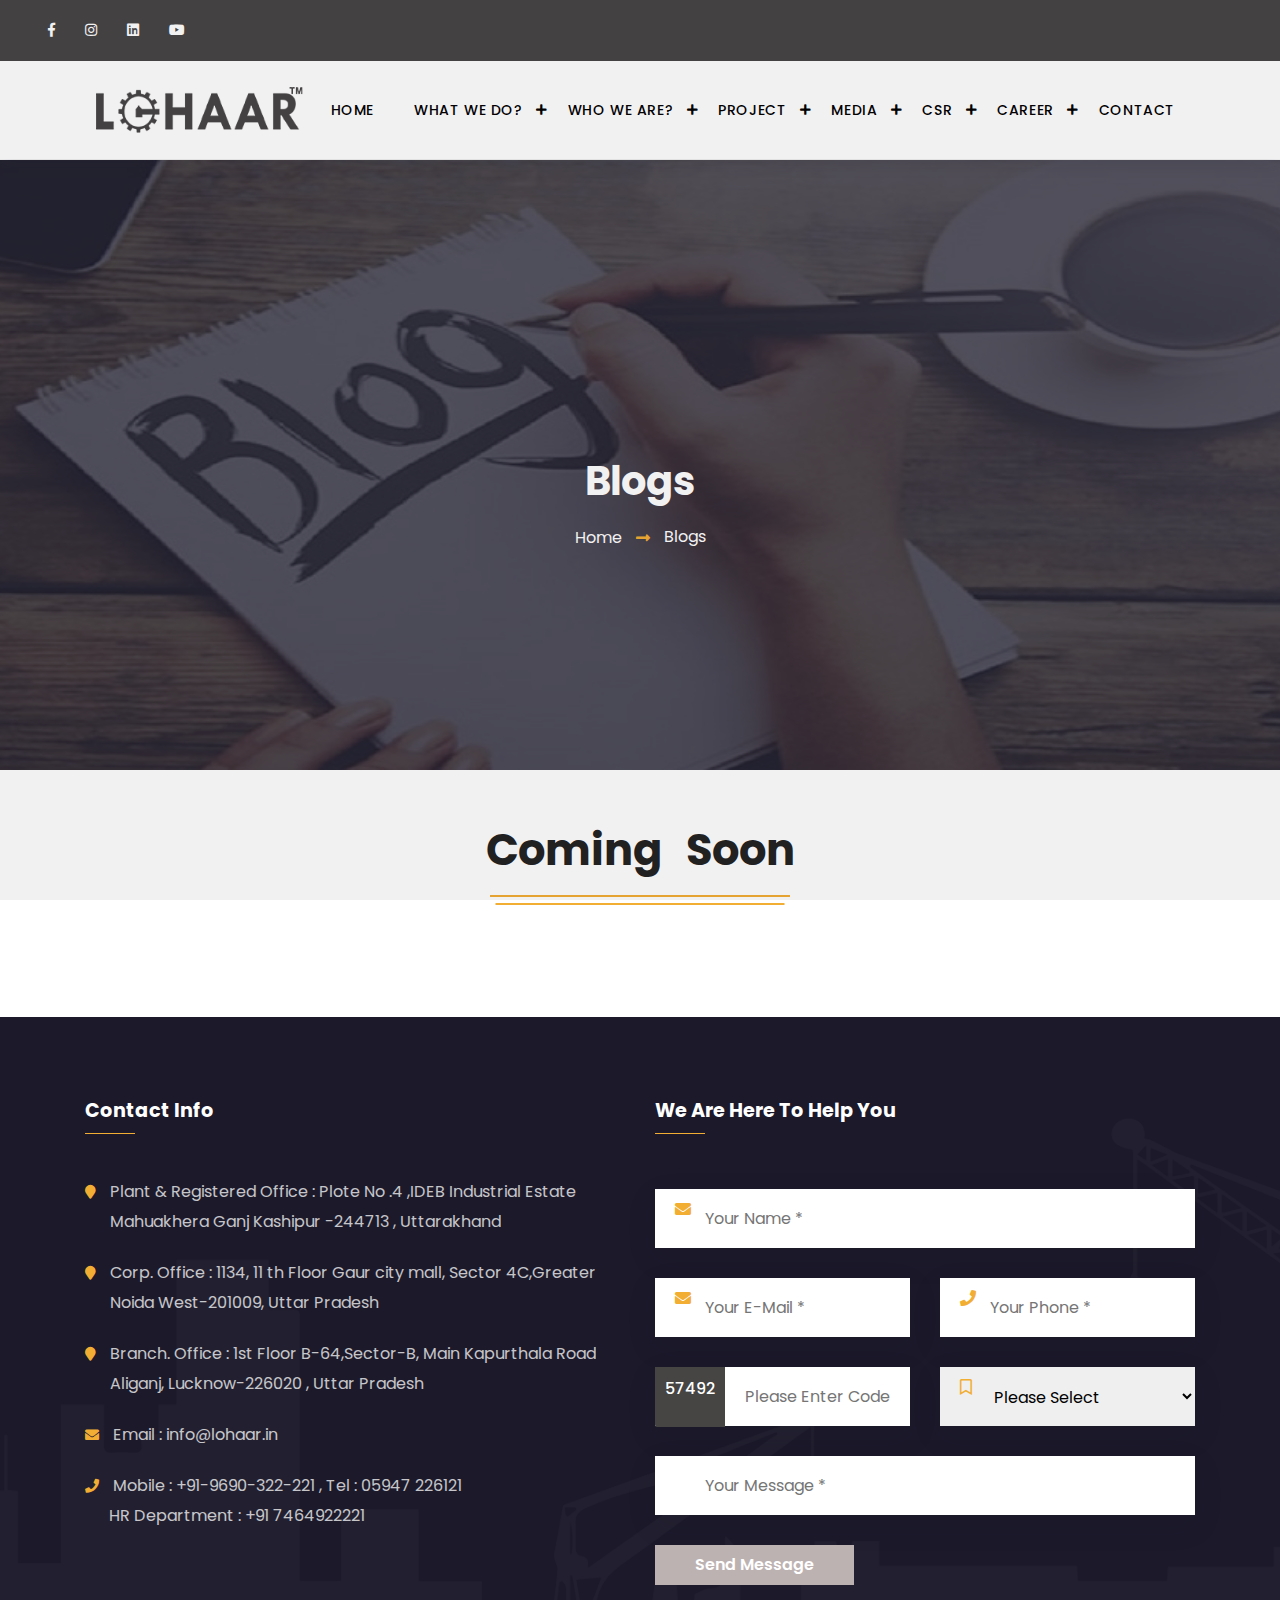
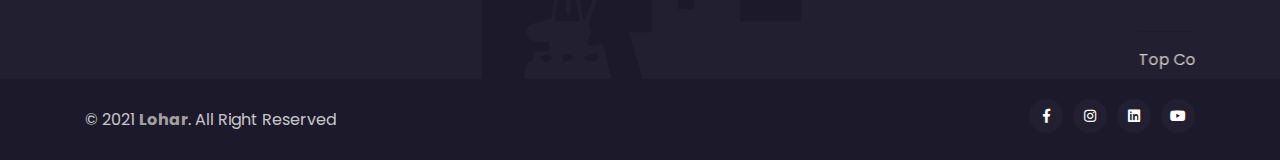
<file: blogs.html>
<!DOCTYPE html>
<html lang="en">
<head>
<title>Blogs - Lohaar Engineering and Construction Pvt. Ltd. | lohaar.in</title>
<meta name="description" content="Lohaar Engineering and Construction Pvt Ltd, founded in the year 2015. We proceed to integrate emerging milestones with expediting world-class infrastructure and engendering developing opportunities. Read more info at lohaar.in" />
<link rel="canonical" href="http://www.lohaar.in/blogs.html" />
<meta name="keywords" content="Modern Steel Construction in UP, Civil Construction in UP, Composite Construction in UP, Lohaar Engineering and Construction Pvt Ltd" />
<meta name="author" content="Lohaar Engineering and Construction Pvt Ltd">
<link rel="alternate" href="http://www.lohaar.in/blogs.html" hreflang="en-us" />
<meta name="distribution" content="global">
<meta name="rating" content="general">
<meta name="robots" content="index, follow"/>
<meta name="revisit-after" content="Daily">
        
       
        <!--// Meta Tags //-->
        <meta charset="UTF-8" />
        <meta http-equiv="X-UA-Compatible" content="IE=edge" />
        <meta name="viewport" content="width=device-width, initial-scale=1.0" />
		
		<link href="img/bg/logo.png" rel="icon">
		
        <!--// Frameworks //-->
        <link rel="stylesheet" href="vendor/css/bootstrap.min.css" />
        <link rel="stylesheet" href="vendor/css/magnific.popup.min.css" />
        <link rel="stylesheet" href="vendor/css/fancybox.min.css" />
        <link rel="stylesheet" href="vendor/css/animate.min.css" />
        <link rel="stylesheet" href="vendor/css/owl.carousel.min.css" />
        <link rel="stylesheet" href="vendor/css/owl.carousel.default.min.css" />
        <link rel="stylesheet" href="fonts/font_awesome/css/all.css" />
        <link rel="stylesheet" href="fonts/flat_icons/flaticon.css" />
        <!--// Style Css //-->
        <link rel="stylesheet" href="css/style.css" />

        <style>
            .header #navbar-top .nav-social-links a {
  color: #fff;
  margin-right: 15px;
  padding-right: 15px;
  font-size: 14px;
  transition: transform .2s;
  border-right:none;

}

.header #navbar-top .nav-social-links a:hover {
  -ms-transform: scale(1.5); 
  -webkit-transform: scale(1.5); 
  transform: scale(1.5); 
  color: #f2ae33;
  
}

        </style>
    </head>
    <body>
        <!--// Page Wrapper Start //-->
        <div class="page-wrapper">
            <!--// Header Start //-->
            <header class="header fixed-top" id="header">
                <div id="navbar-top">
                    <div class="container">
                        <div class="row justify-content-between align-items-center">
                            <div class="col-md-4 nav-social-links" style="padding-right: 265px;">
                                <a href="https://www.facebook.com/Lohaarengineering/" class="f"><i class="fab fa-facebook-f"></i></a>
                               <a href="https://www.instagram.com/lohaarengineering/" class="insta"><i class="fab fa-instagram"></i></a>
                               <a href="https://www.linkedin.com/in/lohaar-engineering-and-construction-pvt-ltd-820971210/" class="link"><i class="fab fa-linkedin"></i></a>
                               <a href="https://www.youtube.com/channel/UCUiTAfntRyKRWiFAvxRV8Zg" class="yt"><i class="fab fa-youtube"></i></a>
                           </div>
                            <div class="col-lg-8 nav-info-wrap"></div>
                            
                        </div>
                    </div>
                </div>
                <div id="nav-menu-wrap">
                    <div class="container">
                        <nav class="navbar bg-white navbar-expand-lg p-0">
                            <a class="navbar-brand" href="index.html">
                                <img src="img/bg/logo.png" alt="Top 10 Factory Shed Maker Companies in Haryana" class="img-fluid" / style="    margin-left: 0px;">
                            </a>
                            <button class="navbar-toggler" type="button" data-toggle="collapse" data-target="#fixedNavbar" aria-controls="fixedNavbar" aria-expanded="false" aria-label="Toggle navigation">
                                <span class="togler-icon-inner">
                                    <span class="line-1"></span>
                                    <span class="line-2"></span>
                                    <span class="line-3"></span>
                                </span>
                            </button>
                           
                            <div class="collapse navbar-collapse main-menu justify-content-end" id="fixedNavbar">
                               <ul class="navbar-nav">
                                 
                                     <li class="nav-item">
                                        <a class="nav-link" href="index.html"> Home</a>
                                    </li>
                                     
                                     <li class="nav-item dropdown">
                                        <a class="nav-link dropdown-toggle" href="what-we-do.html" id="pagesDropdownMenu" role="button" data-toggle="dropdown" aria-haspopup="true" aria-expanded="false">
                                         What We Do?
                                        </a>
                                        <div class="dropdown-menu" aria-labelledby="pagesDropdownMenu">
                                             <a class="dropdown-item" href="modern-steel-construction.html">Modern Steel Construction</a>
                                            <a class="dropdown-item" href="civil-construction.html">Civil Construction</a>
                                            <a class="dropdown-item" href="composite-construction.html">Composite Construction</a>
                                        
                                            
                                        
                                        </div>
                                    </li>
                              
                                    <li class="nav-item dropdown">
                                        <a class="nav-link dropdown-toggle" href="#" id="pagesDropdownMenu" role="button" data-toggle="dropdown" aria-haspopup="true" aria-expanded="false">
                                           Who we are?
                                        </a>
                                        <div class="dropdown-menu" aria-labelledby="pagesDropdownMenu">
                                         <a class="dropdown-item" href="overview.html">Overview</a>
                                            <a class="dropdown-item" href="board_director.html">Board of Directors</a>
                                            <a class="dropdown-item" href="executive-team.html">Executive Team</a>
                                            <a class="dropdown-item" href="capabilities.html">  Capabilities</a>
                                        
                                        </div>
                                    </li>
                                      <li class="nav-item dropdown">
                                        <a class="nav-link dropdown-toggle" href="#" id="pagesDropdownMenu" role="button" data-toggle="dropdown" aria-haspopup="true" aria-expanded="false">
                                          Project
                                        </a>
                                        <div class="dropdown-menu" aria-labelledby="pagesDropdownMenu">
                                       
                                            <a class="dropdown-item" href="completed-projects.html">Completed Projects</a>
                                          
                                            
                                        
                                        </div>
                                    </li>
                                       <li class="nav-item dropdown">
                                        <a class="nav-link dropdown-toggle" href="#" id="pagesDropdownMenu" role="button" data-toggle="dropdown" aria-haspopup="true" aria-expanded="false">
Media                                        </a>
                                        <div class="dropdown-menu" aria-labelledby="pagesDropdownMenu">
                                         <a class="dropdown-item" href="press-releases.html">Press Releases</a>
                                            <a class="dropdown-item" href="gallery.html">Gallery</a>
                                          
                                            <a class="dropdown-item" href="blogs.html">Blogs</a>
											
											<a class="dropdown-item" href="testimonial.html">Testimonials</a>
                                            
                                        
                                        </div>
                                    </li>
                                     
                                    
                                     <li class="nav-item dropdown">                                        <a class="nav-link dropdown-toggle" href="#" id="pagesDropdownMenu" role="button" data-toggle="dropdown" aria-haspopup="true" aria-expanded="false">CSR                                       </a>                                        <div class="dropdown-menu" aria-labelledby="pagesDropdownMenu">                                         <a class="dropdown-item" href="csr.html">Lohaar foundation</a>                                                                                                                                                                       </div>                                    </li>
                                    
                                     <li class="nav-item dropdown">
                                        <a class="nav-link dropdown-toggle" href="career.html" id="pagesDropdownMenu" role="button" data-toggle="dropdown" aria-haspopup="true" aria-expanded="false">
                                           Career
                                        </a>
                                        <div class="dropdown-menu" aria-labelledby="pagesDropdownMenu">
                                         <a class="dropdown-item" href="career-current-openings.html">Current Openings</a>
                                            <a class="dropdown-item" href="career-submit-cv.html">Submit your C.V</a>
                                            <a class="dropdown-item" href="career-design-partner.html">Being a design partner and consultant</a>
                                            <a class="dropdown-item" href="career-certified-builder.html">Being a certified builder</a>
                                            <a class="dropdown-item" href="career-supplier-registration.html">Supplier registration</a>
                                   
                                        </div>
                                    </li>
                                     
                                    <li class="nav-item">
                                        <a class="nav-link" href="contact-us.html">Contact</a>
                                    </li>
                                   
                                </ul>
                            </div>
                        </nav>
                    </div>
                </div>
            </header>
            <!--// Header End  //-->

            <!--// Breadcrumb Section Start //-->
            <section class="breadcrumb-section section" data-scroll-index="0" data-bg-image-path="img/bg/blog.jpg"style="margin-top: 160px;">
                <div class="container">
                    <div class="row justify-content-center">
                        <div class="col-lg-8">
                            <div class="breadcrumb-inner">
                                <h1>Blogs</h1>
                                <ul class="breadcrumb-links">
                                    <li>
                                        <a href="index.html">Home</a>
                                    </li>
									
                                    <li class="active">
									<a href="blogs.html">Blogs</a>
                                    </li>
                                </ul>
                            </div>
                        </div>
                    </div>
                </div>
            </section>
            <!--// Breadcrumb Section end //-->



          	<section class="section pb-minus-70">
                <div class="container">
                    <div class="row justify-content-center">
                        <div class="col-lg-6">
                            <div class="section-heading">
                                <h2 class="section-title">coming <span>soon</span></h2>
                                
                            </div>
                            
                        </div>
                    </div>
                 
                </div>
            </section>
            <!--// Latest Blog Section End //-->

             <!--// Footer Start //-->
            <footer id="footer">
                <div id="footer-top">
                    <div class="container">
                        <div class="row">
                            <div class="col-md-6 col-lg-6">
                                <div class="footer-widget">
                                    <h5>Contact Info </h5>

                                    <ul class="footer-contact-info">
                                        
                                        <li>
                                            <i class="fa fa-map-marker"></i>
                                            <span> Plant & Registered Office : Plote No .4 ,IDEB Industrial Estate</span><br><span style="margin-left: 25px;"> Mahuakhera Ganj Kashipur -244713 , Uttarakhand</span>
                                        </li>
                                           <li>
                                            <i class="fa fa-map-marker"></i>
                                            <span> Corp. Office : 1134, 11 th Floor Gaur city mall, Sector 4C,Greater </span><br><span style="margin-left: 25px;"> Noida West-201009, Uttar Pradesh</span>
                                        </li>
										 <li>
                                            <i class="fa fa-map-marker"></i>
                                            <span> Branch. Office : 1st Floor B-64,Sector-B, Main Kapurthala Road </span><br><span style="margin-left: 25px;"> Aliganj,  Lucknow-226020 , Uttar Pradesh</span>
                                        </li>
                                        <li>
                                            <i class="fa fa-envelope"></i>
                                            <a href="mailto:anaulaoffice@gmail.com">
                                                <span>Email : info@lohaar.in</span>
                                            </a>
                                        </li>
                                            <li>
                                            <i class="fa fa-phone"></i>
                                            <span>Mobile : +91-9690-322-221 , Tel : 05947 226121 <br>&nbsp;&nbsp;&nbsp;&nbsp;&nbsp;
											HR Department : +91 7464922221</span>						
                                        </li>
										
                                    </ul>
                                      
                                </div>
                            </div>
							
							 
                            <div class="col-md-6 col-lg-6 contact-form-wrap">
                                <div class="footer-widget">
                    <h5> we are here to help you</h5>
                            <div class="contact-form" style="margin-top: 25px;">
                                <form id="" method="post" action="email.php">
                                    <div class="row">
                                        <div class="col-md-12">
                                            <div class="form-group">
                                                <input type="text" class="contact-form-control" name="contact_name"  placeholder="Your Name *" required>
                                                <i class="fa fa-envelope"></i>    
                                            </div>
                                        </div>
                                        <div class="col-md-6">
                                            <div class="form-group">
                                                <input type="text" class="contact-form-control" name="contact_email"  placeholder="Your E-Mail *" required>
                                                <i class="fa fa-envelope"></i>    
                                            </div>
                                        </div>
                                        <div class="col-md-6">
                                            <div class="form-group">
                                                <input type="text" class="contact-form-control" name="contact_phone" placeholder="Your Phone *" required>
                                                <i class="fa fa-phone"></i>
                                            </div>
                                        </div>
										 <div class="col-md-6">
                                            <div class="form-group">
                                                <input type="text" class="captcha-input contact-form-control" name="contact_question" id="contactFormCaptchaInput" placeholder="Please Enter Code *" autocomplete="off">
                                                <span id="contactFormCaptchaSpan" style="position: absolute;
    top: 0;
    height: 60px;
    display: block;
    width: 70px;
    text-align: center;
    line-height: 43px;
    background: #464544;
    color: #fff;
    font-weight: 500;
	border-radius: 0px 0 0 2px;
   ">47137</span>
                                                <input type="hidden" id="contactFormCaptchaVal" value="47137">
                                            </div>
                                        </div>
										   
                                        <div class="col-md-6">
                                            <div class="form-group">
                                                <select name="contact_subject" class="contact-form-control" id="contactSubject">
                                                    <option value="">Please Select</option>
                                                    <option value="Career">Career</option>
                                                    <option value="Get Proposal">Get Proposal</option>
                                                    <option value="Customer Support">Customer Support</option>
                                                </select>
                                                <i class="far fa-bookmark"></i>
                                            </div>
                                        </div>
                                         <div class="col-md-12">
                                            <div class="form-group">
                                                <textarea class="contact-form-control" name="contact_message" cols="30" rows="9" placeholder="Your Message *" autocomplete="off"></textarea>
                                            </div>
                                        </div>
                                       
                                       
                                        
                                        <div class="col-md-12">
                                            <button type="submit" name="submit"style="background: #bdb2b2;" class="primary-button border-none">Send Message</button> 
                                        </div>
                                    </div>
                                </form>
                            </div>
                         </div>
                                </div>
                        
					<div class="footer-column col-xl-12 col-lg-12 col-md-12 col-sm-12">
						<marquee behaviour="scroll" direstion="left" onmouseover="this.stop();" onmouseout="this.start();">
							<div class="marquee-text" style="color:#fff;">
								<hr class="line ">
<a href="http://www.lohaar.in/construction-haryana.html" class="network" style="color:#D2CDC8">Top Construction Company in Haryana</a> |
<a href="http://www.lohaar.in/construction-uttar-pradesh.html" class="network" style="color:#D2CDC8">Top Construction Company in Uttar Pradesh</a> |
<a href="http://www.lohaar.in/construction-delhi-ncr.html" class="network" style="color:#D2CDC8">Top Construction Company in Delhi NCR</a> |
<a href="http://www.lohaar.in/construction-uttarakhand.html" class="network" style="color:#D2CDC8">Top Construction Company in Uttarakhand</a> |
<a href="http://www.lohaar.in/construction-rajasthan.html" class="network" style="color:#D2CDC8">Top Construction Company in Rajasthan</a> |
<a href="http://www.lohaar.in/steel-structure-maker-haryana.html" class="network" style="color:#D2CDC8">Steel Structure Maker in Haryana</a> |
<a href="http://www.lohaar.in/steel-structure-maker-uttar-pradesh.html" class="network" style="color:#D2CDC8">Steel Structure Maker in Uttar Pradesh</a> |
<a href="http://www.lohaar.in/steel-structure-maker-delhi-ncr.html" class="network" style="color:#D2CDC8">Steel Structure Maker in Delhi NCR</a> |
<a href="http://www.lohaar.in/steel-structure-maker-uttarakhand.html" class="network" style="color:#D2CDC8">Steel Structure Maker in Uttarakhand</a> |
<a href="http://www.lohaar.in/steel-structure-maker-rajasthan.html" class="network" style="color:#D2CDC8">Steel Structure Maker in Rajasthan</a> |
<a href="http://www.lohaar.in/steel-building-haryana.html" class="network" style="color:#D2CDC8">Steel Building Manufacturer in Haryana</a> |
<a href="http://www.lohaar.in/steel-building-uttar-pradesh.html" class="network" style="color:#D2CDC8">Steel Building Manufacturer in Uttar Pradesh</a> |
<a href="http://www.lohaar.in/steel-building-delhi-ncr.html" class="network" style="color:#D2CDC8">Steel Building Manufacturer in Delhi NCR</a> |
<a href="http://www.lohaar.in/steel-building-uttarakhand.html" class="network" style="color:#D2CDC8">Steel Building Manufacturer in Uttarakhand</a> |
<a href="http://www.lohaar.in/steel-building-rajasthan.html" class="network" style="color:#D2CDC8">Steel Building Manufacturer in Rajasthan</a> |
<a href="http://www.lohaar.in/warehouse-haryana.html" class="network" style="color:#D2CDC8">Warehouse Manufacturer in Haryana</a> |
<a href="http://www.lohaar.in/warehouse-uttar-pradesh.html" class="network" style="color:#D2CDC8">Warehouse Manufacturer in Uttar Pradesh</a> |
<a href="http://www.lohaar.in/warehouse-delhi-ncr.html" class="network" style="color:#D2CDC8">Warehouse Manufacturer in Delhi NCR</a> |
<a href="http://www.lohaar.in/warehouse-uttarakhand.html" class="network" style="color:#D2CDC8">Warehouse Manufacturer in Uttarakhand</a> |
<a href="http://www.lohaar.in/warehouse-rajasthan.html" class="network" style="color:#D2CDC8">Warehouse Manufacturer in Rajasthan</a> |
<a href="http://www.lohaar.in/godown-haryana.html" class="network" style="color:#D2CDC8">Godown Manufacturer in Haryana</a> |
<a href="http://www.lohaar.in/godown-uttar-pradesh.html" class="network" style="color:#D2CDC8">Godown Manufacturer in Uttar Pradesh</a> |
<a href="http://www.lohaar.in/godown-delhi-ncr.html" class="network" style="color:#D2CDC8">Godown Manufacturer in Delhi NCR</a> |
<a href="http://www.lohaar.in/godown-uttarakhand.html" class="network" style="color:#D2CDC8">Godown Manufacturer in Uttarakhand</a> |
<a href="http://www.lohaar.in/godown-rajasthan.html" class="network" style="color:#D2CDC8">Godown Manufacturer in Rajasthan</a> |
<a href="http://www.lohaar.in/peb-haryana.html" class="network" style="color:#D2CDC8">Peb Company in Haryana</a> |
<a href="http://www.lohaar.in/peb-uttar-pradesh.html" class="network" style="color:#D2CDC8">Peb Company in Uttar Pradesh</a> |
<a href="http://www.lohaar.in/peb-delhi-ncr.html" class="network" style="color:#D2CDC8">Peb Company in Delhi NCR</a> |
<a href="http://www.lohaar.in/peb-uttarakhand.html" class="network" style="color:#D2CDC8">Peb Company in Uttarakhand</a> |
<a href="http://www.lohaar.in/peb-rajasthan.html" class="network" style="color:#D2CDC8">Peb Company in Rajasthan</a> |
<a href="http://www.lohaar.in/civil-work-contractor-haryana.html" class="network" style="color:#D2CDC8">Civil Work Contractor in Haryana</a> |
<a href="http://www.lohaar.in/civil-work-contractor-uttar-pradesh.html" class="network" style="color:#D2CDC8">Civil Work Contractor in Uttar Pradesh</a> |
<a href="http://www.lohaar.in/civil-work-contractor-delhi-ncr.html" class="network" style="color:#D2CDC8">Civil Work Contractor in Delhi NCR</a> |
<a href="http://www.lohaar.in/civil-work-contractor-uttarakhand.html" class="network" style="color:#D2CDC8">Civil Work Contractor in Uttarakhand</a> |
<a href="http://www.lohaar.in/civil-work-contractor-rajasthan.html" class="network" style="color:#D2CDC8">Civil Work Contractor in Rajasthan</a> |
<a href="http://www.lohaar.in/industrial-architect-haryana.html" class="network" style="color:#D2CDC8">Industrial Architect in Haryana</a> |
<a href="http://www.lohaar.in/industrial-architect-uttar-pradesh.html" class="network" style="color:#D2CDC8">Industrial Architect in Uttar Pradesh</a> |
<a href="http://www.lohaar.in/industrial-architect-delhi-ncr.html" class="network" style="color:#D2CDC8">Industrial Architect in Delhi NCR</a> |
<a href="http://www.lohaar.in/industrial-architect-uttarakhand.html" class="network" style="color:#D2CDC8">Industrial Architect in Uttarakhand</a> |
<a href="http://www.lohaar.in/industrial-architect-rajasthan.html" class="network" style="color:#D2CDC8">Industrial Architect in Rajasthan</a> |
<a href="http://www.lohaar.in/building-construction-haryana.html" class="network" style="color:#D2CDC8">Building Construction Company in Haryana</a> |
<a href="http://www.lohaar.in/building-construction-uttar-pradesh.html" class="network" style="color:#D2CDC8">Building Construction Company in Uttar Pradesh</a> |
<a href="http://www.lohaar.in/building-construction-delhi-ncr.html" class="network" style="color:#D2CDC8">Building Construction Company in Delhi NCR</a> |
<a href="http://www.lohaar.in/building-construction-uttarakhand.html" class="network" style="color:#D2CDC8">Building Construction Company in Uttarakhand</a> |
<a href="http://www.lohaar.in/building-construction-rajasthan.html" class="network" style="color:#D2CDC8">Building Construction Company in Rajasthan</a> |
<a href="http://www.lohaar.in/tin-shed-haryana.html" class="network" style="color:#D2CDC8">Tin Shed Manufacturer in Haryana</a> |
<a href="http://www.lohaar.in/tin-shed-uttar-pradesh.html" class="network" style="color:#D2CDC8">Tin Shed Manufacturer in Uttar Pradesh</a> |
<a href="http://www.lohaar.in/tin-shed-delhi-ncr.html" class="network" style="color:#D2CDC8">Tin Shed Manufacturer in Delhi NCR</a> |
<a href="http://www.lohaar.in/tin-shed-uttarakhand.html" class="network" style="color:#D2CDC8">Tin Shed Manufacturer in Uttarakhand</a> |
<a href="http://www.lohaar.in/tin-shed-rajasthan.html" class="network" style="color:#D2CDC8">Tin Shed Manufacturer in Rajasthan</a> |
<a href="http://www.lohaar.in/prefabricated-steel-buildings-haryana.html" class="network" style="color:#D2CDC8">Prefabricated Steel Buildings in Haryana</a> |
<a href="http://www.lohaar.in/prefabricated-steel-buildings-uttar-pradesh.html" class="network" style="color:#D2CDC8">Prefabricated Steel Buildings in Uttar Pradesh</a> |
<a href="http://www.lohaar.in/prefabricated-steel-buildings-delhi-ncr.html" class="network" style="color:#D2CDC8">Prefabricated Steel Buildings in Delhi NCR</a> |
<a href="http://www.lohaar.in/prefabricated-steel-buildings-uttarakhand.html" class="network" style="color:#D2CDC8">Prefabricated Steel Buildings in Uttarakhand</a> |
<a href="http://www.lohaar.in/prefabricated-steel-buildings-rajasthan.html" class="network" style="color:#D2CDC8">Prefabricated Steel Buildings in Rajasthan</a> |
<a href="http://www.lohaar.in/metal-building-haryana.html" class="network" style="color:#D2CDC8">Metal Building Manufacturer in Haryana</a> |
<a href="http://www.lohaar.in/metal-building-uttar-pradesh.html" class="network" style="color:#D2CDC8">Metal Building Manufacturer in Uttar Pradesh</a> |
<a href="http://www.lohaar.in/metal-building-delhi-ncr.html" class="network" style="color:#D2CDC8">Metal Building Manufacturer in Delhi NCR</a> |
<a href="http://www.lohaar.in/metal-building-uttarakhand.html" class="network" style="color:#D2CDC8">Metal Building Manufacturer in Uttarakhand</a> |
<a href="http://www.lohaar.in/metal-building-rajasthan.html" class="network" style="color:#D2CDC8">Metal Building Manufacturer in Rajasthan</a> |
<a href="http://www.lohaar.in/builder-uttarakhand.html" class="network" style="color:#D2CDC8">Top Builder In Uttarakhand</a> |
<a href="http://www.lohaar.in/building-contractor-near-me.html" class="network" style="color:#D2CDC8">Building Contractor Near Me</a> |
<a href="http://www.lohaar.in/turnkey-construction-haryana.html" class="network" style="color:#D2CDC8">Turnkey Construction Company in Haryana</a> |
<a href="http://www.lohaar.in/turnkey-construction-uttar-pradesh.html" class="network" style="color:#D2CDC8">Turnkey Construction Company in Uttar Pradesh</a> |
<a href="http://www.lohaar.in/turnkey-construction-delhi-ncr.html" class="network" style="color:#D2CDC8">Turnkey Construction Company in Delhi NCR</a> |
<a href="http://www.lohaar.in/turnkey-construction-uttarakhand.html" class="network" style="color:#D2CDC8">Turnkey Construction Company in Uttarakhand</a> |
<a href="http://www.lohaar.in/turnkey-construction-rajasthan.html" class="network" style="color:#D2CDC8">Turnkey Construction Company in Rajasthan</a> |
<a href="http://www.lohaar.in/lgfs-building-haryana.html" class="network" style="color:#D2CDC8">LGFS Building Company in Haryana</a> |
<a href="http://www.lohaar.in/lgfs-building-uttar-pradesh.html" class="network" style="color:#D2CDC8">LGFS Building Company in Uttar Pradesh</a> |
<a href="http://www.lohaar.in/lgfs-building-delhi-ncr.html" class="network" style="color:#D2CDC8">LGFS Building Company in Delhi NCR</a> |
<a href="http://www.lohaar.in/lgfs-building-uttarakhand.html" class="network" style="color:#D2CDC8">LGFS Building Company in Uttarakhand</a> |
<a href="http://www.lohaar.in/lgfs-building-rajasthan.html" class="network" style="color:#D2CDC8">LGFS Building Company in Rajasthan</a> |
<a href="http://www.lohaar.in/shed-haryana.html" class="network" style="color:#D2CDC8">Shed Manufacturer in Haryana</a> |
<a href="http://www.lohaar.in/shed-uttar-pradesh.html" class="network" style="color:#D2CDC8">Shed Manufacturer in Uttar Pradesh</a> |
<a href="http://www.lohaar.in/shed-delhi-ncr.html" class="network" style="color:#D2CDC8">Shed Manufacturer in Delhi NCR</a> |
<a href="http://www.lohaar.in/shed-uttarakhand.html" class="network" style="color:#D2CDC8">Shed Manufacturer in Uttarakhand</a> |
<a href="http://www.lohaar.in/shed-rajasthan.html" class="network" style="color:#D2CDC8">Shed Manufacturer in Rajasthan</a> |
<a href="http://www.lohaar.in/industrial-consultant-haryana.html" class="network" style="color:#D2CDC8">Industrial Consultant in Haryana</a> |
<a href="http://www.lohaar.in/industrial-consultant-uttar-pradesh.html" class="network" style="color:#D2CDC8">Industrial Consultant in Uttar Pradesh</a> |
<a href="http://www.lohaar.in/industrial-consultant-delhi-ncr.html" class="network" style="color:#D2CDC8">Industrial Consultant in Delhi NCR</a> |
<a href="http://www.lohaar.in/industrial-consultant-uttarakhand.html" class="network" style="color:#D2CDC8">Industrial Consultant in Uttarakhand</a> |
<a href="http://www.lohaar.in/industrial-consultant-rajasthan.html" class="network" style="color:#D2CDC8">Industrial Consultant in Rajasthan</a> |
<a href="http://www.lohaar.in/multi-storey-steel-building-haryana.html" class="network" style="color:#D2CDC8">Multi Storey Steel Building in Haryana</a> |
<a href="http://www.lohaar.in/multi-storey-steel-building-uttar-pradesh.html" class="network" style="color:#D2CDC8">Multi Storey Steel Building in Uttar Pradesh</a> |
<a href="http://www.lohaar.in/multi-storey-steel-building-delhi-ncr.html" class="network" style="color:#D2CDC8">Multi Storey Steel Building in Delhi NCR</a> |
<a href="http://www.lohaar.in/multi-storey-steel-building-uttarakhand.html" class="network" style="color:#D2CDC8">Multi Storey Steel Building in Uttarakhand</a> |
<a href="http://www.lohaar.in/multi-storey-steel-building-rajasthan.html" class="network" style="color:#D2CDC8">Multi Storey Steel Building in Rajasthan</a>
                                   </div>
                          </marquee>
					</div>
				</div>
			</div>
		</div>
                <!--// #footer-top //-->
                <div id="copyright">
                    <div class="container">
                        <div class="row align-items-center">
                            <div class="col-md-6">
                                <p class="copyright-text">
                                    &copy; 2021 <a href="http://www.lohaar.in/" style="color:#D2CDC8"><b>Lohar</b></a>. All Right Reserved
                                </p>
                            </div>
                            <div class="col-md-6">
                              <div class="footer-social-link">
                                    <ul>                                        <li>                                            <a href="https://www.facebook.com/Lohaarengineering/">                                                <i class="fab fa-facebook-f"></i>                                            </a>                                        </li>                                                                                <li>                                            <a href="https://www.instagram.com/lohaarengineering/">                                                <i class="fab fa-instagram"></i>                                            </a>                                        </li>                                                                                                                     <li>                                            <a href="https://www.linkedin.com/in/lohaar-engineering-and-construction-pvt-ltd-820971210/">                                                <i class="fab fa-linkedin"></i>                                            </a>



  </li><li> <a href="https://www.youtube.com/channel/UCUiTAfntRyKRWiFAvxRV8Zg"><i class="fab fa-youtube"></i></a>
									</li>                                    </ul>
                                </div>
                            </div>
                        </div>
                    </div>
                </div>
                <!--// #copyright //-->
            </footer>
            <!--// Footer End //-->
        </div>
        <!--// Page Wrapper End //-->

        <a href="#" class="scroll-top-btn" data-scroll-goto="0"><i class="fa fa-chevron-up"></i></a>
        <!--// .scroll-top-btn //-->

        <div id="preloader-wrap">
            <div class="preloader-inner">
                <div class="lds-ring">
                    <div></div>
                    <div></div>
                    <div></div>
                    <div></div>
                </div>
            </div>
        </div>
        <!--// #preloader-wrap //-->

        <div class="modal fade custom-modal" tabindex="-1" id="headerSearchBar" role="dialog" aria-labelledby="headerSearchBar" aria-hidden="true">
            <div class="modal-dialog modal-dialog-centered">
                <div class="modal-content">
                    <div class="modal-header align-items-center">
                        <h5 class="modal-title" id="exampleModalLabel">Search A Keyword..</h5>
                        <button type="button" class="close" data-dismiss="modal" aria-label="Close">
                            <span aria-hidden="true">&times;</span>
                        </button>
                    </div>
                    <div class="modal-body">
                        <form>
                            <div class="popup-form-group">
                                <input type="text" class="popup-form-control" autocomplete="off" required autofocus id="recipient-name" />
                                <button type="submit" class="searchbar-btn"><i class="fa fa-search"></i></button>
                            </div>
                        </form>
                    </div>
                </div>
            </div>
        </div>
        <!--// #headerSearchBar //-->

        <!--// Scripts //-->
        <script src="vendor/js/jquery.min.js"></script>
        <script src="vendor/js/images.loaded.min.js"></script>
        <script src="vendor/js/magnific.popup.min.js"></script>
        <script src="vendor/js/popper.min.js"></script>
        <script src="vendor/js/bootstrap.min.js"></script>
        <script src="vendor/js/wow.min.js"></script>
        <script src="vendor/js/waypoint.min.js"></script>
        <script src="vendor/js/counter.up.min.js"></script>
        <script src="vendor/js/jquery.easing.min.js"></script>
        <script src="vendor/js/scrollit.min.js"></script>
        <script src="vendor/js/owl.carousel.min.js"></script>
        <script src="vendor/js/isotope.min.js"></script>
        <script src="vendor/js/fancybox.min.js"></script>
        <!--// Main Js //-->
        <script src="js/main.js"></script>
    </body>
</html>
</file>
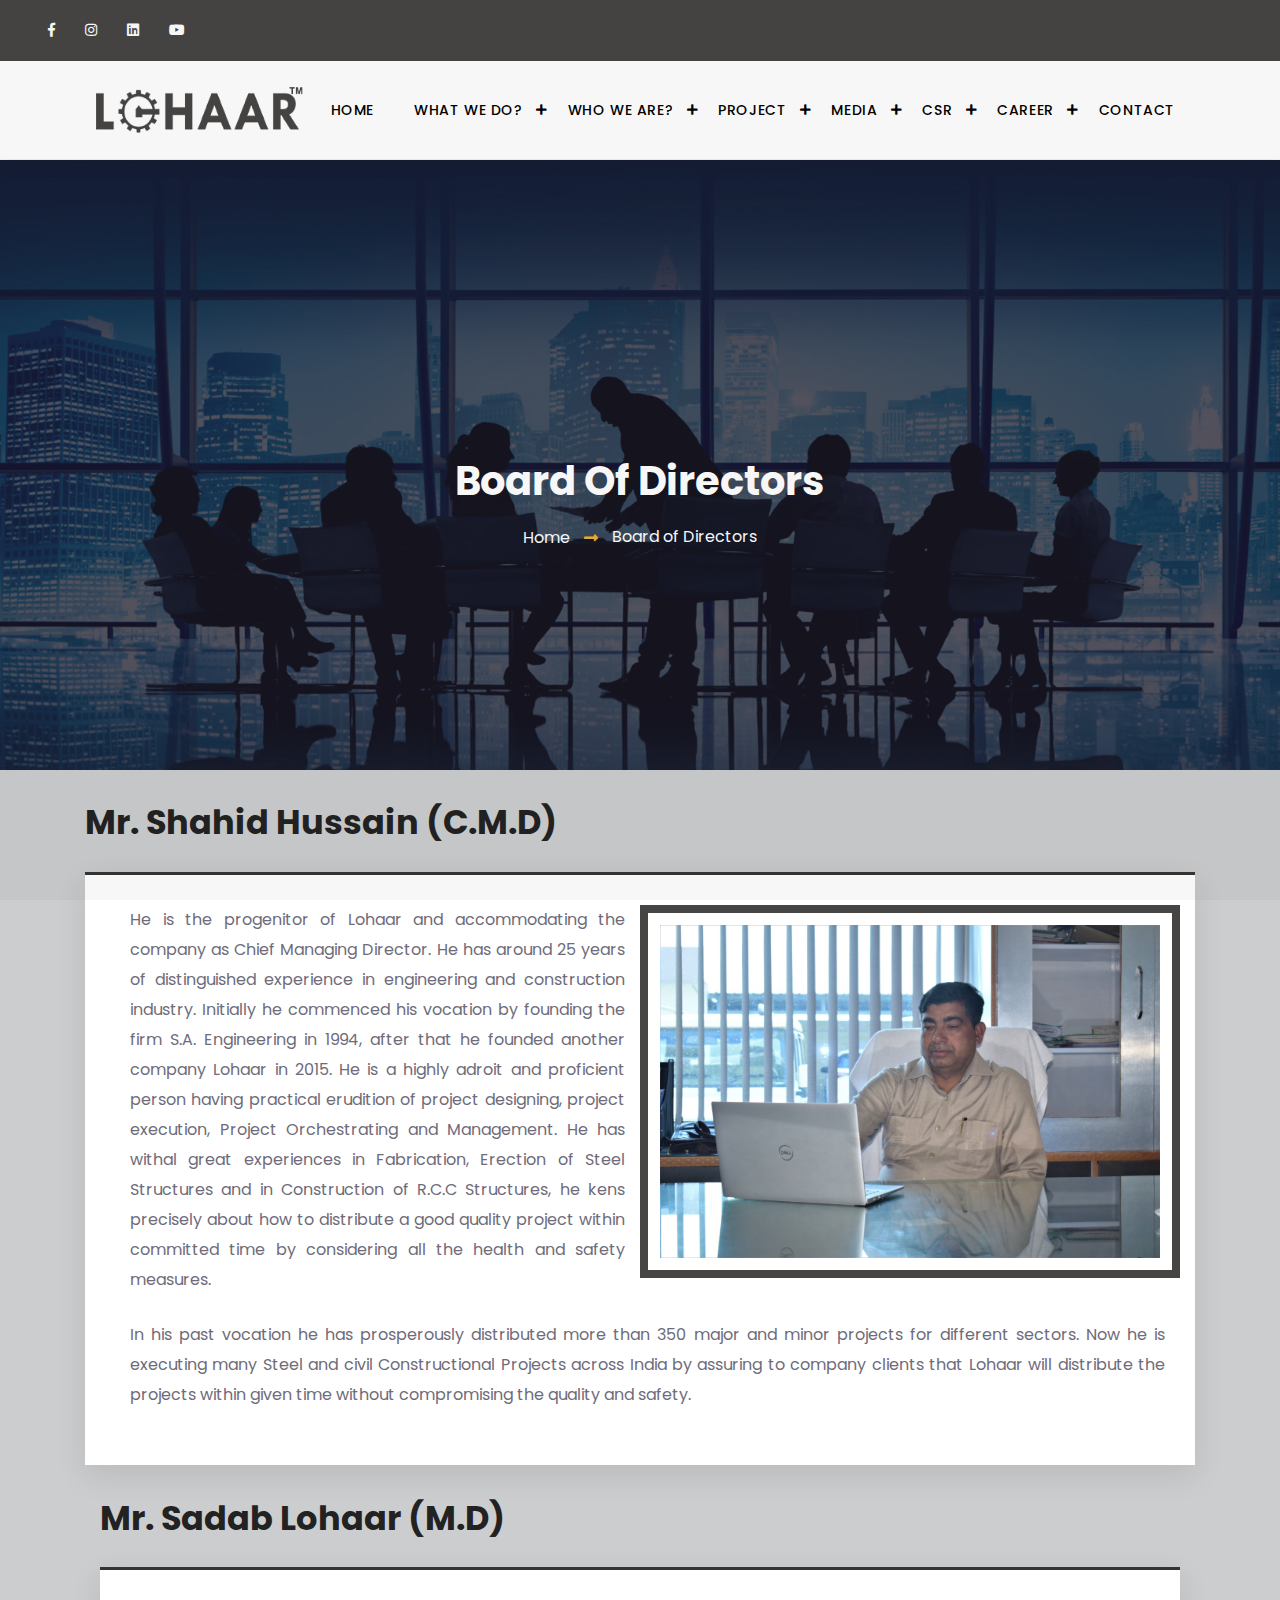
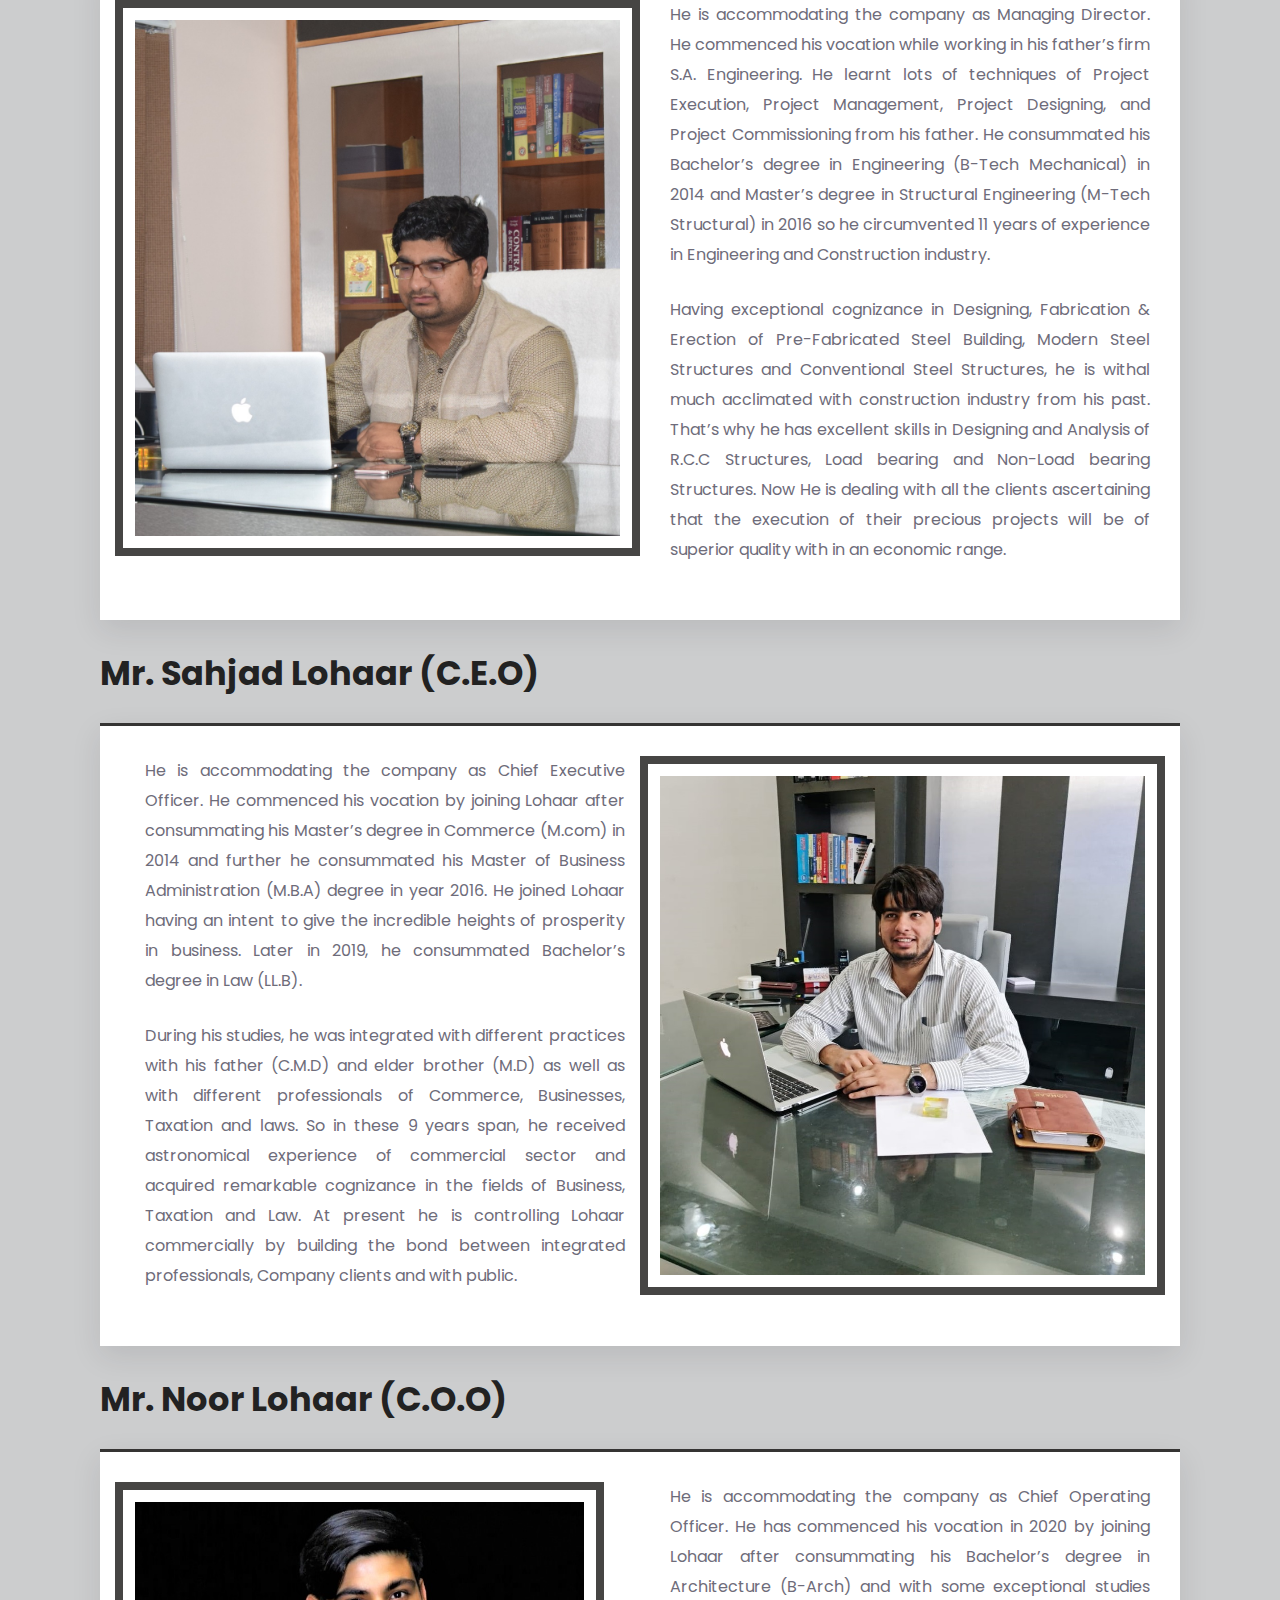
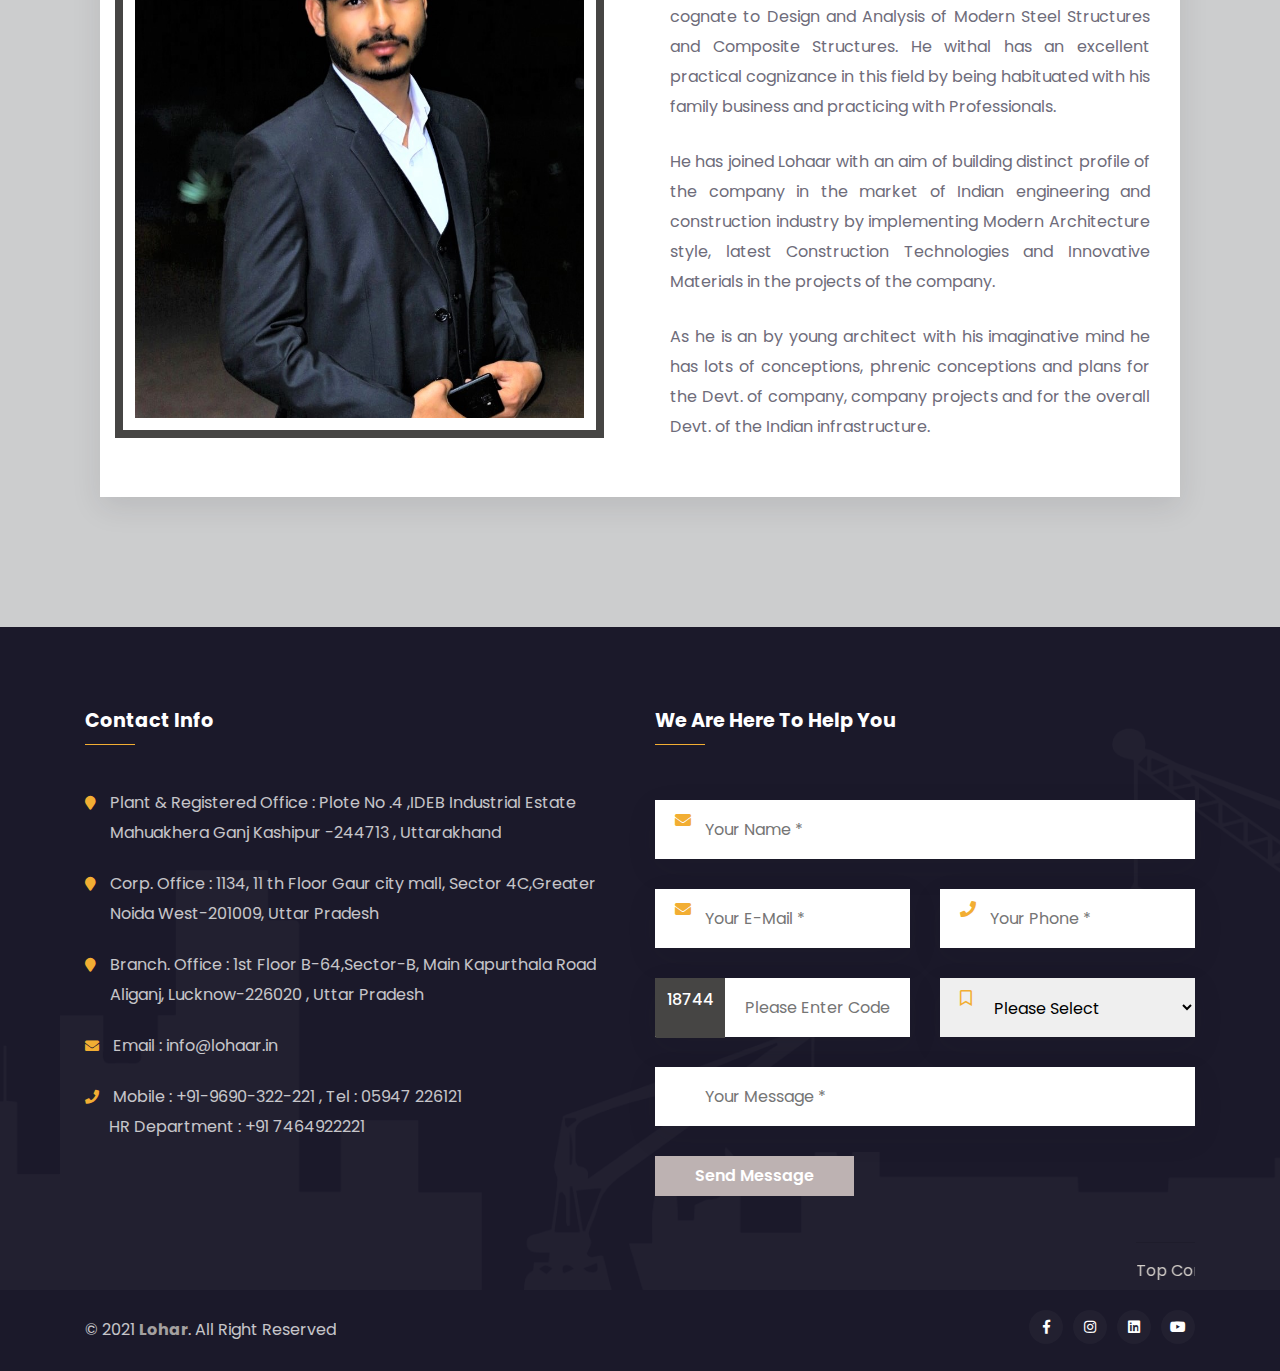
<file: board-director.html>
<!DOCTYPE html>
<html lang="en">
<head>
<title>Board of Directors - Lohaar Engineering and Construction Pvt. Ltd. | lohaar.in</title>
<meta name="description" content="Lohaar Engineering and Construction Pvt. Ltd. is pioneer in India’s engineering and construction industry, having executed landmark projects that have defined the company as well as country’s progress since 1994. Read more info at lohaar.in" />
<link rel="canonical" href="http://www.lohaar.in/board-director.html" />
<meta name="keywords" content="Modern Steel Construction in UP, Civil Construction in UP, Composite Construction in UP, Lohaar Engineering and Construction Pvt Ltd" />
<meta name="author" content="Lohaar Engineering and Construction Pvt Ltd">
<link rel="alternate" href="http://www.lohaar.in/board-director.html" hreflang="en-us" />
<meta name="distribution" content="global">
<meta name="rating" content="general">
<meta name="robots" content="index, follow"/>
<meta name="revisit-after" content="Daily">
        
       
        <!--// Meta Tags //-->
        <meta charset="UTF-8" />
        <meta http-equiv="X-UA-Compatible" content="IE=edge" />
        <meta name="viewport" content="width=device-width, initial-scale=1.0" />
		
		<link href="img/bg/logo.png" rel="icon">
		
        <!--// Frameworks //-->
        <link rel="stylesheet" href="vendor/css/bootstrap.min.css" />
        <link rel="stylesheet" href="vendor/css/magnific.popup.min.css" />
        <link rel="stylesheet" href="vendor/css/fancybox.min.css" />
        <link rel="stylesheet" href="vendor/css/animate.min.css" />
        <link rel="stylesheet" href="vendor/css/owl.carousel.min.css" />
        <link rel="stylesheet" href="vendor/css/owl.carousel.default.min.css" />
        <link rel="stylesheet" href="fonts/font_awesome/css/all.css" />
        <link rel="stylesheet" href="fonts/flat_icons/flaticon.css" />
        <!--// Style Css //-->
        <link rel="stylesheet" href="css/style.css" />

        <style>
            .header #navbar-top .nav-social-links a {
  color: #fff;
  margin-right: 15px;
  padding-right: 15px;
  font-size: 14px;
  transition: transform .2s;
  border-right:none;

}

.header #navbar-top .nav-social-links a:hover {
  -ms-transform: scale(1.5); 
  -webkit-transform: scale(1.5); 
  transform: scale(1.5); 
  color: #f2ae33;
  
}
        </style>
		
    </head>
    <body>
        <!--// Page Wrapper Start //-->
        <div class="page-wrapper">
            <!--// Header Start //-->
            <header class="header fixed-top" id="header">
                <div id="navbar-top">
                    <div class="container">
                        <div class="row justify-content-between align-items-center">
                            <div class="col-md-4 nav-social-links" style="padding-right: 265px;">
                                <a href="https://www.facebook.com/Lohaarengineering/" class="f"><i class="fab fa-facebook-f"></i></a>
                               <a href="https://www.instagram.com/lohaarengineering/" class="insta"><i class="fab fa-instagram"></i></a>
                               <a href="https://www.linkedin.com/in/lohaar-engineering-and-construction-pvt-ltd-820971210/" class="link"><i class="fab fa-linkedin"></i></a>
                               <a href="https://www.youtube.com/channel/UCUiTAfntRyKRWiFAvxRV8Zg" class="yt"><i class="fab fa-youtube"></i></a>
                           </div>
                            <div class="col-lg-8 nav-info-wrap"></div>
                            
                        </div>
                    </div>
                </div>
                <div id="nav-menu-wrap">
                    <div class="container">
                        <nav class="navbar bg-white navbar-expand-lg p-0">
                            <a class="navbar-brand" href="http://www.lohaar.in/">
                                <img src="img/bg/logo.png" alt="Best Factory Design Companies in Uttar Pradesh" class="img-fluid" / style="    margin-left: 0px;">
                            </a>
                            <button class="navbar-toggler" type="button" data-toggle="collapse" data-target="#fixedNavbar" aria-controls="fixedNavbar" aria-expanded="false" aria-label="Toggle navigation">
                                <span class="togler-icon-inner">
                                    <span class="line-1"></span>
                                    <span class="line-2"></span>
                                    <span class="line-3"></span>
                                </span>
                            </button>
                           
                            <div class="collapse navbar-collapse main-menu justify-content-end" id="fixedNavbar">
                               <ul class="navbar-nav">
                                 
                                     <li class="nav-item">
                                        <a class="nav-link" href="http://www.lohaar.in/"> Home</a>
                                    </li>
                                     
                                     <li class="nav-item dropdown">
                                        <a class="nav-link dropdown-toggle" href="http://www.lohaar.in/what-we-do.html" id="pagesDropdownMenu" role="button" data-toggle="dropdown" aria-haspopup="true" aria-expanded="false">
                                         What We Do?
                                        </a>
                                        <div class="dropdown-menu" aria-labelledby="pagesDropdownMenu">
                                             <a class="dropdown-item" href="http://www.lohaar.in/modern-steel-construction.html">Modern Steel Construction</a>
                                            <a class="dropdown-item" href="http://www.lohaar.in/civil-construction.html">Civil Construction</a>
                                            <a class="dropdown-item" href="http://www.lohaar.in/composite-construction.html">Composite Construction</a>
                                        
                                            
                                        
                                        </div>
                                    </li>
                              
                                    <li class="nav-item dropdown">
                                        <a class="nav-link dropdown-toggle" href="#" id="pagesDropdownMenu" role="button" data-toggle="dropdown" aria-haspopup="true" aria-expanded="false">
                                           Who we are?
                                        </a>
                                        <div class="dropdown-menu" aria-labelledby="pagesDropdownMenu">
                                         <a class="dropdown-item" href="http://www.lohaar.in/overview.html">Overview</a>
                                            <a class="dropdown-item" href="http://www.lohaar.in/board-director.html">Board of Directors</a>
                                            <a class="dropdown-item" href="http://www.lohaar.in/executive-team.html">Executive Team</a>
                                            <a class="dropdown-item" href="http://www.lohaar.in/capabilities.html">  Capabilities</a>
                                        
                                        </div>
                                    </li>
                                      <li class="nav-item dropdown">
                                        <a class="nav-link dropdown-toggle" href="#" id="pagesDropdownMenu" role="button" data-toggle="dropdown" aria-haspopup="true" aria-expanded="false">
                                          Project
                                        </a>
                                        <div class="dropdown-menu" aria-labelledby="pagesDropdownMenu">
                                       
                                            <a class="dropdown-item" href="http://www.lohaar.in/completed-projects.html">Completed Projects</a>
                                          
                                            
                                        
                                        </div>
                                    </li>
                                       <li class="nav-item dropdown">
                                        <a class="nav-link dropdown-toggle" href="#" id="pagesDropdownMenu" role="button" data-toggle="dropdown" aria-haspopup="true" aria-expanded="false">
Media                                        </a>
                                        <div class="dropdown-menu" aria-labelledby="pagesDropdownMenu">
                                         <a class="dropdown-item" href="http://www.lohaar.in/press-releases.html">Press Releases</a>
                                            <a class="dropdown-item" href="http://www.lohaar.in/gallery.html">Gallery</a>
                                          
                                            <a class="dropdown-item" href="http://www.lohaar.in/blogs.html">Blogs</a>
											
											<a class="dropdown-item" href="http://www.lohaar.in/testimonial.html">Testimonials</a>
                                            
                                        
                                        </div>
                                    </li>
                                     
                                    
                                     <li class="nav-item dropdown">                                        <a class="nav-link dropdown-toggle" href="#" id="pagesDropdownMenu" role="button" data-toggle="dropdown" aria-haspopup="true" aria-expanded="false">CSR                                       </a>                                        <div class="dropdown-menu" aria-labelledby="pagesDropdownMenu">                                         <a class="dropdown-item" href="csr.html">Lohaar foundation</a>                                                                                                                                                                       </div>                                    </li>
                                    
                                     <li class="nav-item dropdown">
                                        <a class="nav-link dropdown-toggle" href="http://www.lohaar.in/career.html" id="pagesDropdownMenu" role="button" data-toggle="dropdown" aria-haspopup="true" aria-expanded="false">
                                           Career
                                        </a>
                                        <div class="dropdown-menu" aria-labelledby="pagesDropdownMenu">
                                         <a class="dropdown-item" href="http://www.lohaar.in/career-current-openings.html">Current Openings</a>
                                            <a class="dropdown-item" href="http://www.lohaar.in/career-submit-cv.html">Submit your C.V</a>
                                            <a class="dropdown-item" href="http://www.lohaar.in/career-design-partner.html">Being a design partner and consultant</a>
                                            <a class="dropdown-item" href="http://www.lohaar.in/career-certified-builder.html">Being a certified builder</a>
                                            <a class="dropdown-item" href="http://www.lohaar.in/career-supplier-registration.html">Supplier registration</a>
                                   
                                        </div>
                                    </li>
                                     
                                    <li class="nav-item">
                                        <a class="nav-link" href="http://www.lohaar.in/contact-us.html">Contact</a>
                                    </li>
                                   
                                </ul>
                            </div>
                        </nav>
                    </div>
                </div>
            </header>
            <!--// Header End  //-->

            <!--// Breadcrumb Section Start //-->
            <section class="breadcrumb-section section" data-scroll-index="0" data-bg-image-path="img/bg/board.jpg"style="margin-top: 160px;">
                <div class="container">
                    <div class="row justify-content-center">
                        <div class="col-lg-8">
                            <div class="breadcrumb-inner">
                                <h1>Board of Directors</h1>
                                <ul class="breadcrumb-links">
                                    <li>
                                        <a href="http://www.lohaar.in/">Home</a>
                                    </li>
									
                                    <li class="active">
									<a href="http://www.lohaar.in/board-director.html">Board of Directors</a>
                                    </li>
                                </ul>
                            </div>
                        </div>
                    </div>
                </div>
            </section>
            <!--// Breadcrumb Section end //-->

            <!--// Services Detail Start //-->
         
            <!--// Services Detail End //-->
  <section class="section pb-minus-70" id="services-detail" style="background-color: #484b5047;">
                <div class="container">
                    <div class="row">
                        <div class="col-lg-12 services-detail-inner">
                           
                            <div class="row">
           
                                 	  <div class="col-md-12">
									<h4>Mr. Shahid Hussain (C.M.D)</h4><br>
								<ul class="services-list">
								    	<div class="row">
								    	    
								    	    
								    	       <div class="col-lg-6 about-inner">
                            <div class="about-text">
                               
                               
                                <p>
He is the progenitor of Lohaar and accommodating the company as Chief Managing Director. He has around 25 years of distinguished experience in engineering and construction industry. Initially he commenced his vocation by founding the firm S.A. Engineering in 1994, after that he founded another company Lohaar in 2015. He is a highly adroit and proficient person having practical erudition of project designing, project execution, Project Orchestrating and Management.
He has withal great experiences in Fabrication, Erection of Steel Structures and in Construction of R.C.C Structures, he kens precisely about how to distribute a good quality project within committed time by considering all the health and safety measures.
                                </p>
							
                            </div>
                          
                        </div>
                        <div class="col-lg-6" style="padding-right: 0px; 
    padding-left: 0px;">
                            <div class="about-img-wrap">
						
                                <img src="img/cmd.jpeg" alt="Best Factory Design Companies in Delhi NCR" class="img-fluid" style="margin-top: 0px;border: #464544 8px solid;
    padding: 12px;">
                                
                            </div>
                        </div>
                          <div class="col-lg-12 about-inner">
                            <div class="about-text"><p>
                             In his past vocation he has prosperously distributed more than 350 major and minor projects for different sectors.
                            Now he is executing many Steel and civil Constructional Projects across India by assuring to company clients that Lohaar will distribute the projects within given time without compromising the quality and safety.
</p>
    </div>               
			    </div>  			
			    </div>  		 
                    </div>
							
								    
								    
								  


</ul>
                                   
                                </div>
                                
								  <div class="col-md-12">
									<h4>Mr. Sadab Lohaar (M.D)</h4><br>
								<ul class="services-list">
								    	<div class="row">
                        <div class="col-lg-6" style="padding-right: 0px; 
    padding-left: 0px;">
                            <div class="about-img-wrap">
						
                                <img src="img/md.jpeg" alt="Best Factory Design Companies in Uttarakhand" class="img-fluid" style="margin-top: 0px;border: #464544 8px solid;
    padding: 12px;">
                                
                            </div>
                        </div><br><br>
                        <div class="col-lg-6 about-inner">
                            <div class="about-text">
                               
                               
                                <p>
								He is accommodating the company as Managing Director. He commenced his vocation while working in his father’s firm S.A. Engineering. He learnt lots of techniques of Project Execution, Project Management, Project Designing, and Project Commissioning from his father. He consummated his Bachelor’s degree in Engineering (B-Tech Mechanical) in 2014 and Master’s degree in Structural Engineering (M-Tech Structural) in 2016 so he circumvented 11 years of experience in Engineering and Construction industry.</p>
								<p> Having exceptional cognizance in Designing, Fabrication & Erection of Pre-Fabricated Steel Building, Modern Steel Structures and Conventional Steel Structures, he is withal much acclimated with construction industry from his past. That’s why he has excellent skills in Designing and Analysis of R.C.C Structures, Load bearing and Non-Load bearing Structures. Now He is dealing with all the clients ascertaining that the execution of their precious projects will be of superior quality with in an economic range.


                                </p>
							
                            </div>
                          
                        </div>
						
					 
                    </div>
							
								    
								    
								  


</ul>
                                   
                                </div>
                                
                                	  <div class="col-md-12">
									<h4>Mr. Sahjad Lohaar (C.E.O)</h4><br>
								<ul class="services-list">
								    	<div class="row">
								    	    
								    	    
								    	       <div class="col-lg-6 about-inner">
                            <div class="about-text">
                               
                               
                                <p> He is accommodating the company as Chief Executive Officer. He commenced his vocation by joining Lohaar after consummating his Master’s degree in Commerce (M.com) in 2014 and further he consummated his Master of Business Administration (M.B.A) degree in year 2016. He joined Lohaar having an intent to give the incredible heights of prosperity in business. Later in 2019, he consummated Bachelor’s degree in Law (LL.B).</p>
                                <p> During his studies, he was integrated with different practices with his father (C.M.D) and elder brother (M.D) as well as with different professionals of Commerce, Businesses, Taxation and laws. So in these 9 years span, he received astronomical experience of commercial sector and acquired remarkable cognizance in the fields of Business, Taxation and Law. At present he is controlling Lohaar commercially by building the bond between integrated professionals, Company clients and with public.</p>
							
                            </div>
                          
                        </div>
                        <div class="col-lg-6" style="padding-right: 0px; 
    padding-left: 0px;">
                            <div class="about-img-wrap">
						
                                <img src="img/ceo.jpeg" alt="Best Factory Design Companies in Rajasthan" class="img-fluid" style="margin-top: 0px;border: #464544 8px solid;
    padding: 12px;">
                                
                            </div>
                        </div><br><br>
                     
						
					 
                    </div>
							
</ul>
                                   
                                </div>
                                
                                
								  <div class="col-md-12">
									<h4>Mr. Noor Lohaar (C.O.O)</h4><br>
								<ul class="services-list">
								    	<div class="row">
                        <div class="col-lg-6" style="padding-right: 0px; 
    padding-left: 0px;">
                            <div class="about-img-wrap">
						
                                <img src="img/coo.jpeg" alt="Top 10 Industrial Architecture Designer Company in Haryana" class="img-fluid" style="margin-top: 0px; border: #464544 8px solid;
    padding: 12px;height: 556px;
    width: 100%;">
                                
                            </div>
                        </div><br><br>
                        <div class="col-lg-6 about-inner">
                            <div class="about-text">
                               
                               
                                <p>
     He is accommodating the company as Chief Operating Officer. He has commenced his vocation in 2020 by joining Lohaar after consummating his Bachelor’s degree in Architecture (B-Arch) and with some exceptional studies cognate to Design and Analysis of Modern Steel Structures and Composite Structures. He withal has an excellent practical cognizance in this field by being habituated with his family business and practicing with Professionals.</p>
     <p> He has joined Lohaar with an aim of building distinct profile of the company in the market of Indian engineering and construction industry by implementing Modern Architecture style, latest Construction Technologies and Innovative Materials in the projects of the company. </p>
     <p>As he is an by young architect with his imaginative mind he has lots of conceptions, phrenic conceptions and plans for the Devt. of company, company projects and for the overall Devt. of the Indian infrastructure.


                                </p>
							
                            </div>
                          
                        </div>
						
					 
                    </div>
							
								    
								    
								  


</ul>
                                   
                                </div>
                            </div>
                            
                        </div>
                      
                    </div>
                </div>
            </section>
			
           
             <!--// Footer Start //-->
            <footer id="footer">
                <div id="footer-top">
                    <div class="container">
                        <div class="row">
                            <div class="col-md-6 col-lg-6">
                                <div class="footer-widget">
                                    <h5>Contact Info </h5>

                                    <ul class="footer-contact-info">
                                        
                                        <li>
                                            <i class="fa fa-map-marker"></i>
                                            <span> Plant & Registered Office : Plote No .4 ,IDEB Industrial Estate</span><br><span style="margin-left: 25px;"> Mahuakhera Ganj Kashipur -244713 , Uttarakhand</span>
                                        </li>
                                           <li>
                                            <i class="fa fa-map-marker"></i>
                                            <span> Corp. Office : 1134, 11 th Floor Gaur city mall, Sector 4C,Greater </span><br><span style="margin-left: 25px;"> Noida West-201009, Uttar Pradesh</span>
                                        </li>
										 <li>
                                            <i class="fa fa-map-marker"></i>
                                            <span> Branch. Office : 1st Floor B-64,Sector-B, Main Kapurthala Road </span><br><span style="margin-left: 25px;"> Aliganj,  Lucknow-226020 , Uttar Pradesh</span>
                                        </li>
                                        <li>
                                            <i class="fa fa-envelope"></i>
                                            <a href="mailto:anaulaoffice@gmail.com">
                                                <span>Email : info@lohaar.in</span>
                                            </a>
                                        </li>
                                            <li>
                                            <i class="fa fa-phone"></i>
                                            <span>Mobile : +91-9690-322-221 , Tel : 05947 226121 <br>&nbsp;&nbsp;&nbsp;&nbsp;&nbsp;
											HR Department : +91 7464922221</span>						
                                        </li>
										
                                    </ul>
                                      
                                </div>
                            </div>
							
							 
                            <div class="col-md-6 col-lg-6 contact-form-wrap">
                                <div class="footer-widget">
                    <h5> we are here to help you</h5>
                            <div class="contact-form" style="margin-top: 25px;">
                                <form id="" method="post" action="email.php">
                                    <div class="row">
                                        <div class="col-md-12">
                                            <div class="form-group">
                                                <input type="text" class="contact-form-control" name="contact_name"  placeholder="Your Name *" required>
                                                <i class="fa fa-envelope"></i>    
                                            </div>
                                        </div>
                                        <div class="col-md-6">
                                            <div class="form-group">
                                                <input type="text" class="contact-form-control" name="contact_email"  placeholder="Your E-Mail *" required>
                                                <i class="fa fa-envelope"></i>    
                                            </div>
                                        </div>
                                        <div class="col-md-6">
                                            <div class="form-group">
                                                <input type="text" class="contact-form-control" name="contact_phone" placeholder="Your Phone *" required>
                                                <i class="fa fa-phone"></i>
                                            </div>
                                        </div>
										 <div class="col-md-6">
                                            <div class="form-group">
                                                <input type="text" class="captcha-input contact-form-control" name="contact_question" id="contactFormCaptchaInput" placeholder="Please Enter Code *" autocomplete="off">
                                                <span id="contactFormCaptchaSpan" style="position: absolute;
    top: 0;
    height: 60px;
    display: block;
    width: 70px;
    text-align: center;
    line-height: 43px;
    background: #464544;
    color: #fff;
    font-weight: 500;
	border-radius: 0px 0 0 2px;
   ">47137</span>
                                                <input type="hidden" id="contactFormCaptchaVal" value="47137">
                                            </div>
                                        </div>
										   
                                        <div class="col-md-6">
                                            <div class="form-group">
                                                <select name="contact_subject" class="contact-form-control" id="contactSubject">
                                                    <option value="">Please Select</option>
                                                    <option value="Career">Career</option>
                                                    <option value="Get Proposal">Get Proposal</option>
                                                    <option value="Customer Support">Customer Support</option>
                                                </select>
                                                <i class="far fa-bookmark"></i>
                                            </div>
                                        </div>
                                         <div class="col-md-12">
                                            <div class="form-group">
                                                <textarea class="contact-form-control" name="contact_message" cols="30" rows="9" placeholder="Your Message *" autocomplete="off"></textarea>
                                            </div>
                                        </div>
                                       
                                       
                                        
                                        <div class="col-md-12">
                                            <button type="submit" name="submit"style="background: #bdb2b2;" class="primary-button border-none">Send Message</button> 
                                        </div>
                                    </div>
                                </form>
                            </div>
                         </div>
                                </div>
                        
					<div class="footer-column col-xl-12 col-lg-12 col-md-12 col-sm-12">
						<marquee behaviour="scroll" direstion="left" onmouseover="this.stop();" onmouseout="this.start();">
							<div class="marquee-text" style="color:#fff;">
								<hr class="line ">
<a href="http://www.lohaar.in/construction-haryana.html" class="network" style="color:#D2CDC8">Top Construction Company in Haryana</a> |
<a href="http://www.lohaar.in/construction-uttar-pradesh.html" class="network" style="color:#D2CDC8">Top Construction Company in Uttar Pradesh</a> |
<a href="http://www.lohaar.in/construction-delhi-ncr.html" class="network" style="color:#D2CDC8">Top Construction Company in Delhi NCR</a> |
<a href="http://www.lohaar.in/construction-uttarakhand.html" class="network" style="color:#D2CDC8">Top Construction Company in Uttarakhand</a> |
<a href="http://www.lohaar.in/construction-rajasthan.html" class="network" style="color:#D2CDC8">Top Construction Company in Rajasthan</a> |
<a href="http://www.lohaar.in/steel-structure-maker-haryana.html" class="network" style="color:#D2CDC8">Steel Structure Maker in Haryana</a> |
<a href="http://www.lohaar.in/steel-structure-maker-uttar-pradesh.html" class="network" style="color:#D2CDC8">Steel Structure Maker in Uttar Pradesh</a> |
<a href="http://www.lohaar.in/steel-structure-maker-delhi-ncr.html" class="network" style="color:#D2CDC8">Steel Structure Maker in Delhi NCR</a> |
<a href="http://www.lohaar.in/steel-structure-maker-uttarakhand.html" class="network" style="color:#D2CDC8">Steel Structure Maker in Uttarakhand</a> |
<a href="http://www.lohaar.in/steel-structure-maker-rajasthan.html" class="network" style="color:#D2CDC8">Steel Structure Maker in Rajasthan</a> |
<a href="http://www.lohaar.in/steel-building-haryana.html" class="network" style="color:#D2CDC8">Steel Building Manufacturer in Haryana</a> |
<a href="http://www.lohaar.in/steel-building-uttar-pradesh.html" class="network" style="color:#D2CDC8">Steel Building Manufacturer in Uttar Pradesh</a> |
<a href="http://www.lohaar.in/steel-building-delhi-ncr.html" class="network" style="color:#D2CDC8">Steel Building Manufacturer in Delhi NCR</a> |
<a href="http://www.lohaar.in/steel-building-uttarakhand.html" class="network" style="color:#D2CDC8">Steel Building Manufacturer in Uttarakhand</a> |
<a href="http://www.lohaar.in/steel-building-rajasthan.html" class="network" style="color:#D2CDC8">Steel Building Manufacturer in Rajasthan</a> |
<a href="http://www.lohaar.in/warehouse-haryana.html" class="network" style="color:#D2CDC8">Warehouse Manufacturer in Haryana</a> |
<a href="http://www.lohaar.in/warehouse-uttar-pradesh.html" class="network" style="color:#D2CDC8">Warehouse Manufacturer in Uttar Pradesh</a> |
<a href="http://www.lohaar.in/warehouse-delhi-ncr.html" class="network" style="color:#D2CDC8">Warehouse Manufacturer in Delhi NCR</a> |
<a href="http://www.lohaar.in/warehouse-uttarakhand.html" class="network" style="color:#D2CDC8">Warehouse Manufacturer in Uttarakhand</a> |
<a href="http://www.lohaar.in/warehouse-rajasthan.html" class="network" style="color:#D2CDC8">Warehouse Manufacturer in Rajasthan</a> |
<a href="http://www.lohaar.in/godown-haryana.html" class="network" style="color:#D2CDC8">Godown Manufacturer in Haryana</a> |
<a href="http://www.lohaar.in/godown-uttar-pradesh.html" class="network" style="color:#D2CDC8">Godown Manufacturer in Uttar Pradesh</a> |
<a href="http://www.lohaar.in/godown-delhi-ncr.html" class="network" style="color:#D2CDC8">Godown Manufacturer in Delhi NCR</a> |
<a href="http://www.lohaar.in/godown-uttarakhand.html" class="network" style="color:#D2CDC8">Godown Manufacturer in Uttarakhand</a> |
<a href="http://www.lohaar.in/godown-rajasthan.html" class="network" style="color:#D2CDC8">Godown Manufacturer in Rajasthan</a> |
<a href="http://www.lohaar.in/peb-haryana.html" class="network" style="color:#D2CDC8">Peb Company in Haryana</a> |
<a href="http://www.lohaar.in/peb-uttar-pradesh.html" class="network" style="color:#D2CDC8">Peb Company in Uttar Pradesh</a> |
<a href="http://www.lohaar.in/peb-delhi-ncr.html" class="network" style="color:#D2CDC8">Peb Company in Delhi NCR</a> |
<a href="http://www.lohaar.in/peb-uttarakhand.html" class="network" style="color:#D2CDC8">Peb Company in Uttarakhand</a> |
<a href="http://www.lohaar.in/peb-rajasthan.html" class="network" style="color:#D2CDC8">Peb Company in Rajasthan</a> |
<a href="http://www.lohaar.in/civil-work-contractor-haryana.html" class="network" style="color:#D2CDC8">Civil Work Contractor in Haryana</a> |
<a href="http://www.lohaar.in/civil-work-contractor-uttar-pradesh.html" class="network" style="color:#D2CDC8">Civil Work Contractor in Uttar Pradesh</a> |
<a href="http://www.lohaar.in/civil-work-contractor-delhi-ncr.html" class="network" style="color:#D2CDC8">Civil Work Contractor in Delhi NCR</a> |
<a href="http://www.lohaar.in/civil-work-contractor-uttarakhand.html" class="network" style="color:#D2CDC8">Civil Work Contractor in Uttarakhand</a> |
<a href="http://www.lohaar.in/civil-work-contractor-rajasthan.html" class="network" style="color:#D2CDC8">Civil Work Contractor in Rajasthan</a> |
<a href="http://www.lohaar.in/industrial-architect-haryana.html" class="network" style="color:#D2CDC8">Industrial Architect in Haryana</a> |
<a href="http://www.lohaar.in/industrial-architect-uttar-pradesh.html" class="network" style="color:#D2CDC8">Industrial Architect in Uttar Pradesh</a> |
<a href="http://www.lohaar.in/industrial-architect-delhi-ncr.html" class="network" style="color:#D2CDC8">Industrial Architect in Delhi NCR</a> |
<a href="http://www.lohaar.in/industrial-architect-uttarakhand.html" class="network" style="color:#D2CDC8">Industrial Architect in Uttarakhand</a> |
<a href="http://www.lohaar.in/industrial-architect-rajasthan.html" class="network" style="color:#D2CDC8">Industrial Architect in Rajasthan</a> |
<a href="http://www.lohaar.in/building-construction-haryana.html" class="network" style="color:#D2CDC8">Building Construction Company in Haryana</a> |
<a href="http://www.lohaar.in/building-construction-uttar-pradesh.html" class="network" style="color:#D2CDC8">Building Construction Company in Uttar Pradesh</a> |
<a href="http://www.lohaar.in/building-construction-delhi-ncr.html" class="network" style="color:#D2CDC8">Building Construction Company in Delhi NCR</a> |
<a href="http://www.lohaar.in/building-construction-uttarakhand.html" class="network" style="color:#D2CDC8">Building Construction Company in Uttarakhand</a> |
<a href="http://www.lohaar.in/building-construction-rajasthan.html" class="network" style="color:#D2CDC8">Building Construction Company in Rajasthan</a> |
<a href="http://www.lohaar.in/tin-shed-haryana.html" class="network" style="color:#D2CDC8">Tin Shed Manufacturer in Haryana</a> |
<a href="http://www.lohaar.in/tin-shed-uttar-pradesh.html" class="network" style="color:#D2CDC8">Tin Shed Manufacturer in Uttar Pradesh</a> |
<a href="http://www.lohaar.in/tin-shed-delhi-ncr.html" class="network" style="color:#D2CDC8">Tin Shed Manufacturer in Delhi NCR</a> |
<a href="http://www.lohaar.in/tin-shed-uttarakhand.html" class="network" style="color:#D2CDC8">Tin Shed Manufacturer in Uttarakhand</a> |
<a href="http://www.lohaar.in/tin-shed-rajasthan.html" class="network" style="color:#D2CDC8">Tin Shed Manufacturer in Rajasthan</a> |
<a href="http://www.lohaar.in/prefabricated-steel-buildings-haryana.html" class="network" style="color:#D2CDC8">Prefabricated Steel Buildings in Haryana</a> |
<a href="http://www.lohaar.in/prefabricated-steel-buildings-uttar-pradesh.html" class="network" style="color:#D2CDC8">Prefabricated Steel Buildings in Uttar Pradesh</a> |
<a href="http://www.lohaar.in/prefabricated-steel-buildings-delhi-ncr.html" class="network" style="color:#D2CDC8">Prefabricated Steel Buildings in Delhi NCR</a> |
<a href="http://www.lohaar.in/prefabricated-steel-buildings-uttarakhand.html" class="network" style="color:#D2CDC8">Prefabricated Steel Buildings in Uttarakhand</a> |
<a href="http://www.lohaar.in/prefabricated-steel-buildings-rajasthan.html" class="network" style="color:#D2CDC8">Prefabricated Steel Buildings in Rajasthan</a> |
<a href="http://www.lohaar.in/metal-building-haryana.html" class="network" style="color:#D2CDC8">Metal Building Manufacturer in Haryana</a> |
<a href="http://www.lohaar.in/metal-building-uttar-pradesh.html" class="network" style="color:#D2CDC8">Metal Building Manufacturer in Uttar Pradesh</a> |
<a href="http://www.lohaar.in/metal-building-delhi-ncr.html" class="network" style="color:#D2CDC8">Metal Building Manufacturer in Delhi NCR</a> |
<a href="http://www.lohaar.in/metal-building-uttarakhand.html" class="network" style="color:#D2CDC8">Metal Building Manufacturer in Uttarakhand</a> |
<a href="http://www.lohaar.in/metal-building-rajasthan.html" class="network" style="color:#D2CDC8">Metal Building Manufacturer in Rajasthan</a> |
<a href="http://www.lohaar.in/builder-uttarakhand.html" class="network" style="color:#D2CDC8">Top Builder In Uttarakhand</a> |
<a href="http://www.lohaar.in/building-contractor-near-me.html" class="network" style="color:#D2CDC8">Building Contractor Near Me</a> |
<a href="http://www.lohaar.in/turnkey-construction-haryana.html" class="network" style="color:#D2CDC8">Turnkey Construction Company in Haryana</a> |
<a href="http://www.lohaar.in/turnkey-construction-uttar-pradesh.html" class="network" style="color:#D2CDC8">Turnkey Construction Company in Uttar Pradesh</a> |
<a href="http://www.lohaar.in/turnkey-construction-delhi-ncr.html" class="network" style="color:#D2CDC8">Turnkey Construction Company in Delhi NCR</a> |
<a href="http://www.lohaar.in/turnkey-construction-uttarakhand.html" class="network" style="color:#D2CDC8">Turnkey Construction Company in Uttarakhand</a> |
<a href="http://www.lohaar.in/turnkey-construction-rajasthan.html" class="network" style="color:#D2CDC8">Turnkey Construction Company in Rajasthan</a> |
<a href="http://www.lohaar.in/lgfs-building-haryana.html" class="network" style="color:#D2CDC8">LGFS Building Company in Haryana</a> |
<a href="http://www.lohaar.in/lgfs-building-uttar-pradesh.html" class="network" style="color:#D2CDC8">LGFS Building Company in Uttar Pradesh</a> |
<a href="http://www.lohaar.in/lgfs-building-delhi-ncr.html" class="network" style="color:#D2CDC8">LGFS Building Company in Delhi NCR</a> |
<a href="http://www.lohaar.in/lgfs-building-uttarakhand.html" class="network" style="color:#D2CDC8">LGFS Building Company in Uttarakhand</a> |
<a href="http://www.lohaar.in/lgfs-building-rajasthan.html" class="network" style="color:#D2CDC8">LGFS Building Company in Rajasthan</a> |
<a href="http://www.lohaar.in/shed-haryana.html" class="network" style="color:#D2CDC8">Shed Manufacturer in Haryana</a> |
<a href="http://www.lohaar.in/shed-uttar-pradesh.html" class="network" style="color:#D2CDC8">Shed Manufacturer in Uttar Pradesh</a> |
<a href="http://www.lohaar.in/shed-delhi-ncr.html" class="network" style="color:#D2CDC8">Shed Manufacturer in Delhi NCR</a> |
<a href="http://www.lohaar.in/shed-uttarakhand.html" class="network" style="color:#D2CDC8">Shed Manufacturer in Uttarakhand</a> |
<a href="http://www.lohaar.in/shed-rajasthan.html" class="network" style="color:#D2CDC8">Shed Manufacturer in Rajasthan</a> |
<a href="http://www.lohaar.in/industrial-consultant-haryana.html" class="network" style="color:#D2CDC8">Industrial Consultant in Haryana</a> |
<a href="http://www.lohaar.in/industrial-consultant-uttar-pradesh.html" class="network" style="color:#D2CDC8">Industrial Consultant in Uttar Pradesh</a> |
<a href="http://www.lohaar.in/industrial-consultant-delhi-ncr.html" class="network" style="color:#D2CDC8">Industrial Consultant in Delhi NCR</a> |
<a href="http://www.lohaar.in/industrial-consultant-uttarakhand.html" class="network" style="color:#D2CDC8">Industrial Consultant in Uttarakhand</a> |
<a href="http://www.lohaar.in/industrial-consultant-rajasthan.html" class="network" style="color:#D2CDC8">Industrial Consultant in Rajasthan</a> |
<a href="http://www.lohaar.in/multi-storey-steel-building-haryana.html" class="network" style="color:#D2CDC8">Multi Storey Steel Building in Haryana</a> |
<a href="http://www.lohaar.in/multi-storey-steel-building-uttar-pradesh.html" class="network" style="color:#D2CDC8">Multi Storey Steel Building in Uttar Pradesh</a> |
<a href="http://www.lohaar.in/multi-storey-steel-building-delhi-ncr.html" class="network" style="color:#D2CDC8">Multi Storey Steel Building in Delhi NCR</a> |
<a href="http://www.lohaar.in/multi-storey-steel-building-uttarakhand.html" class="network" style="color:#D2CDC8">Multi Storey Steel Building in Uttarakhand</a> |
<a href="http://www.lohaar.in/multi-storey-steel-building-rajasthan.html" class="network" style="color:#D2CDC8">Multi Storey Steel Building in Rajasthan</a>
                                   </div>
                          </marquee>
					</div>
				</div>
			</div>
		</div>
                <!--// #footer-top //-->
                <div id="copyright">
                    <div class="container">
                        <div class="row align-items-center">
                            <div class="col-md-6">
                                <p class="copyright-text">
                                    &copy; 2021 <a href="http://www.lohaar.in/" style="color:#D2CDC8"><b>Lohar</b></a>. All Right Reserved
                                </p>
                            </div>
                            <div class="col-md-6">
                              <div class="footer-social-link">
                                    <ul>                                        <li>                                            <a href="https://www.facebook.com/Lohaarengineering/">                                                <i class="fab fa-facebook-f"></i>                                            </a>                                        </li>                                                                                <li>                                            <a href="https://www.instagram.com/lohaarengineering/">                                                <i class="fab fa-instagram"></i>                                            </a>                                        </li>                                                                                                                     <li>                                            <a href="https://www.linkedin.com/in/lohaar-engineering-and-construction-pvt-ltd-820971210/">                                                <i class="fab fa-linkedin"></i>                                            </a>



  </li><li> <a href="https://www.youtube.com/channel/UCUiTAfntRyKRWiFAvxRV8Zg"><i class="fab fa-youtube"></i></a>
									</li>                                    </ul>
                                </div>
                            </div>
                        </div>
                    </div>
                </div>
                <!--// #copyright //-->
            </footer>
            <!--// Footer End //-->
        </div>
        <!--// Page Wrapper End //-->

        <a href="#" class="scroll-top-btn" data-scroll-goto="0"><i class="fa fa-chevron-up"></i></a>
        <!--// .scroll-top-btn //-->

        <div id="preloader-wrap">
            <div class="preloader-inner">
                <div class="lds-ring">
                    <div></div>
                    <div></div>
                    <div></div>
                    <div></div>
                </div>
            </div>
        </div>
        <!--// #preloader-wrap //-->

        <div class="modal fade custom-modal" tabindex="-1" id="headerSearchBar" role="dialog" aria-labelledby="headerSearchBar" aria-hidden="true">
            <div class="modal-dialog modal-dialog-centered">
                <div class="modal-content">
                    <div class="modal-header align-items-center">
                        <h5 class="modal-title" id="exampleModalLabel">Search A Keyword..</h5>
                        <button type="button" class="close" data-dismiss="modal" aria-label="Close">
                            <span aria-hidden="true">&times;</span>
                        </button>
                    </div>
                    <div class="modal-body">
                        <form>
                            <div class="popup-form-group">
                                <input type="text" class="popup-form-control" autocomplete="off" required autofocus id="recipient-name" />
                                <button type="submit" class="searchbar-btn"><i class="fa fa-search"></i></button>
                            </div>
                        </form>
                    </div>
                </div>
            </div>
        </div>
        <!--// #headerSearchBar //-->

        <!--// Scripts //-->
        <script src="vendor/js/jquery.min.js"></script>
        <script src="vendor/js/images.loaded.min.js"></script>
        <script src="vendor/js/magnific.popup.min.js"></script>
        <script src="vendor/js/popper.min.js"></script>
        <script src="vendor/js/bootstrap.min.js"></script>
        <script src="vendor/js/wow.min.js"></script>
        <script src="vendor/js/waypoint.min.js"></script>
        <script src="vendor/js/counter.up.min.js"></script>
        <script src="vendor/js/jquery.easing.min.js"></script>
        <script src="vendor/js/scrollit.min.js"></script>
        <script src="vendor/js/owl.carousel.min.js"></script>
        <script src="vendor/js/isotope.min.js"></script>
        <script src="vendor/js/fancybox.min.js"></script>
        <!--// Main Js //-->
        <script src="js/main.js"></script>
    </body>
</html>
</file>
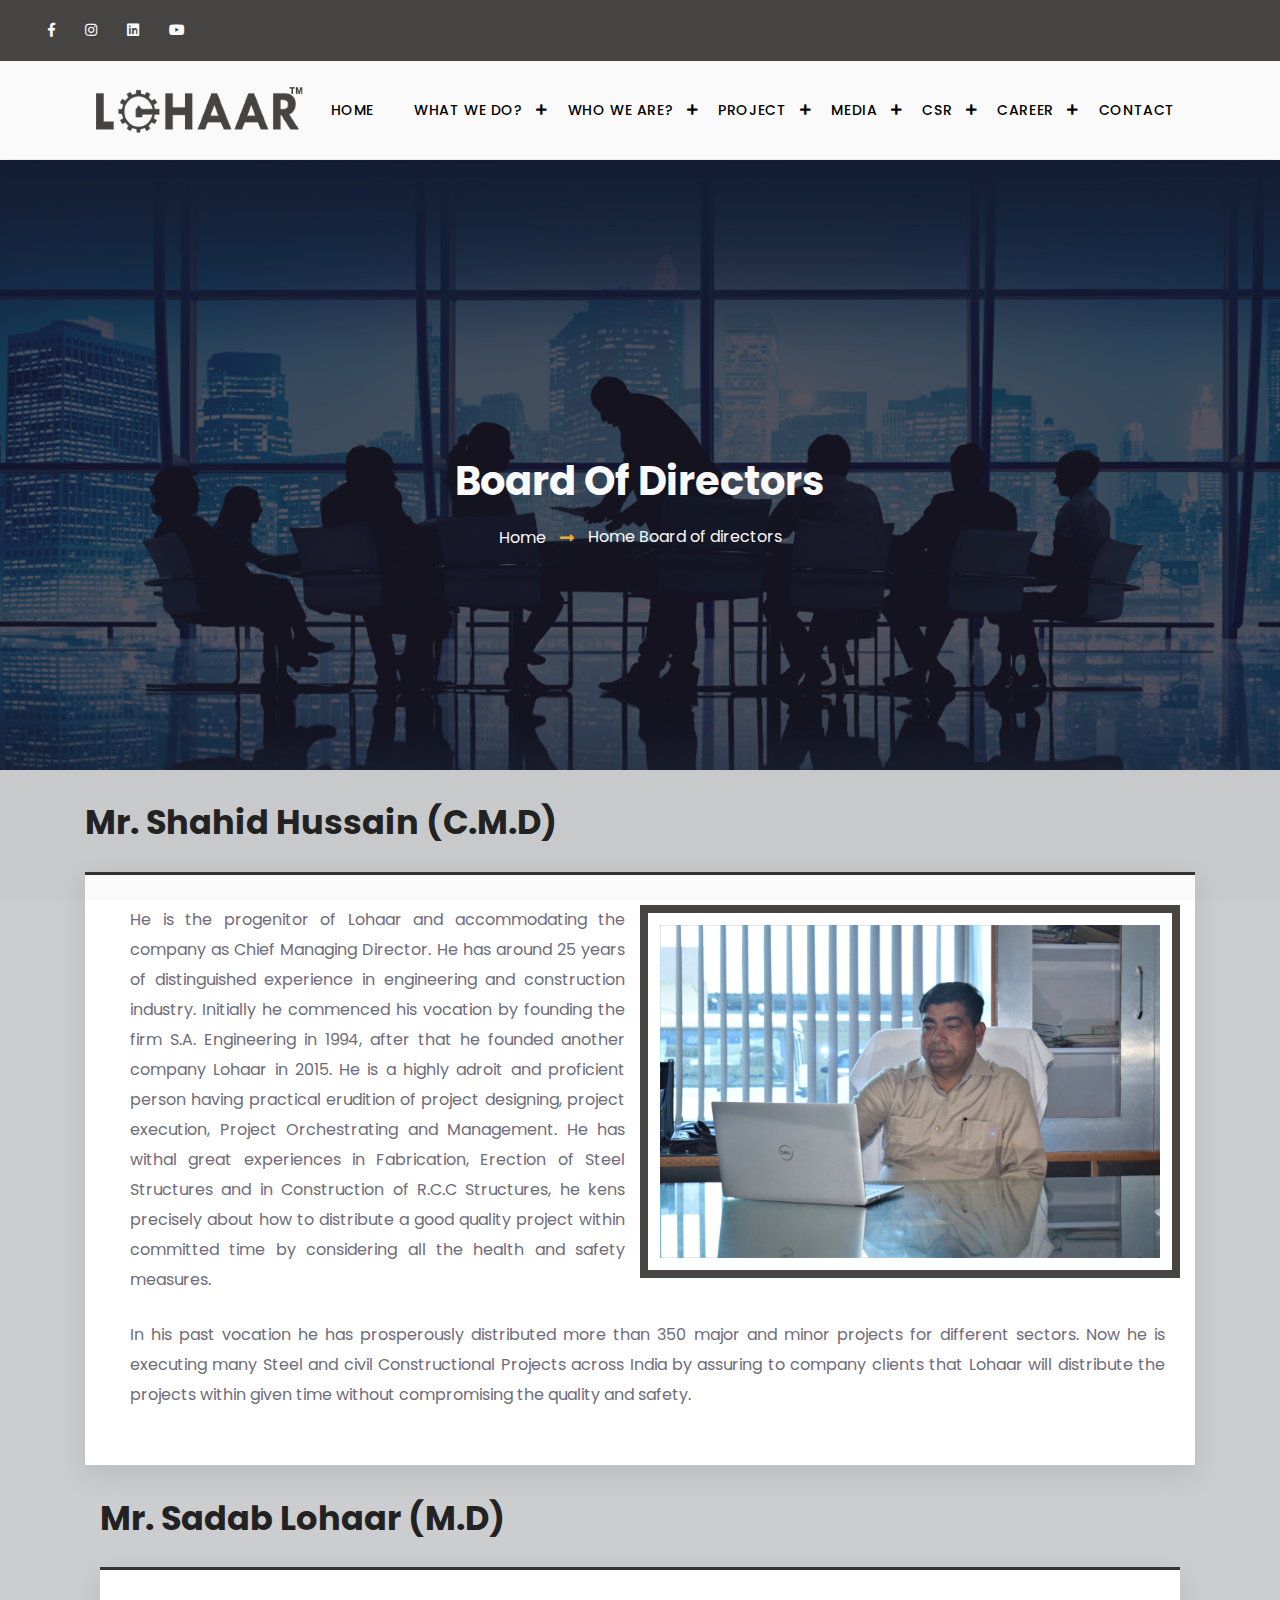
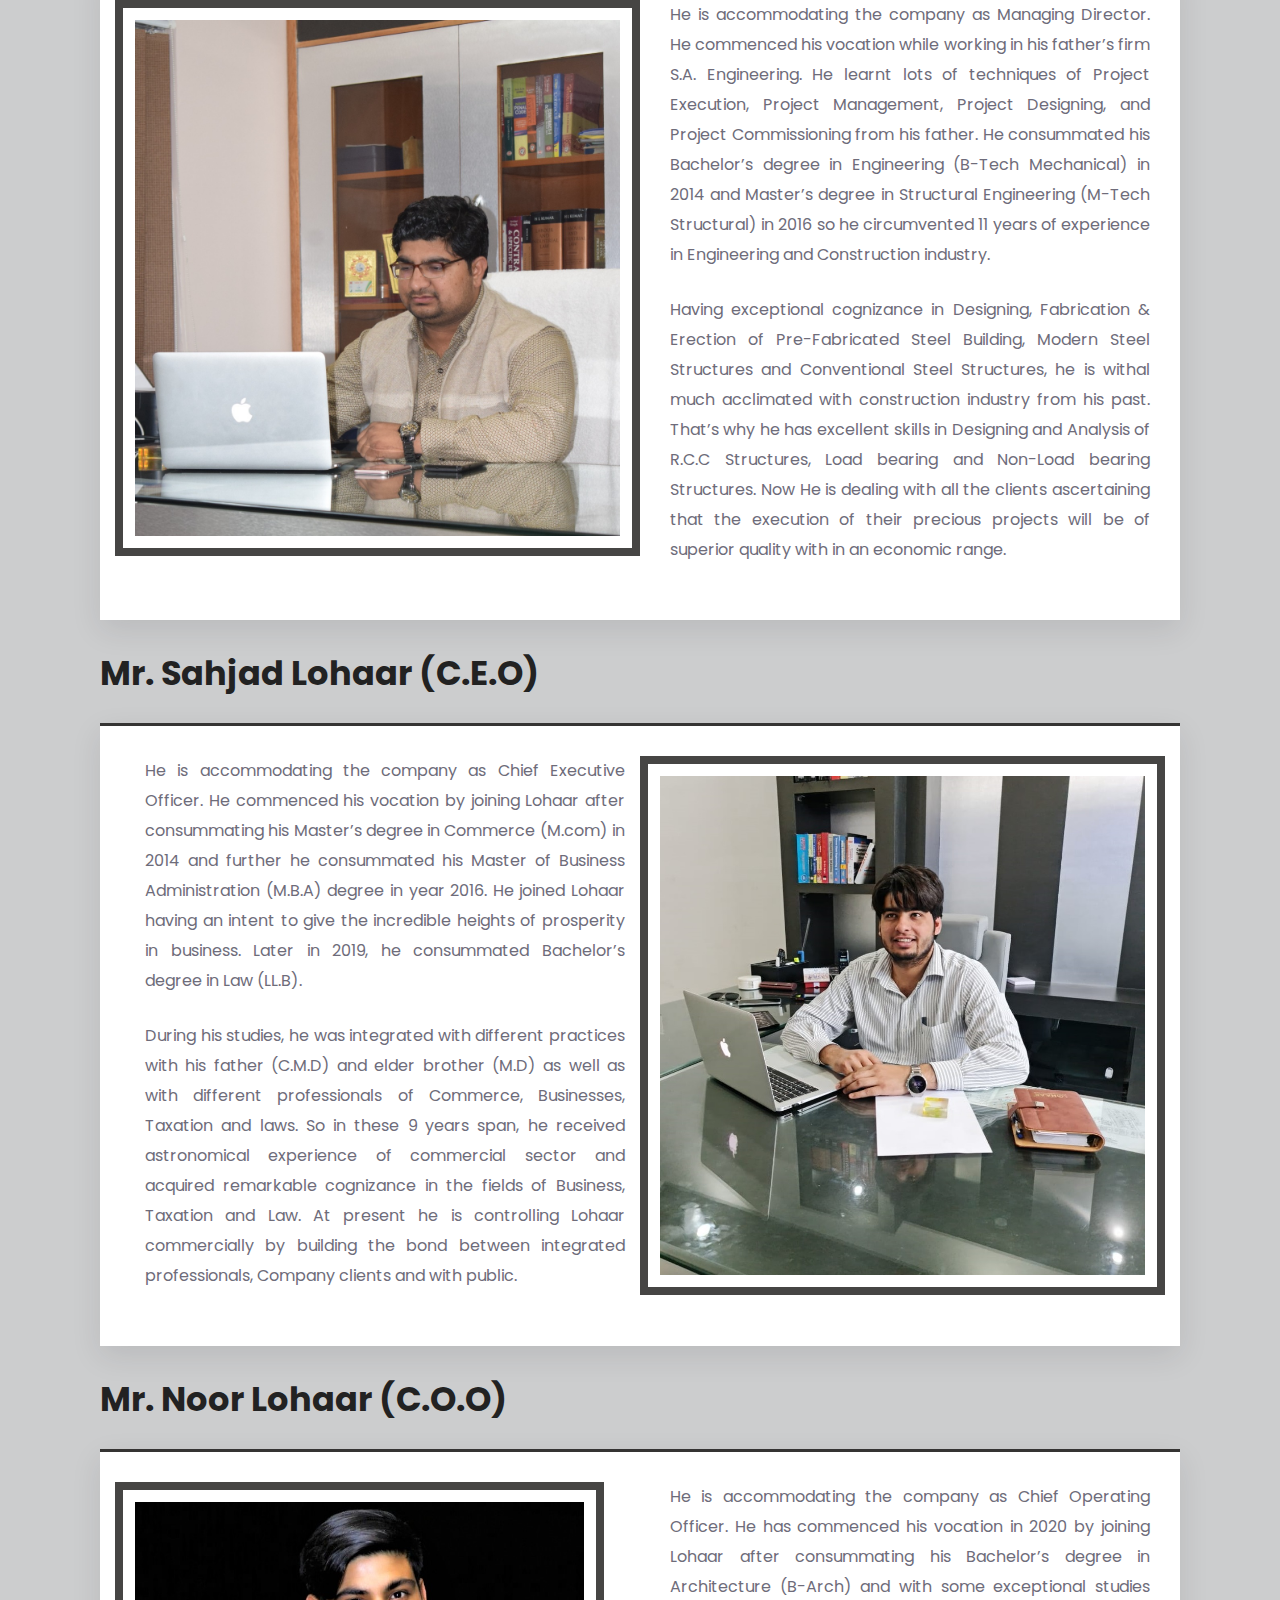
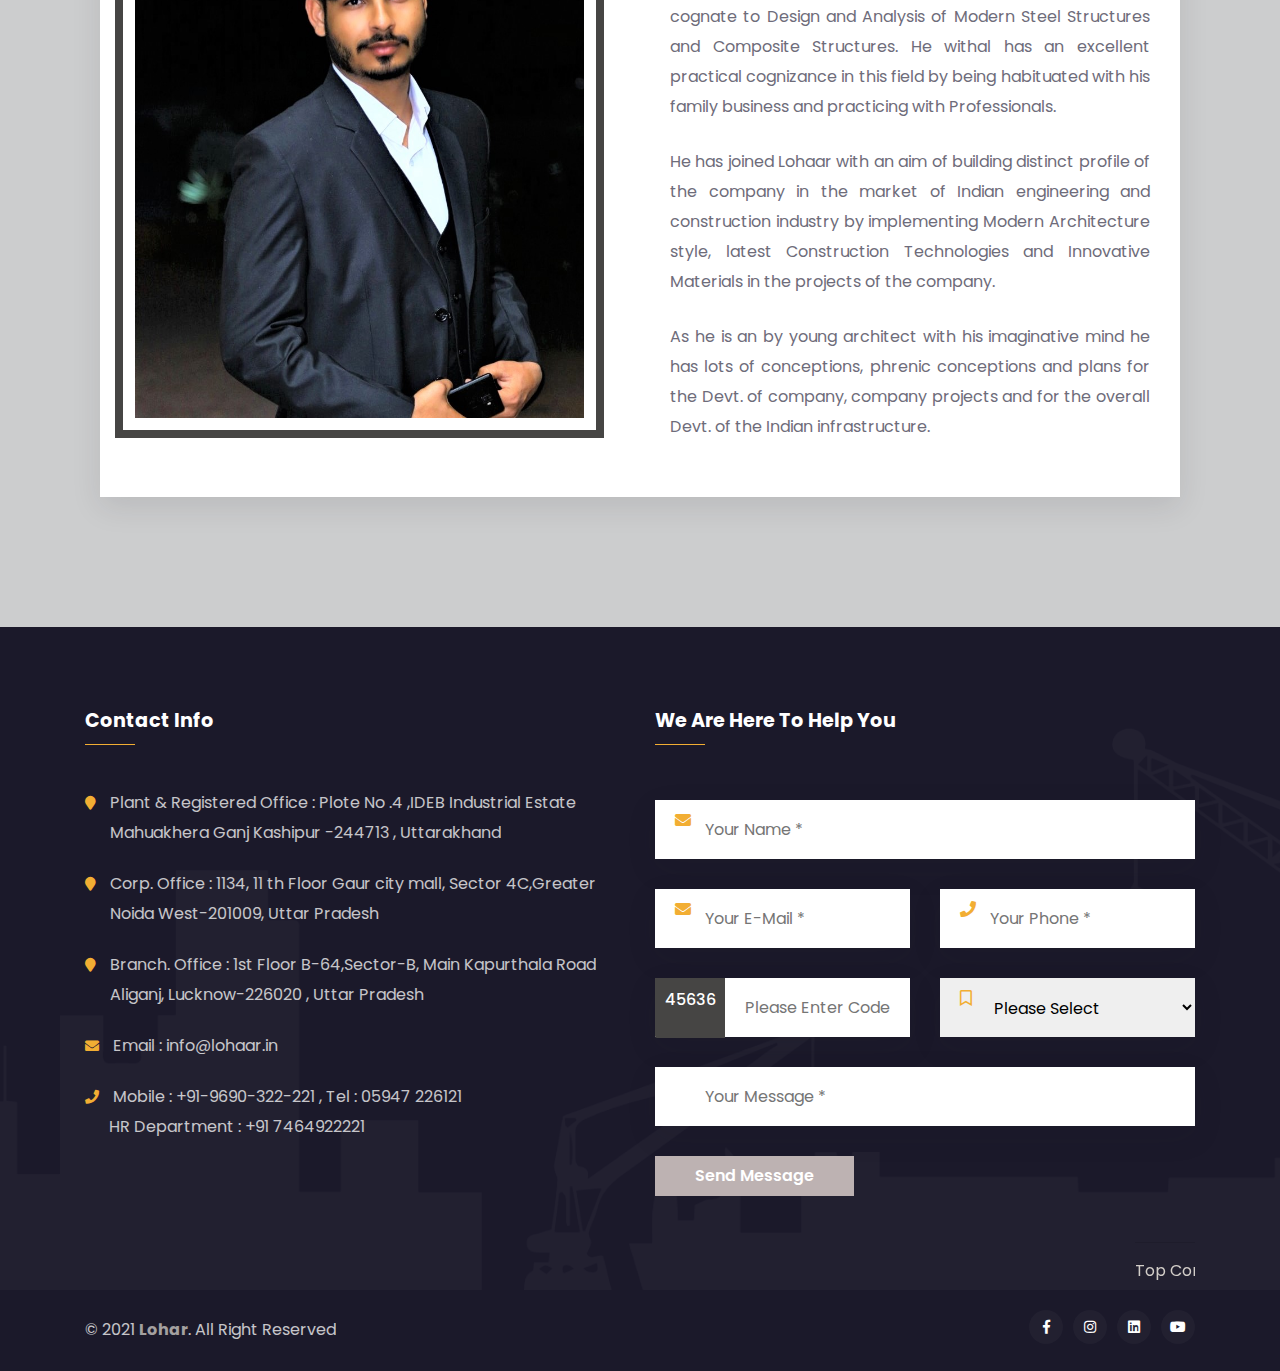
<file: board_director.html>
<!DOCTYPE html>
<html lang="en">

<head>


    <!--// Meta Tags //-->
    <meta charset="UTF-8" />
    <meta http-equiv="X-UA-Compatible" content="IE=edge" />
    <meta name="viewport" content="width=device-width, initial-scale=1.0" />
    <meta name="description" content="Lohaar Construction" />
    <meta name="keywords" content="construction,business,finance,corporate" />
    <!--// Frameworks //-->
    <link rel="stylesheet" href="vendor/css/bootstrap.min.css" />
    <link rel="stylesheet" href="vendor/css/magnific.popup.min.css" />
    <link rel="stylesheet" href="vendor/css/fancybox.min.css" />
    <link rel="stylesheet" href="vendor/css/animate.min.css" />
    <link rel="stylesheet" href="vendor/css/owl.carousel.min.css" />
    <link rel="stylesheet" href="vendor/css/owl.carousel.default.min.css" />
    <link rel="stylesheet" href="fonts/font_awesome/css/all.css" />
    <link rel="stylesheet" href="fonts/flat_icons/flaticon.css" />
    <!--// Style Css //-->
    <link rel="stylesheet" href="css/style.css" />
    <title>Board Of Directors</title>
    <link href="img/bg/logo.png" rel="icon">

    <style>
        .header #navbar-top .nav-social-links a {
            color: #fff;
            margin-right: 15px;
            padding-right: 15px;
            font-size: 14px;
            transition: transform .2s;
            border-right: none;

        }

        .header #navbar-top .nav-social-links a:hover {
            -ms-transform: scale(1.5);
            -webkit-transform: scale(1.5);
            transform: scale(1.5);
            color: #f2ae33;

        }
    </style>
</head>

<body>
    <!--// Page Wrapper Start //-->
    <div class="page-wrapper">
        <!--// Header Start //-->
        <header class="header fixed-top" id="header">
            <div id="navbar-top">
                <div class="container">
                    <div class="row justify-content-between align-items-center">
                        <div class="col-md-4 nav-social-links" style="padding-right: 265px;">
                            <a href="https://www.facebook.com/Lohaarengineering/" class="f"><i
                                    class="fab fa-facebook-f"></i></a>
                            <a href="https://www.instagram.com/lohaarengineering/" class="insta"><i
                                    class="fab fa-instagram"></i></a>
                            <a href="https://www.linkedin.com/in/lohaar-engineering-and-construction-pvt-ltd-820971210/"
                                class="link"><i class="fab fa-linkedin"></i></a>
                            <a href="https://www.youtube.com/channel/UCUiTAfntRyKRWiFAvxRV8Zg" class="yt"><i
                                    class="fab fa-youtube"></i></a>
                        </div>
                        <div class="col-lg-8 nav-info-wrap"></div>

                    </div>
                </div>
            </div>
            <div id="nav-menu-wrap">
                <div class="container">
                    <nav class="navbar bg-white navbar-expand-lg p-0">
                        <a class="navbar-brand" href="index.html">
                            <img src="img/bg/logo_black.png" alt="Logo White" class="img-fluid" /
                                style="    margin-left: 0px;">
                        </a>
                        <button class="navbar-toggler" type="button" data-toggle="collapse" data-target="#fixedNavbar"
                            aria-controls="fixedNavbar" aria-expanded="false" aria-label="Toggle navigation">
                            <span class="togler-icon-inner">
                                <span class="line-1"></span>
                                <span class="line-2"></span>
                                <span class="line-3"></span>
                            </span>
                        </button>

                        <div class="collapse navbar-collapse main-menu justify-content-end" id="fixedNavbar">
                            <ul class="navbar-nav">
                                <li class="nav-item"> <a class="nav-link" href="index.html"> Home</a> </li>
                                <li class="nav-item dropdown"> <a class="nav-link dropdown-toggle" href="#"
                                        id="pagesDropdownMenu" role="button" data-toggle="dropdown" aria-haspopup="true"
                                        aria-expanded="false"> What We Do? </a>
                                    <div class="dropdown-menu" aria-labelledby="pagesDropdownMenu"> <a
                                            class="dropdown-item" href="Modern_Steel_Construction.html">Modern Steel
                                            Construction</a> <a class="dropdown-item"
                                            href="Civil_Construction.html">Civil Construction</a> <a
                                            class="dropdown-item" href="Composite_Construction.html">Composite
                                            Construction</a> </div>
                                </li>
                                <li class="nav-item dropdown"> <a class="nav-link dropdown-toggle" href="#"
                                        id="pagesDropdownMenu" role="button" data-toggle="dropdown" aria-haspopup="true"
                                        aria-expanded="false"> Who we are? </a>
                                    <div class="dropdown-menu" aria-labelledby="pagesDropdownMenu"> <a
                                            class="dropdown-item" href="Overview.html">Overview</a> <a
                                            class="dropdown-item" href="board_director.html">Board of directors</a> <a
                                            class="dropdown-item" href="Executive-Team.html">Executive team</a> <a
                                            class="dropdown-item" href="capabilities.html"> Capabilities</a> </div>
                                </li>
                                <li class="nav-item dropdown"> <a class="nav-link dropdown-toggle" href="#"
                                        id="pagesDropdownMenu" role="button" data-toggle="dropdown" aria-haspopup="true"
                                        aria-expanded="false"> Project </a>
                                    <div class="dropdown-menu" aria-labelledby="pagesDropdownMenu"> <a
                                            class="dropdown-item" href="complate_project.html">Completed Projects</a>
                                    </div>
                                </li>
                                <li class="nav-item dropdown"> <a class="nav-link dropdown-toggle" href="#"
                                        id="pagesDropdownMenu" role="button" data-toggle="dropdown" aria-haspopup="true"
                                        aria-expanded="false">Media </a>
                                    <div class="dropdown-menu" aria-labelledby="pagesDropdownMenu"> <a
                                            class="dropdown-item" href="press.html">Press Releases</a> <a
                                            class="dropdown-item" href="gallery.html">Gallery</a> <a
                                            class="dropdown-item" href="blogs.html">Blogs</a><a class="dropdown-item"
                                            href="testimonial.html">Testimonials</a> </div>
                                </li>
                                <li class="nav-item dropdown"> <a class="nav-link dropdown-toggle" href="#"
                                        id="pagesDropdownMenu" role="button" data-toggle="dropdown" aria-haspopup="true"
                                        aria-expanded="false">CSR </a>
                                    <div class="dropdown-menu" aria-labelledby="pagesDropdownMenu"> <a
                                            class="dropdown-item" href="csr.html">Lohaar foundation</a> </div>
                                </li>
                                <li class="nav-item dropdown"> <a class="nav-link dropdown-toggle" href="#"
                                        id="pagesDropdownMenu" role="button" data-toggle="dropdown" aria-haspopup="true"
                                        aria-expanded="false"> Career </a>
                                    <div class="dropdown-menu" aria-labelledby="pagesDropdownMenu"> <a
                                            class="dropdown-item" href="career-current-openings.html">Current
                                            Openings</a> <a class="dropdown-item" href="career-submit-cv.html">Submit
                                            your C.V</a> <a class="dropdown-item"
                                            href="career-design-partner.html">Being a design partner and consultant</a>
                                        <a class="dropdown-item" href="career-certified-builder.html">Being a certified
                                            builder</a> <a class="dropdown-item"
                                            href="career-supplier-registration.html">Supplier registration</a> </div>
                                </li>
                                <li class="nav-item"> <a class="nav-link" href="contact-us.html">Contact</a> </li>
                            </ul>
                        </div>
                    </nav>
                </div>
            </div>
        </header>
        <!--// Header End  //-->

        <!--// Breadcrumb Section Start //-->
        <section class="breadcrumb-section section" data-scroll-index="0" data-bg-image-path="img/bg/board.jpg"
            style="margin-top: 160px;">
            <div class="container">
                <div class="row justify-content-center">
                    <div class="col-lg-8">
                        <div class="breadcrumb-inner">
                            <h1>Board of directors</h1>
                            <ul class="breadcrumb-links">
                                <li>
                                    <a href="index.html">Home</a>
                                </li>
                                <li class="active">
                                    <a href="board-director.html">Home</a>
                                    Board of directors
                                </li>
                            </ul>
                        </div>
                    </div>
                </div>
            </div>
        </section>
        <!--// Breadcrumb Section end //-->

        <!--// Services Detail Start //-->

        <!--// Services Detail End //-->
        <section class="section pb-minus-70" id="services-detail" style="background-color: #484b5047;">
            <div class="container">
                <div class="row">
                    <div class="col-lg-12 services-detail-inner">

                        <div class="row">

                            <div class="col-md-12">
                                <h4>Mr. Shahid Hussain (C.M.D)</h4><br>
                                <ul class="services-list">
                                    <div class="row">


                                        <div class="col-lg-6 about-inner">
                                            <div class="about-text">


                                                <p>
                                                    He is the progenitor of Lohaar and accommodating the company as
                                                    Chief Managing Director. He has around 25 years of distinguished
                                                    experience in engineering and construction industry. Initially he
                                                    commenced his vocation by founding the firm S.A. Engineering in
                                                    1994, after that he founded another company Lohaar in 2015. He is a
                                                    highly adroit and proficient person having practical erudition of
                                                    project designing, project execution, Project Orchestrating and
                                                    Management.
                                                    He has withal great experiences in Fabrication, Erection of Steel
                                                    Structures and in Construction of R.C.C Structures, he kens
                                                    precisely about how to distribute a good quality project within
                                                    committed time by considering all the health and safety measures.
                                                </p>

                                            </div>

                                        </div>
                                        <div class="col-lg-6" style="padding-right: 0px; 
    padding-left: 0px;">
                                            <div class="about-img-wrap">

                                                <img src="img/cmd.jpeg" alt="About image" class="img-fluid" style="margin-top: 0px;border: #464544 8px solid;
    padding: 12px;">

                                            </div>
                                        </div>
                                        <div class="col-lg-12 about-inner">
                                            <div class="about-text">
                                                <p>
                                                    In his past vocation he has prosperously distributed more than 350
                                                    major and minor projects for different sectors.
                                                    Now he is executing many Steel and civil Constructional Projects
                                                    across India by assuring to company clients that Lohaar will
                                                    distribute the projects within given time without compromising the
                                                    quality and safety.
                                                </p>
                                            </div>
                                        </div>
                                    </div>
                            </div>






                            </ul>

                        </div>

                        <div class="col-md-12">
                            <h4>Mr. Sadab Lohaar (M.D)</h4><br>
                            <ul class="services-list">
                                <div class="row">
                                    <div class="col-lg-6" style="padding-right: 0px; 
    padding-left: 0px;">
                                        <div class="about-img-wrap">

                                            <img src="img/md.jpeg" alt="About image" class="img-fluid" style="margin-top: 0px;border: #464544 8px solid;
    padding: 12px;">

                                        </div>
                                    </div><br><br>
                                    <div class="col-lg-6 about-inner">
                                        <div class="about-text">


                                            <p>
                                                He is accommodating the company as Managing Director. He commenced his
                                                vocation while working in his father’s firm S.A. Engineering. He learnt
                                                lots of techniques of Project Execution, Project Management, Project
                                                Designing, and Project Commissioning from his father. He consummated his
                                                Bachelor’s degree in Engineering (B-Tech Mechanical) in 2014 and
                                                Master’s degree in Structural Engineering (M-Tech Structural) in 2016 so
                                                he circumvented 11 years of experience in Engineering and Construction
                                                industry.</p>
                                            <p> Having exceptional cognizance in Designing, Fabrication & Erection of
                                                Pre-Fabricated Steel Building, Modern Steel Structures and Conventional
                                                Steel Structures, he is withal much acclimated with construction
                                                industry from his past. That’s why he has excellent skills in Designing
                                                and Analysis of R.C.C Structures, Load bearing and Non-Load bearing
                                                Structures. Now He is dealing with all the clients ascertaining that the
                                                execution of their precious projects will be of superior quality with in
                                                an economic range.


                                            </p>

                                        </div>

                                    </div>


                                </div>






                            </ul>

                        </div>

                        <div class="col-md-12">
                            <h4>Mr. Sahjad Lohaar (C.E.O)</h4><br>
                            <ul class="services-list">
                                <div class="row">


                                    <div class="col-lg-6 about-inner">
                                        <div class="about-text">


                                            <p> He is accommodating the company as Chief Executive Officer. He commenced
                                                his vocation by joining Lohaar after consummating his Master’s degree in
                                                Commerce (M.com) in 2014 and further he consummated his Master of
                                                Business Administration (M.B.A) degree in year 2016. He joined Lohaar
                                                having an intent to give the incredible heights of prosperity in
                                                business. Later in 2019, he consummated Bachelor’s degree in Law (LL.B).
                                            </p>
                                            <p> During his studies, he was integrated with different practices with his
                                                father (C.M.D) and elder brother (M.D) as well as with different
                                                professionals of Commerce, Businesses, Taxation and laws. So in these 9
                                                years span, he received astronomical experience of commercial sector and
                                                acquired remarkable cognizance in the fields of Business, Taxation and
                                                Law. At present he is controlling Lohaar commercially by building the
                                                bond between integrated professionals, Company clients and with public.
                                            </p>

                                        </div>

                                    </div>
                                    <div class="col-lg-6" style="padding-right: 0px; 
    padding-left: 0px;">
                                        <div class="about-img-wrap">

                                            <img src="img/ceo.jpeg" alt="About image" class="img-fluid" style="margin-top: 0px;border: #464544 8px solid;
    padding: 12px;">

                                        </div>
                                    </div><br><br>



                                </div>

                            </ul>

                        </div>


                        <div class="col-md-12">
                            <h4>Mr. Noor Lohaar (C.O.O)</h4><br>
                            <ul class="services-list">
                                <div class="row">
                                    <div class="col-lg-6" style="padding-right: 0px; 
    padding-left: 0px;">
                                        <div class="about-img-wrap">

                                            <img src="img/coo.jpeg" alt="About image" class="img-fluid" style="margin-top: 0px; border: #464544 8px solid;
    padding: 12px;height: 556px;
    width: 100%;">

                                        </div>
                                    </div><br><br>
                                    <div class="col-lg-6 about-inner">
                                        <div class="about-text">


                                            <p>
                                                He is accommodating the company as Chief Operating Officer. He has
                                                commenced his vocation in 2020 by joining Lohaar after consummating his
                                                Bachelor’s degree in Architecture (B-Arch) and with some exceptional
                                                studies cognate to Design and Analysis of Modern Steel Structures and
                                                Composite Structures. He withal has an excellent practical cognizance in
                                                this field by being habituated with his family business and practicing
                                                with Professionals.</p>
                                            <p> He has joined Lohaar with an aim of building distinct profile of the
                                                company in the market of Indian engineering and construction industry by
                                                implementing Modern Architecture style, latest Construction Technologies
                                                and Innovative Materials in the projects of the company. </p>
                                            <p>As he is an by young architect with his imaginative mind he has lots of
                                                conceptions, phrenic conceptions and plans for the Devt. of company,
                                                company projects and for the overall Devt. of the Indian infrastructure.


                                            </p>

                                        </div>

                                    </div>


                                </div>






                            </ul>

                        </div>
                    </div>

                </div>

            </div>
    </div>
    </section>


    <!--// Footer Start //-->
    <footer id="footer">
        <div id="footer-top">
            <div class="container">
                <div class="row">
                    <div class="col-md-6 col-lg-6">
                        <div class="footer-widget">
                            <h5>Contact Info </h5>

                            <ul class="footer-contact-info">

                                <li>
                                    <i class="fa fa-map-marker"></i>
                                    <span> Plant & Registered Office : Plote No .4 ,IDEB Industrial
                                        Estate</span><br><span style="margin-left: 25px;"> Mahuakhera Ganj Kashipur
                                        -244713 , Uttarakhand</span>
                                </li>
                                <li>
                                    <i class="fa fa-map-marker"></i>
                                    <span> Corp. Office : 1134, 11 th Floor Gaur city mall, Sector 4C,Greater
                                    </span><br><span style="margin-left: 25px;"> Noida West-201009, Uttar Pradesh</span>
                                </li>
                                <li>
                                    <i class="fa fa-map-marker"></i>
                                    <span> Branch. Office : 1st Floor B-64,Sector-B, Main Kapurthala Road
                                    </span><br><span style="margin-left: 25px;"> Aliganj, Lucknow-226020 , Uttar
                                        Pradesh</span>
                                </li>
                                <li>
                                    <i class="fa fa-envelope"></i>
                                    <a href="mailto:anaulaoffice@gmail.com">
                                        <span>Email : info@lohaar.in</span>
                                    </a>
                                </li>
                                <li>
                                    <i class="fa fa-phone"></i>
                                    <span>Mobile : +91-9690-322-221 , Tel : 05947 226121
                                        <br>&nbsp;&nbsp;&nbsp;&nbsp;&nbsp;
                                        HR Department : +91 7464922221</span>
                                </li>

                            </ul>

                        </div>
                    </div>


                    <div class="col-md-6 col-lg-6 contact-form-wrap">
                        <div class="footer-widget">
                            <h5> we are here to help you</h5>
                            <div class="contact-form" style="margin-top: 25px;">
                                <form id="" method="post" action="email.php">
                                    <div class="row">
                                        <div class="col-md-12">
                                            <div class="form-group">
                                                <input type="text" class="contact-form-control" name="contact_name"
                                                    placeholder="Your Name *" required>
                                                <i class="fa fa-envelope"></i>
                                            </div>
                                        </div>
                                        <div class="col-md-6">
                                            <div class="form-group">
                                                <input type="text" class="contact-form-control" name="contact_email"
                                                    placeholder="Your E-Mail *" required>
                                                <i class="fa fa-envelope"></i>
                                            </div>
                                        </div>
                                        <div class="col-md-6">
                                            <div class="form-group">
                                                <input type="text" class="contact-form-control" name="contact_phone"
                                                    placeholder="Your Phone *" required>
                                                <i class="fa fa-phone"></i>
                                            </div>
                                        </div>
                                        <div class="col-md-6">
                                            <div class="form-group">
                                                <input type="text" class="captcha-input contact-form-control"
                                                    name="contact_question" id="contactFormCaptchaInput"
                                                    placeholder="Please Enter Code *" autocomplete="off">
                                                <span id="contactFormCaptchaSpan" style="position: absolute;
    top: 0;
    height: 60px;
    display: block;
    width: 70px;
    text-align: center;
    line-height: 43px;
    background: #464544;
    color: #fff;
    font-weight: 500;
	border-radius: 0px 0 0 2px;
   ">47137</span>
                                                <input type="hidden" id="contactFormCaptchaVal" value="47137">
                                            </div>
                                        </div>

                                        <div class="col-md-6">
                                            <div class="form-group">
                                                <select name="contact_subject" class="contact-form-control"
                                                    id="contactSubject">
                                                    <option value="">Please Select</option>
                                                    <option value="Career">Career</option>
                                                    <option value="Get Proposal">Get Proposal</option>
                                                    <option value="Customer Support">Customer Support</option>
                                                </select>
                                                <i class="far fa-bookmark"></i>
                                            </div>
                                        </div>
                                        <div class="col-md-12">
                                            <div class="form-group">
                                                <textarea class="contact-form-control" name="contact_message" cols="30"
                                                    rows="9" placeholder="Your Message *" autocomplete="off"></textarea>
                                            </div>
                                        </div>



                                        <div class="col-md-12">
                                            <button type="submit" name="submit" style="background: #bdb2b2;"
                                                class="primary-button border-none">Send Message</button>
                                        </div>
                                    </div>
                                </form>
                            </div>
                        </div>
                    </div>

                    <div class="footer-column col-xl-12 col-lg-12 col-md-12 col-sm-12">
                        <marquee behaviour="scroll" direstion="left" onmouseover="this.stop();"
                            onmouseout="this.start();">
                            <div class="marquee-text" style="color:#fff;">
                                <hr class="line ">
                                <a href="http://www.lohaar.in/construction-haryana.html" class="network"
                                    style="color:#D2CDC8">Top Construction Company in Haryana</a> |
                                <a href="http://www.lohaar.in/construction-uttar-pradesh.html" class="network"
                                    style="color:#D2CDC8">Top Construction Company in Uttar Pradesh</a> |
                                <a href="http://www.lohaar.in/construction-delhi-ncr.html" class="network"
                                    style="color:#D2CDC8">Top Construction Company in Delhi NCR</a> |
                                <a href="http://www.lohaar.in/construction-uttarakhand.html" class="network"
                                    style="color:#D2CDC8">Top Construction Company in Uttarakhand</a> |
                                <a href="http://www.lohaar.in/construction-rajasthan.html" class="network"
                                    style="color:#D2CDC8">Top Construction Company in Rajasthan</a> |
                                <a href="http://www.lohaar.in/steel-structure-maker-haryana.html" class="network"
                                    style="color:#D2CDC8">Steel Structure Maker in Haryana</a> |
                                <a href="http://www.lohaar.in/steel-structure-maker-uttar-pradesh.html" class="network"
                                    style="color:#D2CDC8">Steel Structure Maker in Uttar Pradesh</a> |
                                <a href="http://www.lohaar.in/steel-structure-maker-delhi-ncr.html" class="network"
                                    style="color:#D2CDC8">Steel Structure Maker in Delhi NCR</a> |
                                <a href="http://www.lohaar.in/steel-structure-maker-uttarakhand.html" class="network"
                                    style="color:#D2CDC8">Steel Structure Maker in Uttarakhand</a> |
                                <a href="http://www.lohaar.in/steel-structure-maker-rajasthan.html" class="network"
                                    style="color:#D2CDC8">Steel Structure Maker in Rajasthan</a> |
                                <a href="http://www.lohaar.in/steel-building-haryana.html" class="network"
                                    style="color:#D2CDC8">Steel Building Manufacturer in Haryana</a> |
                                <a href="http://www.lohaar.in/steel-building-uttar-pradesh.html" class="network"
                                    style="color:#D2CDC8">Steel Building Manufacturer in Uttar Pradesh</a> |
                                <a href="http://www.lohaar.in/steel-building-delhi-ncr.html" class="network"
                                    style="color:#D2CDC8">Steel Building Manufacturer in Delhi NCR</a> |
                                <a href="http://www.lohaar.in/steel-building-uttarakhand.html" class="network"
                                    style="color:#D2CDC8">Steel Building Manufacturer in Uttarakhand</a> |
                                <a href="http://www.lohaar.in/steel-building-rajasthan.html" class="network"
                                    style="color:#D2CDC8">Steel Building Manufacturer in Rajasthan</a> |
                                <a href="http://www.lohaar.in/warehouse-haryana.html" class="network"
                                    style="color:#D2CDC8">Warehouse Manufacturer in Haryana</a> |
                                <a href="http://www.lohaar.in/warehouse-uttar-pradesh.html" class="network"
                                    style="color:#D2CDC8">Warehouse Manufacturer in Uttar Pradesh</a> |
                                <a href="http://www.lohaar.in/warehouse-delhi-ncr.html" class="network"
                                    style="color:#D2CDC8">Warehouse Manufacturer in Delhi NCR</a> |
                                <a href="http://www.lohaar.in/warehouse-uttarakhand.html" class="network"
                                    style="color:#D2CDC8">Warehouse Manufacturer in Uttarakhand</a> |
                                <a href="http://www.lohaar.in/warehouse-rajasthan.html" class="network"
                                    style="color:#D2CDC8">Warehouse Manufacturer in Rajasthan</a> |
                                <a href="http://www.lohaar.in/godown-haryana.html" class="network"
                                    style="color:#D2CDC8">Godown Manufacturer in Haryana</a> |
                                <a href="http://www.lohaar.in/godown-uttar-pradesh.html" class="network"
                                    style="color:#D2CDC8">Godown Manufacturer in Uttar Pradesh</a> |
                                <a href="http://www.lohaar.in/godown-delhi-ncr.html" class="network"
                                    style="color:#D2CDC8">Godown Manufacturer in Delhi NCR</a> |
                                <a href="http://www.lohaar.in/godown-uttarakhand.html" class="network"
                                    style="color:#D2CDC8">Godown Manufacturer in Uttarakhand</a> |
                                <a href="http://www.lohaar.in/godown-rajasthan.html" class="network"
                                    style="color:#D2CDC8">Godown Manufacturer in Rajasthan</a> |
                                <a href="http://www.lohaar.in/peb-haryana.html" class="network"
                                    style="color:#D2CDC8">Peb Company in Haryana</a> |
                                <a href="http://www.lohaar.in/peb-uttar-pradesh.html" class="network"
                                    style="color:#D2CDC8">Peb Company in Uttar Pradesh</a> |
                                <a href="http://www.lohaar.in/peb-delhi-ncr.html" class="network"
                                    style="color:#D2CDC8">Peb Company in Delhi NCR</a> |
                                <a href="http://www.lohaar.in/peb-uttarakhand.html" class="network"
                                    style="color:#D2CDC8">Peb Company in Uttarakhand</a> |
                                <a href="http://www.lohaar.in/peb-rajasthan.html" class="network"
                                    style="color:#D2CDC8">Peb Company in Rajasthan</a> |
                                <a href="http://www.lohaar.in/civil-work-contractor-haryana.html" class="network"
                                    style="color:#D2CDC8">Civil Work Contractor in Haryana</a> |
                                <a href="http://www.lohaar.in/civil-work-contractor-uttar-pradesh.html" class="network"
                                    style="color:#D2CDC8">Civil Work Contractor in Uttar Pradesh</a> |
                                <a href="http://www.lohaar.in/civil-work-contractor-delhi-ncr.html" class="network"
                                    style="color:#D2CDC8">Civil Work Contractor in Delhi NCR</a> |
                                <a href="http://www.lohaar.in/civil-work-contractor-uttarakhand.html" class="network"
                                    style="color:#D2CDC8">Civil Work Contractor in Uttarakhand</a> |
                                <a href="http://www.lohaar.in/civil-work-contractor-rajasthan.html" class="network"
                                    style="color:#D2CDC8">Civil Work Contractor in Rajasthan</a> |
                                <a href="http://www.lohaar.in/industrial-architect-haryana.html" class="network"
                                    style="color:#D2CDC8">Industrial Architect in Haryana</a> |
                                <a href="http://www.lohaar.in/industrial-architect-uttar-pradesh.html" class="network"
                                    style="color:#D2CDC8">Industrial Architect in Uttar Pradesh</a> |
                                <a href="http://www.lohaar.in/industrial-architect-delhi-ncr.html" class="network"
                                    style="color:#D2CDC8">Industrial Architect in Delhi NCR</a> |
                                <a href="http://www.lohaar.in/industrial-architect-uttarakhand.html" class="network"
                                    style="color:#D2CDC8">Industrial Architect in Uttarakhand</a> |
                                <a href="http://www.lohaar.in/industrial-architect-rajasthan.html" class="network"
                                    style="color:#D2CDC8">Industrial Architect in Rajasthan</a> |
                                <a href="http://www.lohaar.in/building-construction-haryana.html" class="network"
                                    style="color:#D2CDC8">Building Construction Company in Haryana</a> |
                                <a href="http://www.lohaar.in/building-construction-uttar-pradesh.html" class="network"
                                    style="color:#D2CDC8">Building Construction Company in Uttar Pradesh</a> |
                                <a href="http://www.lohaar.in/building-construction-delhi-ncr.html" class="network"
                                    style="color:#D2CDC8">Building Construction Company in Delhi NCR</a> |
                                <a href="http://www.lohaar.in/building-construction-uttarakhand.html" class="network"
                                    style="color:#D2CDC8">Building Construction Company in Uttarakhand</a> |
                                <a href="http://www.lohaar.in/building-construction-rajasthan.html" class="network"
                                    style="color:#D2CDC8">Building Construction Company in Rajasthan</a> |
                                <a href="http://www.lohaar.in/tin-shed-haryana.html" class="network"
                                    style="color:#D2CDC8">Tin Shed Manufacturer in Haryana</a> |
                                <a href="http://www.lohaar.in/tin-shed-uttar-pradesh.html" class="network"
                                    style="color:#D2CDC8">Tin Shed Manufacturer in Uttar Pradesh</a> |
                                <a href="http://www.lohaar.in/tin-shed-delhi-ncr.html" class="network"
                                    style="color:#D2CDC8">Tin Shed Manufacturer in Delhi NCR</a> |
                                <a href="http://www.lohaar.in/tin-shed-uttarakhand.html" class="network"
                                    style="color:#D2CDC8">Tin Shed Manufacturer in Uttarakhand</a> |
                                <a href="http://www.lohaar.in/tin-shed-rajasthan.html" class="network"
                                    style="color:#D2CDC8">Tin Shed Manufacturer in Rajasthan</a> |
                                <a href="http://www.lohaar.in/prefabricated-steel-buildings-haryana.html"
                                    class="network" style="color:#D2CDC8">Prefabricated Steel Buildings in Haryana</a> |
                                <a href="http://www.lohaar.in/prefabricated-steel-buildings-uttar-pradesh.html"
                                    class="network" style="color:#D2CDC8">Prefabricated Steel Buildings in Uttar
                                    Pradesh</a> |
                                <a href="http://www.lohaar.in/prefabricated-steel-buildings-delhi-ncr.html"
                                    class="network" style="color:#D2CDC8">Prefabricated Steel Buildings in Delhi NCR</a>
                                |
                                <a href="http://www.lohaar.in/prefabricated-steel-buildings-uttarakhand.html"
                                    class="network" style="color:#D2CDC8">Prefabricated Steel Buildings in
                                    Uttarakhand</a> |
                                <a href="http://www.lohaar.in/prefabricated-steel-buildings-rajasthan.html"
                                    class="network" style="color:#D2CDC8">Prefabricated Steel Buildings in Rajasthan</a>
                                |
                                <a href="http://www.lohaar.in/metal-building-haryana.html" class="network"
                                    style="color:#D2CDC8">Metal Building Manufacturer in Haryana</a> |
                                <a href="http://www.lohaar.in/metal-building-uttar-pradesh.html" class="network"
                                    style="color:#D2CDC8">Metal Building Manufacturer in Uttar Pradesh</a> |
                                <a href="http://www.lohaar.in/metal-building-delhi-ncr.html" class="network"
                                    style="color:#D2CDC8">Metal Building Manufacturer in Delhi NCR</a> |
                                <a href="http://www.lohaar.in/metal-building-uttarakhand.html" class="network"
                                    style="color:#D2CDC8">Metal Building Manufacturer in Uttarakhand</a> |
                                <a href="http://www.lohaar.in/metal-building-rajasthan.html" class="network"
                                    style="color:#D2CDC8">Metal Building Manufacturer in Rajasthan</a> |
                                <a href="http://www.lohaar.in/builder-uttarakhand.html" class="network"
                                    style="color:#D2CDC8">Top Builder In Uttarakhand</a> |
                                <a href="http://www.lohaar.in/building-contractor-near-me.html" class="network"
                                    style="color:#D2CDC8">Building Contractor Near Me</a> |
                                <a href="http://www.lohaar.in/turnkey-construction-haryana.html" class="network"
                                    style="color:#D2CDC8">Turnkey Construction Company in Haryana</a> |
                                <a href="http://www.lohaar.in/turnkey-construction-uttar-pradesh.html" class="network"
                                    style="color:#D2CDC8">Turnkey Construction Company in Uttar Pradesh</a> |
                                <a href="http://www.lohaar.in/turnkey-construction-delhi-ncr.html" class="network"
                                    style="color:#D2CDC8">Turnkey Construction Company in Delhi NCR</a> |
                                <a href="http://www.lohaar.in/turnkey-construction-uttarakhand.html" class="network"
                                    style="color:#D2CDC8">Turnkey Construction Company in Uttarakhand</a> |
                                <a href="http://www.lohaar.in/turnkey-construction-rajasthan.html" class="network"
                                    style="color:#D2CDC8">Turnkey Construction Company in Rajasthan</a> |
                                <a href="http://www.lohaar.in/lgfs-building-haryana.html" class="network"
                                    style="color:#D2CDC8">LGFS Building Company in Haryana</a> |
                                <a href="http://www.lohaar.in/lgfs-building-uttar-pradesh.html" class="network"
                                    style="color:#D2CDC8">LGFS Building Company in Uttar Pradesh</a> |
                                <a href="http://www.lohaar.in/lgfs-building-delhi-ncr.html" class="network"
                                    style="color:#D2CDC8">LGFS Building Company in Delhi NCR</a> |
                                <a href="http://www.lohaar.in/lgfs-building-uttarakhand.html" class="network"
                                    style="color:#D2CDC8">LGFS Building Company in Uttarakhand</a> |
                                <a href="http://www.lohaar.in/lgfs-building-rajasthan.html" class="network"
                                    style="color:#D2CDC8">LGFS Building Company in Rajasthan</a> |
                                <a href="http://www.lohaar.in/shed-haryana.html" class="network"
                                    style="color:#D2CDC8">Shed Manufacturer in Haryana</a> |
                                <a href="http://www.lohaar.in/shed-uttar-pradesh.html" class="network"
                                    style="color:#D2CDC8">Shed Manufacturer in Uttar Pradesh</a> |
                                <a href="http://www.lohaar.in/shed-delhi-ncr.html" class="network"
                                    style="color:#D2CDC8">Shed Manufacturer in Delhi NCR</a> |
                                <a href="http://www.lohaar.in/shed-uttarakhand.html" class="network"
                                    style="color:#D2CDC8">Shed Manufacturer in Uttarakhand</a> |
                                <a href="http://www.lohaar.in/shed-rajasthan.html" class="network"
                                    style="color:#D2CDC8">Shed Manufacturer in Rajasthan</a> |
                                <a href="http://www.lohaar.in/industrial-consultant-haryana.html" class="network"
                                    style="color:#D2CDC8">Industrial Consultant in Haryana</a> |
                                <a href="http://www.lohaar.in/industrial-consultant-uttar-pradesh.html" class="network"
                                    style="color:#D2CDC8">Industrial Consultant in Uttar Pradesh</a> |
                                <a href="http://www.lohaar.in/industrial-consultant-delhi-ncr.html" class="network"
                                    style="color:#D2CDC8">Industrial Consultant in Delhi NCR</a> |
                                <a href="http://www.lohaar.in/industrial-consultant-uttarakhand.html" class="network"
                                    style="color:#D2CDC8">Industrial Consultant in Uttarakhand</a> |
                                <a href="http://www.lohaar.in/industrial-consultant-rajasthan.html" class="network"
                                    style="color:#D2CDC8">Industrial Consultant in Rajasthan</a> |
                                <a href="http://www.lohaar.in/multi-storey-steel-building-haryana.html" class="network"
                                    style="color:#D2CDC8">Multi Storey Steel Building in Haryana</a> |
                                <a href="http://www.lohaar.in/multi-storey-steel-building-uttar-pradesh.html"
                                    class="network" style="color:#D2CDC8">Multi Storey Steel Building in Uttar
                                    Pradesh</a> |
                                <a href="http://www.lohaar.in/multi-storey-steel-building-delhi-ncr.html"
                                    class="network" style="color:#D2CDC8">Multi Storey Steel Building in Delhi NCR</a> |
                                <a href="http://www.lohaar.in/multi-storey-steel-building-uttarakhand.html"
                                    class="network" style="color:#D2CDC8">Multi Storey Steel Building in Uttarakhand</a>
                                |
                                <a href="http://www.lohaar.in/multi-storey-steel-building-rajasthan.html"
                                    class="network" style="color:#D2CDC8">Multi Storey Steel Building in Rajasthan</a>
                            </div>
                        </marquee>
                    </div>
                </div>
            </div>
        </div>
        <!--// #footer-top //-->
        <div id="copyright">
            <div class="container">
                <div class="row align-items-center">
                    <div class="col-md-6">
                        <p class="copyright-text">
                            &copy; 2021 <a href="http://www.lohaar.in/" style="color:#D2CDC8"><b>Lohar</b></a>. All
                            Right Reserved
                        </p>
                    </div>
                    <div class="col-md-6">
                        <div class="footer-social-link">
                            <ul>
                                <li> <a href="https://www.facebook.com/Lohaarengineering/"> <i
                                            class="fab fa-facebook-f"></i> </a> </li>
                                <li> <a href="https://www.instagram.com/lohaarengineering/"> <i
                                            class="fab fa-instagram"></i> </a> </li>
                                <li> <a
                                        href="https://www.linkedin.com/in/lohaar-engineering-and-construction-pvt-ltd-820971210/">
                                        <i class="fab fa-linkedin"></i> </a>



                                </li>
                                <li> <a href="https://www.youtube.com/channel/UCUiTAfntRyKRWiFAvxRV8Zg"><i
                                            class="fab fa-youtube"></i></a>
                                </li>
                            </ul>
                        </div>
                    </div>
                </div>
            </div>
        </div>
        <!--// #copyright //-->
    </footer>
    <!--// Footer End //-->
    </div>
    <!--// Page Wrapper End //-->

    <a href="#" class="scroll-top-btn" data-scroll-goto="0"><i class="fa fa-chevron-up"></i></a>
    <!--// .scroll-top-btn //-->

    <div id="preloader-wrap">
        <div class="preloader-inner">
            <div class="lds-ring">
                <div></div>
                <div></div>
                <div></div>
                <div></div>
            </div>
        </div>
    </div>
    <!--// #preloader-wrap //-->

    <div class="modal fade custom-modal" tabindex="-1" id="headerSearchBar" role="dialog"
        aria-labelledby="headerSearchBar" aria-hidden="true">
        <div class="modal-dialog modal-dialog-centered">
            <div class="modal-content">
                <div class="modal-header align-items-center">
                    <h5 class="modal-title" id="exampleModalLabel">Search A Keyword..</h5>
                    <button type="button" class="close" data-dismiss="modal" aria-label="Close">
                        <span aria-hidden="true">&times;</span>
                    </button>
                </div>
                <div class="modal-body">
                    <form>
                        <div class="popup-form-group">
                            <input type="text" class="popup-form-control" autocomplete="off" required autofocus
                                id="recipient-name" />
                            <button type="submit" class="searchbar-btn"><i class="fa fa-search"></i></button>
                        </div>
                    </form>
                </div>
            </div>
        </div>
    </div>
    <!--// #headerSearchBar //-->

    <!--// Scripts //-->
    <script src="vendor/js/jquery.min.js"></script>
    <script src="vendor/js/images.loaded.min.js"></script>
    <script src="vendor/js/magnific.popup.min.js"></script>
    <script src="vendor/js/popper.min.js"></script>
    <script src="vendor/js/bootstrap.min.js"></script>
    <script src="vendor/js/wow.min.js"></script>
    <script src="vendor/js/waypoint.min.js"></script>
    <script src="vendor/js/counter.up.min.js"></script>
    <script src="vendor/js/jquery.easing.min.js"></script>
    <script src="vendor/js/scrollit.min.js"></script>
    <script src="vendor/js/owl.carousel.min.js"></script>
    <script src="vendor/js/isotope.min.js"></script>
    <script src="vendor/js/fancybox.min.js"></script>
    <!--// Main Js //-->
    <script src="js/main.js"></script>
</body>

</html>
</file>
<file: fonts/flat_icons/flaticon.css>
/*
  	Flaticon icon font: Flaticon
  	Creation date: 22/06/2016 15:21
  	*/

@font-face {
  font-family: "Flaticon";
  src: url("./Flaticon.eot");
  src: url("./Flaticon.eot?#iefix") format("embedded-opentype"),
       url("./Flaticon.woff") format("woff"),
       url("./Flaticon.ttf") format("truetype"),
       url("./Flaticon.svg#Flaticon") format("svg");
  font-weight: normal;
  font-style: normal;
}

@media screen and (-webkit-min-device-pixel-ratio:0) {
  @font-face {
    font-family: "Flaticon";
    src: url("./Flaticon.svg#Flaticon") format("svg");
  }
}

[class^="flaticon-"]:before, [class*=" flaticon-"]:before,
[class^="flaticon-"]:after, [class*=" flaticon-"]:after {   
  font-family: Flaticon;
        font-size: 20px;
font-style: normal;
margin-left: 20px;
}

.flaticon-boring-machine:before { content: "\f100"; }
.flaticon-boring-machine-1:before { content: "\f101"; }
.flaticon-bulldozer:before { content: "\f102"; }
.flaticon-bulldozer-1:before { content: "\f103"; }
.flaticon-bulldozer-2:before { content: "\f104"; }
.flaticon-bulldozer-3:before { content: "\f105"; }
.flaticon-cold-franer:before { content: "\f106"; }
.flaticon-construction-crane:before { content: "\f107"; }
.flaticon-construction-crane-1:before { content: "\f108"; }
.flaticon-construction-crane-2:before { content: "\f109"; }
.flaticon-crane-truck:before { content: "\f10a"; }
.flaticon-crane-truck-1:before { content: "\f10b"; }
.flaticon-dragline:before { content: "\f10c"; }
.flaticon-excavator:before { content: "\f10d"; }
.flaticon-excavator-1:before { content: "\f10e"; }
.flaticon-excavator-2:before { content: "\f10f"; }
.flaticon-excavator-3:before { content: "\f110"; }
.flaticon-excavator-4:before { content: "\f111"; }
.flaticon-excavator-5:before { content: "\f112"; }
.flaticon-grader:before { content: "\f113"; }
.flaticon-gunite-truck:before { content: "\f114"; }
.flaticon-hammer-truck:before { content: "\f115"; }
.flaticon-harbor-crane:before { content: "\f116"; }
.flaticon-harbor-crane-1:before { content: "\f117"; }
.flaticon-loader-truck:before { content: "\f118"; }
.flaticon-loader-truck-1:before { content: "\f119"; }
.flaticon-loader-truck-2:before { content: "\f11a"; }
.flaticon-loader-truck-3:before { content: "\f11b"; }
.flaticon-loader-truck-4:before { content: "\f11c"; }
.flaticon-loader-truck-5:before { content: "\f11d"; }
.flaticon-mixer-truck:before { content: "\f11e"; }
.flaticon-mobile-tank:before { content: "\f11f"; }
.flaticon-paver:before { content: "\f120"; }
.flaticon-paver-1:before { content: "\f121"; }
.flaticon-paver-2:before { content: "\f122"; }
.flaticon-paver-3:before { content: "\f123"; }
.flaticon-paver-4:before { content: "\f124"; }
.flaticon-paver-5:before { content: "\f125"; }
.flaticon-tank-truck:before { content: "\f126"; }
.flaticon-tipper-truck:before { content: "\f127"; }
.flaticon-tipper-truck-1:before { content: "\f128"; }
.flaticon-tipper-truck-2:before { content: "\f129"; }
.flaticon-tractor:before { content: "\f12a"; }
.flaticon-tractor-1:before { content: "\f12b"; }
.flaticon-transformer-truck:before { content: "\f12c"; }
.flaticon-truck:before { content: "\f12d"; }
.flaticon-truck-crane:before { content: "\f12e"; }
.flaticon-truck-crane-1:before { content: "\f12f"; }
.flaticon-truck-crane-2:before { content: "\f130"; }
.flaticon-truck-crane-3:before { content: "\f131"; }
</file>
<file: css/style.css>
/* -------------------------------------------------------------------
 * Template Name         : Anaula - Construction Template
 * Created Date          : 19 Aqust 2020
 * Version               : 1.0
 * File Name             : style.css
------------------------------------------------------------------- */
/* -------------------------------------------------------------------
   Base                               
   ------------------------ /
 * 01.Base
 * 02.Typography
 * 03.Helper Class
   ------------------------ /
   Components                               
   ------------------------ /
 * 04.Buttons  
 * 05.Animations 
 * 06.Form(Input)
 * 07.Preloader
   ------------------------ /
   Layout                               
   ------------------------ /
 * 08.Header
 * 09.Hero
 * 10.About
 * 11.Services
 * 12.Skills
 * 13.Gallery
 * 14.Why Choose Us
 * 15.Work Process & Counters
 * 16.Our Team
 * 17.Testimonials
 * 18.Blog
 * 19.Footer
 * 20.Breadcrumb
 * 21.Sidebar 
   ------------------------ /
   Inner Pages                               
   ------------------------ /
 * 22.Blog Single
 * 23.404 Page    
 * 24.Contact Us    
 * 25.Services Detail   
 * 26.Gallery Single
   ------------------------ /
   Home Pages                               
   ------------------------ /
 * 27.Home Page Slider
 * 28.Home Page Particles
 * 29.Index Video

------------------------------------------------------------------- */
/* ---------------------------------------------------------------- */
/* 01.Base                               
/* ---------------------------------------------------------------- */
@import url("https://fonts.googleapis.com/css2?family=Poppins:ital,wght@0,100;0,200;0,300;0,400;0,500;0,600;0,700;0,800;0,900;1,100;1,200;1,300;1,400;1,500;1,600;1,700;1,800;1,900&display=swap");
body, html {
  font-size: 16px;
  font-family: "Poppins", sans-serif;
  color: #6e6c7a;
  margin: 0;
  padding: 0;
      text-align: justify;
}

::-moz-selection {
  background: #f2ae33;
  color: #fff;
}

::selection {
  background: #f2ae33;
  color: #fff;
}

a:link, a:hover, a:active, a:visited {
  text-decoration: none;
}

ul, ol {
  list-style-type: none;
  padding: 0;
  margin: 0;
}

textarea, textarea:focus, input, input:focus, button, button:focus {
  outline: none;
  resize: inherit;
}

/* ---------------------------------------------------------------- */
/* 02.Typography                               
/* ---------------------------------------------------------------- */
h1, h2, h3, h4, h5, h6 {
  font-family: "Poppins", sans-serif;
  font-weight: 700;
  margin: 0;
  color: #222;
  line-height: 1.45;
  text-transform: capitalize;
  padding-top: 0px;
}
.pg-head{
  text-align: center;
}

h1, .h1 {
  font-size: 3.2rem;
}

h2, .h2 {
  font-size: 2.7rem;
}

@media only screen and (max-width: 768px) {
  h2, .h2 {
    font-size: 2rem;
  }
}

h3, .h3 {
  font-size: 2.3rem;
}

@media only screen and (max-width: 768px) {
  h3, .h3 {
    font-size: 1.8rem;
  }
}

h4, .h4 {
  font-size: 2.1rem;
}
#con {
    font-size: 2.1rem;
    padding: 20px;
}

@media only screen and (max-width: 768px) {
  h4, .h4 {
    font-size: 1.5rem !important;
  }
}

h5, .h5 {
  font-size: 1.467rem;
}

@media only screen and (max-width: 768px) {
  h5, .h5 {
    font-size: 1.3rem;
  }
}

h6, .h6 {
  font-size: 1.0rem;
}

p {
  line-height: 30px;
  margin: 0;
}

/* ---------------------------------------------------------------- */
/* 03.Helper Class                              
/* ---------------------------------------------------------------- */
.page-wrapper {
  overflow: hidden;
  position: relative;
}

.section {
  padding: 29px 0;
  overflow: hidden;
}

.section .section-heading {
  margin-bottom: 50px;
  text-align: center;
}

.section .section-heading .section-title {
  margin-bottom: 30px;
  position: relative;
  padding-bottom: 15px;
}

.section .section-heading .section-title span {
  margin-left: 15px;
}

.section .section-heading .section-title:after, .section .section-heading .section-title:before {
  left: 50%;
  bottom: 0;
  content: "";
  position: absolute;
  -webkit-transform: translateX(-50%);
          transform: translateX(-50%);
}

.section .section-heading .section-title:after {
  width: 300px;
  height: 2px;
  background: #f2ae33;
}

.section .section-heading .section-title:before {
  width: 289px;
  height: 2px;
  background: #f2ae33;
  z-index: 5;
  bottom: -8px;
}

.inner-header-title {
  margin-bottom: 25px !important;
  position: relative;
  padding-bottom: 20px;
  display: block;
}

.inner-header-title:after, .inner-header-title:before {
  content: "";
  bottom: 0;
  left: 0;
  height: 2px;
  position: absolute;
  border-radius: 5px;
}

.inner-header-title:after {
  width: 100%;
  background: rgba(0, 0, 0, 0.05);
}

.inner-header-title:before {
  width: 60px;
  z-index: 36;
  background: #f2ae33;
}

.bg-jarallax-overlay {
  background-size: cover;
  background-repeat: no-repeat;
  background-position: center center;
}

.bg-jarallax-overlay .section-heading .section-title {
  color: #fff;
}

.bg-jarallax-overlay .section-heading .section-title span {
  margin-left: 15px;
  color: #f2ae33;
}

.bg-jarallax-overlay .section-heading .section-title:after, .bg-jarallax-overlay .section-heading .section-title:before {
  background: #fff;
}

.bg-jarallax-overlay .section-heading .section-text {
  opacity: 0.75;
  color: #fff;
}

.pb-minus-70 {
  padding-bottom: 70px;
}

.bg-dark-blue {
  background: #464544;
}

.bg-light-grey {
  background: #f5f5f5;
}

.custom-bg-primary {
  background: #f2ae33;
}

.border-none {
  border: none;
}

.no-padding {
  padding: 0 !important;
}

.owl-carousel .owl-item img {
  width: auto;
  display: inline-block;
}

.owl-carousel.owl-theme .owl-nav.disabled + .owl-dots {
  margin-top: 30px;
  line-height: 0;
}

.owl-carousel.owl-theme .owl-dots .owl-dot.active span {
  background: #f2ae33;
}

.owl-carousel.owl-theme .owl-dots .owl-dot span {
  background: transparent;
  border: 2px solid #f2ae33;
  margin: 0 5px;
  width: 15px;
  height: 15px;
   border-radius: 0px;
  -webkit-transition: all 0.5s ease;
  transition: all 0.5s ease;
}

.bg-dark-blue .owl-carousel.owl-theme .owl-dots .owl-dot.active span {
  background: #fff;
}

.bg-dark-blue .owl-carousel.owl-theme .owl-dots .owl-dot span {
  border: 2px solid #fff;
}

.bg-dark-blue {
  background-size: cover;
  background-repeat: no-repeat;
  background-position: center center;
}

.bg-dark-blue .section-heading .section-title {
  color: #fff;
}

.bg-dark-blue .section-heading .section-title span {
  margin-left: 15px;
}

.bg-dark-blue .section-heading .section-title:after, .bg-dark-blue .section-heading .section-title:before {
  background: #fff;
}

.bg-dark-blue .section-heading .section-text {
  opacity: 0.75;
  color: #fff;
}

.bg-primary-light {
    /*  background-image: url(../img/bg/black-orange-backgrounds_61558-78.jpg);*/
    background-repeat: no-repeat;
}

/* ---------------------------------------------------------------- */
/* 04.Buttons                                                     
/* ---------------------------------------------------------------- */
.primary-button {
  z-index: 4;
  padding: 8px 40px;
  overflow: hidden;
  text-align: center;
  position: relative;
  font-weight: 600;
  border-radius: 0px;
  display: inline-block;
  text-transform: capitalize;
  -webkit-transition: all 0.5s ease;
  transition: all 0.5s ease;
  background: #1b192a;
  color: #fff !important;
}

.primary-button i {
  margin-left: 15px;
}

.primary-button:after {
  top: 0;
  left: 0;
  content: "";
  z-index: -4;
  width: 100%;
  height: 100%;
  visibility: hidden;
  position: absolute;
  -webkit-transform-origin: 0 0;
          transform-origin: 0 0;
  -webkit-transform: scaleX(0);
          transform: scaleX(0);
  border-radius: 0px;
  background: #807e7d;
  -webkit-transition: all 0.5s ease;
  transition: all 0.5s ease;
}

.primary-button:hover {
  color: #fff !important;
}

.primary-button:hover:after {
  width: 100%;
  -webkit-transform: scale(1);
          transform: scale(1);
  visibility: visible;
  -webkit-transition-timing-function: cubic-bezier(0.52, 1.64, 0.37, 0.66);
          transition-timing-function: cubic-bezier(0.52, 1.64, 0.37, 0.66);
}

.outline-button {
  z-index: 4;
  padding: 21px 40px;
  overflow: hidden;
  text-align: center;
  position: relative;
  font-weight: 600;
  border-radius: 0px;
  display: inline-block;
  text-transform: capitalize;
  -webkit-transition: all 0.5s ease;
  transition: all 0.5s ease;
  background: transparent;
  border: 1px solid rgba(255, 255, 255, 0.3);
  color: #fff !important;
}

.outline-button i {
  margin-left: 15px;
}

.outline-button:after {
  top: 0;
  left: 0;
  content: "";
  z-index: -4;
  width: 100%;
  height: 100%;
  visibility: hidden;
  position: absolute;
  -webkit-transform-origin: 0 0;
          transform-origin: 0 0;
  border-radius: 0px;
  -webkit-transform: scaleX(0);
          transform: scaleX(0);
  background: #fff;
  -webkit-transition: all 0.5s ease;
  transition: all 0.5s ease;
}

.outline-button:hover {
  color: #f2ae33 !important;
  border-color: transparent;
}

.outline-button:hover:after {
  width: 100%;
  -webkit-transform: scale(1);
          transform: scale(1);
  visibility: visible;
  -webkit-transition-timing-function: cubic-bezier(0.52, 1.64, 0.37, 0.66);
          transition-timing-function: cubic-bezier(0.52, 1.64, 0.37, 0.66);
}

.default-button {
  z-index: 4;
  padding: 20px 28px;
  overflow: hidden;
  text-align: center;
  position: relative;
  border-radius: 0px;
  display: inline-block;
  text-transform: capitalize;
  -webkit-transition: all 0.5s ease;
  transition: all 0.5s ease;
  background: #fff;
  color: #f2ae33 !important;
}

.default-button:after {
  top: 0;
  left: 0;
  content: "";
  z-index: -4;
  width: 100%;
  height: 100%;
  visibility: hidden;
  position: absolute;
  -webkit-transform-origin: 0 0;
          transform-origin: 0 0;
  -webkit-transform: scaleX(0);
          transform: scaleX(0);
  background: #f2ae33;
  -webkit-transition: all 0.5s ease;
  transition: all 0.5s ease;
}

.default-button:hover {
  color: #fff !important;
}

.default-button:hover:after {
  width: 100%;
  -webkit-transform: scale(1);
          transform: scale(1);
  visibility: visible;
  -webkit-transition-timing-function: cubic-bezier(0.52, 1.64, 0.37, 0.66);
          transition-timing-function: cubic-bezier(0.52, 1.64, 0.37, 0.66);
}

.scroll-top-btn {
  bottom: 100%;
  opacity: 0;
  right: 10px;
  width: 48px;
  height: 48px;
  z-index: 222;
  line-height: 48px;
  font-size: 16px;
  text-align: center;
  position: fixed;
  overflow: hidden;
  border-radius: 50%;
  visibility: hidden;
  color: #fff !important;
  background: #f2ae33;
  -webkit-transition: bottom 1s ease;
  transition: bottom 1s ease;
}

.scroll-top-btn.active {
  opacity: 1;
  bottom: 10px;
  visibility: visible;
}

.scroll-top-btn:hover {
  color: #fff !important;
}

.scroll-top-btn:hover:after {
  width: 100%;
  -webkit-transform: scaleY(1);
          transform: scaleY(1);
  visibility: visible;
  -webkit-transition-timing-function: cubic-bezier(0.52, 1.64, 0.37, 0.66);
          transition-timing-function: cubic-bezier(0.52, 1.64, 0.37, 0.66);
}

.scroll-top-btn:after {
  top: 0;
  left: 0;
  content: "";
  z-index: -4;
  width: 100%;
  height: 100%;
  visibility: hidden;
  position: absolute;
  border-radius: 50%;
  -webkit-transform-origin: bottom;
          transform-origin: bottom;
  -webkit-transform: scaleY(0);
          transform: scaleY(0);
  background: #1b192a;
  -webkit-transition: all 0.5s ease;
  transition: all 0.5s ease;
}

/* ---------------------------------------------------------------- */
/* 05.Animations                                                     
/* ---------------------------------------------------------------- */
@-webkit-keyframes stickyMenu {
  0% {
    margin-top: -120px;
    opacity: 0;
  }
  50% {
    margin-top: -64px;
    opacity: 0;
  }
  100% {
    margin-top: 0;
    opacity: 1;
  }
}
@keyframes stickyMenu {
  0% {
    margin-top: -120px;
    opacity: 0;
  }
  50% {
    margin-top: -64px;
    opacity: 0;
  }
  100% {
    margin-top: 0;
    opacity: 1;
  }
}

@-webkit-keyframes preLoader {
  0% {
    -webkit-transform: rotate(0deg);
            transform: rotate(0deg);
  }
  100% {
    -webkit-transform: rotate(360deg);
            transform: rotate(360deg);
  }
}

@keyframes preLoader {
  0% {
    -webkit-transform: rotate(0deg);
            transform: rotate(0deg);
  }
  100% {
    -webkit-transform: rotate(360deg);
            transform: rotate(360deg);
  }
}

@-webkit-keyframes iconPulse {
  0% {
    -webkit-transform: scale(0.5);
            transform: scale(0.5);
    opacity: 0;
  }
  50% {
    opacity: 1;
  }
  100% {
    opacity: 0;
    -webkit-transform: scale(1);
            transform: scale(1);
  }
}

@keyframes iconPulse {
  0% {
    -webkit-transform: scale(0.5);
            transform: scale(0.5);
    opacity: 0;
  }
  50% {
    opacity: 1;
  }
  100% {
    opacity: 0;
    -webkit-transform: scale(1);
            transform: scale(1);
  }
}

@-webkit-keyframes dash {
  0% {
    stroke-dashoffset: 1000;
  }
  100% {
    stroke-dashoffset: 0;
  }
}

@keyframes dash {
  0% {
    stroke-dashoffset: 1000;
  }
  100% {
    stroke-dashoffset: 0;
  }
}

@-webkit-keyframes dashCheck {
  0% {
    stroke-dashoffset: -100;
  }
  100% {
    stroke-dashoffset: 900;
  }
}

@keyframes dashCheck {
  0% {
    stroke-dashoffset: -100;
  }
  100% {
    stroke-dashoffset: 900;
  }
}

/* ---------------------------------------------------------------- */
/* 06.Form(Input, Comment)                             
/* ---------------------------------------------------------------- */
.custom-modal {
  background: rgba(27, 25, 42, 0.9);
}

.custom-modal .modal-content {
  background: transparent;
  border: none;
}

.custom-modal .modal-content .modal-header {
  border: none;
  padding: 0;
  margin-bottom: 15px;
}

.custom-modal .modal-content .modal-header .modal-title {
  color: #fff;
}

.custom-modal .modal-content .modal-header button {
  padding: 0;
  margin-right: 0;
  border-radius: 50%;
  text-align: center;
}

.custom-modal .modal-content .modal-header button span {
  font-weight: 400;
  color: #fff;
  display: inline-block;
  line-height: 30px;
}

.custom-modal .modal-content .modal-body {
  padding: 0;
}

.custom-modal .modal-content .modal-body .popup-form-group {
  position: relative;
  overflow: hidden;
  display: -webkit-box;
  display: -ms-flexbox;
  display: flex;
}

.custom-modal .modal-content .modal-body .popup-form-group .popup-form-control {
  height: 67px;
  outline: none;
  width: 100%;
  border: none;
   border-radius: 0px;
  padding: 0 88px 0 20px;
  color: #fff;
  -webkit-transition: all 0.25s ease;
  transition: all 0.25s ease;
  background: rgba(255, 255, 255, 0.1);
}

.custom-modal .modal-content .modal-body .popup-form-group .popup-form-control:focus {
  outline: none;
  border-color: #fff;
}

.custom-modal .modal-content .modal-body .popup-form-group > span {
  top: 0;
  left: 0;
  width: 68px;
  height: 68px;
  display: -webkit-box;
  display: -ms-flexbox;
  display: flex;
  -webkit-box-align: center;
      -ms-flex-align: center;
          align-items: center;
  text-align: center;
  position: absolute;
  -webkit-box-pack: center;
      -ms-flex-pack: center;
          justify-content: center;
  color: #fff;
  font-size: 16px;
}

.custom-modal .modal-content .modal-body .popup-form-group .searchbar-btn {
  top: 0;
  right: 0;
  padding: 0;
  width: 68px;
  border: none;
  height: 100%;
  border-radius: 0 30px 30px 0;
  position: absolute;
  color: #fff;
  -webkit-transition: all 0.5s ease;
  transition: all 0.5s ease;
  background: #f2ae33;
}

.custom-modal .modal-content .modal-body .popup-form-group .searchbar-btn:hover {
  background: #fff;
  color: #f2ae33;
}

#error_message {
  margin-top: 30px;
  display: block;
  padding: 20px;
  border-radius: 5px;
  word-break: break-word;
  background: rgba(242, 116, 116, 0.2);
  color: #721c24;
}

#contactFormSuccessModal .modal-header, #contactFormDangerModal .modal-header {
  text-align: center;
  padding: 20px 30px;
  border: 0;
  margin-bottom: 0 !important;
}

#contactFormSuccessModal .modal-header .modal-title, #contactFormDangerModal .modal-header .modal-title {
  color: #fff;
  font-size: 1.1rem;
  font-weight: 600;
}

#contactFormSuccessModal .modal-header button, #contactFormDangerModal .modal-header button {
  opacity: 1;
  margin: 0 !important;
}

#contactFormSuccessModal .modal-header button span, #contactFormDangerModal .modal-header button span {
  font-weight: 400;
  color: #fff;
}

#contactFormSuccessModal .modal-header h5, #contactFormSuccessModal .modal-header button, #contactFormDangerModal .modal-header h5, #contactFormDangerModal .modal-header button {
  color: #fff;
}

#contactFormSuccessModal .modal-header.danger, #contactFormDangerModal .modal-header.danger {
  background: #721c24;
  color: #fff;
}

#contactFormSuccessModal .modal-header.success, #contactFormDangerModal .modal-header.success {
  background: #4caf50;
  color: #fff;
}

#contactFormSuccessModal .modal-body, #contactFormDangerModal .modal-body {
  border-radius: 0;
  padding: 30px;
  background: #fff;
}

#contactFormSuccessModal .modal-body .form-popup-inner, #contactFormDangerModal .modal-body .form-popup-inner {
  text-align: center;
}

#contactFormSuccessModal .modal-body .form-popup-inner .form-icon, #contactFormDangerModal .modal-body .form-popup-inner .form-icon {
  margin-bottom: 30px;
}

#contactFormSuccessModal .modal-body .form-popup-inner .form-icon svg, #contactFormDangerModal .modal-body .form-popup-inner .form-icon svg {
  width: 100px;
  height: 100px;
  border-radius: 50%;
}

#contactFormSuccessModal .modal-body .form-popup-inner .form-icon svg .path, #contactFormDangerModal .modal-body .form-popup-inner .form-icon svg .path {
  stroke-dasharray: 1000;
  stroke-dashoffset: 0;
}

#contactFormSuccessModal .modal-body .form-popup-inner .form-icon svg .path.circle, #contactFormDangerModal .modal-body .form-popup-inner .form-icon svg .path.circle {
  -webkit-animation: dash 0.9s ease-in-out;
          animation: dash 0.9s ease-in-out;
}

#contactFormSuccessModal .modal-body .form-popup-inner .form-icon svg .path.line, #contactFormDangerModal .modal-body .form-popup-inner .form-icon svg .path.line {
  stroke-dashoffset: 1000;
  -webkit-animation: dash 0.9s 0.35s ease-in-out forwards;
          animation: dash 0.9s 0.35s ease-in-out forwards;
}

#contactFormSuccessModal .modal-body .form-popup-inner .form-icon svg .path.check, #contactFormDangerModal .modal-body .form-popup-inner .form-icon svg .path.check {
  stroke-dashoffset: -100;
  -webkit-animation: dashCheck 0.9s 0.35s ease-in-out forwards;
          animation: dashCheck 0.9s 0.35s ease-in-out forwards;
}

#contactFormSuccessModal .modal-body .form-popup-inner .form-icon.danger svg, #contactFormDangerModal .modal-body .form-popup-inner .form-icon.danger svg {
  fill: #721c24;
  stroke: #721c24;
  background: rgba(114, 28, 36, 0.1);
}

#contactFormSuccessModal .modal-body .form-popup-inner .form-icon.success svg, #contactFormDangerModal .modal-body .form-popup-inner .form-icon.success svg {
  fill: #4caf50;
  stroke: #4caf50;
  background: rgba(76, 175, 80, 0.1);
}

#contactFormSuccessModal .modal-footer, #contactFormDangerModal .modal-footer {
  border-radius: 0;
  background: #fff;
  padding: 20px;
  -webkit-box-pack: center;
      -ms-flex-pack: center;
          justify-content: center;
}

#contactFormSuccessModal .modal-footer .popup-link, #contactFormDangerModal .modal-footer .popup-link {
  font-weight: 700;
  color: #000000;
}

#contactFormSuccessModal .modal-footer .popup-link.success:hover, #contactFormDangerModal .modal-footer .popup-link.success:hover {
  color: #4caf50;
  text-decoration: underline;
}

#contactFormSuccessModal .modal-footer .popup-link.danger:hover, #contactFormDangerModal .modal-footer .popup-link.danger:hover {
  color: #721c24;
  text-decoration: underline;
}

.pagination-wrap {
  margin-top: 20px;
}

.pagination-wrap .pagination-link {
  width: 48px;
  height: 48px;
  color: #1b192a;
  line-height: 48px;
  margin: 0 5px 0 0;
  font-weight: 600;
  border-radius: 50%;
  text-align: center;
  display: inline-block;
  background: #fff;
  -webkit-transition: all 0.5s ease;
  transition: all 0.5s ease;
  border: 1px solid #e0e0e0;
}

.pagination-wrap .pagination-link:hover, .pagination-wrap .pagination-link.active {
  background: #f2ae33;
  border-color: transparent;
  color: #fff !important;
}

.pagination-wrap .pagination-link:last-child {
  margin-right: 0;
}

.comment-item {
  margin-bottom: 30px;
  -webkit-transition: all 0.5s ease;
  transition: all 0.5s ease;
}

.comment-item:last-child {
  border-bottom: 0;
}

.comment-item p {
  margin-bottom: 15px !important;
}

.comment-item .comment-item-title {
  margin-bottom: 10px;
}

.comment-item img {
  margin-right: 20px;
   border-radius: 0px;
}

.comment-item .comment-meta {
  margin-bottom: 10px;
}

.comment-item .comment-meta span {
  display: inline-block;
  margin-right: 10px;
  color: #000000;
  font-size: 14px;
  font-weight: 500;
}

.comment-item .comment-meta span i {
  margin-right: 10px;
  color: #f2ae33;
}

.comment-item .reply-btn {
  display: inline-block;
  font-weight: 500;
  color: #000000;
  -webkit-transition: all 0.25s ease;
  transition: all 0.25s ease;
}

.comment-item .reply-btn:hover {
  color: #f2ae33;
}

.comment-item .reply-btn i {
  vertical-align: -1px;
  display: inline-block;
  color: #f2ae33;
}

.comment-item.sub-comment-item {
  margin-left: 100px;
}

.leave-comment-wrapper .comment-form-group {
  margin-bottom: 30px;
  position: relative;
}

.leave-comment-wrapper .comment-form-group .form-control {
  outline: none;
  width: 100%;
  border: none;
  height: auto;
  color: #000000;
  padding: 18px 20px 18px 50px;
  border-radius: 5px;
  display: block;
  margin-bottom: 20px;
  position: relative;
  -webkit-transition: all 0.5s ease;
  transition: all 0.5s ease;
  -webkit-box-shadow: 0 10px 30px 0 rgba(27, 25, 42, 0.1);
          box-shadow: 0 10px 30px 0 rgba(27, 25, 42, 0.1);
}

.leave-comment-wrapper .comment-form-group .form-control:focus {
  -webkit-box-shadow: 0 15px 30px rgba(27, 25, 42, 0.15);
          box-shadow: 0 15px 30px rgba(27, 25, 42, 0.15);
}

.leave-comment-wrapper .comment-form-group span {
  top: 0;
  left: 20px;
  line-height: 60px;
  color: #f2ae33;
  position: absolute;
  pointer-events: none;
}

.leave-comment-wrapper button {
  border: none;
}

/* Nice Select */
.no-csspointerevents .nice-select .list {
  display: none;
}

.no-csspointerevents .nice-select.open .list {
  display: block;
}

.nice-select {
  width: auto;
  outline: none;
  cursor: pointer;
  font-size: 16px;
  padding-left: 18px;
  padding-right: 30px;
  position: relative;
  white-space: nowrap;
  font-weight: normal;
  background: #fff;
  border: 1px solid #e0e0e0;
  -webkit-tap-highlight-color: transparent;
  -webkit-transition: all 0.25s ease-in-out;
  transition: all 0.25s ease-in-out;
  -webkit-user-select: none;
     -moz-user-select: none;
      -ms-user-select: none;
          user-select: none;
}

.nice-select:hover {
  border-color: #f2ae33;
}

.nice-select:active, .nice-select.open, .nice-select.focus {
  border-color: rgba(0, 0, 0, 0.4);
}

.nice-select:after {
  top: 50%;
  width: 5px;
  height: 5px;
  right: 20px;
  content: '';
  display: block;
  margin-top: -4px;
  position: absolute;
  pointer-events: none;
  -webkit-transition: all 0.15s ease-in-out;
  transition: all 0.15s ease-in-out;
  border-bottom: 2px solid rgba(0, 0, 0, 0.4);
  border-right: 2px solid rgba(0, 0, 0, 0.4);
  -webkit-transform-origin: 66% 66%;
          transform-origin: 66% 66%;
  -webkit-transform: rotate(45deg);
          transform: rotate(45deg);
}

.nice-select.open:after {
  -webkit-transform: rotate(-135deg);
          transform: rotate(-135deg);
}

.nice-select.open .list {
  opacity: 1;
  pointer-events: auto;
  -webkit-transform: scale(1) translateY(0);
          transform: scale(1) translateY(0);
}

.nice-select.disabled {
  pointer-events: none;
  border-color: rgba(255, 91, 41, 0.1);
  color: rgba(0, 0, 0, 0.4);
}

.nice-select.disabled:after {
  border-color: rgba(255, 91, 41, 0.1);
}

.nice-select.wide {
  width: 100%;
}

.nice-select.wide .list {
  left: 0 !important;
  right: 0 !important;
}

.nice-select.right {
  float: right;
}

.nice-select.right .list {
  left: auto;
  right: 0;
}

.nice-select.small {
  height: 36px;
  font-size: 12px;
  line-height: 34px;
}

.nice-select.small:after {
  height: 4px;
  width: 4px;
}

.nice-select.small .option {
  line-height: 34px;
  min-height: 34px;
}

.nice-select .list {
  left: 0;
  top: 100%;
  z-index: 9;
  opacity: 0;
  padding: 0;
  width: 100%;
  margin-top: 4px;
  overflow: hidden;
  position: absolute;
  pointer-events: none;
  background: #fff;
  -webkit-transform-origin: 50% 0;
          transform-origin: 50% 0;
  -webkit-transform: scale(0.75) translateY(-21px);
          transform: scale(0.75) translateY(-21px);
  -webkit-box-shadow: 0 0 0 1px rgba(27, 25, 42, 0.11);
          box-shadow: 0 0 0 1px rgba(27, 25, 42, 0.11);
  -webkit-transition: all 0.2s cubic-bezier(0.5, 0, 0, 1.25), opacity 0.15s ease-out;
  transition: all 0.2s cubic-bezier(0.5, 0, 0, 1.25), opacity 0.15s ease-out;
}

.nice-select .list.hover .option:not(:hover) {
  background: transparent !important;
}

.nice-select .option {
  outline: none;
  cursor: pointer;
  font-weight: 400;
  line-height: 40px;
  list-style: none;
  min-height: 40px;
  text-align: left;
  padding-left: 18px;
  padding-right: 29px;
  -webkit-transition: all 0.2s;
  transition: all 0.2s;
}

.nice-select .option:hover, .nice-select .option.focus {
  background: rgba(255, 91, 41, 0.1);
}

.nice-select .option.selected {
  font-weight: bold;
}

.nice-select .option.selected.focus {
  background: rgba(255, 91, 41, 0.1);
}

.nice-select .option.disabled {
  cursor: default;
  background: transparent;
}

/* ---------------------------------------------------------------- */
/* 07.Preloader                            
/* ---------------------------------------------------------------- */
#preloader-wrap {
  top: 0;
  left: 0;
  width: 100%;
  height: 100%;
  display: -webkit-box;
  display: -ms-flexbox;
  display: flex;
  z-index: 5555;
  position: fixed;
  -webkit-box-align: center;
      -ms-flex-align: center;
          align-items: center;
  -webkit-box-pack: center;
      -ms-flex-pack: center;
          justify-content: center;
  background: #1b192a;
}

#preloader-wrap .lds-ring {
  width: 80px;
  height: 80px;
  position: relative;
  display: inline-block;
}

#preloader-wrap .lds-ring div {
  width: 64px;
  height: 64px;
  margin: 8px;
  display: block;
  border-radius: 50%;
  position: absolute;
  -webkit-box-sizing: border-box;
          box-sizing: border-box;
  border: 8px solid #fff;
  -webkit-animation: preLoader 1.2s infinite cubic-bezier(0.5, 0, 0.5, 1);
          animation: preLoader 1.2s infinite cubic-bezier(0.5, 0, 0.5, 1);
  border-color: #fff transparent transparent transparent;
}

#preloader-wrap .lds-ring div:nth-child(1) {
  -webkit-animation-delay: -0.45s;
          animation-delay: -0.45s;
}

#preloader-wrap .lds-ring div:nth-child(2) {
  -webkit-animation-delay: -0.3s;
          animation-delay: -0.3s;
}

#preloader-wrap .lds-ring div:nth-child(3) {
  -webkit-animation-delay: -0.15s;
          animation-delay: -0.15s;
}

/* ---------------------------------------------------------------- */
/* 08.Header                                                   
/* ---------------------------------------------------------------- */
.header {
  top: 0;
  left: 0;
  right: 0;
  width: 100%;
  z-index: 100;
  position: fixed;
  background: #fff;
  -webkit-box-shadow: 0 5px 15px rgba(27, 25, 42, 0.1);
          box-shadow: 0 5px 15px rgba(27, 25, 42, 0.1);
}

.header .navbar-brand {
  padding: 0;
  margin-right: 0;
}

.header #navbar-top {
  padding: 20px 0;
  -webkit-transition: all 0.5s ease;
  transition: all 0.5s ease;
  background: #464544;
}

.header #navbar-top .nav-social-links {
  display: -webkit-box;
  display: -ms-flexbox;
  display: flex;
  -webkit-box-pack: end;
      -ms-flex-pack: end;
          justify-content: flex-end;
}

/* .header #navbar-top .nav-social-links a {
  color: #fff;
  margin-right: 15px;
  padding-right: 15px;
  font-size: 14px;
  transition: transform .2s;
  border-right:none;

}

.header #navbar-top .nav-social-links a:hover {
  -ms-transform: scale(1.5); 
  -webkit-transform: scale(1.5); 
  transform: scale(1.5); 
  color: #f2ae33;
  
} */

.header #navbar-top .nav-social-links a:last-child {
  margin-right: 0;
  padding-right: 0;
  border-right: 0;
}

.header #navbar-top .nav-info-wrap {
  text-align: left;
}

.header #navbar-top .nav-info-wrap .nav-info-box {
  margin-right: 30px;
  display: inline-block;
}

.header #navbar-top .nav-info-wrap .nav-info-box:last-child {
  margin-right: 0;
}

.header #navbar-top .nav-info-wrap .nav-info-box i {
  color: #f2ae33;
  margin-right: 10px;
  padding-right: 10px;
  font-size: 14px;
  border-right: 1px solid #fff;
}

.header #navbar-top .nav-info-wrap .nav-info-box span {
  font-size: 14px;
  color: #fff;
}

.header .navbar-btn-resp .primary-button {
  margin-left: 20px;
  margin-right: 15px;
}

.header .nav-item .nav-link {
  color: #000000;
  font-size: 14px;
  font-weight: 500;
  padding: 35px 20px;
  text-transform: uppercase;
  letter-spacing: 0.6px;
  display: block;
  position: relative;
  line-height: 28px;
}

.header .nav-item .nav-link:after {
  content: '';
  position: absolute;
  left: 0;
  bottom: 0;
  width: 100%;
  height: 7px;
  background: #f2ae33;
}

.header .nav-item .nav-link.active {
  opacity: 1;
  color: #f2ae33;
}

.header .nav-item .nav-link:not(.active):after {
  left: 0;
  bottom: 0;
  width: 100%;
  height: 7px;
  z-index: 7;
  content: '';
  position: absolute;
  -webkit-transform: scaleX(0);
          transform: scaleX(0);
  -webkit-transform-origin: 100% 0;
          transform-origin: 100% 0;
  background: #f2ae33;
  -webkit-transition: -webkit-transform 0.4s ease;
  transition: -webkit-transform 0.4s ease;
  transition: transform 0.4s ease;
  transition: transform 0.4s ease, -webkit-transform 0.4s ease;
}

.header .nav-item .nav-link:not(.active):hover:after {
  -webkit-transform: scaleX(1);
          transform: scaleX(1);
  -webkit-transform-origin: 0 0;
          transform-origin: 0 0;
}

.header .nav-item:hover > a {
  color: #f2ae33;
  opacity: 1;
}

.header .nav-item.dropdown:hover .nav-link:after {
  -webkit-transform: scaleX(1);
          transform: scaleX(1);
  -webkit-transform-origin: 0 0;
          transform-origin: 0 0;
}

.header .nav-item.dropdown .dropdown-menu {
  border: 0;
  padding: 0;
  margin: 0;
  border-radius: 0;
  background-color: #fff;
  -webkit-box-shadow: 0 3px 15px 0 rgba(27, 25, 42, 0.1);
          box-shadow: 0 3px 15px 0 rgba(27, 25, 42, 0.1);
}

.header .nav-item.dropdown .dropdown-menu .dropdown-item {
  width: 100%;
  color: #000000;
  font-size: 14px;
  display: block;
  font-weight: 400;
  padding: 12px 20px;
  position: relative;
  text-decoration: none;
  border-bottom: 1px solid rgba(0, 0, 0, 0.05);
  -webkit-transition: all 0.25s ease;
  transition: all 0.25s ease;
}

.header .nav-item.dropdown .dropdown-menu .dropdown-item:hover {
  color: #fff;
  background: #f2ae33;
  padding: 12px 20px 12px 25px;
  border-bottom-color: #f2ae33;
}

.header .nav-item.dropdown .dropdown-menu .dropdown-item:last-child {
  border-bottom: 0;
}

.header .nav-item.dropdown .dropdown-toggle {
  padding-right: 25px !important;
}

.header .nav-item.dropdown .dropdown-toggle:after {
  display: inline-block;
  margin-left: 0;
  vertical-align: initial;
  content: "";
  border: none;
}

.header .nav-item.dropdown .dropdown-toggle:before {
  content: "\f067";
  top: 50%;
  right: 0;
  position: absolute;
  font-weight: 700;
  font-family: "Font Awesome 5 Free";
  font-size: 12px;
  -webkit-transition: all 0.25s ease;
  transition: all 0.25s ease;
  -webkit-transform: translateY(-50%);
          transform: translateY(-50%);
}

.header .nav-item.dropdown .dropdown-toggle[aria-expanded="true"]:before {
  content: "\f068";
}

.header .navbar-toggler {
  outline: none;
  border: none;
  border-radius: 0;
  padding: 0 10px 0 0;
  -webkit-transition: all 0.5s ease;
  transition: all 0.5s ease;
}

.header .navbar-toggler .togler-icon-inner span {
  height: 3px;
  margin: 5px auto;
  width: 30px;
  display: block;
  background: #000000;
  -webkit-transition: all 0.3s ease;
  transition: all 0.3s ease;
}

.header .navbar-toggler .togler-icon-inner span:last-child {
  margin-bottom: 0;
}

.header .navbar-toggler[aria-expanded="true"] .togler-icon-inner span {
  background: #f2ae33;
}

.header .navbar-toggler[aria-expanded="true"] .togler-icon-inner span:nth-child(1) {
  -webkit-transform: rotate(-405deg) translate(-5px, 6px);
          transform: rotate(-405deg) translate(-5px, 6px);
}

.header .navbar-toggler[aria-expanded="true"] .togler-icon-inner span:nth-child(2) {
  opacity: 0;
}

.header .navbar-toggler[aria-expanded="true"] .togler-icon-inner span:nth-child(3) {
  -webkit-transform: rotate(-315deg) translate(-5px, -6px);
          transform: rotate(-315deg) translate(-5px, -6px);
}

.header .search-btn-resp {
  z-index: 1;
  background: #f2ae33;
  -webkit-transition: all 0.5s ease;
  transition: all 0.5s ease;
  position: relative;
}

.header .search-btn-resp:after {
  top: 0;
  left: 0;
  content: "";
  z-index: -1;
  width: 100%;
  height: 100%;
  visibility: hidden;
  position: absolute;
  -webkit-transform-origin: 0 0;
          transform-origin: 0 0;
  -webkit-transform: scaleX(0);
          transform: scaleX(0);
  background: #1b192a;
  -webkit-transition: all 0.5s ease;
  transition: all 0.5s ease;
}

.header .search-btn-resp:hover {
  color: #fff !important;
}

.header .search-btn-resp:hover:after {
  width: 100%;
  -webkit-transform: scale(1);
          transform: scale(1);
  visibility: visible;
  -webkit-transition-timing-function: cubic-bezier(0.52, 1.64, 0.37, 0.66);
          transition-timing-function: cubic-bezier(0.52, 1.64, 0.37, 0.66);
}

.header .search-btn-resp:hover .nav-link {
  color: #fff;
}

.header .search-btn-resp .nav-link {
  padding: 22px 50px;
  color: #fff;
  font-size: 1rem;
}

.header .search-btn-resp .nav-link:after {
  display: none;
}

.header .search-btn-mobile {
  display: none;
}

.header-shrink {
  -webkit-animation: stickyMenu 1500ms 1 forwards;
          animation: stickyMenu 1500ms 1 forwards;
}

/* ---------------------------------------------------------------- */
/* Responsive Media Query (less than 992px)
/* ---------------------------------------------------------------- */
@media only screen and (max-width: 991.98px) {
  .header #nav-menu-wrap .container {
    max-width: 100%;
    padding: 0;
  }
  .header .search-btn-resp {
    display: none !important;
  }
  .header #navbar-top {
    display: none;
  }
  .header .navbar-brand {
    padding: 10px 0 10px 15px;
  }
  .header .main-menu {
    background: #1b192a;
  }
  .header .main-menu .navbar-nav {
    max-height: 250px;
    overflow: hidden;
    overflow-y: auto;
  }
  .header .main-menu .navbar-nav::-webkit-scrollbar {
    width: 12px;
  }
  .header .main-menu .navbar-nav::-webkit-scrollbar-track {
    background: rgba(0, 0, 0, 0.6);
  }
  .header .main-menu .navbar-nav::-webkit-scrollbar-thumb {
    background: rgba(255, 255, 255, 0.6);
  }
  .header .main-menu .navbar-nav::-webkit-scrollbar-thumb:hover {
    background: #f2ae33;
  }
  .header .main-menu .navbar-nav .nav-link {
    color: #fff;
    padding: 10px 15px !important;
    -webkit-transition: all 0.25s linear;
    transition: all 0.25s linear;
    opacity: 1;
    border-bottom: 1px solid rgba(255, 255, 255, 0.1);
  }
  .header .main-menu .navbar-nav .nav-link:after {
    display: none;
  }
  .header .main-menu .navbar-nav .nav-link.active {
    background: #f2ae33;
    color: #fff !important;
    border-color: #f2ae33;
  }
  .header .main-menu .navbar-nav .nav-link:not(.active):hover {
    background: #f2ae33;
    color: #fff !important;
    border-color: #f2ae33;
  }
  .header .main-menu .nav-item .dropdown-menu {
    -webkit-transition: all 0.5s ease;
    transition: all 0.5s ease;
    -webkit-box-shadow: none;
            box-shadow: none;
    background: rgba(255, 255, 255, 0.05);
  }
  .header .main-menu .nav-item .dropdown-menu .dropdown-item {
    color: #fff;
    padding: 10px 15px !important;
    border-bottom: 1px solid rgba(255, 255, 255, 0.1);
  }
  .header .main-menu .nav-item .dropdown-menu .dropdown-item:hover {
    background: #f2ae33;
  }
  .header .dropdown-toggle:before {
    top: 27px !important;
    right: 20px !important;
  }
  .header .search-btn-mobile {
    display: block;
    position: absolute;
    top: 30px;
    background: transparent;
    border: none;
    color: #000000;
    font-size: 18px;
    right: 60px;
  }
  .navbar-btn-resp {
    display: none !important;
  }
}

/* ---------------------------------------------------------------- */
/* Responsive Media Query (less than min-width: 992px)
/* ---------------------------------------------------------------- */
@media screen and (min-width: 991.98px) {
  .dropdown-menu {
    border: 0;
    top: 120%;
    left: 0;
    color: #000000;
    z-index: 15;
    opacity: 0;
    visibility: hidden;
    display: initial;
    min-width: 230px;
    border-radius: 0;
    position: absolute;
    -webkit-transition: all 0.5s ease-in-out;
    transition: all 0.5s ease-in-out;
  }
  .dropdown-menu.show {
    opacity: 1;
    top: 100%;
    visibility: visible;
  }
}

/* ---------------------------------------------------------------- */
/* 09.Hero                            
/* ---------------------------------------------------------------- */
.hero-section {
  z-index: 1;
  display: -webkit-box;
  display: -ms-flexbox;
  display: flex;
  overflow: hidden;
  min-height: 100vh;
  position: relative;
  -webkit-box-align: center;
      -ms-flex-align: center;
          align-items: center;
  background-size: cover;
  background-position: center center;
  background-repeat: no-repeat;
}

.hero-section::after {
  top: 0;
  left: 0;
  z-index: -5;
  content: "";
  width: 100%;
  height: 100%;
  opacity: 0.75;
  position: absolute;
  background: #1b192a;
}

.hero-inner {
  z-index: 15;
  position: relative;
}

.hero-inner .hero-title {
  margin-top: 130px;
  color: #fff;
}

.hero-inner .hero-subtitle {
  opacity: 0.75;
  color: #fff;
  margin: 0 0 40px;
  font-size: 1.125rem;
}

.hero-inner .hero-btn a.primary-button {
  margin-right: 10px;
}

/* ---------------------------------------------------------------- */
/* Responsive Media Query (less than 768px)
/* ---------------------------------------------------------------- */
@media only screen and (max-width: 768px) {
  .hero-inner .hero-title {
    font-size: 2.5rem;
  }
}

/* ---------------------------------------------------------------- */
/* Responsive Media Query (less than 576px)
/* ---------------------------------------------------------------- */
@media only screen and (max-width: 576px) {
  .hero-inner .hero-subtitle {
    font-size: 0.9rem;
    margin-bottom: 20px;
  }
  .hero-inner .hero-title {
    font-size: 1.6rem;
    margin-bottom: 15px;
  }
  .hero-inner .hero-btn a.primary-button {
    margin-right: 0;
  }
  .hero-inner .hero-btn a {
    margin-bottom: 10px;
  }
}

/* ---------------------------------------------------------------- */
/* 10.About                                                     
/* ---------------------------------------------------------------- */
#about {
  position: relative;
  z-index: 1;
}

#about:after {
  content: "";
  top: 0;
  right: 0;
  width: 100%;
  height: 100%;
  z-index: -1;
 /* opacity: 0.2;*/
  position: absolute;
  /*background-image: url(../img/bg/about-img3.jpg);*/
  background-size: cover;
  background-repeat: no-repeat;
  background-position: bottom right;
  background: #333231;
}

.about-page-section .about-inner ul {
  margin-bottom: 0;
}

.about-inner {
  z-index: 1;
  padding-left: 30px;
}

.about-inner .about-text h6 {
  font-size: 16px;
  margin-bottom: 10px;
  font-style: italic;
      color: #ffffff;
}

.about-inner .about-text h4 {
  margin-bottom: 15px;
}

.about-inner .about-text h4 span {
  color: #f2ae33;
  font-style: italic;
  font-weight: 900;
  text-decoration: underline;
}

.about-inner .about-text p {
  margin-bottom: 25px;
}

.about-inner ul {
  margin-bottom: 40px;
}

.about-inner ul li {
  margin-bottom: 20px;
  display: -webkit-box;
  display: -ms-flexbox;
  display: flex;
  padding-bottom: 20px;
  border-bottom: 1px solid #eee;
}

.about-inner ul li:last-child {
  margin-bottom: 0;
  border-bottom: 0;
  padding-bottom: 0;
}

.about-inner ul li:hover i {
  background: #1b192a;
}

.about-inner ul li i {
  background: #f2ae33;
  font-size: 20px;
  margin-right: 20px;
  width: 68px;
  height: 68px;
  color: #fff;
  text-align: center;
  line-height: 68px;
  -webkit-box-flex: 0;
      -ms-flex: 0 0 68px;
          flex: 0 0 68px;
  border-radius: 100px;
  -webkit-transition: background-color 0.5s ease;
  transition: background-color 0.5s ease;
}

.about-inner ul li h6 {
  margin-bottom: 10px;
}

.about-img-wrap {
  position: relative;
  display: inline-block;
}

.about-img-wrap img {
  border-radius: 0px;
}

.about-img-wrap .about-video {
  top: 50%;
  left: 50%;
  z-index: 1;
  width: 180px;
  height: 180px;
  line-height: 180px;
  position: absolute;
  text-align: center;
  -webkit-transform: translate(-50%, -50%);
          transform: translate(-50%, -50%);
}

.about-img-wrap .about-video .about-video-btn {
  position: relative;
  display: inline-block;
  font-size: 18px;
  width: 70px;
  height: 70px;
  line-height: 70px;
  display: inline-block;
  text-align: center;
  border-radius: 50%;
  color: #f2ae33;
  background: #fff;
  border: 1px solid rgba(255, 255, 255, 0.5);
}

.about-img-wrap .about-video:after, .about-img-wrap .about-video:before {
  content: "";
  display: block;
  position: absolute;
  border-radius: 50%;
  border: 1px solid #fff;
  left: -20px;
  right: -20px;
  top: -20px;
  bottom: -20px;
  opacity: 0;
  z-index: -1;
  pointer-events: none;
  -webkit-animation: iconPulse 1s linear infinite;
          animation: iconPulse 1s linear infinite;
}

.about-img-wrap .about-video:after {
  -webkit-animation-delay: 0.5s;
          animation-delay: 0.5s;
}

/* ---------------------------------------------------------------- */
/* Responsive Media Query (less than 992px)
/* ---------------------------------------------------------------- */
@media only screen and (max-width: 991.98px) {
  .about-img-wrap {
    margin-bottom: 30px;
  }
  .about-inner {
    padding-left: 15px;
  }
}

/* ---------------------------------------------------------------- */
/* Responsive Media Query (less than 768px)
/* ---------------------------------------------------------------- */
@media only screen and (max-width: 575.98px) {
  .about-inner {
    padding-left: 15px;
  }
}

/* ---------------------------------------------------------------- */
/* 11.Services                            
/* ---------------------------------------------------------------- */
.services-item {
  z-index: 1;
  padding: 40px 30px;
  overflow: hidden;
  position: relative;
  text-align: center;
  margin-bottom: 30px;
  border-radius: 0px;
  -webkit-transition: all 0.5s ease;
  transition: all 0.5s ease;
  background: #fff;
  border: 3px solid #817f7e;
}

.services-item .icon {
  margin-bottom: 10px;
}

.services-item .icon span:before {
  font-size: 58px;
  margin-left: 0;
  color: #f2ae33;
  -webkit-transition: all 0.5s ease;
  transition: all 0.5s ease;
}

.services-item .body h6 {
  margin-bottom: 15px;
}

.services-item .body p {
  margin-bottom: 20px;
  text-align: justify;
}

.services-item .body a {
  color: #000000;
  position: relative;
  font-weight: 500;
  font-size: 14px;
}

.services-item .body a i {
  -webkit-transition: all 0.5s ease;
  transition: all 0.5s ease;
  margin-left: 7px;
}

.services-item .body a:hover i {
  margin-left: 15px;
}

.services-item:after {
  bottom: 0;
  right: 0;
  content: "";
  z-index: -1;
  opacity: 0;
  width: 100px;
  height: 100px;
  border-radius: 50%;
  position: absolute;
  background: #fff;
  -webkit-box-shadow: 0 0 0 30px rgba(255, 255, 255, 0.5);
          box-shadow: 0 0 0 30px rgba(255, 255, 255, 0.5);
}

.services-item:hover {
  border-color: transparent;
  -webkit-transform: translateY(-10px);
          transform: translateY(-10px);
      background: #1b192ae0;
}

.services-item:hover .icon span:before {
  color: #fff;
}

.services-item:hover .body p {
  /*opacity: 0.75;*/
}

.services-item:hover .body h6, .services-item:hover .body p, .services-item:hover .body a {
  color: #fff;
}

.services-item:hover:after {
  opacity: 0.15;
  -webkit-transition-delay: 0.5s;
          transition-delay: 0.5s;
  -webkit-transform: scale(4);
          transform: scale(4);
  -webkit-transition: all 0.5s ease;
  transition: all 0.5s ease;
}

/* ---------------------------------------------------------------- */
/* 12.Skills                         
/* ---------------------------------------------------------------- */
.skills-img img {
  border-radius: 0px;
}

.skills-inner {
  padding-left: 30px;
}

.skills-inner .inner-text h6 {
  font-size: 16px;
  margin-bottom: 10px;
  font-style: italic;
  color: #f2ae33;
}

.skills-inner .inner-text h4 {
  margin-bottom: 15px;
}

.skills-inner .inner-text h4 span {
  color: #f2ae33;
  font-style: italic;
  font-weight: 900;
  text-decoration: underline;
}

.skills-inner .inner-text p {
  margin-bottom: 25px;
}

.skills-inner ul {
  margin-bottom: 40px;
}

.skills-inner ul li {
  margin-bottom: 20px;
  display: -webkit-box;
  display: -ms-flexbox;
  display: flex;
  padding-bottom: 20px;
  border-bottom: 1px solid #eee;
}

.skills-inner ul li:last-child {
  margin-bottom: 0;
  border-bottom: 0;
  padding-bottom: 0;
}

.skills-inner ul li:hover i {
  background: #1b192a;
}

.skills-inner ul li i {
  background: #f2ae33;
  font-size: 20px;
  margin-right: 20px;
  width: 68px;
  height: 68px;
  color: #fff;
  text-align: center;
  line-height: 68px;
  -webkit-box-flex: 0;
      -ms-flex: 0 0 68px;
          flex: 0 0 68px;
  border-radius: 100px;
  -webkit-transition: background-color 0.5s ease;
  transition: background-color 0.5s ease;
}

.skills-inner ul li h6 {
  margin-bottom: 10px;
}

/* ---------------------------------------------------------------- */
/* Responsive Media Query (less than 992px)
/* ---------------------------------------------------------------- */
@media only screen and (max-width: 991.98px) {
  .skills-img {
    margin-bottom: 30px;
  }
  .skills-inner {
    padding-left: 15px;
  }
}

/* ---------------------------------------------------------------- */
/* 13.Gallery                            
/* ---------------------------------------------------------------- */
.gallery-filter {
  text-align: left;
  margin-bottom: 50px;
}

.gallery-filter a {
  padding: 11px 22px;
  background: transparent;
  position: relative;
  color: #000000;
  margin-right: 10px;
  font-weight: 500;
  z-index: 6;
  overflow: hidden;
   border-radius: 0px;
  display: inline-block;
  -webkit-transition: all 0.5s ease;
  transition: all 0.5s ease;
  border: 1px solid #e0e0e0;
}

.gallery-filter a:last-child {
  margin-right: 0;
}

.gallery-filter a.current {
  background: #464544;
  color: #fff;
  border-color: transparent;
}

.gallery-filter a:after {
  top: 0;
  left: 0;
  content: "";
  z-index: -6;
  width: 100%;
  height: 100%;
  visibility: hidden;
  position: absolute;
  -webkit-transform-origin: 0 0;
          transform-origin: 0 0;
  -webkit-transform: scaleX(0);
          transform: scaleX(0);
   border-radius: 0px;
  background: #464544;
  -webkit-transition: all 0.5s ease;
  transition: all 0.5s ease;
}

.gallery-filter a:hover {
  color: #fff !important;
  border-color: transparent;
}

.gallery-filter a:hover:after {
  width: 100%;
  -webkit-transform: scale(1);
          transform: scale(1);
  visibility: visible;
  -webkit-transition-timing-function: cubic-bezier(0.52, 1.64, 0.37, 0.66);
          transition-timing-function: cubic-bezier(0.52, 1.64, 0.37, 0.66);
}

.gallery-item {
  margin-bottom: 30px;
  overflow: hidden;
   border-radius: 0px;
}

.gallery-item .gallery-item-img {
   border-radius: 0px;
       border: #464544 4px solid;
}

.gallery-item .gallery-item-img img {
   border-radius: 0px;
}

.gallery-item .gallery-item-inner {
  position: relative;
  border-radius: 0px;
  overflow: hidden;
}

.gallery-item .gallery-details {
  
}

.gallery-item .gallery-details .detail-text {
  padding: 20px 30px;
}

.gallery-item .gallery-details .detail-text h5 {
  margin-bottom: 5px;
  font-size: 1.15rem;
}

.gallery-item .gallery-details .detail-text h5 a {
  color: #000000;
  -webkit-transition: all 0.5s ease;
  transition: all 0.5s ease;
}

.gallery-item .gallery-details .detail-text h5 a:hover {
  color: #f2ae33;
}

.gallery-item .gallery-details .detail-link {
  display: -webkit-box;
  display: -ms-flexbox;
  display: flex;
  -webkit-box-flex: 0;
      -ms-flex: 0 0 80px;
          flex: 0 0 80px;
  -webkit-box-align: center;
      -ms-flex-align: center;
          align-items: center;
  position: relative;
  text-align: center;
  border-radius: 0 0 30px 0;
  -webkit-box-pack: center;
      -ms-flex-pack: center;
          justify-content: center;
  background: #464544;
  -webkit-transition: all 0.5s ease;
  transition: all 0.5s ease;
}

.gallery-item .gallery-details .detail-link:before, .gallery-item .gallery-details .detail-link:after {
  font-size: 25px;
  text-align: center;
  display: inline-block;
  color: #fff;
  -webkit-transition: all 0.5s ease;
  transition: all 0.5s ease;
}

.gallery-item .gallery-details .detail-link:before {
  content: "\27F6";
}

.gallery-item .gallery-details .detail-link:after {
  content: "\27F6";
  opacity: 0;
  position: absolute;
  -webkit-transform: translateX(-30px);
          transform: translateX(-30px);
}

.gallery-item .gallery-details .detail-link:hover:before {
  opacity: 0;
  -webkit-transform: translateX(30px);
          transform: translateX(30px);
}

.gallery-item .gallery-details .detail-link:hover:after {
  -webkit-transform: translateX(0px);
          transform: translateX(0px);
  opacity: 1;
}

.gallery-item:hover .gallery-details {
  -webkit-transform: translateY(0);
          transform: translateY(0);
}

/* ---------------------------------------------------------------- */
/* Responsive Media Query less than 450px
/* ---------------------------------------------------------------- */
@media only screen and (max-width: 450.98px) {
  .gallery-filter {
    text-align: center;
  }
  .gallery-filter a {
    display: block;
    margin-right: 0;
    margin-bottom: 12px;
  }
  .gallery-filter a:last-child {
    margin-bottom: 0;
  }
}

/* ---------------------------------------------------------------- */
/* 14.Why Choose Us                         
/* ---------------------------------------------------------------- */
.why-choose-us-img img {
  border-radius: 0px;
}

.why-choose-us-col {
  padding-left: 30px;
}

.why-choose-us-col .why-choose-us-inner .inner-text h6 {
  font-size: 16px;
  margin-bottom: 10px;
  font-style: italic;
  color: #f2ae33;
}

.why-choose-us-col .why-choose-us-inner .inner-text h4 {
  margin-bottom: 15px;
}

.why-choose-us-col .why-choose-us-inner .inner-text h4 b {
  color: #f2ae33;
  color: #f2ae33;
  font-style: italic;
  font-weight: 900;
  text-decoration: underline;
}

.why-choose-us-col .why-choose-us-inner .inner-text h4 span {
  color: #f2ae33;
  font-style: italic;
  font-weight: 900;
  text-decoration: underline;
}

.why-choose-us-col .why-choose-us-inner .inner-text p {
  margin-bottom: 25px;
}

.why-choose-us-col .why-choose-us-inner ul {
  margin-bottom: 40px;
}

.why-choose-us-col .why-choose-us-inner ul li {
  margin-bottom: 20px;
  display: -webkit-box;
  display: -ms-flexbox;
  display: flex;
  padding-bottom: 20px;
  border-bottom: 1px solid #eee;
}

.why-choose-us-col .why-choose-us-inner ul li:last-child {
  margin-bottom: 0;
  border-bottom: 0;
  padding-bottom: 0;
}

.why-choose-us-col .why-choose-us-inner ul li:hover i {
  background: #1b192a;
}

.why-choose-us-col .why-choose-us-inner ul li i {
  background: #f2ae33;
  font-size: 20px;
  margin-right: 20px;
  width: 68px;
  height: 68px;
  color: #fff;
  text-align: center;
  line-height: 68px;
  -webkit-box-flex: 0;
      -ms-flex: 0 0 68px;
          flex: 0 0 68px;
  border-radius: 100px;
  -webkit-transition: background-color 0.5s ease;
  transition: background-color 0.5s ease;
}

.why-choose-us-col .why-choose-us-inner ul li h6 {
  margin-bottom: 10px;
}

/* ---------------------------------------------------------------- */
/* Responsive Media Query (less than 992px)
/* ---------------------------------------------------------------- */
@media only screen and (max-width: 991.98px) {
  .why-choose-us-img {
    margin-bottom: 30px;
  }
  .why-choose-us-col {
    padding-left: 15px;
  }
}

/* ---------------------------------------------------------------- */
/* 15.Work Process & Counters                             
/* ---------------------------------------------------------------- */
#workProcess {
  position: relative;
}

#workProcess:after {
  content: "";
  position: absolute;
  top: 0;
  right: 0;
  width: 50%;
  height: 100%;
}

.work-process-inner .work-process-text h4 {
  color: #fff;
  margin-bottom: 15px;
}

.work-process-inner .work-process-text h4 span {
  color: #f2ae33;
  font-style: italic;
  font-weight: 900;
  text-decoration: underline;
}

.work-process-inner .work-process-text p {
  /*opacity: 0.75;*/
  margin-bottom: 30px;
  color: #fff;
}

.work-process-inner ul li {
  margin-bottom: 20px;
  display: -webkit-box;
  display: -ms-flexbox;
  display: flex;
  padding-bottom: 20px;
  border-bottom: 1px solid rgba(255, 255, 255, 0.1);
}

.work-process-inner ul li:last-child {
  margin-bottom: 0;
  border-bottom: 0;
  padding-bottom: 0;
}

.work-process-inner ul li span {
  width: 68px;
  height: 68px;
  font-weight: 800;
  color: #fff;
  text-align: center;
  line-height: 68px;
  -webkit-box-flex: 0;
      -ms-flex: 0 0 68px;
          flex: 0 0 68px;
  font-size: 28px;
  margin-right: 20px;
  border-radius: 100px;
  -webkit-transition: all 0.5s ease;
  transition: all 0.5s ease;
  background: #f2ae33;
}

.work-process-inner ul li:hover span:after {
  -webkit-transform: rotate(180deg) scale(1.2);
          transform: rotate(180deg) scale(1.2);
}

.work-process-inner ul li h6 {
  color: #fff;
  margin-bottom: 10px;
}

.work-process-inner ul li p {
  opacity: 0.75;
  color: #fff;
}

.counters {
  position: relative;
}

.counters img {
   border-radius: 0px;
}

.counters .counter-item {
  overflow: hidden;
  text-align: center;
  position: relative;
  margin-bottom: 30px;
   border-radius: 0px;
}

.counters .counter-item:after {
  top: 0;
  left: 0;
  content: "";
  width: 100%;
  height: 100%;
  opacity: 0.85;
  -webkit-transition: all 0.5s ease;
  transition: all 0.5s ease;
  position: absolute;
  background: #f2ae33;
}

.counters .counter-item .counter-text {
  position: absolute;
  bottom: 0;
  left: 0;
  z-index: 1;
  text-align: center;
  width: 100%;
  height: 100%;
  display: -webkit-box;
  display: -ms-flexbox;
  display: flex;
  -webkit-box-pack: center;
      -ms-flex-pack: center;
          justify-content: center;
  -webkit-box-align: center;
      -ms-flex-align: center;
          align-items: center;
  -webkit-box-orient: vertical;
  -webkit-box-direction: normal;
      -ms-flex-direction: column;
          flex-direction: column;
}

.counters .counter-item .counter-text h6, .counters .counter-item .counter-text h2 {
  color: #fff;
}

.counters .counter-item .counter-text h6 {
  margin-bottom: 5px;
}

.counters .counter-item .counter-text span:before {
  margin-left: 0;
  color: #fff;
  font-size: 68px;
}

/* ---------------------------------------------------------------- */
/* Responsive Media Query (less than min-width: 992px)
/* ---------------------------------------------------------------- */
@media all and (max-width: 991.98px) {
  .work-process-inner {
    margin-bottom: 30px;
  }
}

/* ---------------------------------------------------------------- */
/* 16.Team                          
/* ---------------------------------------------------------------- */
.team-card {
  margin-bottom: 60px;
  position: relative;
  overflow: hidden;
  text-align: center;
  border-radius: 0px;
  background: #fff;
  -webkit-transition: all 0.5s ease;
  transition: all 0.5s ease;
  -webkit-box-shadow: 0 10px 30px rgba(27, 25, 42, 0.1);
          box-shadow: 0 10px 30px rgba(27, 25, 42, 0.1);
}

.team-card .image {
  z-index: 4;
  overflow: hidden;
  position: relative;
}

.team-card .image img {
  -webkit-transition: all 0.5s ease;
  transition: all 0.5s ease;
}

.team-card .social {
  top: 50%;
  left: 50%;
  opacity: 0;
  visibility: hidden;
  position: absolute;
  -webkit-transform: translate(-50%, -50%);
          transform: translate(-50%, -50%);
}

.team-card .social ul li {
  display: inline-block;
  margin-right: 5px;
}

.team-card .social ul li:last-child {
  margin-right: 0;
}

.team-card .social ul li a {
  width: 48px;
  height: 48px;
  z-index: 222;
  line-height: 48px;
  font-size: 16px;
   border-radius: 0px;
  text-align: center;
  overflow: hidden;
  position: relative;
  display: inline-block;
  color: #fff !important;
  background: #f2ae33;
  -webkit-transition: all 1s ease-in-out;
  transition: all 1s ease-in-out;
}

.team-card .social ul li a:after {
  top: 0;
  left: 0;
  content: "";
  z-index: -4;
  width: 100%;
  height: 100%;
   border-radius: 0px;
  visibility: hidden;
  position: absolute;
  -webkit-transform-origin: 0 100%;
          transform-origin: 0 100%;
  -webkit-transform: scaleX(0);
          transform: scaleX(0);
  background: #1b192a;
  -webkit-transition: all 0.5s ease;
  transition: all 0.5s ease;
}

.team-card .social ul li a:hover {
  color: #fff !important;
}

.team-card .social ul li a:hover:after {
  width: 100%;
  -webkit-transform: scaleY(1);
          transform: scaleY(1);
  visibility: visible;
  -webkit-transition-timing-function: cubic-bezier(0.52, 1.64, 0.37, 0.66);
          transition-timing-function: cubic-bezier(0.52, 1.64, 0.37, 0.66);
}

.team-card .body {
	height:120px;
  padding: 30px;
  background: #1b192a;
  -webkit-transition: all 0.5s ease;
  transition: all 0.5s ease;
  background-image: url("data:image/svg+xml,%3Csvg xmlns='http://www.w3.org/2000/svg' width='600' height='600' viewBox='0 0 600 600'%3E%3Cpath fill='%23ffffff' fill-opacity='0.05' d='M600 325.1v-1.17c-6.5 3.83-13.06 7.64-14.68 8.64-10.6 6.56-18.57 12.56-24.68 19.09-5.58 5.95-12.44 10.06-22.42 14.15-1.45.6-2.96 1.2-4.83 1.9l-4.75 1.82c-9.78 3.75-14.8 6.27-18.98 10.1-4.23 3.88-9.65 6.6-16.77 8.84-1.95.6-3.99 1.17-6.47 1.8l-6.14 1.53c-5.29 1.35-8.3 2.37-10.54 3.78-3.08 1.92-6.63 3.26-12.74 5.03a384.1 384.1 0 0 1-4.82 1.36c-2.04.58-3.6 1.04-5.17 1.52a110.03 110.03 0 0 0-11.2 4.05c-2.7 1.15-5.5 3.93-8.78 8.4a157.68 157.68 0 0 0-6.15 9.2c-5.75 9.07-7.58 11.74-10.24 14.51a50.97 50.97 0 0 1-4.6 4.22c-2.33 1.9-10.39 7.54-11.81 8.74a14.68 14.68 0 0 0-3.67 4.15c-1.24 2.3-1.9 4.57-2.78 8.87-2.17 10.61-3.52 14.81-8.2 22.1-4.07 6.33-6.8 9.88-9.83 12.99-.47.48-.95.96-1.5 1.48l-3.75 3.56c-1.67 1.6-3.18 3.12-4.86 4.9a42.44 42.44 0 0 0-9.89 16.94c-2.5 8.13-2.72 15.47-1.76 27.22.47 5.82.51 6.36.51 8.18 0 10.51.12 17.53.63 25.78.24 4.05.56 7.8.97 11.22h.9c-1.13-9.58-1.5-21.83-1.5-37 0-1.86-.04-2.4-.52-8.26-.94-11.63-.72-18.87 1.73-26.85a41.44 41.44 0 0 1 9.65-16.55c1.67-1.76 3.18-3.27 4.83-4.85.63-.6 3.13-2.96 3.75-3.57a71.6 71.6 0 0 0 1.52-1.5c3.09-3.16 5.86-6.76 9.96-13.15 4.77-7.42 6.15-11.71 8.34-22.44.86-4.21 1.5-6.4 2.68-8.6.68-1.25 1.79-2.48 3.43-3.86 1.38-1.15 9.43-6.8 11.8-8.72 1.71-1.4 3.26-2.81 4.7-4.3 2.72-2.85 4.56-5.54 10.36-14.67a156.9 156.9 0 0 1 6.1-9.15c3.2-4.33 5.9-7.01 8.37-8.07 3.5-1.5 7.06-2.77 11.1-4.02a233.84 233.84 0 0 1 7.6-2.2l2.38-.67c6.19-1.79 9.81-3.16 12.98-5.15 2.14-1.33 5.08-2.33 10.27-3.65l6.14-1.53c2.5-.63 4.55-1.2 6.52-1.82 7.24-2.27 12.79-5.06 17.15-9.05 4.05-3.72 9-6.2 18.66-9.9l4.75-1.82c1.87-.72 3.39-1.31 4.85-1.91 10.1-4.15 17.07-8.32 22.76-14.4 6.05-6.45 13.95-12.4 24.49-18.92 1.56-.96 7.82-4.6 14.15-8.33v-64.58c-4 8.15-8.52 14.85-12.7 17.9-2.51 1.82-5.38 4.02-9.04 6.92a1063.87 1063.87 0 0 0-6.23 4.98l-1.27 1.02a2309.25 2309.25 0 0 1-4.87 3.9c-7.55 6-12.9 10.05-17.61 13.19-3.1 2.06-3.86 2.78-8.06 7.13-5.84 6.07-11.72 8.62-29.15 10.95-11.3 1.5-20.04 4.91-30.75 11.07-1.65.94-7.27 4.27-6.97 4.1-2.7 1.58-4.69 2.69-6.64 3.66-5.63 2.8-10.47 4.17-15.71 4.17-17.13 0-41.44 11.51-51.63 22.83-12.05 13.4-31.42 27.7-45.25 31.16-7.4 1.85-11.85 7.05-14.04 14.69-1.26 4.4-1.58 8.28-1.58 13.82 0 .82.01.98.24 3.63.45 5.18.35 8.72-.77 13.26-1.53 6.2-4.89 12.6-10.59 19.43-13.87 16.65-22.88 46.58-22.88 71.68 0 2.39.02 4.26.06 8.75.12 10.8.1 15.8-.22 21.95-.56 11.18-2.09 20.73-5 29.3h-1.05c2.94-8.56 4.49-18.12 5.05-29.35.31-6.13.34-11.1.22-21.9-.04-4.48-.06-6.36-.06-8.75 0-25.32 9.07-55.47 23.12-72.32 5.6-6.72 8.88-12.99 10.38-19.03 1.09-4.4 1.18-7.85.74-12.93-.23-2.7-.24-2.86-.24-3.72 0-5.62.32-9.57 1.62-14.1 2.28-7.95 6.97-13.44 14.76-15.39 13.6-3.4 32.82-17.59 44.75-30.84C409 360.14 433.58 348.5 451 348.5c5.07 0 9.77-1.33 15.26-4.07 1.93-.96 3.9-2.05 6.58-3.62-.3.18 5.33-3.16 6.98-4.11 10.82-6.21 19.66-9.67 31.11-11.2 17.23-2.3 22.9-4.75 28.57-10.64 4.25-4.41 5.04-5.16 8.22-7.28 4.68-3.11 10.01-7.14 17.55-13.14a1113.33 1113.33 0 0 0 4.86-3.89l1.28-1.02a4668.54 4668.54 0 0 1 6.23-4.98c3.67-2.9 6.55-5.12 9.07-6.95 4.37-3.19 9.16-10.56 13.29-19.4v66.9zm0-116.23c-.62.01-1.27.06-1.95.13-6.13.63-13.83 3.45-21.83 7.45-3.64 1.82-8.46 2.67-14.17 2.71-4.7.04-9.72-.47-14.73-1.33-1.7-.3-3.26-.61-4.67-.93a31.55 31.55 0 0 0-3.55-.57 273.4 273.4 0 0 0-16.66-.88c-10.42-.16-17.2.74-17.97 2.73-.38.97.6 2.55 3.03 4.87 1.01.97 2.22 2.03 4.04 3.55a1746.07 1746.07 0 0 0 4.79 4.02c1.39 1.2 3.1 1.92 5.5 2.5.7.16.86.2 2.64.54 3.53.7 5.03 1.25 6.15 2.63 1.41 1.76 1.4 4.54-.15 8.88-2.44 6.83-5.72 10.05-10.19 10.33-3.63.23-7.6-1.29-14.52-5.06-4.53-2.47-6.82-7.3-8.32-15.26-.17-.87-.32-1.78-.5-2.86l-.43-2.76c-1.05-6.58-1.9-9.2-3.73-10.11-.81-.4-1.59-.74-2.36-1-2.27-.77-4.6-1.02-8.1-.92-2.29.07-14.7 1-13.77.93-20.55 1.37-28.8 5.05-37.09 14.99a133.07 133.07 0 0 0-4.25 5.44l-2.3 3.09-2.51 3.32c-4.1 5.36-7.06 8.48-10.39 11.12-.65.52-1.33 1.04-2.13 1.62l-4.11 2.94a106.8 106.8 0 0 0-5.16 3.99c-4.55 3.74-9.74 8.6-16.25 15.38-8.25 8.58-11.78 13.54-11.7 15.95.07 1.65 1.64 2.11 6.79 2.38 1.61.09 2.15.12 2.98.2 2.95.24 5.09.73 6.81 1.68 7.48 4.15 11.63 7.26 13.95 11.58 3.3 6.15.8 12.88-8.89 20.26-8.28 6.3-11.1 10.37-11.31 14.96-.06 1.17 0 1.93.26 4.43.69 6.47.25 10.65-2.8 17.42a44.23 44.23 0 0 1-4.16 7.53c-2.82 3.97-5.47 5.74-10.6 7.69-.43.16-3.34 1.23-4.27 1.59-1.8.68-3.38 1.36-5.01 2.14-4.18 2-8.4 4.6-13.1 8.24-8.44 6.51-13.23 14.56-15.98 25.06-1.1 4.2-1.55 6.81-2.8 15.21-1.26 8.6-2.17 12.64-4.08 16.55-2.1 4.28-11.93 26.59-12.97 28.88a382.7 382.7 0 0 1-6.37 13.41c-4.07 8.11-7.61 14.07-10.73 17.81-5.38 6.46-8.98 14.37-13.77 28.42a810.14 810.14 0 0 0-1.89 5.6c-1.8 5.35-2.96 8.6-4.26 11.85-6.13 15.32-25.43 26.31-46.46 26.31-11.2 0-20.58-2.74-31.02-8.55-5.6-3.13-4.55-2.42-22.26-14.54-14.33-9.8-17.7-10.73-20.47-6.9-.37.5-1.81 2.74-1.83 2.77a52.24 52.24 0 0 1-4.94 5.9c-.73.79-5.52 5.87-6.97 7.45-2.38 2.6-4.3 4.81-5.98 6.93a45.6 45.6 0 0 0-5.08 7.66c-1.29 2.57-1.9 5.25-2.66 10.6a997.6 997.6 0 0 1-.46 3.18h-1l.47-3.32c.77-5.45 1.4-8.2 2.75-10.9a46.54 46.54 0 0 1 5.2-7.84c1.7-2.14 3.63-4.38 6.03-6.98 1.45-1.59 6.24-6.68 6.96-7.46a51.58 51.58 0 0 0 4.84-5.78s1.47-2.26 1.86-2.8c3.25-4.5 7.08-3.44 21.84 6.67 17.67 12.08 16.62 11.38 22.19 14.48 10.3 5.73 19.5 8.43 30.53 8.43 20.65 0 39.57-10.77 45.54-25.69a219.7 219.7 0 0 0 4.24-11.8 6752.32 6752.32 0 0 0 1.88-5.6c4.83-14.16 8.47-22.14 13.96-28.73 3.05-3.66 6.56-9.57 10.6-17.61 1.97-3.93 4.04-8.31 6.35-13.38 1.03-2.28 10.88-24.61 12.98-28.91 1.85-3.79 2.75-7.76 4-16.25 1.24-8.44 1.7-11.07 2.81-15.32 2.8-10.7 7.71-18.94 16.33-25.6a73.18 73.18 0 0 1 13.29-8.35c1.66-.8 3.27-1.48 5.08-2.18.94-.36 3.86-1.43 4.28-1.59 4.95-1.88 7.44-3.55 10.14-7.33 1.35-1.9 2.68-4.3 4.06-7.37 2.97-6.58 3.39-10.59 2.72-16.9a27.13 27.13 0 0 1-.27-4.58c.22-4.94 3.21-9.24 11.7-15.7 9.33-7.11 11.66-13.34 8.62-19-2.2-4.09-6.25-7.12-13.55-11.17-1.57-.88-3.6-1.33-6.42-1.57-.8-.07-1.34-.1-2.95-.19-5.77-.3-7.63-.85-7.72-3.34-.1-2.81 3.5-7.87 11.97-16.69 6.53-6.8 11.75-11.69 16.33-15.45 1.79-1.47 3.42-2.72 5.2-4.03l4.12-2.94c.79-.58 1.46-1.08 2.1-1.59 3.26-2.6 6.16-5.65 10.21-10.94a383.2 383.2 0 0 0 2.5-3.32l2.31-3.09c1.8-2.39 3.04-4 4.29-5.48 8.47-10.17 16.98-13.96 37.27-15.3-.44.02 12-.9 14.32-.98 3.62-.1 6.05.16 8.46.98.8.27 1.62.62 2.47 1.04 2.27 1.14 3.17 3.87 4.27 10.85l.44 2.76c.17 1.07.33 1.97.5 2.83 1.44 7.69 3.62 12.29 7.8 14.57 6.76 3.68 10.6 5.15 13.99 4.94 4-.25 6.99-3.17 9.3-9.67 1.45-4.04 1.46-6.49.32-7.92-.9-1.12-2.28-1.62-5.57-2.27a55.8 55.8 0 0 1-2.67-.55c-2.54-.6-4.39-1.4-5.93-2.71a252.63 252.63 0 0 0-4.78-4.01 84.35 84.35 0 0 1-4.08-3.6c-2.73-2.6-3.86-4.43-3.28-5.95 1.02-2.64 7.82-3.54 18.93-3.37a230.56 230.56 0 0 1 16.73.88c2.76.39 3.2.49 3.68.6 1.4.3 2.95.62 4.62.91a82.9 82.9 0 0 0 14.56 1.32c5.56-.04 10.24-.86 13.73-2.6 8.1-4.05 15.89-6.9 22.17-7.56.7-.07 1.4-.11 2.05-.13v1zm0-100.94v1.5c-8.62 16.05-17.27 29.55-23.65 35.92-3.19 3.2-7.62 4.9-13.54 5.56-4.45.48-8.28.4-19.18-.2-9.91-.55-15.32-.44-20.52.78a84.05 84.05 0 0 1-15 2.11l-2.25.14c-12.49.75-19.37 1.78-32.72 5.74-4.5 1.33-9.27 2.49-14.3 3.48a246.27 246.27 0 0 1-32.6 3.97c-7.56.45-13.21.57-20.24.57-5.4 0-11.9 1.61-18 5.18-8.3 4.87-15.06 12.87-19.53 24.5a68.57 68.57 0 0 1-4.56 9.8c-3.6 6.2-6.92 8.99-13.38 12.18l-4.03 1.96a64.48 64.48 0 0 0-15.16 10.25c-8.2 7.33-13.72 16.63-22.54 35.6l-2.08 4.49c-7.3 15.7-11.5 23.3-17.35 29.87-7.7 8.66-20.25 14.42-40.31 20.08-4.37 1.23-19.04 5.08-19.24 5.13-6.92 1.87-11.68 3.34-15.63 4.92-10.55 4.22-18.71 10.52-36.38 26.52l-1.7 1.54c-8.58 7.76-13.41 11.9-18.81 15.88-3.95 2.9-8 5.67-12.97 8.91-2.06 1.34-10.3 6.6-12.33 7.94-11.52 7.5-18.53 13.04-24.62 20.08a62.01 62.01 0 0 0-6.44 8.85c-4.13 6.91-6.27 13.15-9.2 25.11l-1.54 6.26c-.6 2.45-1.15 4.54-1.72 6.58-2.97 10.7-6.9 17.36-14.78 26.91L69.6 491a148.51 148.51 0 0 0-4.19 5.3 23.9 23.9 0 0 0-3.44 6.28c-1.16 3.23-1.52 5.9-1.87 11.94-.58 10.05-1.42 15.04-4.63 22.67-1.57 3.72-5.66 14.02-6.41 15.8a73.46 73.46 0 0 1-3.57 7.4c-2.88 5.14-6.71 10.12-13.12 16.95-5.96 6.36-8.87 10.9-10.61 16a56.88 56.88 0 0 0-1.38 4.82l-.46 1.84h-1.03l.52-2.08c.52-2.09.92-3.49 1.4-4.9 1.8-5.25 4.78-9.9 10.84-16.36 6.35-6.78 10.13-11.7 12.97-16.77a72.5 72.5 0 0 0 3.52-7.29c.75-1.76 4.84-12.06 6.4-15.8 3.17-7.5 3.99-12.4 4.56-22.33.35-6.14.72-8.88 1.93-12.23a24.9 24.9 0 0 1 3.58-6.54c1.27-1.7 2.6-3.37 4.22-5.34l4.11-4.95c7.8-9.46 11.66-16 14.59-26.54.56-2.04 1.1-4.12 1.71-6.56l1.53-6.26c2.96-12.04 5.13-18.36 9.32-25.39 1.84-3.08 4-6.05 6.54-8.99 6.17-7.12 13.24-12.7 24.83-20.26 2.05-1.33 10.28-6.6 12.33-7.94 4.96-3.22 9-5.98 12.92-8.87 5.37-3.95 10.19-8.08 18.74-15.82l1.7-1.54c17.76-16.09 25.98-22.43 36.67-26.7 4-1.6 8.8-3.09 15.75-4.96.21-.06 14.87-3.9 19.22-5.13 19.9-5.61 32.32-11.31 39.85-19.78 5.76-6.48 9.93-14.02 17.18-29.64l2.09-4.5c8.87-19.07 14.44-28.46 22.77-35.9a65.48 65.48 0 0 1 15.38-10.4l4.04-1.97c6.3-3.1 9.47-5.77 12.96-11.77a67.6 67.6 0 0 0 4.48-9.67c4.56-11.84 11.47-20.02 19.97-25 6.25-3.66 12.93-5.32 18.5-5.32 7.01 0 12.65-.12 20.17-.57a245.3 245.3 0 0 0 32.47-3.96c5-.98 9.75-2.13 14.22-3.45 13.43-3.98 20.38-5.02 32.94-5.78l2.24-.14c5.76-.37 9.8-.9 14.85-2.09 5.31-1.25 10.79-1.35 22.6-.7 9.04.5 12.84.58 17.21.1 5.71-.62 9.94-2.26 12.95-5.26 6.44-6.45 15.3-20.37 24.35-36.72zm0 450.21c-1.28-4.6-2.2-10.55-3.33-20.25l-.24-2.04-.23-2.03c-1.82-15.7-3.07-21.98-5.55-24.47-2.46-2.46-3.04-5.03-2.52-8.64.1-.6.18-1.1.39-2.15.69-3.54.77-5.04.08-6.84-.91-2.38-3.31-4.41-7.79-6.26-5.08-2.09-6.52-4.84-4.89-8.44.66-1.45 1.79-3.02 3.52-5.01 1.04-1.2 5.48-5.96 5.08-5.53 6.15-6.7 8.98-11.34 8.98-16.48a15.2 15.2 0 0 1 6.5-12.89v1.26a14.17 14.17 0 0 0-5.5 11.63c0 5.47-2.93 10.29-9.24 17.16.38-.42-4.04 4.33-5.07 5.5-1.67 1.93-2.75 3.43-3.36 4.77-1.37 3.04-.23 5.22 4.36 7.1 4.71 1.95 7.32 4.16 8.34 6.83.78 2.04.7 3.67-.03 7.4-.2 1.03-.3 1.51-.38 2.09-.48 3.33.03 5.59 2.23 7.8 2.74 2.74 3.98 8.96 5.84 25.06l.24 2.03.23 2.04c.82 7.01 1.53 12.06 2.34 16.03v4.33zm0-62.16c-1.4-3.13-4.43-9.9-4.95-11.17-1.02-2.53-1.25-3.8-.91-5.18.2-.84 2.05-4.68 2.32-5.33a70.79 70.79 0 0 0 3.54-11.2v3.99a62.82 62.82 0 0 1-2.62 7.6c-.31.75-2.09 4.46-2.27 5.18-.28 1.12-.08 2.22.87 4.57.41 1.02 2.5 5.7 4.02 9.09v2.45zm0-85.09c-1.65 1.66-3.66 2.9-6.4 4.13-.25.1-13.97 5.47-20.4 8.43-9.35 4.32-16.7 5.9-23.03 5.25-5.08-.53-9.02-2.25-14.77-5.92l-3.2-2.07a77.4 77.4 0 0 0-5.44-3.27c-4.05-2.18-3.25-5.8 1.47-10.47 3.71-3.68 9.6-7.93 18.73-13.8l4.46-2.82c17.95-11.33 18.22-11.5 22.27-14.74 11.25-9 19.69-14.02 26.31-15.1v1.02c-6.37 1.1-14.62 6-25.69 14.86-4.1 3.28-4.34 3.44-22.36 14.8a652.4 652.4 0 0 0-4.45 2.83c-9.07 5.83-14.92 10.05-18.57 13.66-4.31 4.28-4.95 7.13-1.7 8.88 1.7.91 3.29 1.88 5.5 3.3l3.2 2.08c5.64 3.59 9.45 5.25 14.34 5.76 6.13.64 13.32-.9 22.52-5.15 6.46-2.98 20.18-8.35 20.4-8.44 3.04-1.37 5.1-2.71 6.81-4.69v1.47zm0-41.37v1c-6.56.26-12.11 3.13-19.71 9.08l-4.63 3.68a51.87 51.87 0 0 1-4.4 3.14c-.82.52-5.51 3.33-6.22 3.76-3.31 2-6.15 3.8-8.87 5.6a112.61 112.61 0 0 0-8.16 5.92c-4.61 3.72-7.4 6.9-7.97 9.35-.63 2.67 1.48 4.53 7.05 5.46 10.7 1.78 20.92-.05 30.45-4.65a61.96 61.96 0 0 0 17.1-12.2 41.8 41.8 0 0 0 5.36-7.42v1.92a38.94 38.94 0 0 1-4.64 6.19 62.95 62.95 0 0 1-17.39 12.41c-9.7 4.68-20.13 6.55-31.05 4.73-6.06-1-8.65-3.29-7.85-6.67.64-2.74 3.53-6.05 8.31-9.9 2.35-1.9 5.1-3.88 8.24-5.97 2.73-1.82 5.58-3.61 8.9-5.62.72-.44 5.4-3.24 6.22-3.75 1.26-.8 2.6-1.76 4.3-3.09.8-.62 3.9-3.1 4.63-3.67 7.77-6.1 13.49-9.04 20.33-9.3zm0-154.6v1c-1.75-.24-4.3.23-7.82 1.55-10.01 3.75-13.8 5.07-19.15 6.76-1.78.56-2.63.83-3.87 1.24-1.48.5-3.16.76-6.74 1.16a1550.34 1550.34 0 0 0-2.64.3c-7.8.94-11.28 2.47-11.28 6.07 0 4.45 2.89 13.18 7.96 25.81a57.34 57.34 0 0 1 2.33 7.6 258.32 258.32 0 0 1 .84 3.46c1.86 7.62 3.17 10.71 5.56 11.67 2.21.88 4.7.6 7.47-.72 3.48-1.69 7.22-4.94 11.2-9.47 1.52-1.7 2.97-3.49 4.59-5.57l3.16-4.1c2.59-3.23 6.07-12.21 8.39-20.23v3.45c-2.29 7.2-5.27 14.5-7.61 17.41-.44.55-2.67 3.46-3.15 4.09-1.63 2.1-3.1 3.9-4.62 5.62-4.08 4.61-7.9 7.94-11.53 9.7-2.99 1.44-5.77 1.75-8.28.74-2.84-1.13-4.2-4.34-6.15-12.35a2097.48 2097.48 0 0 1-.84-3.46c-.8-3.2-1.47-5.45-2.28-7.46-5.14-12.8-8.04-21.55-8.04-26.19 0-4.37 3.84-6.06 12.16-7.07a160.9 160.9 0 0 1 2.65-.3c3.5-.39 5.15-.64 6.53-1.1 1.26-.42 2.1-.7 3.88-1.26 5.34-1.68 9.11-3 19.1-6.74 3.53-1.32 6.22-1.84 8.18-1.61zM0 292c10.13-11.31 18.13-23.2 23.07-35.39 3.3-8.14 6.09-16.12 10.81-30.55l1.59-4.84c6.53-19.94 10.11-29.82 14.77-39.56 6.07-12.72 12.55-21.18 20.27-25.54 6.66-3.76 10.2-7.86 12.22-13.15a46.6 46.6 0 0 0 1.86-6.58c1.23-5.2 2.05-7.59 3.93-10.36 2.45-3.62 6.27-6.53 12.1-8.96 15.78-6.58 16.73-7.04 18.05-9.01.65-.98.83-2.15.74-4.51-.03-.73-.23-3.82-.24-4A93.8 93.8 0 0 1 119 94c0-10.04.18-11.37 2.37-13.15.52-.42 1.13-.8 2.07-1.3.27-.14 2.18-1.12 2.84-1.48a68.4 68.4 0 0 0 9.12-5.87c2.06-1.54 2.64-2.14 8.01-7.93 3.78-4.09 6.21-6.36 8.96-8.12 3.64-2.33 7.2-3.12 10.9-2.11 4.4 1.2 10.81 2 18.78 2.46 6.9.4 12.9.5 21.95.5 4.87 0 8.97.47 15.4 1.57 7.77 1.33 9.3 1.54 12.38 1.54 4.05 0 7.43-.88 10.68-2.95 5.06-3.22 8.11-4.67 11.2-5.2 3.62-.64 4.77-.46 16.55 2.06 17.26 3.7 30.85 1.36 41.06-9.7 5.1-5.53 5.48-8.9 3.48-14.8-.83-2.42-1.03-3.1-1.17-4.3-.29-2.52.5-4.71 2.71-6.93 2.65-2.65 4.72-9.17 6.22-18.29h2.03c-1.56 9.71-3.77 16.65-6.83 19.7-1.79 1.8-2.36 3.39-2.14 5.28.11 1 .3 1.63 1.07 3.9 2.22 6.53 1.76 10.66-3.9 16.8-10.77 11.66-25.07 14.13-42.95 10.3-11.42-2.45-12.55-2.62-15.78-2.06-2.77.48-5.62 1.84-10.47 4.92a20.93 20.93 0 0 1-11.76 3.27c-3.25 0-4.81-.22-12.73-1.57C212.74 59.46 208.73 59 204 59c-9.1 0-15.11-.1-22.07-.5-8.09-.47-14.62-1.29-19.2-2.54-5.62-1.53-10.17 1.38-17.85 9.66-5.5 5.94-6.08 6.53-8.28 8.18a70.38 70.38 0 0 1-9.38 6.03c-.68.37-2.58 1.35-2.84 1.49-.84.44-1.35.76-1.75 1.08C121.16 83.6 121 84.8 121 94c0 1.85.06 3.54.17 5.44 0 .17.2 3.28.24 4.03.1 2.75-.13 4.29-1.08 5.71-1.67 2.5-2.27 2.8-18.95 9.74-5.48 2.29-8.99 4.96-11.2 8.24-1.71 2.51-2.47 4.73-3.64 9.7-.83 3.5-1.21 4.92-1.94 6.83-2.18 5.73-6.05 10.19-13.1 14.18-7.3 4.12-13.55 12.28-19.46 24.66-4.6 9.64-8.17 19.46-14.67 39.32l-1.58 4.84c-4.75 14.47-7.54 22.48-10.86 30.69-5.28 13.01-13.95 25.65-24.93 37.6v-2.97zm0 78v-.5l1-.01c6.32 0 7.47 5.2 4.6 13.36a60.36 60.36 0 0 1-5.6 11.3v-1.92a57.76 57.76 0 0 0 4.65-9.72c2.69-7.6 1.71-12.02-3.65-12.02-.34 0-.67 0-1 .02v-46.59a340.96 340.96 0 0 0 13.71-8.34c13.66-9.46 29.79-37.6 29.79-53.59 0-18.1 21.57-72.64 32.23-79.42 12.71-8.09 32.24-27.96 35.8-37.75 1.93-5.3 5.5-7.27 14.42-9.37 6.15-1.44 8.64-2.42 10.67-4.79 1.5-1.74 2.72-4.79 4.33-10.3.23-.78 1.9-6.68 2.43-8.46 3.62-12.08 7.3-18.49 13.47-20.39 2.5-.76 3.03-.98 9.74-3.7 7.49-3.03 11.97-4.43 17.12-4.92 6.75-.65 13.13.75 19.55 4.67 5.43 3.32 12.19 4.72 20.17 4.56 6.03-.12 12.2-1.07 19.83-2.8 1.82-.4 7.38-1.74 8.26-1.94 2.69-.6 4.34-.89 5.48-.89 4.97 0 8.93-.05 14.2-.27 7.9-.32 15.56-.92 22.75-1.88 8.5-1.14 15.9-2.73 21.88-4.82 18.9-6.62 32.64-18.3 33.67-27.59.29-2.56.4-2.96 2.79-11.11 2.33-7.95 3.21-12.93 2.72-18.23-.2-2.24-.69-4.38-1.48-6.42-1.5-3.92-2.63-9.4-3.43-16.18h.9c.77 6.47 1.89 11.72 3.47 15.82a24.93 24.93 0 0 1 1.54 6.69c.5 5.46-.4 10.54-2.77 18.6-2.36 8.06-2.47 8.47-2.74 10.95-1.09 9.75-15.1 21.68-34.33 28.41-6.06 2.12-13.52 3.72-22.09 4.87-7.22.96-14.92 1.57-22.83 1.89-5.3.21-9.27.27-14.25.27-1.04 0-2.64.27-5.26.87-.87.2-6.43 1.53-8.26 1.94-7.68 1.73-13.92 2.7-20.03 2.82-8.15.17-15.1-1.27-20.71-4.7-6.23-3.81-12.4-5.16-18.93-4.54-5.04.48-9.44 1.86-16.84 4.86-6.75 2.74-7.29 2.95-9.82 3.73-5.73 1.76-9.28 7.96-12.81 19.72-.53 1.77-2.2 7.66-2.43 8.46-1.66 5.65-2.91 8.78-4.53 10.67-2.22 2.58-4.84 3.62-12.01 5.3-7.8 1.83-11.13 3.66-12.9 8.54-3.65 10.04-23.32 30.06-36.2 38.25C65.94 190 44.5 244.2 44.5 262c0 16.34-16.3 44.78-30.22 54.41-2.14 1.48-8.24 5.12-14.28 8.68v-1.16 46.09zm0-173.7v-1.11c7.42-3.82 14.55-10.23 21.84-18.98 3.8-4.56 14.21-18.78 15.79-20.55 1.8-2.04 4.06-3.96 7.42-6.45 1.08-.8 4.92-3.57 5.49-3.99 9.36-6.85 14-11.96 15.98-19.36.8-2.98 1.54-6.78 2.46-12.3.23-1.44 2-12.46 2.56-15.79 2.87-16.77 5.73-26.79 10.07-32.1C92.46 52.43 101.5 38.13 101.5 33c0-2.54.34-3.35 6.05-15.71.68-1.49 1.25-2.74 1.77-3.93 2.5-5.75 3.9-10.04 4.14-13.36h1c-.23 3.48-1.66 7.87-4.23 13.76-.52 1.2-1.09 2.45-1.78 3.95-5.54 12.01-5.95 12.99-5.95 15.29 0 5.47-9.09 19.84-20.11 33.31-4.2 5.12-7.03 15.06-9.86 31.64-.57 3.33-2.33 14.33-2.57 15.78-.92 5.56-1.67 9.38-2.48 12.4-2.05 7.68-6.82 12.93-16.35 19.91l-5.49 3.98c-3.3 2.45-5.51 4.34-7.27 6.31-1.53 1.73-11.94 15.93-15.76 20.53-7.52 9.02-14.88 15.6-22.61 19.46zm0 361.83v-4.33c.48 2.36 1 4.35 1.6 6.15 2 6.03 4.6 8.26 8.19 6.59C28.76 557.69 43.5 542.4 43.5 527c0-16.2 6.37-31.99 17.1-46.3 1.88-2.5 3.66-4.4 5.53-6 .73-.62 1.45-1.18 2.3-1.8l2-1.43c3.68-2.68 5.32-5.28 7.08-12.59.75-3.07 1.38-5.02 4.2-13.26l.63-1.88c3.24-9.58 4.56-14.97 4.17-18.65-.48-4.43-3.8-5.23-11.3-1.64a81.12 81.12 0 0 1-9.15 3.7c-13.89 4.67-26.96 5.8-42.66 5.42l-1.95-.05-1.45-.02a39.8 39.8 0 0 0-15.05 2.96A21.81 21.81 0 0 0 0 438.37v-1.26a23.55 23.55 0 0 1 4.55-2.57 40.77 40.77 0 0 1 16.92-3.02l1.95.05c15.6.38 28.57-.75 42.32-5.37a80.12 80.12 0 0 0 9.04-3.65c8.04-3.84 12.16-2.85 12.72 2.43.42 3.89-.92 9.34-4.21 19.08l-.64 1.88c-2.8 8.2-3.43 10.15-4.16 13.18-1.82 7.52-3.59 10.34-7.47 13.16l-2 1.43c-.84.6-1.54 1.15-2.25 1.75a35.45 35.45 0 0 0-5.37 5.84c-10.61 14.15-16.9 29.74-16.9 45.7 0 15.88-15 31.45-34.29 40.45-4.3 2.01-7.39-.66-9.56-7.18-.23-.68-.44-1.39-.65-2.13zm0-62.16v-2.45l1.46 3.27c2.1 4.8 3.46 10.33 4.26 16.77.66 5.3.84 9.3 1.04 18.5.2 9.32.5 12.75 1.63 15.05 1.28 2.6 3.67 2.35 8.29-1.5 17.14-14.3 21.82-22.9 21.82-38.62 0-7.17 1.1-12.39 3.7-17.68 2.27-4.67 3.65-6.62 13.4-19.62a69.8 69.8 0 0 1 7.6-8.79 44.76 44.76 0 0 1 3.54-3.06c.38-.3.64-.52.89-.74a10.47 10.47 0 0 0 2.63-3.32 35.78 35.78 0 0 0 2.26-5.94l.37-1.2.36-1.15c.29-.91.48-1.55.66-2.16.45-1.53.74-2.68.91-3.66.38-2.2.12-3.49-.85-4.15-2.35-1.61-9.28-.24-23.8 4.94-9.54 3.4-16.12 4.17-27.85 4.26-7.71.06-10.43.4-13.25 2.12-3.48 2.12-5.84 6.4-7.58 14.26-.5 2.2-.99 4.19-1.49 5.98v-3.98l.51-2.22c1.8-8.1 4.28-12.6 8.04-14.9 3.04-1.85 5.86-2.2 13.77-2.26 11.61-.09 18.1-.84 27.51-4.2 14.93-5.32 21.95-6.71 24.7-4.83 1.38.94 1.71 2.6 1.28 5.15a33.69 33.69 0 0 1-.94 3.78l-.66 2.17-.36 1.15-.37 1.2a36.64 36.64 0 0 1-2.33 6.1c-.8 1.53-1.61 2.52-2.86 3.61l-.92.77-1.02.83c-.9.74-1.65 1.4-2.47 2.18a68.84 68.84 0 0 0-7.48 8.66c-9.7 12.93-11.07 14.87-13.31 19.46-2.52 5.15-3.59 10.22-3.59 17.24 0 16.04-4.82 24.91-22.18 39.38-5.04 4.2-8.18 4.55-9.83 1.18-1.22-2.5-1.52-5.94-1.73-15.47-.2-9.16-.38-13.15-1.03-18.4-.79-6.34-2.12-11.8-4.19-16.49L0 495.98zM379.27 0h1.04l1.5 5.26c3.28 11.56 4.89 19.33 5.26 27.8.49 11.01-1.52 21.26-6.63 31.17-7.8 15.13-20.47 26.5-36.22 34.1-12.38 5.96-26.12 9.17-36.22 9.17-6.84 0-17.24 1.38-37.27 4.62l-2.27.37c-24.5 3.99-31.65 5-37.46 5-3.49 0-4.08-.08-19.54-2.8-3.56-.64-6.32-1.1-9-1.5-20.23-2.96-31-1.2-31.96 7.86-.1.85-.18 1.72-.29 2.81l-.27 2.73c-1.1 10.9-2.02 15.73-4.31 19.96-2.9 5.34-7.77 7.95-15.63 7.95-10.2 0-12.92.6-15.5 3.17.52-.51-5.03 5.85-8.16 8.7-2.75 2.5-14.32 12.55-15.77 13.83a341.27 341.27 0 0 0-6.54 5.92c-6.97 6.49-11.81 11.76-14.6 16.15-5.92 9.3-10.48 18.04-11.69 24.08-1.66 8.3 3.67 9.54 19.02 1.21a626.23 626.23 0 0 1 44.54-21.9c3.5-1.56 14.04-6.2 15.68-6.95 5.05-2.25 8.3-3.8 10.78-5.15l1.95-1.07 2.18-1.18c1.76-.94 3.38-1.76 5-2.55 18.1-8.72 34.48-10.46 50.33-1.2 22.89 13.34 38.28 37.02 38.28 56.44 0 19.12-.73 25.13-5.18 33.2a45.32 45.32 0 0 1-4.94 7.12c-6.47 7.77-11.81 16.2-12.76 21.27-1.2 6.34 4.69 7.03 20.17-.05 13.31-6.08 22.4-14.95 28.5-26.32a80.51 80.51 0 0 0 6.1-15.13c.9-2.98 3.17-11.65 3.41-12.48a29.02 29.02 0 0 1 1.75-4.83c7.47-14.93 21.09-30.5 36.25-37.24 7.61-3.38 13-9.65 19.4-20.79.84-1.48 4.26-7.64 5.14-9.17 3.52-6.1 6.22-9.7 9.37-11.98 10.15-7.4 28.7-11.1 50.29-11.1 7.52 0 16.54-1.24 27.51-3.58a420.1 420.1 0 0 0 14.96-3.52c-1.3.33 15.54-3.98 19.42-4.89 14.15-3.33 41.07-5.01 64.11-5.01 17.36 0 27.82-9.23 38.53-38.67 6.62-18.21 6.62-26.37 2.69-34.35l-1.18-2.37A13.36 13.36 0 0 1 587.5 58c0-4.03 0-4.01 2.5-24.56.46-3.73.8-6.74 1.12-9.64.9-8.45 1.38-15.2 1.38-20.8 0-.94-.02-1.94-.04-3h1c.03 1.06.04 2.06.04 3 0 5.65-.48 12.43-1.39 20.9-.3 2.91-.66 5.93-1.11 9.66-2.5 20.45-2.5 20.47-2.5 24.44 0 1.97.45 3.57 1.45 5.68.24.51 1.16 2.35 1.17 2.36 4.06 8.24 4.06 16.68-2.65 35.13-10.84 29.8-21.63 39.33-39.47 39.33-22.96 0-49.83 1.68-63.89 4.99-3.86.9-20.69 5.2-19.4 4.88a421.05 421.05 0 0 1-14.99 3.53c-11.04 2.35-20.11 3.6-27.72 3.6-21.4 0-39.76 3.67-49.7 10.9-3 2.19-5.64 5.7-9.1 11.68-.87 1.52-4.29 7.68-5.14 9.17-6.49 11.3-12 17.71-19.86 21.2-14.9 6.63-28.38 22.03-35.75 36.77a28.17 28.17 0 0 0-1.69 4.67c-.23.8-2.5 9.49-3.4 12.5a81.48 81.48 0 0 1-6.19 15.3c-6.2 11.56-15.44 20.58-28.96 26.76-16.1 7.36-23 6.55-21.58-1.04 1-5.29 6.4-13.83 12.99-21.73a44.33 44.33 0 0 0 4.82-6.96c4.35-7.88 5.06-13.77 5.06-32.72 0-19.04-15.19-42.4-37.72-55.55-15.57-9.08-31.62-7.38-49.45 1.21a132.9 132.9 0 0 0-7.14 3.71l-1.95 1.07a158.83 158.83 0 0 1-10.85 5.19c-1.65.74-12.18 5.38-15.69 6.95a625.25 625.25 0 0 0-44.46 21.86c-15.95 8.66-22.37 7.16-20.48-2.29 1.24-6.2 5.83-15.02 11.82-24.42 2.85-4.48 7.74-9.8 14.77-16.34 1.98-1.85 4.12-3.79 6.56-5.94 1.46-1.29 13.02-11.33 15.75-13.82 3.09-2.8 8.6-9.14 8.14-8.67 2.82-2.82 5.75-3.46 16.2-3.46 7.5 0 12.04-2.43 14.75-7.42 2.2-4.07 3.11-8.84 4.2-19.59l.26-2.73.3-2.81c.56-5.42 4.47-8.5 11.23-9.6 5.44-.88 12.51-.51 21.86.86 2.7.4 5.47.86 9.04 1.49 15.33 2.7 15.96 2.8 19.36 2.8 5.73 0 12.9-1.03 37.3-5l2.27-.36c20.1-3.26 30.52-4.64 37.43-4.64 9.95 0 23.54-3.18 35.78-9.08 15.57-7.5 28.09-18.73 35.78-33.65 5.02-9.75 7-19.82 6.51-30.67-.37-8.37-1.96-16.08-5.23-27.57L379.27 0zm13.68 0h1.02c.78 3.9 1.92 8.7 3.51 14.88 3.63 14.05 3.06 27.03-.75 38.77a61 61 0 0 1-11.35 20.68 138.36 138.36 0 0 1-19.32 18.77c-11.32 9.02-23.36 15.49-35.95 18.39a258.63 258.63 0 0 1-22.57 4.07c-3.17.44-6.36.85-10.3 1.32l-9.39 1.12c-11.53 1.41-17.45 2.55-21.64 4.46-9.28 4.21-28.35 6.04-49.21 6.04-1.37 0-2.8-.12-4.3-.35-2.62-.41-5-1.03-9.14-2.29-7.34-2.21-9.63-2.75-12.63-2.56-3.9.23-6.63 2.29-8.47 6.89-1.86 4.66-2.42 7.53-3.34 14.98-1.1 8.98-2.87 12.12-9.97 14.3a40.12 40.12 0 0 0-6.8 2.66c-.63.33-1.16.64-1.76 1.02l-1.34.86c-1.9 1.14-3.86 1.49-9.25 1.49-3.2 0-8.83-.55-9.51-.39-1.22.28-.75-.14-7.14 6.24-1.5 1.5-3.49 3.18-6.32 5.37-1.52 1.18-7.16 5.43-7.94 6.03-4.96 3.78-8.33 6.6-11.06 9.38-4.88 4.98-6.85 9.15-5.56 12.7 1.34 3.67 4.07 4.42 8.9 2.82a55.72 55.72 0 0 0 7.77-3.48c1.5-.77 7.78-4.13 9.37-4.96a116.8 116.8 0 0 1 12.31-5.68 162.2 162.2 0 0 0 11.04-4.84c2.04-.97 10.74-5.16 13-6.22 4.41-2.1 8.1-3.78 11.65-5.29 17.14-7.3 29.32-9.9 37.67-6.65l5.43 2.1c2.3.88 4.17 1.62 6.02 2.38a150.9 150.9 0 0 1 13.07 6c18.34 9.63 30.35 22.13 34.79 39.87 6.96 27.85 3.6 45.53-8.08 62.4-3.97 5.75-3.52 9.2.06 8.97 4.14-.28 10.21-4.95 15.11-12.52 3.1-4.8 5.1-10.45 8.05-21.53l1.69-6.35c.66-2.47 1.24-4.52 1.83-6.5 4.93-16.56 11-27.28 21.56-34.76 7.15-5.06 23.73-15.5 25.48-16.75 6.74-4.81 10.53-9.44 14.34-18 7.74-17.44 21.09-24.34 44.47-24.34 9.36 0 17.91-1.13 29.53-3.49a624.86 624.86 0 0 0 6.2-1.28c2.4-.5 4.07-.84 5.66-1.13 4.03-.74 7.04-1.1 9.61-1.1 4.44 0 9.39-1 31.39-5.99l2.95-.66c16.34-3.67 25.64-5.35 31.66-5.35 1.54 0 2.4.01 6.4.1 7.8.15 12.27.13 17.33-.2 16.41-1.06 26.73-5.36 29.8-14.56a87.1 87.1 0 0 1 3.55-8.83c-.15.31 2.29-4.96 2.9-6.38 5.38-12.3 5.57-21.92-1.44-39.44a86.4 86.4 0 0 1-5.26-20.72c-1.61-11.98-1.38-23.14.1-40.35l.2-2.12h1l-.2 2.2c-1.48 17.15-1.7 28.24-.11 40.14a85.4 85.4 0 0 0 5.2 20.47c7.1 17.78 6.91 27.67 1.43 40.22-.62 1.43-3.06 6.72-2.91 6.4a86.17 86.17 0 0 0-3.52 8.73c-3.23 9.72-13.9 14.15-30.68 15.24-5.1.33-9.58.35-17.42.2-3.98-.09-4.84-.1-6.37-.1-5.91 0-15.18 1.67-31.44 5.32l-2.95.67c-22.16 5.02-27.05 6.01-31.61 6.01-2.5 0-5.45.36-9.43 1.09-1.58.29-3.25.62-5.64 1.11a4894.21 4894.21 0 0 0-6.2 1.29c-11.68 2.37-20.3 3.51-29.73 3.51-23.02 0-36 6.71-43.53 23.66-3.9 8.8-7.82 13.58-14.7 18.5-1.78 1.27-18.36 11.7-25.48 16.75-10.34 7.32-16.3 17.87-21.19 34.23-.58 1.96-1.15 4-1.82 6.47l-1.69 6.35c-2.98 11.18-5 16.9-8.17 21.81-5.05 7.81-11.37 12.68-15.89 12.98-4.7.31-5.3-4.23-.94-10.53 11.52-16.64 14.82-34.03 7.92-61.6-4.35-17.42-16.16-29.72-34.27-39.22-4-2.1-8.2-4-12.99-5.97-1.84-.75-3.7-1.49-6-2.38l-5.43-2.08c-8.03-3.12-20.02-.58-36.92 6.63-3.52 1.5-7.21 3.19-11.61 5.27l-13 6.22c-4.71 2.22-8.16 3.75-11.11 4.88a115.87 115.87 0 0 0-12.21 5.63c-1.58.83-7.86 4.18-9.37 4.96a56.55 56.55 0 0 1-7.9 3.54c-5.3 1.75-8.62.85-10.17-3.43-1.46-4.02.66-8.5 5.8-13.74 2.75-2.82 6.16-5.66 11.15-9.48.79-.6 6.43-4.85 7.94-6.02a66.96 66.96 0 0 0 6.23-5.28c6.74-6.74 6.1-6.16 7.61-6.51.87-.2 6.69.36 9.74.36 5.22 0 7.03-.32 8.74-1.35l1.31-.84c.62-.4 1.18-.72 1.84-1.07a41.07 41.07 0 0 1 6.96-2.72c6.64-2.04 8.22-4.84 9.28-13.47.93-7.53 1.5-10.47 3.4-15.24 1.99-4.95 5.04-7.26 9.34-7.51 3.17-.2 5.5.35 12.97 2.6a63.54 63.54 0 0 0 9.02 2.26c1.45.22 2.83.34 4.14.34 20.71 0 39.7-1.82 48.8-5.96 4.32-1.96 10.29-3.1 21.93-4.53l9.4-1.12c3.92-.48 7.11-.88 10.27-1.32 8.16-1.14 15.4-2.43 22.49-4.06 12.42-2.86 24.33-9.26 35.55-18.2a137.4 137.4 0 0 0 19.18-18.64 60.02 60.02 0 0 0 11.15-20.32c3.76-11.57 4.32-24.36.75-38.23A284.86 284.86 0 0 1 392.95 0zM506.7 0h1.26c-.5.66-.9 1.18-1.17 1.51-3.95 4.96-6.9 7.92-9.82 9.57A10.02 10.02 0 0 1 492 12.5c-2.38 0-4.24.67-6.71 2.21l-2.65 1.71c-4.38 2.8-8.01 4.08-13.64 4.08-5.6 0-9.99-1.26-16.08-4.05a202.63 202.63 0 0 1-2.3-1.06l-2.18-.98c-1.6-.7-2.92-1.17-4.17-1.48a13.42 13.42 0 0 0-3.27-.43c-2.3 0-4.3-.68-11-3.37l-1.56-.62c-5-1.97-8.1-2.82-10.52-2.66-2.93.2-4.42 2.03-4.42 6.15 0 20.76-5.21 50.42-12.15 57.35-7.58 7.59-26.55 23.7-34.06 29.06-13.16 9.4-31.17 20.2-44.11 25.06a106.87 106.87 0 0 1-13.32 4.03c-3.28.78-6.6 1.43-11.25 2.24-.53.1-8.8 1.5-11.5 1.99-4.86.87-9.3 1.74-14 2.76-20.62 4.48-25.07 5.01-38.11 5.01-2.49 0-2.9-.07-14.05-2-2.42-.42-4.31-.73-6.15-1-8.11-1.19-13.83-1.36-17.64-.2-4.54 1.4-5.93 4.65-3.7 10.52 2.02 5.28 4.84 8.61 8.84 10.74 3.26 1.74 6.75 2.6 13.82 3.71 9.42 1.48 10.94 1.75 15.5 2.92a78.2 78.2 0 0 1 18.62 7.37c8.3 4.58 14.58 11.5 19.98 20.89 2.73 4.73 9.46 19.33 10.54 21.19 3.4 5.85 6.26 6.63 10.89 2 4.95-4.94 10.35-8.37 21.13-14.06.47-.25 2.06-1.1 2.12-1.12 7.98-4.21 11.92-6.51 15.87-9.54 5.11-3.9 8.66-8.1 10.77-13.11 8.52-20.24 20.75-33.31 32.46-33.31l5.5.03c10.53.08 17.35.02 24.9-.31 13.66-.62 23.78-2.09 29.39-4.67 5.85-2.7 13.42-5.49 24.18-9.02 3.46-1.14 6.29-2.05 12.7-4.1 7.7-2.45 11.08-3.54 15.17-4.9a1059.43 1059.43 0 0 1 11.33-3.72c3.67-1.2 5.96-2 8.03-2.78a59.88 59.88 0 0 0 6.66-2.94c1.87-.98 3.76-2.1 5.86-3.5 3.48-2.33 6.15-3.13 12.04-4.13l1.15-.2c5.71-1.01 9-2.3 12.76-5.63 7.82-6.96 8.58-23.18 3.84-44.52-1.7-7.67-2.1-19.28-1.57-35.47A837.22 837.22 0 0 1 546.76 0h1l-.15 3.06c-.32 6.42-.53 11.02-.68 15.62-.51 16.1-.12 27.65 1.56 35.21 4.82 21.68 4.04 38.2-4.16 45.48-3.91 3.48-7.37 4.84-13.24 5.87l-1.16.2c-5.76.99-8.32 1.75-11.65 3.98a63.73 63.73 0 0 1-5.96 3.56 60.86 60.86 0 0 1-6.77 2.99c-2.09.79-4.39 1.58-8.07 2.79a5398.31 5398.31 0 0 1-11.32 3.71c-4.1 1.37-7.48 2.46-15.18 4.92-6.42 2.04-9.24 2.95-12.7 4.08-10.73 3.53-18.27 6.3-24.07 8.98-5.76 2.66-15.97 4.14-29.77 4.77-7.56.33-14.4.39-24.95.31l-5.49-.03c-11.19 0-23.16 12.79-31.54 32.7-2.19 5.19-5.84 9.52-11.08 13.52-4.02 3.07-7.99 5.39-16.01 9.62l-2.12 1.12c-10.7 5.65-16.04 9.04-20.9 13.9-5.14 5.14-8.75 4.15-12.45-2.22-1.12-1.92-7.85-16.5-10.54-21.2-5.33-9.24-11.48-16.02-19.6-20.5a77.2 77.2 0 0 0-18.4-7.28c-4.5-1.17-6.02-1.43-15.4-2.9-7.17-1.12-10.74-2-14.13-3.81-4.22-2.25-7.2-5.77-9.3-11.27-2.43-6.39-.78-10.26 4.34-11.83 4-1.22 9.82-1.05 18.08.17 1.84.27 3.74.58 6.17 1 11.02 1.9 11.48 1.98 13.88 1.98 12.96 0 17.35-.52 37.9-4.99 4.71-1.02 9.16-1.9 14.03-2.77 2.71-.48 10.98-1.9 11.5-1.98 4.64-.81 7.95-1.46 11.2-2.23 4.55-1.07 8.76-2.34 13.2-4 12.83-4.81 30.79-15.59 43.88-24.94 7.47-5.33 26.4-21.4 33.94-28.94C407.3 61.98 412.5 32.49 412.5 12c0-4.61 1.86-6.9 5.35-7.15 2.63-.18 5.8.7 10.96 2.73l1.56.62c6.53 2.62 8.53 3.3 10.63 3.3 1.14 0 2.3.16 3.5.46 1.32.33 2.68.82 4.34 1.53a90.97 90.97 0 0 1 3.34 1.52l1.15.54c5.98 2.73 10.23 3.95 15.67 3.95 5.41 0 8.87-1.21 13.1-3.92.2-.13 2.1-1.38 2.66-1.72 2.62-1.63 4.64-2.36 7.24-2.36 1.47 0 2.94-.43 4.47-1.3 2.78-1.56 5.67-4.45 9.54-9.31l.7-.89zM324.54 600h-2.03c.49-2.96.91-6.2 1.28-9.66.44-4.1.76-8.25.98-12.21.08-1.39.14-2.65-.35-7.29-.47-1.94-.93-4.14-1.36-6.54-2.01-11.26-2.66-22.9-1.14-33.78a60.76 60.76 0 0 1 5.18-17.95 70.78 70.78 0 0 1 12.6-18.22c3.38-3.6 5.53-5.5 11.83-10.79 4.5-3.78 6.35-5.56 7.52-7.5.64-1.07.95-2.06.95-3.06 0-1.75 0-1.74-.75-9.23-.36-3.7-.57-6.3-.68-8.96-.5-12.1 1.62-19.6 8.11-21.76 15.9-5.3 25.89-12.1 33.45-25.54C409.6 390.65 425.85 376 436 376c12.36 0 20-1.96 29.41-8.8 6.76-4.92 9.5-6.6 12.47-7.46 2.22-.64 3.8-.74 9.12-.74 1.86 0 3.53-.83 5.57-2.62 1.08-.96 5.11-5.12 5.6-5.6 6.04-5.85 11.98-8.78 20.83-8.78 2.45 0 4.54.04 7.32.12 7.51.23 8.87.17 11.27-.7 3.03-1.1 5.53-3.03 14.75-11.17 8-7.06 10.72-8.92 22.87-16.47 1.44-.9 2.59-1.63 3.69-2.37a69.45 69.45 0 0 0 9.46-7.5c4.12-3.88 8.02-7.85 11.64-11.9v2.98a201.58 201.58 0 0 1-10.27 10.38c-3.18 3-6.2 5.35-9.72 7.7-1.12.76-2.28 1.5-3.75 2.4-12.05 7.5-14.71 9.32-22.6 16.28-9.46 8.35-12.01 10.32-15.39 11.55-2.74 1-4.19 1.06-12.01.82-2.76-.08-4.83-.12-7.26-.12-8.27 0-13.75 2.7-19.43 8.22-.44.43-4.52 4.64-5.68 5.66-2.37 2.09-4.46 3.12-6.89 3.12-5.1 0-6.6.1-8.56.66-2.67.78-5.29 2.37-11.85 7.15-9.8 7.13-17.85 9.19-30.59 9.19-9.22 0-24.96 14.2-34.13 30.49-7.84 13.94-18.24 21.02-34.55 26.46-5.31 1.77-7.21 8.51-6.75 19.78.1 2.6.31 5.19.68 8.84.75 7.62.75 7.58.75 9.43 0 1.38-.42 2.73-1.24 4.09-1.33 2.2-3.26 4.07-7.94 8-6.25 5.24-8.36 7.12-11.67 10.63a68.8 68.8 0 0 0-12.25 17.71 58.8 58.8 0 0 0-5 17.36c-1.49 10.66-.85 22.09 1.13 33.15.43 2.37.88 4.53 1.33 6.44.16.66.3 1.25.6 4.06a249.3 249.3 0 0 1-1.17 16.12c-.37 3.37-.78 6.53-1.25 9.44zm-13.4 0h-1.05l.12-.28c3.07-7.16 4.29-11.83 4.29-18.72 0-3.57-.07-4.93-.76-15.65-.77-12.04-1-19.64-.55-28.3.58-11.5 2.4-22.1 5.81-32.16 1.3-3.8 2.8-7.5 4.55-11.1 3.46-7.14 6.83-12.39 10.42-16.6a59.02 59.02 0 0 1 4.35-4.56c.43-.4 3-2.8 3.67-3.45 5.72-5.6 7.51-11.52 7.51-29.18 0-18.84 2.9-23.77 15.82-28.24 1.09-.37 1.92-.67 2.77-.98a51.3 51.3 0 0 0 6.1-2.7c4.95-2.6 9.64-6.22 14.44-11.42 25.5-27.63 37.15-35.16 56.37-35.16 8.28 0 14.54-1.95 22-6.3 1.78-1.03 13.82-8.82 18.16-11.27 2.83-1.59 5.66-3.03 8.63-4.39 7.92-3.6 13.97-4.45 26.6-4.8 7.53-.2 10.7-.49 14.26-1.58 4.55-1.4 8.06-4 10.93-8.43 2.2-3.41 6.85-7.08 14.66-12.06 1.61-1.03 3.27-2.05 5.65-3.5 9.53-5.85 11.56-7.13 14.81-9.57 5.34-4 9.3-8.37 13.68-14.77a204.2 204.2 0 0 0 5.62-8.75v1.9c-1.97 3.17-3.4 5.38-4.8 7.42-4.42 6.48-8.46 10.92-13.9 15-3.29 2.46-5.32 3.75-14.89 9.61a375.06 375.06 0 0 0-5.63 3.5c-7.7 4.9-12.26 8.52-14.36 11.76-3 4.63-6.7 7.39-11.48 8.85-3.68 1.12-6.9 1.42-14.53 1.63-12.5.34-18.44 1.18-26.2 4.7a111.08 111.08 0 0 0-8.56 4.35c-4.3 2.43-16.34 10.22-18.15 11.27-7.6 4.43-14.03 6.43-22.5 6.43-18.87 0-30.3 7.4-55.63 34.84-4.88 5.28-9.67 8.97-14.7 11.62-2 1.05-4 1.92-6.23 2.75-.86.32-1.7.62-5.37 1.87-5.08 1.76-7.44 3.25-9.28 6.37-2.23 3.78-3.29 9.94-3.29 20.05 0 17.9-1.87 24.07-7.8 29.89-.69.67-3.27 3.06-3.69 3.46a58.04 58.04 0 0 0-4.28 4.49c-3.53 4.14-6.86 9.32-10.28 16.38a95.19 95.19 0 0 0-4.5 10.99c-3.38 9.97-5.18 20.48-5.76 31.9-.44 8.6-.22 16.17.55 28.17.69 10.76.76 12.12.76 15.72 0 6.35-1.02 10.87-4.35 19zm25.08 0h-1c-.04-4.73.06-9.39.28-15.02.26-6.41-.4-11.79-2.53-24.37l-.31-1.86c-2.12-12.55-2.76-19.35-1.97-26.47 1.03-9.25 4.75-16.68 12-22.67 22.04-18.2 29.81-30.18 29.81-44.61 0-2.6-.3-4.81-.98-8.17-.97-4.79-1.1-5.68-.97-7.57.2-2.56 1.27-4.7 3.56-6.72 2.67-2.35 7.05-4.6 13.72-7.01 9.72-3.5 15.52-9.18 24.3-21.57l1.78-2.5c4.48-6.33 7.1-9.63 10.43-12.78 4.31-4.07 8.98-6.77 14.54-8.17 13.3-3.32 20.37-5.47 25.34-7.64a49.5 49.5 0 0 0 5.28-2.7c1.1-.65 1.75-1.04 4.24-2.6 2.7-1.68 5.22-2.08 11.38-2.28 5.44-.18 7.9-.43 10.97-1.41a21.47 21.47 0 0 0 9.54-6.22c4.87-5.3 10.03-7.61 17.79-8.9 1.07-.18 1.88-.3 3.86-.58 6.9-.97 9.94-1.69 13.48-3.62 4.5-2.45 6.79-4.44 23.46-19.68l3.14-2.85c9.65-8.71 16.12-13.83 21.42-16.48 4.25-2.12 7.6-4.69 11.22-8.6v1.45c-3.42 3.57-6.69 6-10.78 8.05-5.18 2.59-11.61 7.67-21.2 16.32l-3.12 2.85c-16.8 15.35-19.05 17.3-23.66 19.82-3.68 2-6.8 2.75-13.82 3.73-1.97.28-2.78.4-3.84.57-7.56 1.26-12.52 3.48-17.21 8.6a22.47 22.47 0 0 1-9.97 6.5c-3.2 1-5.72 1.27-11.25 1.45-5.98.2-8.39.57-10.89 2.13a144 144 0 0 1-4.25 2.61 50.48 50.48 0 0 1-5.39 2.75c-5.04 2.2-12.15 4.37-25.5 7.7-9.74 2.44-15.26 7.65-24.4 20.56l-1.77 2.5c-8.9 12.54-14.82 18.34-24.78 21.93-6.57 2.36-10.85 4.57-13.4 6.82-2.1 1.86-3.05 3.74-3.22 6.04-.13 1.76 0 2.63.95 7.3.7 3.42 1 5.7 1 8.37 0 14.79-7.93 27-30.18 45.39-7.03 5.8-10.64 13-11.64 22-.78 7-.14 13.73 1.96 26.2l.32 1.85c2.15 12.65 2.8 18.07 2.54 24.58-.22 5.57-.32 10.2-.28 14.98zM95.9 600h-2.04c.68-3.82 1.14-8.8 1.61-15.98.2-3.11.27-4.06.39-5.6 1.3-17.54 4.04-27.14 11.5-33.2 4.65-3.77 7.22-8.92 8.67-16 .51-2.52.7-3.87 1.33-9.17.66-5.5 1.16-8.06 2.24-10.36 1.45-3.09 3.82-4.69 7.39-4.69 14.28 0 38.48 9.12 53.6 20.2 8.66 6.35 21.26 13.32 31.74 17.11 13.03 4.71 21.89 4.41 24.75-1.73 1.7-3.64 1.92-4.11 2.65-5.77 2.93-6.67 4.69-12.2 5.25-17.5.23-2.17.24-4.23.02-6.2-.32-2.75-1.42-4.55-4.08-7.35l-1.32-1.37a30.59 30.59 0 0 1-2.41-2.79 30.37 30.37 0 0 1-2.5-4.07l-1.13-2.14c-1.62-3.1-2.68-4.6-4.12-5.56-5.26-3.5-14.8-5.5-28.55-6.83a272.42 272.42 0 0 0-9.04-.71l-2.18-.17c-9.57-.73-15.12-1.56-19.06-3.2C156.57 471.07 136 450.5 136 440c0-5.34 1.74-9.53 5.47-14.13 1.98-2.44 11.12-11.71 12.79-13.54 4.52-4.97 10.16-9.54 17.68-14.66 2.8-1.9 14.78-9.6 17.49-11.49a50.54 50.54 0 0 0 6.34-5.43c1.53-1.5 6.96-7.13 7.12-7.3 7.18-7.3 12.7-11.56 19.74-14.38 3.36-1.34 8.13-2.79 17.45-5.38a9577.18 9577.18 0 0 1 11.78-3.28 602.6 602.6 0 0 0 12.67-3.7c20.4-6.24 34-12.08 40.79-18.44 8.74-8.2 11.78-13.84 15.73-26.02 2.02-6.22 3.09-9.04 5.07-12.72 9.54-17.71 28.71-39.37 43.5-45.45C383.77 238.25 389 232.34 389 226c0-2.89 2.73-8.4 6.83-13.73 4.76-6.2 10.65-11.36 16.75-14.18 12.5-5.77 33.5-10.09 47.42-10.09 5.32 0 9.83-1.5 16.42-4.89 9.2-4.71 10.1-5.11 13.58-5.11 10.42 0 32.06-2.55 45.76-5.97l3.88-.98 3.47-.89c2.6-.66 4.33-1.08 5.93-1.43 3.9-.86 6.76-1.23 9.58-1.17 2.74.06 5.47.52 8.67 1.48 4.56 1.37 13.71-.9 22.87-5.68a68.07 68.07 0 0 0 9.84-6.2v2.4c-11.09 8.14-25.76 13.66-33.29 11.4a29.72 29.72 0 0 0-8.13-1.4c-2.63-.05-5.36.3-9.11 1.12a238 238 0 0 0-9.33 2.3l-3.9.99C522.38 177.43 500.58 180 490 180c-2.99 0-3.91.4-12.67 4.89-6.85 3.51-11.61 5.11-17.33 5.11-13.65 0-34.35 4.26-46.58 9.9-5.78 2.67-11.42 7.62-16 13.58-3.85 5.02-6.42 10.2-6.42 12.52 0 7.27-5.8 13.82-20.62 19.92-14.27 5.88-33.16 27.21-42.5 44.55-1.9 3.55-2.95 6.28-4.93 12.4-4.05 12.47-7.23 18.39-16.27 26.86-7.08 6.64-20.87 12.57-41.57 18.89a604.52 604.52 0 0 1-12.7 3.71 1495.1 1495.1 0 0 1-11.8 3.28c-9.24 2.58-13.97 4.01-17.24 5.32-6.73 2.69-12.05 6.8-19.05 13.92-.15.15-5.6 5.8-7.15 7.32a52.4 52.4 0 0 1-6.6 5.65c-2.74 1.92-14.75 9.63-17.5 11.5-7.4 5.04-12.94 9.52-17.33 14.35-1.72 1.9-10.8 11.11-12.71 13.46-3.47 4.26-5.03 8.03-5.03 12.87 0 9.5 20 29.5 33.38 35.08 3.67 1.53 9.1 2.34 18.45 3.05a586.23 586.23 0 0 0 4.34.32c3.24.23 5.07.37 6.93.55 14.08 1.37 23.82 3.4 29.45 7.17 1.82 1.2 3.02 2.91 4.8 6.29l1.11 2.13a28.55 28.55 0 0 0 2.34 3.81c.62.83 1.3 1.6 2.26 2.61.23.24 1.1 1.16 1.32 1.37 2.93 3.09 4.24 5.23 4.61 8.5.24 2.12.23 4.33-.01 6.64-.59 5.55-2.4 11.25-5.41 18.1-.74 1.67-.96 2.15-2.66 5.8-3.49 7.47-13.33 7.8-27.25 2.77-10.67-3.86-23.43-10.92-32.25-17.38C164.62 515.96 140.82 507 127 507c-5 0-6.4 3.02-7.64 13.29a99.03 99.03 0 0 1-1.36 9.33c-1.53 7.5-4.3 13.04-9.37 17.16-6.87 5.58-9.5 14.78-10.77 31.8-.11 1.52-.18 2.47-.38 5.57-.46 7.01-.91 11.99-1.57 15.85zm8.05 0h-1.02c.29-1.41.58-2.94.9-4.59l1.05-5.62c2.5-13.3 4.2-19.92 6.68-24.05 1.7-2.84 3.68-5.5 8.05-11.03 8.21-10.36 10.88-14.55 10.88-18.71l-.02-1.69c-.02-1.78-.02-2.7.02-3.77.21-5.05 1.47-8.2 4.64-9.4 3.92-1.5 10.39.44 20.12 6.43 9.56 5.88 17.53 10.7 25.91 15.66 1.31.78 14.27 8.41 17.67 10.45a714.21 714.21 0 0 1 6.42 3.9c13.82 8.5 38.94 5.05 46.3-7.83 3.6-6.28 4.54-8.52 7.78-17.32a82.3 82.3 0 0 1 1.18-3.07 42.27 42.27 0 0 1 4.06-7.64c9.33-13.98 14.92-26.1 14.92-36.72 0-3.66.75-6.62 3.36-14.85.52-1.64.83-2.66 1.15-3.73 3.64-12.23 3.04-19.12-4.29-24a23.1 23.1 0 0 0-9.98-3.78c-7.2-.93-14.49 1.17-23.91 5.88-1.55.78-6.64 3.44-7.6 3.93a62.6 62.6 0 0 0-4.14 2.3l-4.4 2.66c-11.62 6.92-20.4 9.18-32.81 6.08-3.32-.84-6.24-1.4-13.1-2.64-13.25-2.39-18.7-3.75-23.33-6.46-6.23-3.67-7.46-9.02-2.88-16.65A93.1 93.1 0 0 1 172 415.42a157 157 0 0 1 8.32-7.66c-.07.05 6.16-5.3 7.82-6.77a85.12 85.12 0 0 0 6.5-6.33c7.7-8.46 12.78-13.36 20.08-18.57 9.94-7.1 21.4-12.36 35.18-15.58 37.03-8.64 51-12.7 58.83-17.93 8.6-5.73 21.3-24.77 36.84-54.81 5.22-10.1 12.27-18.4 21.13-25.71 5.13-4.24 9.56-7.25 17.55-12.23 7.42-4.62 9.62-6.14 11.38-8.16a21.15 21.15 0 0 0 2.95-4.87c.61-1.3 2.87-6.47 3-6.77 1.36-3 2.56-5.4 3.95-7.73 6.53-10.97 16.03-18 31.4-20.8 12.73-2.3 19.85-2.7 29.68-2.3 3.25.13 4.13.16 5.6.14 5.15-.07 9.71-1.04 16.61-3.8 20.74-8.3 38.75-12.04 59.19-12.04 3.05 0 6.03.15 10.48.48l2.09.16c12.45.96 18.08.96 25.34-.63a49.65 49.65 0 0 0 14.09-5.45v1.15a50.52 50.52 0 0 1-13.88 5.28c-7.38 1.61-13.08 1.61-25.63.65l-2.08-.16c-4.43-.33-7.39-.48-10.41-.48-20.3 0-38.2 3.72-58.81 11.96-7.01 2.8-11.7 3.8-16.97 3.88-1.5.02-2.39-.01-5.66-.14-9.76-.4-16.8-.01-29.47 2.3-15.06 2.73-24.32 9.58-30.71 20.31a72.8 72.8 0 0 0-3.9 7.63c-.12.28-2.39 5.47-3.01 6.79a22 22 0 0 1-3.1 5.1c-1.86 2.13-4.07 3.66-11.6 8.35-7.95 4.96-12.35 7.95-17.44 12.15-8.76 7.23-15.73 15.43-20.89 25.4-15.61 30.2-28.36 49.32-37.16 55.19-7.98 5.32-21.97 9.39-59.17 18.07-13.65 3.18-24.98 8.39-34.82 15.42-7.22 5.16-12.27 10.01-19.92 18.43a86.07 86.07 0 0 1-6.57 6.4c-1.67 1.48-7.91 6.83-7.84 6.77-3.27 2.84-5.8 5.16-8.26 7.62a92.1 92.1 0 0 0-14.27 18.13c-4.3 7.16-3.22 11.89 2.53 15.26 4.47 2.63 9.88 3.99 23.24 6.39a185.7 185.7 0 0 1 12.92 2.6c12.11 3.03 20.64.84 32.06-5.96l4.4-2.65c1.66-1 2.96-1.73 4.2-2.35.95-.48 6.04-3.14 7.6-3.92 9.59-4.8 17.04-6.94 24.49-5.98a24.1 24.1 0 0 1 10.4 3.93c7.82 5.21 8.45 12.52 4.7 25.13-.32 1.07-.64 2.1-1.16 3.74-2.57 8.12-3.31 11.04-3.31 14.55 0 10.88-5.66 23.14-15.08 37.28a41.28 41.28 0 0 0-3.97 7.46c-.37.9-.73 1.82-1.18 3.04-3.25 8.85-4.21 11.13-7.84 17.47-7.67 13.42-33.43 16.95-47.7 8.18a578.4 578.4 0 0 0-6.4-3.89c-3.4-2.04-16.36-9.67-17.67-10.45-8.38-4.97-16.36-9.78-25.92-15.66-9.5-5.85-15.7-7.7-19.24-6.36-2.68 1.02-3.8 3.82-4 8.51a61.12 61.12 0 0 0-.02 3.72l.02 1.7c0 4.5-2.69 8.73-11.52 19.87-3.92 4.95-5.87 7.59-7.55 10.39-2.39 3.97-4.08 10.56-6.56 23.72l-1.05 5.62-.86 4.4zm10.5 0h-1c.03-.34.04-.68.04-1 0-12.39 8.48-33.57 19.16-43.37a26.18 26.18 0 0 0 3.67-4.17 35.8 35.8 0 0 0 2.88-4.9c.36-.72 1.75-3.66 2.1-4.36 3.22-6.29 6.84-6.54 16.97.39 1.34.9 6.07 4.16 6.4 4.38 2.62 1.8 4.67 3.2 6.7 4.56 5.03 3.39 9.37 6.2 13.51 8.7 14.33 8.67 25.49 13.27 34.11 13.27 16.86 0 32.71-5.95 39.6-14.8 1.59-2.04 3.2-5.17 5.06-9.63.8-1.92 1.64-4.06 2.67-6.8l2.74-7.33c4.66-12.44 7.76-19.06 11.56-23.27 7.9-8.79 14.87-36 14.87-52.67 0-1.9.17-3.11 1.02-8.27.37-2.2.58-3.6.74-5.07.63-5.51.21-9.46-1.68-12.39-4.6-7.1-19.7-9.23-38.46-4.78a100.57 100.57 0 0 0-18.94 6.3c-5.17 2.37-17.11 9.74-16.5 9.4-6.72 3.64-12.97 4.15-24.8 1.3-29.55-7.14-30.43-8.62-15.26-26.81 17.44-20.93 47.12-46.18 56.38-46.18 9.92 0 53.84-11.98 65.78-17.95 9.46-4.73 24.32-21.18 36.82-37.85.71-.95 13.5-21.6 19.2-29.6 9.35-13.13 18.22-22.55 26.95-27.53 7.29-4.17 13.16-10.28 18.8-18.73 1.93-2.9 10.52-17.65 12.73-20.41 1.54-1.93 3-3.21 4.52-3.89 14.07-6.25 24.22-9.04 39.2-9.04h29c4.05 0 7.36-.4 22.93-2.5l4.3-.57c9.92-1.3 16.57-1.93 21.77-1.93 1.66 0 2.95.01 6.03.04 18.61.19 28.55-.48 44.86-4.03 3.1-.67 6.13-1.78 9.11-3.31v1.12a37.96 37.96 0 0 1-8.9 3.17c-16.4 3.56-26.4 4.24-45.08 4.05-3.08-.03-4.36-.04-6.02-.04-5.15 0-11.76.63-21.64 1.92l-4.3.58c-15.64 2.11-18.94 2.5-23.06 2.5h-29c-14.81 0-24.84 2.75-38.8 8.96-1.34.6-2.69 1.78-4.14 3.6-2.16 2.68-10.72 17.39-12.68 20.33-5.72 8.57-11.7 14.8-19.13 19.04-8.57 4.9-17.36 14.23-26.63 27.24-5.68 7.97-18.47 28.64-19.22 29.63-12.6 16.8-27.52 33.32-37.18 38.15-12.06 6.03-56.14 18.05-66.22 18.05-8.82 0-38.39 25.15-55.62 45.82-14.6 17.52-14.19 18.21 14.74 25.2 11.6 2.8 17.6 2.3 24.09-1.2-.67.35 11.31-7.03 16.56-9.44 5.41-2.48 11.6-4.59 19.11-6.37 19.13-4.53 34.65-2.35 39.54 5.22 2.05 3.17 2.48 7.32 1.84 13.04a96.34 96.34 0 0 1-.75 5.13c-.84 5.08-1.01 6.29-1.01 8.1 0 16.9-7.03 44.33-15.13 53.33-3.68 4.09-6.76 10.65-11.37 22.96-.35.93-2.2 5.94-2.73 7.33-1.04 2.76-1.88 4.9-2.68 6.84-1.9 4.53-3.55 7.73-5.2 9.85-7.1 9.13-23.25 15.19-40.39 15.19-8.86 0-20.15-4.65-34.63-13.42-4.15-2.51-8.5-5.32-13.55-8.72a861.54 861.54 0 0 1-6.71-4.56l-6.4-4.39c-9.68-6.63-12.61-6.42-15.5-.75-.35.68-1.74 3.62-2.1 4.35a36.77 36.77 0 0 1-2.96 5.03c-1.12 1.57-2.37 3-3.81 4.33-10.47 9.6-18.84 30.51-18.84 42.63l-.03 1zm-29.65 0h-1.1c1.17-2.52 1.79-5.2 1.79-8 0-20 4.83-42.04 12.15-49.35 5.17-5.18 7.77-8.38 9.9-12.74 2.64-5.41 3.95-12 3.95-20.91 0-6.82 1.14-11.59 3.37-15.07 1.74-2.7 3.6-4.21 8.91-7.52a31.64 31.64 0 0 0 3.9-2.79c4.61-3.96 6.58-6.2 7.72-9.41 1.43-4.02.93-9.04-1.86-16.02a68.98 68.98 0 0 0-3.99-8.07l-.93-1.7a75.47 75.47 0 0 1-2.64-5c-5.16-10.71-3.77-18.9 7.68-29.78a204 204 0 0 1 26.81-21.55c3.96-2.69 16.8-10.8 19.24-12.5 1.99-1.4 4.33-3.3 7.77-6.3-.02 0 7.23-6.39 9.47-8.3 4.97-4.26 9.09-7.5 13.05-10.15 4.72-3.15 8.97-5.28 12.87-6.32 12.78-3.41 15.6-4.18 21.77-5.97 12.55-3.64 21.96-6.9 28.14-10a45.47 45.47 0 0 1 7.47-2.79c8.66-2.66 12.02-4.1 16.97-8.1 6.78-5.46 13.07-14.25 19.33-27.87 15.97-34.77 19.08-39.39 32.15-49.19 3.14-2.36 6.37-4.1 11.43-6.4l2.33-1.04c11.93-5.35 16.87-8.93 21.1-17.38 1.88-3.77 2.48-6.29 3.37-12.27.78-5.19 1.48-7.56 3.53-10.25 2.57-3.4 7.03-6.27 14.36-9.01 3.37-1.26 7.36-2.5 12.05-3.73 16.33-4.3 25.28-5.36 39.6-5.81 6.9-.22 9.5-.56 12.66-2 1.19-.54 2.36-1.23 3.58-2.11 3.7-2.7 8.14-4.54 13.24-5.67 5.71-1.27 10.69-1.54 18.7-1.45l2.35.02c2.82 0 6.8-1 19.7-4.69 10.83-3.08 15.95-4.31 19.3-4.31.82 0 1.9.13 3.55.41l5.01.9c9.82 1.68 17.44 1.89 25.15-.21 7.98-2.18 14.8-6.77 20.29-14.24V147c-5.47 7.04-12.21 11.42-20.03 13.55-7.88 2.15-15.63 1.94-25.58.23l-5-.9c-1.6-.26-2.64-.39-3.39-.39-3.2 0-8.32 1.22-19.74 4.48-12.35 3.53-16.3 4.52-19.26 4.52l-2.36-.02c-7.94-.1-12.85.17-18.47 1.42-4.97 1.11-9.3 2.9-12.88 5.5a21.4 21.4 0 0 1-3.75 2.22c-3.32 1.5-6 1.87-13.04 2.09-14.25.44-23.13 1.5-39.37 5.77a125.56 125.56 0 0 0-11.95 3.7c-7.17 2.7-11.49 5.46-13.93 8.68-1.9 2.52-2.58 4.76-3.33 9.8-.9 6.08-1.53 8.68-3.47 12.56a30.6 30.6 0 0 1-9.66 11.45c-3.12 2.26-5.95 3.73-11.93 6.4l-2.31 1.04c-5.01 2.27-8.18 3.99-11.25 6.29-12.9 9.68-15.93 14.17-31.85 48.8-6.31 13.76-12.7 22.68-19.6 28.25-5.08 4.1-8.53 5.57-17.3 8.27a44.64 44.64 0 0 0-7.33 2.73c-6.24 3.12-15.7 6.4-28.3 10.06a867.4 867.4 0 0 1-21.8 5.97c-3.77 1.01-7.93 3.1-12.56 6.19a137.35 137.35 0 0 0-12.95 10.07c-2.24 1.92-9.48 8.3-9.48 8.3a98.2 98.2 0 0 1-7.84 6.37c-2.46 1.72-15.32 9.83-19.26 12.5a203 203 0 0 0-26.69 21.45c-11.13 10.58-12.43 18.3-7.47 28.63a74.52 74.52 0 0 0 2.62 4.95l.94 1.7a69.84 69.84 0 0 1 4.03 8.17c2.88 7.2 3.4 12.46 1.89 16.73-1.22 3.43-3.28 5.77-8.02 9.84-1.14.97-2.32 1.8-5.3 3.67-3.92 2.45-5.69 3.89-7.31 6.42-2.13 3.3-3.22 7.89-3.22 14.53 0 9.05-1.34 15.79-4.05 21.34-2.19 4.49-4.85 7.77-10.1 13.01-7.07 7.07-11.85 28.9-11.85 48.65 0 2.8-.58 5.48-1.7 8zm282.54 0h-1.01l-1.1-5.8c-3.08-16.26-4.05-26.2-2.74-37.26.7-5.8.77-9.68.55-15.3-.18-4.45-.17-5.68.19-7.63.78-4.3 3.44-8.53 10.39-16.34 9.07-10.2 12.26-15.41 19.8-30.15 1.35-2.64 2.33-4.47 3.38-6.3.9-1.58 1.82-3.06 2.77-4.5 3.14-4.7 7.03-8.42 16.84-16.81 11.22-9.6 15.5-13.86 18.13-19.13.7-1.4 1.3-2.8 1.93-4.4a206 206 0 0 0 1.49-4.05c3.63-9.94 8.01-13.93 22.9-17.81 4.99-1.3 20.55-5.13 21.38-5.34 16.19-4.1 25.33-7.36 33.48-12.6 5.86-3.77 5.84-3.76 27.66-16.53l2.6-1.52c10.23-6 17.1-10.2 22.73-13.95a149.3 149.3 0 0 0 8.8-6.3 723.7 723.7 0 0 0 6.37-5.08A87.74 87.74 0 0 1 600 342.95v1.12a85.76 85.76 0 0 0-15.49 9.9c.18-.14-4.76 3.84-6.38 5.1a150.3 150.3 0 0 1-8.85 6.35c-5.65 3.76-12.53 7.96-22.78 13.97l-2.6 1.53c-21.8 12.75-21.78 12.74-27.63 16.5-8.27 5.32-17.49 8.61-33.78 12.73-.83.21-16.39 4.04-21.36 5.33-8.03 2.1-13.15 4.5-16.45 7.5-2.66 2.42-4 4.86-5.77 9.7l-1.5 4.07a51.12 51.12 0 0 1-1.96 4.47c-2.72 5.45-7.04 9.75-18.38 19.45-9.73 8.32-13.6 12.02-16.65 16.6a77.18 77.18 0 0 0-2.74 4.45c-1.05 1.81-2.01 3.63-3.35 6.25-7.58 14.81-10.82 20.08-19.96 30.36-6.83 7.7-9.4 11.78-10.15 15.86-.34 1.85-.34 3.04-.17 7.4.22 5.68.14 9.6-.55 15.47-1.3 10.92-.34 20.79 2.73 36.95l1.12 5.99zm-76.59 0h-2.1l1.39-4.3c1.04-3.3 1.93-6.78 2.68-10.4 2.65-12.73 3.27-23.63 3.27-41.3 0-5.71-1.86-9.75-4.13-9.75-2.94 0-6.96 5.61-10.93 17.08C271.14 579.68 258.3 593 238 593c-22.42 0-29.26-1.35-48.42-10.09a87.69 87.69 0 0 1-9.42-5.04c-2.95-1.8-12.78-8.57-14.84-9.72-4.2-2.36-7-2.71-9.72-.99-.63.4-1.26.91-1.9 1.55a57.69 57.69 0 0 1-4.31 3.86 147.88 147.88 0 0 1-3.06 2.44l-1 .8C137.01 582.43 134 587.18 134 597c0 1.02-.02 2.01-.07 3h-2c.05-.99.07-1.98.07-3 0-10.52 3.33-15.78 12.09-22.76a265.61 265.61 0 0 1 2-1.6c.83-.64 1.43-1.13 2.03-1.61a55.76 55.76 0 0 0 4.17-3.74c.74-.73 1.48-1.34 2.24-1.82 3.47-2.2 7-1.75 11.77.93 2.15 1.21 12.03 8 14.9 9.76a85.7 85.7 0 0 0 9.22 4.93C209.29 589.7 215.85 591 238 591c19.25 0 31.49-12.7 41.06-40.33 4.24-12.25 8.66-18.42 12.81-18.42 3.8 0 6.13 5.06 6.13 11.75 0 17.8-.63 28.8-3.3 41.7-.77 3.7-1.68 7.23-2.75 10.6-.4 1.3-.8 2.53-1.19 3.7zm-149.25 0l.5-.94a160.1 160.1 0 0 0 6.53-13.26c2.73-6.29 5.78-9.64 9.24-10.52 3.74-.95 7.15.74 12.56 5.13 5.43 4.4 6.07 4.86 7.73 5.1 1.6.22 4.28 1.14 8.86 2.95 1.3.5 10.78 4.35 13.85 5.55 3.07 1.2 5.85 2.25 8.49 3.18 3.1 1.1 5.98 2.04 8.65 2.81h-3.45c-1.76-.56-3.6-1.18-5.54-1.87a281.2 281.2 0 0 1-8.51-3.19c-3.08-1.2-12.57-5.04-13.86-5.55-4.5-1.78-7.15-2.68-8.63-2.9-1.94-.27-2.53-.7-8.22-5.3-5.17-4.2-8.36-5.78-11.69-4.94-3.1.78-5.94 3.92-8.56 9.95a161 161 0 0 1-6.82 13.8h-1.13zm112.89 0a30.34 30.34 0 0 0 11.27-6.27c1.55-1.36 3.32-3.46 5.34-6.29 1.05-1.46 2.15-3.1 3.41-5.04a349.73 349.73 0 0 0 2.5-3.9l.47-.75.93-1.47a89.17 89.17 0 0 1 3.25-4.86c1.05-1.43 1.82-2.23 2.44-2.46 1.02-.37 1.49.48 1.49 2.04l.01 2.11c.05 6.91-.08 11.32-.7 16.33a48.4 48.4 0 0 1-2.38 10.56h-1.07a46.47 46.47 0 0 0 2.45-10.68c.62-4.96.75-9.33.7-16.2l-.01-2.12c0-.97-.08-1.12-.15-1.1-.36.14-1.05.85-1.97 2.1a88.44 88.44 0 0 0-3.22 4.82l-.92 1.46-.48.75a1268.1 1268.1 0 0 1-2.5 3.92c-1.26 1.95-2.38 3.6-3.44 5.08-2.06 2.88-3.87 5.04-5.5 6.45a30.87 30.87 0 0 1-8.94 5.52h-2.98zm-183.72 0H69.3c3.37-3.43 5.19-8.33 5.19-15 0-18.6-.04-17.35 1.02-20.77.6-1.93 1.5-3.74 3.27-6.63.42-.7 4.92-7.8 6.78-10.86 3.04-4.97 11.04-16.5 12.21-18.56 3.48-6.08 4.72-12.06 4.72-24.18 0-7.85 2.5-14.2 8.1-23.44l2.84-4.63a72.67 72.67 0 0 0 2.49-4.4c1.62-3.15 2.48-5.78 2.62-8.28.2-3.78-1.3-7.29-4.9-10.9-5.13-5.12-8.6-5.43-11.2-1.85-2.12 2.92-3.48 7.74-5.06 16.47-.2 1.03-.82 4.6-.82 4.57-.83 4.67-1.4 7.33-2.1 9.6-1.35 4.42-3.7 7.61-8.36 12.26l-3.26 3.2c-6.38 6.39-9.68 11.51-11.36 19.5l-1.16 5.52c-.87 4.1-1.56 7.04-2.33 9.94-3.67 13.74-9.65 25.97-22.59 44.72-7.68 11.14-11.05 18.87-10.92 23.72h-1c-.12-5.16 3.35-13.05 11.1-24.28 12.87-18.67 18.8-30.8 22.44-44.42.77-2.88 1.45-5.8 2.32-9.89l1.16-5.51c1.73-8.22 5.13-13.5 11.64-20 .63-.64 2.84-2.8 3.25-3.21 4.57-4.54 6.82-7.62 8.12-11.84a81.58 81.58 0 0 0 2.07-9.48l.81-4.57c1.62-8.9 3-13.8 5.24-16.89 3-4.15 7.2-3.78 12.71 1.74 3.8 3.8 5.42 7.58 5.2 11.66-.15 2.66-1.05 5.41-2.73 8.68a73.6 73.6 0 0 1-2.52 4.46l-2.84 4.63c-5.52 9.1-7.96 15.3-7.96 22.92 0 12.28-1.28 18.43-4.85 24.68-1.2 2.1-9.21 13.65-12.22 18.58-1.87 3.06-6.37 10.18-6.78 10.86-1.73 2.82-2.6 4.57-3.17 6.4-1.02 3.28-.98 2.1-.98 20.48 0 6.52-1.7 11.44-4.82 15zM310.09 0h1.06c-.37.9-.77 1.83-1.2 2.82-3.9 9.06-5.45 15.15-5.45 25.18 0 7.64-2.1 11.6-6.64 13.05-3.46 1.1-5.72.98-17.57-.43-11.55-1.36-19.17-1.58-28.16-.14-6.24 2.49-25.91 7.02-32.13 7.02-11.15 0-36.76-2.88-54.12-7.01a22.08 22.08 0 0 0-16.95 2.48c-4.05 2.33-7.09 5.03-13.9 11.97-6.28 6.39-9.53 9.23-13.8 11.5-7.09 3.79-11.22 7.65-13.4 12.27-1.82 3.85-2.33 7.84-2.33 15.29 0 4.4-2.65 6.69-9.45 9.74.1-.05-2.97 1.31-3.84 1.71-8.78 4.06-12.71 8.29-12.71 16.55 0 12.52-4.86 19.22-17.34 27.96l-4.56 3.14c-1.9 1.3-3.3 2.3-4.67 3.3-.92.68-1.79 1.34-2.62 2-7.16 5.62-11 14.54-15.56 33.28-.63 2.57-3.3 14-4.07 17.14a350.44 350.44 0 0 1-5.2 19.33c-1.37 4.5-4.5 15.07-4.96 16.53-1.05 3.4-1.64 4.94-2.46 6.32-.82 1.4-6.85 9.08-12.64 18.27L0 277.98v-1.9l4.58-7.35a270.8 270.8 0 0 1 12.61-18.23c-.3.5 1.35-2.8 2.38-6.12.45-1.44 3.58-12.01 4.95-16.53 1.83-6.03 3.44-12.09 5.19-19.27.76-3.13 3.44-14.56 4.06-17.14 4.62-18.95 8.52-28.02 15.92-33.83.84-.67 1.72-1.33 2.65-2.01 1.38-1.02 2.8-2.01 4.7-3.32l4.54-3.14C73.83 140.57 78.5 134.13 78.5 122c0-8.74 4.2-13.26 13.29-17.45.88-.41 3.96-1.77 3.85-1.73 6.46-2.9 8.86-4.97 8.86-8.82 0-7.6.53-11.7 2.42-15.71 2.29-4.84 6.57-8.85 13.84-12.73 4.15-2.21 7.35-5 14.15-11.93 6.28-6.4 9.36-9.13 13.52-11.53a23.07 23.07 0 0 1 17.69-2.59c17.27 4.12 42.8 6.99 53.88 6.99 6.1 0 25.73-4.53 31.92-7 9.12-1.46 16.83-1.25 28.49.13 11.63 1.38 13.9 1.5 17.15.47 4.06-1.3 5.94-4.85 5.94-12.1 0-10.1 1.56-16.3 6.6-28zm25.12 0h1c.05 5.62.26 11.48.65 19.4.47 9.7.64 14.57.64 21.6 0 9.81-4.68 17.46-13.1 23.16-6.53 4.43-14.94 7.46-24.33 9.33-3.74.54-9.42.56-22.68.23-6.74-.17-9.35-.22-12.39-.22-2.77 0-4.97.43-7.63 1.36-.88.3-4.55 1.74-5.58 2.11-6.55 2.35-13.59 3.53-24.79 3.53-8.1 0-13.58-1.38-22.46-4.9l-3.18-1.25c-12.55-4.87-21.27-5.15-37.18 1.12-11.15 4.39-18.13 9.2-22.28 14.81-3.15 4.26-4.33 7.8-5.94 15.8-1.22 6.09-1.93 8.74-3.5 12.13-1.65 3.53-3.97 5.81-7.07 7.22-2.33 1.07-4.35 1.5-9.32 2.19-9.04 1.27-12.77 3.09-15.61 9.58-3.71 8.48-7.72 13.87-14.22 19.76-2.4 2.18-13.14 11.02-15.91 13.42-8.2 7.1-13.85 17.37-18.7 31.97a258.81 258.81 0 0 0-3.27 10.7c-.01.05-2.26 7.97-2.88 10.1-8.49 28.85-17.88 52.95-26.13 61.2-2.8 2.8-5.06 5.64-10.4 12.96-3.4 4.68-6.23 8.25-8.95 11.1v-1.55c2.74-2.98 5.73-6.82 9.48-11.97 4.03-5.52 6.32-8.4 9.17-11.24 8.07-8.08 17.44-32.14 25.87-60.8.62-2.1 2.86-10.03 2.88-10.08 1.21-4.24 2.21-7.53 3.28-10.74 4.9-14.75 10.63-25.16 19-32.4 2.78-2.42 13.5-11.25 15.89-13.4 6.4-5.8 10.32-11.09 13.97-19.43 1.68-3.83 4.05-6.31 7.2-7.86 2.4-1.17 4.64-1.67 9.53-2.36 4.54-.63 6.5-1.05 8.7-2.06 2.89-1.31 5.03-3.42 6.58-6.73 1.53-3.3 2.23-5.9 3.43-11.9 1.64-8.14 2.85-11.79 6.11-16.2 4.28-5.79 11.41-10.7 22.73-15.16 16.15-6.36 25.13-6.07 37.9-1.11l3.19 1.26c8.77 3.47 14.13 4.82 22.09 4.82 11.09 0 18.02-1.16 24.46-3.47 1-.36 4.68-1.8 5.58-2.11A22.5 22.5 0 0 1 265 72.5c3.05 0 5.67.05 14.07.26 11.53.29 17.2.27 20.83-.25 9.25-1.85 17.54-4.83 23.94-9.17C332 57.8 336.5 50.46 336.5 41c0-7-.17-11.86-.7-22.7-.35-7.26-.55-12.83-.59-18.3zM93.87 0h2.04c-.7 4-1.61 6.82-3.03 9.47-2.33 4.38-2.85 5.75-5.26 13.03a40.46 40.46 0 0 1-1.94 5.03c-2.24 4.66-5.92 8.8-13.07 14.26-8.01 6.13-14.27 16.55-20.03 31.55-2.4 6.23-8.75 25.63-9.64 28.01-2.69 7.16-6.56 12.7-15.63 23.68l-2.68 3.24c-6.02 7.34-9.35 12.07-11.72 17.15-2.3 4.94-7.12 9.9-12.91 14.15v-2.4c5.14-3.94 9.1-8.3 11.1-12.6 2.46-5.27 5.87-10.1 11.98-17.56l2.68-3.26c8.94-10.8 12.72-16.22 15.3-23.1.88-2.33 7.24-21.74 9.65-28.03 5.89-15.31 12.3-26 20.68-32.41 6.92-5.3 10.4-9.2 12.48-13.55.65-1.35 1.16-2.7 1.85-4.79 2.45-7.4 3-8.83 5.4-13.34A27.68 27.68 0 0 0 93.87 0zm9.07 0h1.02c-1.66 8.3-2.91 12.67-4.54 15.26a59.14 59.14 0 0 0-4.1 8.21c-1.27 3-2.44 6.2-3.5 9.4-.38 1.12-.7 2.16-2.41 5.39a251.48 251.48 0 0 0-12.81 13.3c-3.48 3.96-5.95 7.27-7.15 9.66-.95 1.9-2.06 5.99-3.61 12.97-.64 2.9-3.65 17.15-4.51 21.07-3.63 16.45-6.63 26.69-9.9 32-7.66 12.45-10.64 15.71-37.08 41.1A69.78 69.78 0 0 1 0 179.21v-1.15a69.39 69.39 0 0 0 13.65-10.42c26.4-25.33 29.32-28.55 36.92-40.9 3.2-5.18 6.18-15.37 9.78-31.7.86-3.91 3.87-18.16 4.51-21.06 1.57-7.09 2.7-11.2 3.7-13.2 1.24-2.5 3.76-5.86 7.29-9.89.9-1.03 1.86-2.1 2.86-3.18 2.4-2.6 4.96-5.22 7.53-7.76.9-.88 1.73-1.7 3.37-3.4a129.02 129.02 0 0 1 4.78-13.46 60.07 60.07 0 0 1 4.19-8.35c1.52-2.44 2.74-6.71 4.36-14.74zM83.71 0h1.1c-2.09 4.74-6.03 8.92-11.42 12.3-7.2 4.52-16.5 7.2-24.39 7.2-8.9 0-11.8 7-11.74 21.52 0 1.7.04 3.17.12 5.99.1 3.3.12 4.45.12 5.99 0 5.73-.76 11.3-2.01 16.5a66.67 66.67 0 0 1-2.15 6.97 2597.76 2597.76 0 0 1-7 15.86A4270.8 4270.8 0 0 1 6.44 136.2 54.64 54.64 0 0 1 0 147v-1.65a54.87 54.87 0 0 0 5.55-9.57A4269.82 4269.82 0 0 0 30.7 79.97c.53-1.2.99-2.23 2.44-5.9A69.23 69.23 0 0 0 36.5 53c0-1.52-.03-2.66-.12-5.95-.08-2.83-.12-4.31-.12-6.01-.03-6.79.53-11.62 2.07-15.34 1.94-4.68 5.39-7.19 10.67-7.19 7.7 0 16.81-2.63 23.86-7.05C77.93 8.27 81.66 4.38 83.7 0zm282.63 0h1.01c1.86 10.02 2.18 12.67 2.32 18.3a123.43 123.43 0 0 1 .37 27.83c-.96 8.78-3.1 16.01-6.63 21.15-11.34 16.5-39.8 29.22-66.41 29.22-5.09 0-10.47.28-16.31.83a413.8 413.8 0 0 0-24.37 3.16c-21.56 3.26-27.66 4.01-36.32 4.01-6.92 0-12.2-1.05-21.69-3.9l-2.78-.83c-1.39-.41-2.54-.74-3.65-1.02-8-2.05-14.22-2.04-21.7.72a16.32 16.32 0 0 0-9.17 8.18c-1.6 3.05-2.5 6.06-4.02 12.83-1.5 6.64-2.34 9.52-3.99 12.64a16.16 16.16 0 0 1-9.85 8.36 104.8 104.8 0 0 0-9.5 3.42c-6.55 2.8-10.1 5.57-13.8 10.47-1.33 1.75-1.03 1.3-5.43 7.9-1.98 2.97-4.66 5.8-8.48 9.14-2.01 1.76-10.71 8.83-12.88 10.7-7.37 6.35-12.58 12.14-16.63 19.14-4.22 7.3-7.8 18.3-11.28 33.26-.87 3.73-1.72 7.64-2.64 12.14l-1.18 5.8-1.09 5.45c-1.8 8.96-2.77 13.28-3.77 16.26-6.8 20.44-17.26 42.16-27.13 51.2-5.11 4.7-8.1 7.07-11.1 8.86-.9.54-1.84 1.04-2.92 1.57-.44.22-9.6 4.4-14.1 6.66l-1.22.62v-1.13l.78-.39c4.52-2.26 13.67-6.44 14.1-6.65a41.19 41.19 0 0 0 2.84-1.54c2.94-1.75 5.88-4.09 10.94-8.73 9.71-8.9 20.1-30.51 26.87-50.79.97-2.92 1.94-7.22 3.73-16.13l1.1-5.46a490.5 490.5 0 0 1 3.82-17.96c3.5-15.06 7.1-26.14 11.39-33.54 4.11-7.11 9.4-12.98 16.83-19.4 2.19-1.88 10.88-8.95 12.88-10.7 3.77-3.28 6.39-6.05 8.3-8.93 4.43-6.64 4.12-6.18 5.47-7.96 3.8-5.03 7.5-7.91 14.21-10.78 2.61-1.12 5.74-2.24 9.59-3.46a15.17 15.17 0 0 0 9.27-7.86c1.59-3.02 2.42-5.85 4.03-12.99 1.41-6.27 2.32-9.33 3.98-12.48a17.31 17.31 0 0 1 9.7-8.66c7.7-2.83 14.1-2.84 22.3-.75 1.12.29 2.28.61 3.68 1.03l3.73 1.11c8.47 2.54 13.66 3.58 20.46 3.58 8.59 0 14.67-.75 36.18-4a414.64 414.64 0 0 1 24.41-3.17c5.88-.54 11.29-.83 16.41-.83 26.3 0 54.45-12.58 65.59-28.78 3.42-4.98 5.5-12.06 6.46-20.7.84-7.74.73-16.02.02-23.9a136.2 136.2 0 0 0-.57-5.12c0-4.47-.3-6.94-2.16-17zM18.88 0h1.03C18 7.57 17.15 10.18 14.46 16.2c-1.95 4.37-2.67 9.19-2.42 14.89.2 4.33.71 7.7 2.28 16.13 1.09 5.88 1.57 8.77 1.94 12.2.96 8.9.24 16.08-2.8 22.79A463.4 463.4 0 0 1 0 109.43v-2.12a465 465 0 0 0 12.54-25.52c2.97-6.52 3.67-13.53 2.72-22.27-.36-3.4-.84-6.26-1.93-12.12-1.57-8.47-2.1-11.88-2.29-16.27-.26-5.84.48-10.81 2.5-15.33 2.64-5.9 3.48-8.47 5.34-15.8zm280.47 0a70.78 70.78 0 0 1-4.91 11.24c-2.56 4.7-4.01 8.45-4.86 11.98l-.4 1.8-.28 1.45a5.28 5.28 0 0 1-.74 2.07c-.74 1.03-1.93 1.28-5.13 1.25.92 0-9.85-.29-15.03-.29-10.2 0-18.45.82-29.46 2.56-16.87 2.66-17.73 2.77-23.66 2.52a42.57 42.57 0 0 1-8-1.09c-17.7-4.16-46.18-5.86-54.72-3.01-2.72.9-5.88 2.8-9.52 5.59a112.37 112.37 0 0 0-6.54 5.48c-1.4 1.25-9.17 8.5-10.78 9.84-1.45 1.2-8.18 7.42-8.85 8.02a114.65 114.65 0 0 1-4.55 3.9c-4.99 4.03-8.9 6.2-11.92 6.2-3.52.05-4.32 0-5.14-.4-1.13-.56-1.5-1.72-1.13-3.57.74-3.63 4.47-10.84 12.84-24.8 5.69-9.48 9.42-18 11.78-26.2 1.45-5.04 1.94-7.4 2.97-14.54h1.01c-1.05 7.3-1.54 9.7-3.01 14.82-2.39 8.28-6.16 16.89-11.9 26.44-8.3 13.84-12 21.01-12.7 24.48-.3 1.45-.08 2.14.59 2.47.6.3 1.35.35 3.48.3 3.92 0 7.69-2.1 12.5-5.98 1.4-1.13 2.87-2.39 4.51-3.86.66-.59 7.41-6.83 8.88-8.05 1.59-1.33 9.34-8.55 10.75-9.82 2.4-2.15 4.55-3.96 6.6-5.53 3.72-2.85 6.97-4.8 9.81-5.74 8.76-2.92 37.41-1.22 55.27 2.99 2.57.6 5.14.95 7.81 1.06 5.84.25 6.7.14 23.47-2.51 11.05-1.75 19.36-2.57 29.6-2.57 5.2 0 15.99.3 15.05.29 2.87.03 3.84-.17 4.3-.83.23-.32.4-.8.58-1.7l.28-1.43.4-1.85c.88-3.6 2.36-7.44 4.96-12.22 1.87-3.43 3.44-7 4.73-10.76h1.06zm-8.59 0c-5.91 17.94-9.55 22-19.76 22-4.5 0-10.22.32-28.69 1.5l-1.53.1c-15.6.99-23.47 1.4-28.78 1.4-5.35 0-13.24-.96-28.86-3.28l-1.54-.23C163.18 18.75 157.47 18 153 18c-4.45 0-7.3 1.01-10.96 3.34-.1.06-1.8 1.17-2.3 1.47-2.43 1.5-4.32 2.19-6.74 2.19-2.8 0-4.11-1.46-4.11-4.22 0-1.04.16-2.29.5-4.1.16-.82.9-4.4 1.07-5.32.8-4.11 1.3-7.68 1.47-11.36h2c-.17 3.82-.68 7.5-1.5 11.75-.19.94-.92 4.5-1.07 5.31a21.04 21.04 0 0 0-.47 3.72c0 1.7.46 2.22 2.11 2.22 1.99 0 3.55-.57 5.7-1.9.47-.28 2.15-1.37 2.26-1.44C144.92 17.14 148.12 16 153 16c4.62 0 10.3.74 28.9 3.51l1.53.23C198.93 22.04 206.8 23 212 23c5.25 0 13.11-.41 28.65-1.4l1.54-.1C260.73 20.32 266.43 20 271 20c8.95 0 12.15-3.4 17.66-20h2.1zM141.51 0h1.13c-2.06 3.86-2.63 5.1-2.77 6.19-.15 1.12.42 1.64 2.32 1.96 1.8.3 3.85.35 10.81.35 6.02 0 13 .56 21.35 1.62 3.95.5 8.03 1.1 13.13 1.89 24 3.7 22.5 3.49 26.83 3.49 24.02 0 51.83-2.24 60.45-6.94 2.88-1.57 5.05-4.49 6.6-8.56h1.07c-1.64 4.47-3.98 7.69-7.2 9.44-8.83 4.82-36.67 7.06-60.92 7.06-4.41 0-2.84.22-26.98-3.5-5.1-.8-9.17-1.38-13.1-1.88-8.31-1.06-15.26-1.62-21.23-1.62-7.04 0-9.1-.05-10.97-.37-2.38-.4-3.38-1.32-3.15-3.07.16-1.22.69-2.41 2.63-6.06zm76.4 0c5.69 1.64 10.37 2.5 14.09 2.5 9.59 0 16.7-.71 22.4-2.5h2.98C251.12 2.53 243.2 3.5 232 3.5c-4.5 0-10.32-1.21-17.53-3.5h3.45zM70.69 0c-2.87 3.27-6.95 5.39-12.02 6.53-3.98.89-7.5 1.08-12.92 1A97.24 97.24 0 0 0 44 7.5c-5.37 0-8.86-1.24-10.1-4.97A8.6 8.6 0 0 1 33.5 0h.99c.02.82.14 1.56.36 2.22C35.91 5.39 39.02 6.5 44 6.5l1.76.02c5.35.09 8.8-.1 12.69-.97C62.95 4.54 66.63 2.74 69.3 0h1.37zM0 207.87c7.31-.16 11.5 3.33 11.5 11.13 0 11.41-5.05 28.35-11.5 41.5v-2.3c5.93-12.72 10.5-28.47 10.5-39.2 0-7.18-3.7-10.3-10.5-10.13v-1zm0 7.05c1.23.14 2.18.58 2.87 1.31 1.4 1.48 1.6 3.72 1.16 7.58l-.16 1.3A28.93 28.93 0 0 0 3.5 229c0 3.2-1.48 9.52-3.5 15.9v-3.45c1.49-5.13 2.5-9.87 2.5-12.45 0-.98.08-1.75.37-4.02l.16-1.29c.42-3.56.24-5.59-.88-6.77-.5-.53-1.21-.87-2.15-1v-1zM0 410.9v-1.47a21.67 21.67 0 0 0 2.97-4.7c1.32-2.7 2.68-6.28 4.56-11.89 7.85-23.55 7.83-26.6.25-30.4-2.25-1.12-4.8-1.43-7.78-.91v-1.02a13.1 13.1 0 0 1 8.22 1.04c8.24 4.12 8.26 7.6.25 31.6-1.88 5.66-3.25 9.27-4.6 12.02A20.82 20.82 0 0 1 0 410.9zM33.64 452c1.68 0 3.04-.23 8.34-1.31l2.38-.47c8.26-1.57 12.72-1.3 14.53 2.33 1.38 2.75-.47 5.86-4.75 9.68a75.6 75.6 0 0 1-5.08 4.07c-.94.7-4.89 3.59-5.79 4.27-1.86 1.4-2.97 2.37-3.47 3.03a19.08 19.08 0 0 0-2.89 5.5c.07-.2-4.02 13.65-6.96 22.22-2.7 7.85-5.56 10.72-8.82 8.59-2.11-1.4-3.66-4.24-6.6-11.03-1.98-4.62-2.5-5.76-3.4-7.4-4.55-8.18-3.9-23.9-.05-32.87a9.6 9.6 0 0 1 6.98-5.96c2.59-.66 4.86-.75 11.78-.67l3.8.02zm0 2c-1.13 0-2.09 0-3.82-.02-12.07-.13-14.83.57-16.9 5.41-3.63 8.47-4.26 23.55-.05 31.12.96 1.73 1.48 2.88 3.5 7.58 2.72 6.3 4.24 9.08 5.86 10.14 1.64 1.08 3.5-.8 5.82-7.55a682.9 682.9 0 0 0 6.97-22.24 21.03 21.03 0 0 1 3.18-6.04c.65-.87 1.85-1.9 3.86-3.43.92-.7 4.87-3.57 5.8-4.27 2.02-1.5 3.6-2.77 4.95-3.97 3.63-3.23 5.09-5.7 4.3-7.28-1.21-2.42-5.07-2.65-12.38-1.27l-2.35.47c-5.49 1.11-6.86 1.35-8.74 1.35zm345.63 146c-3.45-12.26-3.77-14.13-3.77-19 0-3.33-.13-6.27-.43-11.34-.63-10.33-.65-13.5.26-17.07 1.21-4.74 4.21-7.1 9.67-7.1h26c4.08 0 5.19 1.85 5.93 7.11.1.79.13.97.19 1.32.84 5.35 2.8 7.58 8.88 7.58 3.64 0 5.54.4 6.43 1.37.76.83.76 1.44.36 3.93-.85 5.26.5 8.85 7.5 13.8 6.32 4.45 11.63 5.36 16.55 3.37 3.8-1.54 6.73-4.16 11.92-10l1.1-1.23 1.09-1.23a75.6 75.6 0 0 1 2.7-2.86 35.81 35.81 0 0 1 9.57-6.73c1.52-.76 1.72-.86 5.66-2.63 6.1-2.73 9.01-4.5 11.74-7.62 2.63-3 4.67-4.85 6.7-6.04 3.18-1.85 5.46-2.13 13.68-2.13 5.98 0 10.56-4.32 18-14.99l2.82-4.03c1.06-1.5 1.94-2.7 2.79-3.79 7.87-10.12 19.38-10.4 30.74.96 5.54 5.53 10.17 19.43 13.64 38.51 2.5 13.75 4.18 29.46 4.47 39.84h-1c-.3-10.32-1.96-25.97-4.45-39.66-3.43-18.87-8.02-32.65-13.36-37.99-10.95-10.95-21.76-10.68-29.26-1.04-.83 1.07-1.7 2.26-2.75 3.75l-2.81 4.02c-7.65 10.95-12.38 15.42-18.83 15.42-8.04 0-10.21.26-13.17 2-1.92 1.12-3.9 2.9-6.45 5.83-2.86 3.26-5.87 5.09-12.09 7.88a103.35 103.35 0 0 0-5.62 2.6 34.84 34.84 0 0 0-9.32 6.54 74.67 74.67 0 0 0-3.75 4.05l-1.1 1.24c-5.28 5.95-8.29 8.64-12.28 10.25-5.26 2.13-10.92 1.17-17.5-3.48-7.33-5.17-8.82-9.15-7.92-14.77.34-2.12.34-2.6-.1-3.1-.64-.69-2.34-1.04-5.7-1.04-6.63 0-8.96-2.63-9.87-8.42l-.2-1.34c-.67-4.82-1.53-6.24-4.93-6.24h-26c-5 0-7.6 2.04-8.7 6.34-.88 3.43-.85 6.57-.23 16.76a177 177 0 0 1 .43 11.4c0 4.78.32 6.63 3.81 19h-1.04zm13.68 0c-1.31-6.58-1.61-10.71-1.36-14.84.04-.7.1-1.44.18-2.38l.23-2.56c.34-3.81.5-6.97.5-11.22 0-4.94 1.46-7.76 4.21-8.42 2.38-.58 5.56.54 9.2 3 6.64 4.52 13.99 13.07 16.55 19.23 4.77 11.44 14.12 15.69 33.54 15.69 8.6 0 14.32-2.35 20.67-7.88 1.45-1.26 15.06-15 21-20 7.21-6.07 11.77-7.59 20.62-8.32 5.52-.45 7.98-.9 11.44-2.36 4.58-1.95 9.36-5.48 14.9-11.29 7.43-7.76 13.25-8.92 17.47-4.3 3.32 3.63 5.46 10.58 6.82 20.24.73 5.17.94 7.74 1.58 17.38.25 3.75.17 5.32-.92 18.03h-1c1.09-12.7 1.17-14.28.92-17.97-.64-9.6-.85-12.16-1.57-17.3-1.33-9.47-3.43-16.27-6.56-19.7-3.76-4.11-8.93-3.08-16 4.32-5.65 5.9-10.54 9.5-15.25 11.5-3.58 1.53-6.13 1.99-11.6 2.44-8.8.72-13.17 2.18-20.2 8.1-5.9 4.96-19.5 18.7-21 19.99-6.52 5.68-12.47 8.12-21.32 8.12-19.78 0-29.5-4.42-34.46-16.3-2.49-5.97-9.71-14.38-16.2-18.79-3.42-2.32-6.36-3.35-8.4-2.86-2.2.53-3.44 2.92-3.44 7.45 0 4.28-.16 7.47-.5 11.31l-.23 2.56c-.09.93-.14 1.65-.19 2.35-.24 4.08.06 8.18 1.39 14.78h-1.02zm113.75 0c2.52-3.26 8.93-11.79 10.9-14.3 5.48-6.98 13.05-12.38 19.4-13.94 7.01-1.71 11.5 1.45 11.5 9.24 0 4.02-.04 5.16-.74 19h-1c.7-13.85.74-15 .74-19 0-7.12-3.86-9.83-10.26-8.26-6.11 1.5-13.5 6.77-18.85 13.57-1.86 2.36-7.65 10.07-10.43 13.69h-1.26zm-9.86-338.96c3.44 2.71 7 5.1 11.44 7.75 1.06.64 8.42 4.9 10.35 6.1 11.27 7 15 13.35 12.35 25.33-1.45 6.52-4.53 11.1-9.39 14.44-3.83 2.63-8.07 4.26-16.08 6.56-11.97 3.45-13.68 3.99-18.82 6.28a60.18 60.18 0 0 0-7.81 4.18c-11.11 7.07-19.1 7.7-27.96 3.28-3.56-1.77-17.2-11-17.2-11.01a101.77 101.77 0 0 0-5.2-3.07c-16.04-8.83-34.27-24.16-34.52-31.85-.11-3.46 1.99-6.57 6.28-10.26 1.03-.9 2.18-1.81 3.68-2.95.72-.55 3.38-2.56 3.94-3 4.47-3.4 7.18-5.79 9.32-8.45 11.12-13.82 26.55-28.68 34.36-32.28 12.06-5.54 19.84-5.77 27.37.12 3.25 2.54 5.65 6.54 8.58 13.35.29.65 2.3 5.45 2.88 6.74 1.62 3.65 2.9 5.8 4.24 6.94.72.6 1.45 1.2 2.2 1.8zm-3.49-.28c-1.63-1.39-3.03-3.74-4.77-7.65-.58-1.3-2.6-6.12-2.88-6.76-2.81-6.5-5.08-10.3-7.98-12.56-6.83-5.35-13.85-5.15-25.3.12-7.45 3.42-22.7 18.12-33.64 31.72-2.27 2.82-5.08 5.3-9.67 8.79l-3.94 2.98a79.98 79.98 0 0 0-3.59 2.88c-3.87 3.33-5.67 6-5.58 8.69.21 6.64 18.14 21.72 33.48 30.15 1.76.97 3.5 2 5.3 3.13.12.08 13.61 9.22 17.03 10.92 8.22 4.1 15.46 3.52 26-3.18a62.17 62.17 0 0 1 8.07-4.31c5.25-2.35 7-2.9 19.08-6.38 7.8-2.24 11.9-3.82 15.5-6.3 4.44-3.04 7.23-7.18 8.56-13.22 2.44-11.02-.83-16.6-11.45-23.2-1.9-1.18-9.23-5.42-10.32-6.08-4.5-2.69-8.13-5.12-11.64-7.9-.77-.6-1.52-1.21-2.26-1.84zM87.72 241.6c4.3-2.98 7.88-5 12.14-6.95.84-.4 1.73-.78 2.78-1.24l4.37-1.88a164.3 164.3 0 0 0 17.74-8.96 320.67 320.67 0 0 1 27.87-14.5c4.22-1.95 21.89-9.84 21.17-9.52 19.17-8.62 28.1-6.93 49.5 8.05 7.91 5.54 13.24 13.25 16.45 22.66 3.02 8.83 3.76 16.51 3.76 27.75 0 8.32-.66 12.95-3.68 18.97-4.18 8.36-12.3 16.14-25.58 23.47-24.45 13.49-38.83 27.55-52.83 47.84-8.83 12.8-47.76 44.21-65.16 54.15C75.04 413.55 48.89 423.5 31 423.5c-10.05 0-14.67-4.78-14.76-13.37-.07-6.32 2.06-13.73 6.3-24.32 2.95-7.37 2.02-12.9-2.16-22.29-3.19-7.17-3.88-9.14-3.88-12.52 0-3.35 1.87-6.9 5.52-11.07 2.61-3 3.5-3.83 11.9-11.5 5.09-4.66 8.08-7.6 10.7-10.75 9.46-11.36 12.62-19.47 17.9-44.78 3.12-15.05 6.63-20.28 15.12-25.25.8-.47 3.95-2.25 4.7-2.68a76.66 76.66 0 0 0 5.38-3.38zm.56.82a77.63 77.63 0 0 1-5.44 3.43l-4.7 2.67c-8.23 4.82-11.57 9.81-14.65 24.6-5.3 25.45-8.51 33.7-18.1 45.21-2.66 3.19-5.68 6.16-10.8 10.84-8.36 7.64-9.24 8.48-11.82 11.42-3.5 4.01-5.27 7.36-5.27 10.42 0 3.18.68 5.1 3.8 12.12 4.27 9.6 5.24 15.37 2.16 23.07-4.18 10.47-6.29 17.78-6.22 23.93.08 8.06 4.26 12.38 13.76 12.38 17.67 0 43.68-9.9 64.75-21.93 17.28-9.88 56.1-41.2 64.84-53.85 14.08-20.42 28.57-34.59 53.17-48.16 13.12-7.23 21.09-14.87 25.17-23.03 2.92-5.86 3.57-10.35 3.57-18.53 0-11.13-.74-18.73-3.7-27.43-3.15-9.22-8.36-16.75-16.09-22.16-21.13-14.8-29.7-16.42-48.5-7.95.7-.32-16.96 7.56-21.17 9.5-1.7.8-3.3 1.55-4.86 2.3a319.68 319.68 0 0 0-22.93 12.17 165.3 165.3 0 0 1-17.85 9.01l-4.37 1.88c-1.04.45-1.92.84-2.76 1.23a74.56 74.56 0 0 0-11.99 6.86zm-7.6 12.2c7.7-6.25 12.3-8.17 23.68-11.27 6.12-1.67 9.12-2.95 12.31-5.72 3.8-3.3 7.47-4.52 15.86-6.1 2.75-.52 3.67-.7 5.06-1.02 5.48-1.24 9.48-2.93 13.1-5.89 10.42-8.53 25.4-14.11 36.31-14.11 5.33 0 16.77 7.58 25.74 17.16 10.73 11.46 15.96 23.27 12.73 32.5-3.18 9.1-11.39 18.57-23.03 27.86-8.44 6.73-18.36 13-25.22 16.43-3.72 1.86-6.59 4.88-9.77 9.99-.69 1.1-11.1 20.25-16.03 27.83-5.62 8.65-15.4 17.36-30.23 27.96a552.58 552.58 0 0 1-9.2 6.42c-.13.09-6.81 4.65-8.6 5.89-6.47 4.46-10.35 7.35-13.05 9.83-11.64 10.67-37.14 15.54-43.7 8.98-1.96-1.96-2.2-4.06-1.95-10.52.37-9.42-.5-14.5-4.95-20.51a34.09 34.09 0 0 0-7.04-6.92c-3.93-2.95-6.07-6.11-6.56-9.49-.97-6.61 3.87-13.06 14.17-21.69 1.58-1.32 6.67-5.44 7.09-5.78a48.03 48.03 0 0 0 5.23-4.77c4.1-4.63 5.85-9.55 7.8-20.07a501.52 501.52 0 0 0 .8-4.37c.33-1.87.6-3.3.88-4.73.74-3.78 1.5-7.18 2.4-10.63 1-3.78 1.38-5.5 2.36-10.37.6-3.02.93-4.21 1.56-5.47 1.22-2.45 1.27-2.5 12.25-11.42zm.64.78c-10.77 8.74-10.88 8.84-12 11.08-.58 1.16-.88 2.3-1.47 5.22-.98 4.89-1.36 6.63-2.37 10.44-.9 3.43-1.65 6.8-2.39 10.56a339.79 339.79 0 0 0-1.29 6.95l-.39 2.15c-1.98 10.68-3.77 15.74-8.04 20.54a48.77 48.77 0 0 1-5.34 4.88c-.42.34-5.5 4.47-7.07 5.78-10.04 8.4-14.72 14.65-13.83 20.78.45 3.1 2.44 6.03 6.17 8.83 3 2.25 5.39 4.62 7.24 7.12 4.63 6.24 5.52 11.52 5.15 21.15-.25 6.14-.01 8.1 1.66 9.78 6.1 6.1 31.02 1.33 42.31-9.02 2.75-2.52 6.66-5.43 13.16-9.92l8.6-5.89c3.63-2.48 6.45-4.44 9.19-6.4 14.73-10.54 24.44-19.18 29.97-27.7 4.9-7.54 15.31-26.68 16.02-27.8 3.27-5.26 6.26-8.41 10.18-10.37 6.79-3.4 16.65-9.63 25.03-16.32 11.52-9.18 19.61-18.53 22.72-27.4 3.07-8.78-2.02-20.27-12.52-31.49-8.8-9.4-20.04-16.84-25.01-16.84-10.67 0-25.43 5.5-35.68 13.89-3.76 3.07-7.9 4.81-13.5 6.09-1.41.32-2.35.5-5.11 1.02-8.21 1.55-11.76 2.73-15.38 5.88-3.34 2.9-6.45 4.22-12.7 5.92-11.26 3.07-15.75 4.94-23.31 11.09zM212 251.85c0 7.56-.6 10.92-2.6 14.3-1.1 1.84-7.66 10.05-8.6 11.3-5.96 7.94-9.33 10.28-17.26 13.76-1.34.58-2.2 1-3.03 1.5-.55.33-1.2.66-2 1.02-.71.33-4.46 1.9-5.52 2.39-6.05 2.78-8.99 5.8-8.99 10.73 0 10.97-18.95 36.12-34.51 44.87-8.18 4.6-21.3 9.36-32.78 11.86-13.33 2.9-22.49 2.48-24.62-2.32-1.32-2.97-4.4-4.26-11.98-5.81l-.6-.12c-4.84-.99-6.94-1.55-9.03-2.64-2.92-1.5-4.48-3.7-4.48-6.84 0-2.74 1.08-5.77 3.25-9.67.85-1.53 1.82-3.13 3.23-5.35-.16.25 2.83-4.4 3.67-5.76 6.69-10.7 9.85-18.5 9.85-27.22 0-18.41 11.22-33.37 27.5-42.86 5.22-3.05 9.23-3.31 15.2-2.12 5.04 1 6.05.9 7.43-1.52 4.5-7.85 7.04-9.5 15.87-9.5 3.93 0 6.97-.98 10.47-3.16 1.56-.97 8.67-6.17 10.99-7.68 9.2-5.98 11.34-7 25.2-11.95 6.95-2.48 15.18 1.28 22.33 9.12 6.55 7.19 11.01 16.61 11.01 23.67zm-2 0c0-6.5-4.25-15.48-10.49-22.32-6.67-7.32-14.16-10.74-20.17-8.59-13.73 4.9-15.73 5.85-24.8 11.75-2.24 1.46-9.37 6.68-11.01 7.7-3.8 2.36-7.2 3.46-11.53 3.46-8.08 0-9.98 1.23-14.13 8.5-1.1 1.91-2.51 2.88-4.35 3.09-1.3.14-1.9.05-5.22-.61-5.53-1.1-9.07-.88-13.8 1.88-15.72 9.17-26.5 23.55-26.5 41.14 0 9.2-3.28 17.29-10.15 28.28l-3.68 5.77c-1.39 2.19-2.35 3.77-3.17 5.25-2.02 3.63-3 6.38-3 8.7 0 4.19 2.87 5.67 11.9 7.52l.61.12c8.27 1.7 11.7 3.13 13.4 6.95 3.17 7.14 36 0 54.6-10.46 14.98-8.43 33.49-32.99 33.49-43.13 0-5.9 3.47-9.48 10.16-12.55 1.1-.5 4.85-2.08 5.52-2.38.74-.34 1.32-.64 1.8-.93.92-.55 1.85-1 3.25-1.62 7.65-3.35 10.75-5.5 16.47-13.12 1.02-1.36 7.47-9.42 8.47-11.11 1.79-3.01 2.33-6.06 2.33-13.3zm-37.18-22.4c.15-.1 2.4-1.51 2.95-1.84.96-.57 1.7-.94 2.43-1.17 2.57-.83 5.06-.1 11.04 3.12 14.86 8 19.43 22.87 9.18 38.71-4.04 6.24-9.37 9-18.72 11.11-.85.2-1.2.27-3.13.68-6.04 1.29-8.78 2.08-11.6 3.65-3.63 2.02-6.09 4.98-7.5 9.44-7.87 24.93-19.72 43.34-36.28 50.31-16.45 6.93-21.13 8.53-27.98 8.89-4.94.25-9.8-.65-15.4-2.89a44.45 44.45 0 0 1-5.64-2.6c-4.02-2.33-5.14-4.74-4.5-9.31.3-2.13 3.77-15.53 4.84-20.65.63-3.05 1.19-6.14 1.75-9.69a464.04 464.04 0 0 0 1.35-8.9c1.42-9.41 2.5-14.27 4.49-18.65 2.46-5.43 6.13-9.03 11.72-11.13 6.59-2.47 10.54-3.1 18.03-3.53 4.75-.27 6.68-.64 9-2.05.61-.37 1.22-.81 1.82-1.33a30.61 30.61 0 0 0 3.37-3.4c.59-.69 2.38-2.9 2.63-3.19 3.36-4 6.3-5.53 12.33-5.53 3.94 0 5.9-.92 8.18-3.36-.17.18 2.75-3.14 3.85-4.22a30.95 30.95 0 0 1 6.79-5c1.5-.83 3.15-1.62 4.99-2.38a64.92 64.92 0 0 0 10.01-5.1zm-14.52 8.34a29.95 29.95 0 0 0-6.57 4.84 116.68 116.68 0 0 0-3.82 4.2c-2.46 2.63-4.68 3.67-8.91 3.67-5.72 0-8.39 1.39-11.57 5.17-.23.28-2.03 2.5-2.63 3.2a31.6 31.6 0 0 1-3.47 3.51c-.65.55-1.3 1.03-1.96 1.43-2.5 1.51-4.55 1.9-9.47 2.19-7.39.42-11.25 1.04-17.72 3.47-5.34 2-8.82 5.4-11.17 10.6-1.93 4.27-3 9.07-4.41 18.39l-.65 4.34-.7 4.57c-.57 3.56-1.12 6.67-1.76 9.73-1.08 5.18-4.54 18.53-4.83 20.59-.59 4.17.35 6.18 4.01 8.3 1.35.77 3.1 1.58 5.52 2.55 5.46 2.18 10.18 3.05 14.97 2.8 6.69-.34 11.32-1.93 27.65-8.8 16.21-6.83 27.92-25.01 35.71-49.7 1.49-4.7 4.12-7.86 7.97-10 2.93-1.63 5.74-2.45 11.87-3.76 1.92-.4 2.28-.49 3.12-.68 9.12-2.06 14.24-4.7 18.1-10.67 9.92-15.34 5.55-29.55-8.82-37.29-5.75-3.1-8.03-3.76-10.25-3.05-.65.2-1.33.54-2.23 1.08-.55.32-2.77 1.72-2.93 1.82a65.91 65.91 0 0 1-10.16 5.17c-1.8.75-3.42 1.52-4.89 2.33zm-42.39 32.72c16.15-2.87 26.36-.97 32.47 6.16 5.08 5.93 1.13 21.42-5.93 35.55-4.79 9.58-10.6 16.21-23.16 25.19-14.15 10.1-35.5 12.2-40.71 3.85-1.86-2.97-2.1-8.14-1.06-15.73.78-5.68 1.86-10.71 4.73-22.98l.12-.51c1.59-6.8 2.37-10.31 3.14-14.14 1.45-7.25 3.74-11.47 7.26-13.74 2.81-1.8 5.53-2.28 12.33-2.62 5.33-.27 7.56-.46 10.81-1.03zm.18.98c-3.3.59-5.56.78-10.94 1.05-6.62.33-9.23.78-11.84 2.46-3.25 2.1-5.42 6.09-6.82 13.1-.77 3.84-1.56 7.35-3.15 14.17l-.12.5c-2.86 12.24-3.93 17.26-4.7 22.9-1.03 7.36-.79 12.36.9 15.07 4.82 7.7 25.54 5.67 39.29-4.15 12.43-8.88 18.13-15.39 22.84-24.81 6.86-13.72 10.75-29 6.07-34.45-5.84-6.81-15.7-8.65-31.53-5.84zM132 276.5c7.12 0 10.66 3.08 11.25 8.7.42 4.02-.43 8.14-2.77 15.94-2.56 8.52-18.36 25.38-27.2 31.28-7.01 4.67-20.02 5.67-26.57.99-3.99-2.85-3.53-12.08.02-26.46.68-2.75 1.47-5.65 2.37-8.76a412.6 412.6 0 0 1 3.05-10.14l.37-1.2c1.48-4.8 5.1-7.75 10.73-9.27 4.4-1.2 9.54-1.5 17.48-1.33l3.89.1c3.87.11 5.42.15 7.38.15zm0 1c-1.97 0-3.53-.04-7.41-.15l-3.88-.1c-7.85-.17-12.92.13-17.2 1.3-5.32 1.43-8.67 4.16-10.03 8.6a1277.83 1277.83 0 0 1-1.6 5.21c-.68 2.2-1.27 4.17-1.82 6.1-.9 3.1-1.68 5.99-2.36 8.73-3.43 13.88-3.87 22.93-.4 25.4 6.17 4.42 18.73 3.45 25.42-1 8.66-5.78 24.33-22.49 26.8-30.73 2.3-7.67 3.14-11.71 2.73-15.56-.53-5.1-3.64-7.8-10.25-7.8zm-17.79 7a31.3 31.3 0 0 1 8.57 1.4c5.42 1.78 8.72 5.03 8.72 10.1 0 9.59-9.51 17.2-22.34 21.47-9.82 3.28-13.62-1.79-11.66-16.54.84-6.28 3.82-10.67 8.24-13.46a20.38 20.38 0 0 1 8.47-2.97zm-.6 1.08a19.39 19.39 0 0 0-7.34 2.73c-4.18 2.64-6.98 6.78-7.77 12.76-1.89 14.11 1.36 18.45 10.34 15.46C121.3 312.37 130.5 305 130.5 296c0-4.56-2.98-7.5-8.03-9.15a28.05 28.05 0 0 0-8.2-1.35c-.13 0-.35.03-.66.08zm80.87-23.45c-2.72 9.8-14.93 9.86-26.72 3.3-10.17-5.64-13.8-17.98-5-22.87a66.53 66.53 0 0 0 4.48-2.7l2.03-1.3a50.15 50.15 0 0 1 3.92-2.3c4.73-2.43 8.82-2.8 14-.72 9.16 3.66 10.98 13.33 7.3 26.6zm-20.83-24.98a49.26 49.26 0 0 0-3.84 2.25l-2.03 1.3c-.84.53-1.5.95-2.16 1.35-.82.5-1.6.96-2.38 1.39-7.94 4.4-4.59 15.8 5 21.12 11.31 6.29 22.8 6.23 25.28-2.7 3.57-12.83 1.85-21.97-6.7-25.4-4.9-1.95-8.69-1.62-13.17.7zm17.85 12.15c0 5.7-2.44 9-6.64 9.96-3.3.76-7.56-.05-11.08-1.81l-1.89-.94c-.67-.34-1.18-.62-1.63-.88-4.07-2.38-4.13-4.97.34-10.93 6.8-9.06 20.9-7.16 20.9 4.6zm-1 0c0-5.3-2.87-8.55-7.32-9.16-4.23-.57-8.99 1.44-11.78 5.16-4.15 5.54-4.1 7.44-.64 9.47.44.25.93.51 1.59.85l1.87.93c3.34 1.67 7.36 2.44 10.42 1.74 3.73-.86 5.86-3.74 5.86-9zM387 530.3c0-12.8 2.44-16.74 18.48-29.77a56.8 56.8 0 0 1 7.61-5.2c2.6-1.5 5.33-2.82 8.5-4.18 1.24-.53 2.48-1.05 4.1-1.7l3.92-1.57c9.4-3.83 13.74-6.7 16.62-12.05 1.2-2.22 2.21-4.4 3.23-6.83a148.57 148.57 0 0 0 1.54-3.84l.3-.74.56-1.44c3.2-8.02 6.05-12.08 12.7-16.5a35.26 35.26 0 0 0 4.96-4 46.36 46.36 0 0 0 3.88-4.29c.27-.34 2.55-3.2 3.2-3.98 3.48-4.15 6.51-5.9 11.51-5.9 3.08 0 5.62-.63 9.57-2.1 5.42-2.02 6.53-2.34 8.96-2.2 2.53.13 4.85 1.26 7.18 3.59 1.3 1.3 5.55 5.83 6.52 6.78 5.06 5 9.44 6.92 17.77 6.92a197.5 197.5 0 0 1 12.08.45c15.93.87 21.94.57 25.28-2.21 6.91-5.77 11.64-2.73 11.64 7.76 0 10.73-8.6 20-19 20-4.8 0-8.32 1.43-9.34 3.67-1.12 2.48.68 6.15 5.98 10.57 13.6 11.33 11.24 20.76-7.64 20.76a21.91 21.91 0 0 0-14.6 5.24c-3.28 2.71-5.8 5.86-9.85 11.82l-1.52 2.25c-3.1 4.57-5.01 7.1-7.32 9.4-6.21 6.21-9.3 7.64-13.05 6.89l-1-.23a10.82 10.82 0 0 0-2.66-.37c-1.6 0-2.41.67-8.18 6.22-4.85 4.67-8.07 6.78-11.82 6.78-1.33 0-3.46 1.15-6.45 3.45-1.27.98-2.68 2.14-4.5 3.7l-4.92 4.29a181.11 181.11 0 0 1-4.54 3.82c-9.33 7.56-15.63 10.2-20.21 6.52-2.7-2.15-4.14-4.51-4.63-7.26-.37-2.04-.26-3.63.29-7.3.87-5.85.65-8.42-1.83-11.6-2.32-2.98-2.96-3.22-3.77-2.39-.25.26-1.35 1.63-1.61 1.94-2.21 2.5-4.85 3.57-9 2.82-4.6-.84-5.57-4.11-4.72-10.09l.24-1.56c.6-3.66.68-4.93.25-5.8-.44-.86-1.9-.94-5.23.4l-.74.29c-13.78 5.54-15.26 6.09-19.43 6.67-6.03.84-9.31-1.6-9.31-7.9zm2 0c0 5 2.14 6.6 7.04 5.92 3.91-.55 5.43-1.1 18.95-6.55l.75-.3c4.17-1.66 6.7-1.54 7.76.58.71 1.43.62 2.76-.06 7l-.24 1.53c-.72 5.04-.06 7.27 3.09 7.84 3.43.62 5.38-.17 7.15-2.18.2-.23 1.34-1.66 1.68-2 1.9-1.96 3.82-1.25 6.78 2.55 2.9 3.74 3.17 6.77 2.22 13.12-1 6.75-.52 9.4 3.62 12.71 3.49 2.8 9.1.45 17.7-6.51 1.35-1.1 2.75-2.28 4.49-3.78l4.93-4.3c1.84-1.58 3.27-2.76 4.58-3.77 3.34-2.56 5.74-3.86 7.67-3.86 3.04 0 5.95-1.9 10.43-6.22l2.46-2.39c.94-.89 1.67-1.56 2.37-2.13 1.81-1.49 3.3-2.26 4.74-2.26 1.03 0 1.81.13 3.1.42.7.16.71.17.96.21 2.96.6 5.45-.55 11.23-6.33 2.2-2.2 4.06-4.65 7.09-9.11l1.52-2.25c4.15-6.11 6.76-9.37 10.22-12.24a23.9 23.9 0 0 1 15.88-5.7c16.87 0 18.62-7.01 6.36-17.23-5.9-4.92-8.12-9.41-6.52-12.93 1.42-3.12 5.67-4.84 11.16-4.84 9.25 0 17-8.34 17-18 0-8.94-2.88-10.79-8.36-6.23-3.94 3.28-9.98 3.59-26.67 2.68l-1.02-.06c-5.09-.27-7.99-.39-10.95-.39-8.88 0-13.76-2.14-19.18-7.5-1-.98-5.26-5.53-6.53-6.79-1.99-1.99-3.86-2.9-5.87-3-2.03-.12-3.06.18-8.15 2.07-4.15 1.55-6.9 2.22-10.27 2.22-4.33 0-6.84 1.46-9.98 5.2-.63.74-2.89 3.6-3.18 3.95a48.29 48.29 0 0 1-4.04 4.46 37.26 37.26 0 0 1-5.24 4.23c-6.26 4.17-8.9 7.91-11.95 15.58l-.57 1.43-.28.74a531.5 531.5 0 0 1-1.56 3.88 77.49 77.49 0 0 1-3.32 7c-3.16 5.88-7.82 8.97-17.63 12.96l-3.92 1.58c-1.6.64-2.84 1.15-4.05 1.67a79.2 79.2 0 0 0-8.3 4.08 54.8 54.8 0 0 0-7.35 5.02C391.12 514.78 389 518.21 389 530.31zm133.22-79.76c3.06 1.53 6.54 2.02 10.68 1.7 2.53-.2 4.91-.62 8.8-1.49 5.36-1.19 6.33-1.38 8.33-1.54 2.78-.23 4.82.17 6.29 1.4 1.58 1.31 1.96 2.72 1.26 4.22-.66 1.38-1.05 1.74-5.05 5.07-3.53 2.93-5.03 4.83-5.03 7.09 0 7.3 1.29 10.02 7.83 15.62 3.86 3.3 5.93 6.84 5.28 9.62-.75 3.25-4.96 5.02-12.61 5.02-7.18 0-12.7 4.61-20.03 14.68-.5.7-3.96 5.57-4.94 6.87a38.89 38.89 0 0 1-4.72 5.5c-1.06.98-2.09 1.7-3.1 2.15-2.85 1.26-5.05 1.57-9.83 1.74-7.66.27-10.87 1.45-14.98 7.1-1.58 2.17-3.11 4-4.68 5.6a42.87 42.87 0 0 1-8.65 6.69c-.15.08-10.69 6.19-14.8 8.83-3.76 2.42-6.45 2.04-8.22-.77-1.28-2.03-1.9-4.54-2.87-10.35-.84-5.08-1.27-7.08-2.06-8.93-.97-2.3-2.21-3.24-4.02-2.88-6.2 1.24-8.95 1.39-10.98.2-2.37-1.4-3.13-4.62-2.62-10.73.16-1.96-1.04-2.87-3.76-3.04-2.24-.13-4.9.2-9.94 1.12l-.69.12c-7.97 1.45-10.72 1.72-12.72.73-2.91-1.43-1.6-5.27 4.23-12.21 5.48-6.53 10.6-10.81 15.76-13.53 3.74-1.97 5.94-2.65 12.16-4.1 7.29-1.72 10.4-3.51 14.04-9.31 2.96-4.75 10.74-18.62 12.14-20.84 3.59-5.67 6.8-9.1 11.05-11.34 2.6-1.38 4.72-2.82 9.17-6.07l1.38-1.01c7.85-5.72 12.3-7.98 17.68-7.98 4.22 0 6.49 1.36 9.13 4.77.34.43 1.67 2.22 2 2.67.85 1.09 1.6 1.98 2.45 2.83a24.29 24.29 0 0 0 6.64 4.78zm-.44.9c-2.8-1.4-5-3.03-6.92-4.97-.87-.9-1.65-1.81-2.51-2.93-.35-.46-1.68-2.25-2.01-2.67-2.47-3.18-4.46-4.38-8.34-4.38-5.09 0-9.4 2.2-17.09 7.78l-1.38 1.01c-4.49 3.29-6.63 4.74-9.3 6.15-4.06 2.15-7.16 5.45-10.66 11-1.39 2.19-9.16 16.05-12.15 20.82-3.79 6.07-7.13 7.98-14.66 9.75-6.13 1.45-8.27 2.1-11.92 4.02-5.04 2.66-10.05 6.86-15.46 13.3-5.43 6.46-6.53 9.69-4.55 10.66 1.7.84 4.48.57 12.1-.81l.7-.13c5.12-.93 7.82-1.27 10.17-1.12 3.21.2 4.92 1.48 4.7 4.11-.48 5.76.2 8.64 2.13 9.78 1.73 1.02 4.34.88 10.27-.31 2.35-.47 4 .78 5.14 3.47.83 1.95 1.27 4 2.07 8.8l.06.36c.94 5.65 1.55 8.11 2.72 9.98 1.46 2.3 3.52 2.6 6.84.46 4.14-2.66 14.69-8.77 14.81-8.85a41.9 41.9 0 0 0 8.46-6.54 47.89 47.89 0 0 0 4.6-5.48c4.32-5.95 7.81-7.23 15.74-7.5 4.66-.17 6.76-.47 9.46-1.67.9-.4 1.85-1.06 2.84-1.96a38.03 38.03 0 0 0 4.6-5.36c.96-1.3 4.4-6.16 4.93-6.87 7.5-10.31 13.22-15.09 20.83-15.09 7.24 0 11.02-1.6 11.64-4.24.54-2.32-1.36-5.55-4.97-8.64-6.75-5.79-8.17-8.79-8.17-16.38 0-2.67 1.64-4.74 5.39-7.86 3.8-3.17 4.23-3.56 4.78-4.73.5-1.06.25-1.99-.99-3.03-2.23-1.85-4.72-1.65-13.76.36-3.93.87-6.35 1.3-8.94 1.5-4.3.34-7.97-.18-11.2-1.8zm-28-3.9c5.65-2.82 8.96-2.2 12.9 1.37.56.5 2.6 2.47 3.02 2.87 4.2 3.89 8.07 5.71 14.3 5.71 11.37 0 14 1.41 16.1 8.09.26.83 1.35 4.6 1.66 5.62.8 2.63 1.64 5.03 2.7 7.6 2.13 5.17 2.64 8.32 1.72 10.24-.77 1.61-2.1 2.18-5.37 2.79-2.32.43-2.8.53-3.85.85-1.85.58-3.35 1.4-4.6 2.66-1 1-2.02 2.13-3.31 3.66-.6.71-2.91 3.5-3.46 4.14-7.2 8.54-12.43 12.35-19.59 12.35-3.76 0-6.95 1.28-10.59 4-1.84 1.37-11.62 10.31-15.22 13.06a73.09 73.09 0 0 1-8.95 5.88c-4.58 2.54-7.35 3.22-8.98 2.23-1.32-.8-1.65-2.07-1.94-5.5a52.53 52.53 0 0 0-.16-1.81c-.54-4.73-2.24-6.86-7.16-6.86-7.11 0-8.85-1.23-9.73-5.41-.96-4.61-2.1-6.7-6.55-9.67-3.97-2.65-4.31-5.42-1.52-8.22 2-2 4.63-3.5 11.35-6.87 6.61-3.3 9.2-4.8 11.1-6.68a39.09 39.09 0 0 0 5.3-6.48c.98-1.5 1.83-3.04 2.88-5.13l2.12-4.3c.91-1.83 1.72-3.37 2.61-4.98 5.74-10.32 10.37-14.78 23.22-21.2zm-22.34 21.7c-.89 1.59-1.69 3.12-2.6 4.94l-2.11 4.3a52.9 52.9 0 0 1-2.94 5.23 40.08 40.08 0 0 1-5.44 6.63c-2 2-4.62 3.51-11.35 6.87-6.6 3.3-9.2 4.8-11.1 6.69-2.33 2.34-2.08 4.37 1.38 6.67 4.7 3.14 5.96 5.46 6.97 10.3.78 3.7 2.09 4.62 8.75 4.62 5.5 0 7.57 2.57 8.15 7.75.06.5.09.82.17 1.84.25 3.06.55 4.17 1.46 4.72 1.2.74 3.69.13 7.98-2.25a72.09 72.09 0 0 0 8.82-5.8c3.55-2.7 13.34-11.65 15.24-13.07 3.79-2.83 7.18-4.19 11.18-4.19 6.77 0 11.8-3.67 18.83-12l3.45-4.13a60.07 60.07 0 0 1 3.37-3.72 11.72 11.72 0 0 1 5.01-2.91c1.1-.34 1.6-.45 3.97-.89 2.95-.55 4.07-1.02 4.65-2.23.76-1.59.28-4.5-1.74-9.43a84.46 84.46 0 0 1-2.74-7.69c-.31-1.03-1.4-4.8-1.66-5.61-1.95-6.2-4.16-7.39-15.14-7.39-6.5 0-10.61-1.93-14.98-5.98-.44-.4-2.46-2.37-3.01-2.86-3.65-3.3-6.52-3.85-11.79-1.21-12.67 6.33-17.15 10.65-22.78 20.8zm55.86 11.93c-2.98 6.45-16.78 15.26-26.74 15.26-5.33 0-7.56-2.98-7.11-7.86.32-3.48 2.1-7.91 3.93-10.61l1.52-2.32a44.95 44.95 0 0 1 1.88-2.7c3.66-4.8 7.85-7.45 13.62-7.45 9.06 0 15.75 9.52 12.9 15.68zm-.9-.42c2.52-5.47-3.65-14.26-12-14.26-5.4 0-9.33 2.48-12.82 7.06-.6.8-1.17 1.6-1.85 2.64 0 0-1.2 1.87-1.52 2.33-1.74 2.57-3.46 6.85-3.77 10.14-.4 4.33 1.43 6.77 6.12 6.77 9.57 0 23.02-8.58 25.83-14.68zm-69.67 20.74c2.08.18 4.44.81 5.88 1.8 2.12 1.47 2.2 3.6-.26 6.05-5.14 5.15-12.85 4.34-12.85-1.35 0-4.66 3.14-6.84 7.23-6.5zm-.09 1c-3.56-.3-6.14 1.5-6.14 5.5 0 4.58 6.53 5.26 11.15.65 2.03-2.04 1.98-3.43.4-4.52-1.27-.88-3.48-1.47-5.4-1.63zm29.59-225.95c4.64 2.35 17.27 8.24 19.39 9.43a24.14 24.14 0 0 1 7.05 5.64 45.03 45.03 0 0 1 3.75 5.2c2.4 3.78.04 7.66-6.2 11.63-4.97 3.16-12.18 6.3-21.95 9.82-4.84 1.74-19.63 6.68-21.1 7.2-6.59 2.33-14.85.1-25.14-5.86-3.93-2.27-8-5-12.94-8.54-2.23-1.61-9.5-6.99-10.7-7.85a81.21 81.21 0 0 0-8.63-5.7c-4.82-2.6-4.45-6.64.17-12.13 3.27-3.88 4.17-4.67 18.1-16.33a230.2 230.2 0 0 0 8.89-7.74 95.2 95.2 0 0 0 4.72-4.66c5.08-5.43 9.8-6.49 14.97-3.92 2.24 1.1 4.53 2.85 7.43 5.52 1.48 1.37 6.94 6.72 7.98 7.7 5.2 4.91 9.46 8.2 14.2 10.6zm-.46.9c-4.85-2.45-9.18-5.79-14.44-10.76-1.05-1-6.5-6.34-7.97-7.69-2.83-2.61-5.06-4.3-7.2-5.37-4.75-2.36-9-1.4-13.8 3.71a96.18 96.18 0 0 1-4.76 4.71c-2.48 2.3-5.16 4.62-8.92 7.77-13.86 11.6-14.77 12.4-17.98 16.21-4.28 5.08-4.58 8.4-.46 10.61 2.23 1.2 4.9 2.99 8.74 5.77 1.2.87 8.47 6.24 10.7 7.85a154.8 154.8 0 0 0 12.85 8.49c10.06 5.82 18.07 7.98 24.3 5.78 1.48-.52 16.27-5.47 21.1-7.2 9.7-3.5 16.86-6.61 21.75-9.72 5.84-3.71 7.9-7.1 5.9-10.26a44.09 44.09 0 0 0-3.67-5.08 23.16 23.16 0 0 0-6.78-5.42c-2.08-1.16-14.68-7.05-19.36-9.4zm-38.83 8.05c3.11-.37 5.7-.13 8.4.7 2.15.66 2.74.93 8.64 3.77 4.75 2.29 8.39 3.86 13.19 5.56 8.38 2.97 11.32 6.23 8.83 9.76-2.08 2.94-8.04 5.92-17.84 9.18-8.45 2.82-15.48 2.35-21.43-.9-4.65-2.55-8.33-6.5-12.15-12.3-2.9-4.41-2.73-8.2.16-11.06 2.48-2.45 6.87-4.07 12.2-4.7zm.12 1c-5.13.6-9.33 2.16-11.62 4.42-2.53 2.5-2.68 5.77-.02 9.8 3.73 5.68 7.3 9.51 11.8 11.97 5.7 3.11 12.43 3.57 20.62.84 9.59-3.2 15.44-6.12 17.34-8.82 1.94-2.75-.5-5.45-8.35-8.24-4.84-1.72-8.5-3.3-13.28-5.6-5.84-2.81-6.42-3.07-8.5-3.71a18.42 18.42 0 0 0-8-.66zM202.5 500.38c0 4.78-1.45 7.56-4.43 8.93-2.29 1.05-4.55 1.23-10.79 1.2l-1.78-.01c-9.19 0-17-7.65-17-15.5 0-7.59 10.6-10.51 19.74-5.44 2.78 1.55 4.21 1.94 8.57 2.75 4.44.83 5.69 2.27 5.69 8.07zm-1 0c0-5.3-.9-6.34-4.88-7.08-4.45-.83-5.96-1.25-8.86-2.86-8.57-4.76-18.26-2.1-18.26 4.56 0 7.3 7.36 14.5 16 14.5h1.79c6.06.04 8.26-.14 10.36-1.1 2.6-1.2 3.85-3.6 3.85-8.02zm33.33-117.85c3.71-1.31 8.7-2.7 16.1-4.55 2.58-.65 16.53-4.04 20.56-5.05 19.59-4.93 31.55-8.9 38.23-13.35 14.93-9.95 36.87-33.88 43.83-47.8 2.25-4.5 4.65-6.38 7.68-6.25 1.26.06 2.61.45 4.32 1.2a50.81 50.81 0 0 1 3.54 1.7l1.26.63c4.78 2.34 8.38 3.44 12.65 3.44 7.2 0 10.01 3.07 8.35 7.91-1.4 4.06-5.92 8.91-11.1 12.02-8.3 4.98-11.75 17.3-11.75 33.57 0 3.59-1.37 6.28-3.98 8.36-1.98 1.58-4.2 2.6-8.47 4.16l-1.02.37c-4.85 1.75-6.98 2.77-8.68 4.46-5.09 5.1-12.54 7.15-20.35 7.15-1.38 0-2.47.92-3.99 3.1-.29.41-1.32 1.95-1.47 2.18-2.68 3.92-4.93 5.72-8.54 5.72-7.84 0-10.74.93-21.76 6.94-5.18 2.82-8.8 3.58-14.66 3.68-.26 0-.47 0-.92.02-4.82.06-7.12.3-10.51 1.34a73.43 73.43 0 0 0-8.89 3.56c-2.17 1-10.53 5.01-10.23 4.87-7.79 3.7-13.32 5.98-18.9 7.57-12.41 3.55-18.58 2.24-27.42-4.07-2.58-1.85-2.72-4.43-.83-7.62 1.45-2.45 3.9-5.09 8.08-8.97l1.78-1.64c3.92-3.6 4.48-4.11 5.9-5.53 2.32-2.32 3.12-3.5 5.48-7.63 1.93-3.36 3.37-5.11 6.27-7.06 2.3-1.54 5.34-2.98 9.44-4.43zm.34.94c-4.03 1.42-7 2.83-9.22 4.32-2.75 1.85-4.1 3.49-5.96 6.73-2.4 4.2-3.24 5.44-5.64 7.83-1.43 1.44-2 1.96-5.94 5.57l-1.77 1.63c-4.1 3.82-6.52 6.41-7.9 8.75-1.65 2.79-1.54 4.8.55 6.3 8.6 6.14 14.46 7.38 26.57 3.92 5.5-1.57 11-3.84 18.74-7.51-.3.14 8.06-3.88 10.24-4.88a74.3 74.3 0 0 1 9.01-3.6c3.51-1.09 5.89-1.33 10.8-1.4h.91c5.72-.1 9.18-.83 14.2-3.57 11.16-6.08 14.2-7.06 22.24-7.06 3.19 0 5.2-1.6 7.71-5.28l1.48-2.2c1.7-2.43 3-3.52 4.81-3.52 7.57 0 14.78-2 19.65-6.85 1.83-1.84 4.04-2.9 9.04-4.7l1.02-.37c8.6-3.13 11.79-5.67 11.79-11.58 0-16.6 3.53-29.2 12.24-34.43 5-3 9.35-7.67 10.66-11.48 1.42-4.13-.83-6.59-7.4-6.59-4.45 0-8.19-1.14-13.09-3.54-7.52-3.67-6.78-3.34-8.72-3.43-2.58-.1-4.65 1.52-6.74 5.7-7.04 14.07-29.1 38.14-44.17 48.19-6.81 4.54-18.84 8.52-38.55 13.48-4.03 1.02-17.98 4.4-20.56 5.05-7.37 1.84-12.33 3.23-16 4.52zM252 387.5c2.08 0 4-.2 7.25-.69 5.22-.77 6.64-.9 8.46-.5 2.52.56 3.79 2.35 3.79 5.69 0 4.05-2.27 7.29-6.62 10.11-3.24 2.1-6.53 3.53-14.15 6.4l-.27.1-2.28.86c-3.04 1.16-5.27 2.52-9.33 5.43l-.8.57c-8.19 5.88-13.35 8.03-23.05 8.03-4.98 0-6.88-2.03-5.75-5.62.87-2.81 3.58-6.56 7.8-11.13 1.26-1.37 2.64-2.8 4.15-4.3 3.17-3.14 11.25-10.61 11.45-10.8.46-.47.93-.89 1.4-1.26 3.38-2.71 5.77-3.08 14.18-2.93 1.65.03 2.63.04 3.77.04zm0 1c-1.15 0-2.13-.01-3.79-.04-8.18-.14-10.4.2-13.54 2.71-.44.35-.88.74-1.32 1.18-.2.21-8.3 7.69-11.45 10.82a134.6 134.6 0 0 0-4.12 4.26c-4.12 4.47-6.76 8.12-7.58 10.75-.9 2.88.45 4.32 4.8 4.32 9.46 0 14.44-2.07 22.46-7.84l.8-.57c4.13-2.96 6.42-4.36 9.56-5.56l2.3-.86.25-.1c7.55-2.84 10.8-4.25 13.97-6.3 4.08-2.65 6.16-5.6 6.16-9.27 0-2.89-.97-4.26-3-4.7-1.65-.37-3.05-.25-8.1.5-3.3.5-5.26.7-7.4.7zm112.47-45.34c-1.88 5.44-1.98 6.76-.98 12.76 1.18 7.06-1.38 16.58-5.49 16.58a16.89 16.89 0 0 0-1.51.07l-.64.04c-2.86.18-4.83.17-6.94-.17-6.55-1.06-10.41-5.14-10.41-13.44 0-13.9 2.14-19.69 8.13-26.33a21.9 21.9 0 0 0 2.52-3.75c.59-1.03 2.78-5.13 2.72-5.01 4.44-8.14 7.71-11.53 12.25-10.4 1.17.3 2.2.77 3.58 1.59l1.39.84a20 20 0 0 0 3.1 1.6c.7.27 1.8.32 4.75.26l.72-.01c3.16-.05 4.78.08 5.83.66 1.61.89 1.2 2.56-1.14 4.9a215.9 215.9 0 0 1-3.86 3.76c-10.6 10.1-12.75 12.4-14.02 16.05zm-.94-.32c1.34-3.9 3.46-6.17 14.27-16.46 1.55-1.47 2.73-2.62 3.85-3.73 1.94-1.95 2.17-2.88 1.35-3.33-.82-.45-2.37-.58-5.32-.53l-.72.01c-3.14.06-4.26.02-5.14-.34-1.06-.41-1.97-.9-3.25-1.67l-1.38-.83a12.1 12.1 0 0 0-3.31-1.47c-3.88-.97-6.92 2.17-11.13 9.9.07-.13-2.14 3.98-2.73 5.02a22.71 22.71 0 0 1-2.65 3.92c-5.81 6.47-7.87 12-7.87 25.67 0 7.79 3.48 11.47 9.57 12.45 2.01.33 3.92.34 6.71.16a371.33 371.33 0 0 0 1.23-.07c.42-.03.73-.04.99-.04 3.2 0 5.6-8.9 4.5-15.42-1.02-6.16-.91-7.64 1.03-13.24zm-9.26 12.42c.58.52 2.5 1.9 2.55 1.93 1.96 1.57 2.04 3.31.01 6.36-3.74 5.64-8.83 3.09-8.83-4.55 0-3.81.51-5.67 2.07-6.02 1.18-.26 2 .3 4.2 2.28zm-1.34 1.48c-1.5-1.35-2.23-1.85-2.43-1.8-.17.03-.5 1.23-.5 4.06 0 5.87 2.67 7.21 5.17 3.45 1.5-2.26 1.47-2.84.4-3.7.03.03-1.95-1.4-2.64-2zm222.9-130.19c2.2-1.1 3.67-1.66 5.88-2.36l.28-.09a48.92 48.92 0 0 0 8.79-3.55c4.17-2.08 6.35-1.88 6.96.84.44 2 .2 4.01-1.25 12.7-2.27 13.62-9.16 26.14-21.17 36.3-4.3 3.63-7.41 4.39-9.75 2.44-1.88-1.57-3.1-4.57-4.61-10.48-.3-1.15-1.43-5.83-1.72-6.96a114.18 114.18 0 0 0-2.71-9.22c-2.4-6.82-3.03-10.78-2.1-12.94.77-1.83 2.08-2.24 5.6-2.45 1.49-.09 2.09-.14 2.97-.28l1.95-.33c.72-.12 1.22-.2 1.68-.29 1.1-.2 1.92-.38 2.71-.6 1.7-.49 3.42-1.2 6.49-2.73zm.44.9c-3.11 1.54-4.88 2.29-6.65 2.79-.84.23-1.69.42-2.81.63a108.77 108.77 0 0 1-3.81.63c-.77.13-1.39.19-2.92.28-3.13.18-4.17.51-4.74 1.85-.78 1.84-.2 5.62 2.13 12.2a115.12 115.12 0 0 1 2.74 9.31l1.72 6.96c1.46 5.7 2.62 8.58 4.28 9.96 1.87 1.56 4.49.93 8.47-2.44 11.82-10 18.6-22.3 20.83-35.7 1.4-8.45 1.65-10.51 1.25-12.31-.41-1.87-1.86-2-5.54-.16a49.87 49.87 0 0 1-8.93 3.6l-.28.1a35.4 35.4 0 0 0-5.74 2.3zm-4.5 6.58c1.37-.32 2.5-.75 3.9-1.42.35-.18 2.57-1.31 3.32-1.67 1.5-.71 2.97-1.31 4.7-1.89 2.7-.9 4.64-.77 5.88.4.98.94 1.34 2.26 1.41 4.18.02.4.02.7.02 1.37 0 5.63-4.63 16.88-11.34 22.75-4.34 3.8-7.31 4.67-9.92 2.52-2.06-1.7-3.5-4.65-6.67-12.91-1.86-4.83-2.05-8.1-.68-10.2 1.12-1.7 2.9-2.36 5.83-2.7l1.26-.12c1.19-.12 1.75-.19 2.3-.31zm-2.1 2.3l-1.22.12c-2.4.27-3.7.76-4.39 1.81-.93 1.43-.78 4.1.87 8.38 3.02 7.84 4.41 10.71 6.08 12.09 1.63 1.34 3.64.75 7.33-2.48C584.6 250.77 589 240.08 589 235c0-.64 0-.93-.02-1.29-.05-1.44-.3-2.33-.79-2.8-.6-.57-1.8-.65-3.87.04a37.95 37.95 0 0 0-4.47 1.8c-.72.34-2.93 1.47-3.32 1.66a19.54 19.54 0 0 1-4.3 1.56c-.66.16-1.28.24-2.56.36zm-227.73-88.98c-1.59 4.3-3.54 7.25-7.14 11.4l-2.6 2.97a67.02 67.02 0 0 0-2.63 3.23 46.4 46.4 0 0 0-4.68 7.5c-2.85 5.7-7.14 10.18-12.85 13.89-4.25 2.76-8.25 4.62-15.67 7.59-11.01 4.4-16.43 1.26-27.22-16.4-2.86-4.69-8.8-8.63-17.98-12.66-3-1.33-12.88-5.24-14.43-5.92-4.96-2.18-7.04-3.72-6.42-5.85.67-2.32 5.3-4.05 15.48-6.08 16.63-3.32 26.93-3.82 39.93-3.02 7.9.49 9.67.5 12.74-.26 1.99-.48 3.92-1.3 6-2.6l2.79-1.71c9.86-6.14 12.94-7.96 17.3-9.9 6.03-2.71 10.57-3.32 13.94-1.4 7.2 4.12 7.68 7.7 3.44 19.22zm-1.88-.7c3.95-10.7 3.6-13.26-2.56-16.78-2.66-1.52-6.62-.99-12.12 1.48-4.24 1.9-7.3 3.7-17.07 9.77l-2.79 1.73a22.6 22.6 0 0 1-6.57 2.84c-3.36.81-5.22.8-13.34.3-12.84-.78-22.97-.29-39.41 3-4.9.97-8.45 1.88-10.79 2.75-2.03.76-3.04 1.45-3.17 1.91-.16.57 1.48 1.79 5.3 3.46 1.5.67 11.39 4.58 14.44 5.93 9.52 4.19 15.74 8.3 18.87 13.44 10.35 16.93 14.87 19.56 24.78 15.6 7.3-2.93 11.21-4.75 15.33-7.42 5.42-3.53 9.47-7.75 12.15-13.1 1.44-2.9 3.02-5.4 4.86-7.82a68.95 68.95 0 0 1 2.72-3.33l2.6-2.97c3.46-3.99 5.28-6.75 6.77-10.79zm-6.64-.39c-7.94 12.8-18.53 21.75-33.3 25.23-7.82 1.83-12.47-.79-13.12-5.93-.55-4.45 2.29-9.06 6-9.06 3.02 0 5.6-1.68 15.38-9.16 1.47-1.12 2.57-1.96 3.66-2.74 4.4-3.2 7.77-5.17 10.82-6.08 5.57-1.67 9.33-2.15 11.35-1.22 2.5 1.14 2.22 4.13-.79 8.96zm-.84-.52c2.72-4.4 2.94-6.74 1.21-7.53-1.71-.79-5.32-.33-10.65 1.27-2.9.87-6.2 2.79-10.51 5.92-1.08.79-2.18 1.62-3.65 2.74-10.08 7.72-12.62 9.36-15.98 9.36-3.02 0-5.5 4.02-5 7.94.56 4.5 4.62 6.78 11.89 5.07 14.48-3.4 24.86-12.18 32.69-24.77zM461.17 33.53c13.88 4.96 20.75 4.96 31.62.01 3.02-1.37 5.47-2.94 11-6.82 5.57-3.92 8.05-5.51 11.14-6.92 4.14-1.88 7.78-2.38 11.22-1.28 3.92 1.26 6.2 12.3 6.78 28.45.5 14.2-.52 28.93-2.46 34.2-1.82 4.93-5.86 8.17-11.51 10.02A41.7 41.7 0 0 1 506 93.01c-5.79 0-9 2.4-12.2 7.64-.37.59-1.55 2.6-1.71 2.87-1.75 2.9-3.05 4.33-4.93 4.95-.94.32-2.07.83-3.87 1.74l-2.43 1.23c-1.03.53-1.87.94-2.7 1.34-6.43 3.1-11.73 4.72-17.16 4.72-5.71 0-10.04 2.09-14.02 5.92-1.16 1.11-4.2 4.53-4.63 4.94-2.54 2.44-5.93 4.24-10.85 6.1-1.4.52-5.98 2.13-6.25 2.22l-2.06.78c-.89.36-1.78.63-2.7.81-5.55 1.14-11.14-.54-17.98-4.42-1.27-.73-5.13-3.06-5.76-3.42-2.05-1.16-4.12-1.53-9.09-1.9l-1.73-.15c-4.78-.4-7.68-1.14-10.22-2.97-5-3.61-6.77-7.76-5.65-12.33 1.33-5.42 6.5-11.02 14.85-17.28a169.2 169.2 0 0 1 6.5-4.61c-.33.23 4.33-2.92 5.3-3.6 2.73-1.91 4.8-3.9 12.75-12.04l1.09-1.1c3.49-3.56 5.89-5.89 8.12-7.83 2.9-2.5 4.72-5.95 7.5-13.05l.63-1.61c2.7-6.92 4.28-10 6.87-12.33 1.42-1.28 6.68-6.54 7.93-7.5 3.98-3 8.01-2.73 19.57 1.4zm-.34.94c-11.26-4.02-15-4.28-18.62-1.53-1.19.9-6.4 6.11-7.88 7.43-2.42 2.18-3.96 5.19-6.6 11.95l-.63 1.61c-2.83 7.26-4.72 10.8-7.77 13.45a141.85 141.85 0 0 0-9.16 8.87c-8.02 8.2-10.08 10.2-12.88 12.16-.99.69-5.65 3.84-5.31 3.6-2.5 1.71-4.52 3.13-6.47 4.59-8.17 6.13-13.23 11.6-14.48 16.72-1.02 4.15.58 7.9 5.26 11.27 2.36 1.7 5.11 2.4 9.72 2.8l1.73.13c5.12.4 7.28.78 9.5 2.05.65.36 4.5 2.7 5.76 3.4 6.66 3.78 12.04 5.4 17.29 4.32.86-.17 1.7-.42 2.52-.75a67 67 0 0 1 2.1-.8c.28-.1 4.86-1.7 6.24-2.22 4.8-1.8 8.08-3.56 10.5-5.88.4-.38 3.44-3.8 4.63-4.94 4.16-4 8.72-6.2 14.72-6.2 5.25 0 10.42-1.59 16.73-4.62.82-.4 1.65-.8 2.68-1.33.12-.06 1.93-.99 2.43-1.23 1.84-.93 3-1.46 4-1.8 1.6-.52 2.76-1.82 4.39-4.52l1.7-2.88c3.39-5.5 6.87-8.11 13.07-8.11 4.45 0 8.73-.49 12.64-1.77 5.4-1.76 9.2-4.8 10.9-9.41 1.87-5.11 2.9-19.75 2.39-33.83-.56-15.53-2.81-26.48-6.08-27.52-3.18-1.02-6.57-.55-10.5 1.23-3.02 1.37-5.47 2.94-11 6.83-5.57 3.92-8.05 5.5-11.14 6.92-11.13 5.05-18.26 5.05-32.38.01zM475 55c5.38 0 7.55-.21 9.72-.96 1.26-.43 9.95-4.8 14.88-6.96 1.9-.82 3.56-2.44 6.6-6.04 2.56-3.04 3.19-3.75 4.4-4.84 3.7-3.35 7.07-3.28 10.22 1.23 6.23 8.9 5.61 15.94.07 27.02a71.26 71.26 0 0 0-2.5 5.48c-.32.8-1 2.7-1.09 2.9-.17.45-.34.81-.54 1.17-.63 1.14-1.56 2.21-4.05 4.7-2.4 2.4-5.16 3.27-11.68 4.33-1.81.3-2.2.36-3 .51-6.02 1.1-9.6 2.69-12.24 6.07-3.57 4.59-7.9 7.48-14.98 10.74-.55.24-1.1.5-1.8.8l-1.78.8a60.08 60.08 0 0 0-7.7 3.9c-2.57 1.6-4.79 2.35-9.42 3.46-8.58 2.06-12.28 3.76-17.37 9.36-5.12 5.64-10.17 7.64-16.63 6.7-5.36-.79-10.63-3.01-23.56-9.48-6.3-3.15-6.43-7.78-1.5-13.56 3.38-3.94 3.52-4.06 19.4-16.44 8.12-6.33 12.97-10.57 16.63-14.88 2.53-2.98 4.2-5.73 4.96-8.3 5.5-18.3 12.5-21.98 22.78-15.56 1.95 1.22 6.61 4.55 7.18 4.9 3.36 2.15 6.52 2.95 13 2.95zm0 2c-6.84 0-10.37-.89-14.08-3.26-.63-.4-5.27-3.71-7.16-4.9-9.05-5.65-14.66-2.7-19.8 14.45-.86 2.87-2.67 5.85-5.35 9.01-3.78 4.45-8.7 8.75-16.94 15.17-15.66 12.21-15.86 12.38-19.1 16.16-4.17 4.9-4.09 8 .88 10.48 12.71 6.35 17.89 8.54 22.94 9.28 5.78.84 10.18-.9 14.87-6.06 5.42-5.96 9.45-7.82 18.38-9.96 4.43-1.07 6.5-1.76 8.83-3.22a61.7 61.7 0 0 1 7.94-4.02l1.78-.8 1.78-.8c6.82-3.13 10.91-5.87 14.24-10.14 3-3.87 7-5.64 13.46-6.82.83-.15 1.21-.21 3.04-.51 6.1-1 8.6-1.78 10.58-3.77 2.36-2.36 3.21-3.34 3.72-4.26.15-.27.29-.56.44-.94.06-.15.75-2.06 1.09-2.9.64-1.6 1.45-3.4 2.57-5.64 5.24-10.49 5.8-16.8.07-24.98-2.4-3.44-4.37-3.48-7.24-.89-1.11 1-1.73 1.7-4.22 4.65-3.24 3.85-5.04 5.59-7.32 6.59-4.82 2.1-13.62 6.53-15.03 7.01-2.44.84-4.79 1.07-10.37 1.07zm-12.7 8.6c5.47 3.9 10.34 3.72 18.23.88 5.39-1.94 5.92-2.1 7.7-2.1 2.5-.01 4.21 1.36 5.24 4.46 1.66 4.98-2.32 8.52-12.3 12.68-2.7 1.13-16.25 6.18-20 7.73-7.86 3.24-13.93 6.42-18.87 10.15-13.02 9.84-18.36 11.93-23.71 9.68a24.67 24.67 0 0 1-3.62-1.98l-1.99-1.28a90.4 90.4 0 0 0-2.24-1.4c-3.33-2-2.82-4.28.85-7.34 1.35-1.13 10.66-7.61 13.53-9.91 7.1-5.69 11.91-11.47 14.41-18.34 3.07-8.45 4.89-12.1 6.8-13.39 1.73-1.16 3.36-.53 6.18 1.9.63.56 3.4 3.08 4.11 3.7 1.93 1.7 3.71 3.15 5.67 4.55zm-.6.8c-1.98-1.42-3.79-2.88-5.74-4.6-.73-.64-3.48-3.16-4.1-3.7-2.5-2.16-3.75-2.65-4.97-1.83-1.66 1.11-3.44 4.7-6.42 12.9-2.57 7.07-7.5 12.99-14.72 18.78-2.91 2.33-12.21 8.8-13.52 9.9-3.22 2.68-3.56 4.17-.97 5.72l2.26 1.4 1.99 1.28c1.47.93 2.48 1.5 3.47 1.91 4.9 2.07 9.96.07 22.72-9.56 5.02-3.79 11.15-7 19.1-10.28 3.76-1.55 17.3-6.6 20-7.72 9.5-3.97 13.14-7.2 11.73-11.44-.9-2.71-2.25-3.8-4.3-3.79-1.6 0-2.15.17-7.36 2.05-8.17 2.94-13.34 3.14-19.16-1.01z'%3E%3C/path%3E%3C/svg%3E");
}

.team-card .body h6 {
  margin-bottom: 5px;
  color: #fff;
}

.team-card .body span {
  color: #fff;
  opacity: 0.75;
}

.team-card:hover .image img {
  -webkit-transform: scale(1.15);
          transform: scale(1.15);
  visibility: visible;
  opacity: 0.5;
}

.team-card:hover .social {
  opacity: 1;
  visibility: visible;
}

.team-card:hover .social a {
  -webkit-animation: fadeInUp 0.7s ease forwards;
          animation: fadeInUp 0.7s ease forwards;
}

/* ---------------------------------------------------------------- */
/* 17.Testimonials                                              
/* ---------------------------------------------------------------- */
#testimonial {
  background-color: #1b192a;
  background-image: url("data:image/svg+xml,%3Csvg xmlns='http://www.w3.org/2000/svg' width='600' height='600' viewBox='0 0 600 600'%3E%3Cpath fill='%23ffffff' fill-opacity='0.05' d='M600 325.1v-1.17c-6.5 3.83-13.06 7.64-14.68 8.64-10.6 6.56-18.57 12.56-24.68 19.09-5.58 5.95-12.44 10.06-22.42 14.15-1.45.6-2.96 1.2-4.83 1.9l-4.75 1.82c-9.78 3.75-14.8 6.27-18.98 10.1-4.23 3.88-9.65 6.6-16.77 8.84-1.95.6-3.99 1.17-6.47 1.8l-6.14 1.53c-5.29 1.35-8.3 2.37-10.54 3.78-3.08 1.92-6.63 3.26-12.74 5.03a384.1 384.1 0 0 1-4.82 1.36c-2.04.58-3.6 1.04-5.17 1.52a110.03 110.03 0 0 0-11.2 4.05c-2.7 1.15-5.5 3.93-8.78 8.4a157.68 157.68 0 0 0-6.15 9.2c-5.75 9.07-7.58 11.74-10.24 14.51a50.97 50.97 0 0 1-4.6 4.22c-2.33 1.9-10.39 7.54-11.81 8.74a14.68 14.68 0 0 0-3.67 4.15c-1.24 2.3-1.9 4.57-2.78 8.87-2.17 10.61-3.52 14.81-8.2 22.1-4.07 6.33-6.8 9.88-9.83 12.99-.47.48-.95.96-1.5 1.48l-3.75 3.56c-1.67 1.6-3.18 3.12-4.86 4.9a42.44 42.44 0 0 0-9.89 16.94c-2.5 8.13-2.72 15.47-1.76 27.22.47 5.82.51 6.36.51 8.18 0 10.51.12 17.53.63 25.78.24 4.05.56 7.8.97 11.22h.9c-1.13-9.58-1.5-21.83-1.5-37 0-1.86-.04-2.4-.52-8.26-.94-11.63-.72-18.87 1.73-26.85a41.44 41.44 0 0 1 9.65-16.55c1.67-1.76 3.18-3.27 4.83-4.85.63-.6 3.13-2.96 3.75-3.57a71.6 71.6 0 0 0 1.52-1.5c3.09-3.16 5.86-6.76 9.96-13.15 4.77-7.42 6.15-11.71 8.34-22.44.86-4.21 1.5-6.4 2.68-8.6.68-1.25 1.79-2.48 3.43-3.86 1.38-1.15 9.43-6.8 11.8-8.72 1.71-1.4 3.26-2.81 4.7-4.3 2.72-2.85 4.56-5.54 10.36-14.67a156.9 156.9 0 0 1 6.1-9.15c3.2-4.33 5.9-7.01 8.37-8.07 3.5-1.5 7.06-2.77 11.1-4.02a233.84 233.84 0 0 1 7.6-2.2l2.38-.67c6.19-1.79 9.81-3.16 12.98-5.15 2.14-1.33 5.08-2.33 10.27-3.65l6.14-1.53c2.5-.63 4.55-1.2 6.52-1.82 7.24-2.27 12.79-5.06 17.15-9.05 4.05-3.72 9-6.2 18.66-9.9l4.75-1.82c1.87-.72 3.39-1.31 4.85-1.91 10.1-4.15 17.07-8.32 22.76-14.4 6.05-6.45 13.95-12.4 24.49-18.92 1.56-.96 7.82-4.6 14.15-8.33v-64.58c-4 8.15-8.52 14.85-12.7 17.9-2.51 1.82-5.38 4.02-9.04 6.92a1063.87 1063.87 0 0 0-6.23 4.98l-1.27 1.02a2309.25 2309.25 0 0 1-4.87 3.9c-7.55 6-12.9 10.05-17.61 13.19-3.1 2.06-3.86 2.78-8.06 7.13-5.84 6.07-11.72 8.62-29.15 10.95-11.3 1.5-20.04 4.91-30.75 11.07-1.65.94-7.27 4.27-6.97 4.1-2.7 1.58-4.69 2.69-6.64 3.66-5.63 2.8-10.47 4.17-15.71 4.17-17.13 0-41.44 11.51-51.63 22.83-12.05 13.4-31.42 27.7-45.25 31.16-7.4 1.85-11.85 7.05-14.04 14.69-1.26 4.4-1.58 8.28-1.58 13.82 0 .82.01.98.24 3.63.45 5.18.35 8.72-.77 13.26-1.53 6.2-4.89 12.6-10.59 19.43-13.87 16.65-22.88 46.58-22.88 71.68 0 2.39.02 4.26.06 8.75.12 10.8.1 15.8-.22 21.95-.56 11.18-2.09 20.73-5 29.3h-1.05c2.94-8.56 4.49-18.12 5.05-29.35.31-6.13.34-11.1.22-21.9-.04-4.48-.06-6.36-.06-8.75 0-25.32 9.07-55.47 23.12-72.32 5.6-6.72 8.88-12.99 10.38-19.03 1.09-4.4 1.18-7.85.74-12.93-.23-2.7-.24-2.86-.24-3.72 0-5.62.32-9.57 1.62-14.1 2.28-7.95 6.97-13.44 14.76-15.39 13.6-3.4 32.82-17.59 44.75-30.84C409 360.14 433.58 348.5 451 348.5c5.07 0 9.77-1.33 15.26-4.07 1.93-.96 3.9-2.05 6.58-3.62-.3.18 5.33-3.16 6.98-4.11 10.82-6.21 19.66-9.67 31.11-11.2 17.23-2.3 22.9-4.75 28.57-10.64 4.25-4.41 5.04-5.16 8.22-7.28 4.68-3.11 10.01-7.14 17.55-13.14a1113.33 1113.33 0 0 0 4.86-3.89l1.28-1.02a4668.54 4668.54 0 0 1 6.23-4.98c3.67-2.9 6.55-5.12 9.07-6.95 4.37-3.19 9.16-10.56 13.29-19.4v66.9zm0-116.23c-.62.01-1.27.06-1.95.13-6.13.63-13.83 3.45-21.83 7.45-3.64 1.82-8.46 2.67-14.17 2.71-4.7.04-9.72-.47-14.73-1.33-1.7-.3-3.26-.61-4.67-.93a31.55 31.55 0 0 0-3.55-.57 273.4 273.4 0 0 0-16.66-.88c-10.42-.16-17.2.74-17.97 2.73-.38.97.6 2.55 3.03 4.87 1.01.97 2.22 2.03 4.04 3.55a1746.07 1746.07 0 0 0 4.79 4.02c1.39 1.2 3.1 1.92 5.5 2.5.7.16.86.2 2.64.54 3.53.7 5.03 1.25 6.15 2.63 1.41 1.76 1.4 4.54-.15 8.88-2.44 6.83-5.72 10.05-10.19 10.33-3.63.23-7.6-1.29-14.52-5.06-4.53-2.47-6.82-7.3-8.32-15.26-.17-.87-.32-1.78-.5-2.86l-.43-2.76c-1.05-6.58-1.9-9.2-3.73-10.11-.81-.4-1.59-.74-2.36-1-2.27-.77-4.6-1.02-8.1-.92-2.29.07-14.7 1-13.77.93-20.55 1.37-28.8 5.05-37.09 14.99a133.07 133.07 0 0 0-4.25 5.44l-2.3 3.09-2.51 3.32c-4.1 5.36-7.06 8.48-10.39 11.12-.65.52-1.33 1.04-2.13 1.62l-4.11 2.94a106.8 106.8 0 0 0-5.16 3.99c-4.55 3.74-9.74 8.6-16.25 15.38-8.25 8.58-11.78 13.54-11.7 15.95.07 1.65 1.64 2.11 6.79 2.38 1.61.09 2.15.12 2.98.2 2.95.24 5.09.73 6.81 1.68 7.48 4.15 11.63 7.26 13.95 11.58 3.3 6.15.8 12.88-8.89 20.26-8.28 6.3-11.1 10.37-11.31 14.96-.06 1.17 0 1.93.26 4.43.69 6.47.25 10.65-2.8 17.42a44.23 44.23 0 0 1-4.16 7.53c-2.82 3.97-5.47 5.74-10.6 7.69-.43.16-3.34 1.23-4.27 1.59-1.8.68-3.38 1.36-5.01 2.14-4.18 2-8.4 4.6-13.1 8.24-8.44 6.51-13.23 14.56-15.98 25.06-1.1 4.2-1.55 6.81-2.8 15.21-1.26 8.6-2.17 12.64-4.08 16.55-2.1 4.28-11.93 26.59-12.97 28.88a382.7 382.7 0 0 1-6.37 13.41c-4.07 8.11-7.61 14.07-10.73 17.81-5.38 6.46-8.98 14.37-13.77 28.42a810.14 810.14 0 0 0-1.89 5.6c-1.8 5.35-2.96 8.6-4.26 11.85-6.13 15.32-25.43 26.31-46.46 26.31-11.2 0-20.58-2.74-31.02-8.55-5.6-3.13-4.55-2.42-22.26-14.54-14.33-9.8-17.7-10.73-20.47-6.9-.37.5-1.81 2.74-1.83 2.77a52.24 52.24 0 0 1-4.94 5.9c-.73.79-5.52 5.87-6.97 7.45-2.38 2.6-4.3 4.81-5.98 6.93a45.6 45.6 0 0 0-5.08 7.66c-1.29 2.57-1.9 5.25-2.66 10.6a997.6 997.6 0 0 1-.46 3.18h-1l.47-3.32c.77-5.45 1.4-8.2 2.75-10.9a46.54 46.54 0 0 1 5.2-7.84c1.7-2.14 3.63-4.38 6.03-6.98 1.45-1.59 6.24-6.68 6.96-7.46a51.58 51.58 0 0 0 4.84-5.78s1.47-2.26 1.86-2.8c3.25-4.5 7.08-3.44 21.84 6.67 17.67 12.08 16.62 11.38 22.19 14.48 10.3 5.73 19.5 8.43 30.53 8.43 20.65 0 39.57-10.77 45.54-25.69a219.7 219.7 0 0 0 4.24-11.8 6752.32 6752.32 0 0 0 1.88-5.6c4.83-14.16 8.47-22.14 13.96-28.73 3.05-3.66 6.56-9.57 10.6-17.61 1.97-3.93 4.04-8.31 6.35-13.38 1.03-2.28 10.88-24.61 12.98-28.91 1.85-3.79 2.75-7.76 4-16.25 1.24-8.44 1.7-11.07 2.81-15.32 2.8-10.7 7.71-18.94 16.33-25.6a73.18 73.18 0 0 1 13.29-8.35c1.66-.8 3.27-1.48 5.08-2.18.94-.36 3.86-1.43 4.28-1.59 4.95-1.88 7.44-3.55 10.14-7.33 1.35-1.9 2.68-4.3 4.06-7.37 2.97-6.58 3.39-10.59 2.72-16.9a27.13 27.13 0 0 1-.27-4.58c.22-4.94 3.21-9.24 11.7-15.7 9.33-7.11 11.66-13.34 8.62-19-2.2-4.09-6.25-7.12-13.55-11.17-1.57-.88-3.6-1.33-6.42-1.57-.8-.07-1.34-.1-2.95-.19-5.77-.3-7.63-.85-7.72-3.34-.1-2.81 3.5-7.87 11.97-16.69 6.53-6.8 11.75-11.69 16.33-15.45 1.79-1.47 3.42-2.72 5.2-4.03l4.12-2.94c.79-.58 1.46-1.08 2.1-1.59 3.26-2.6 6.16-5.65 10.21-10.94a383.2 383.2 0 0 0 2.5-3.32l2.31-3.09c1.8-2.39 3.04-4 4.29-5.48 8.47-10.17 16.98-13.96 37.27-15.3-.44.02 12-.9 14.32-.98 3.62-.1 6.05.16 8.46.98.8.27 1.62.62 2.47 1.04 2.27 1.14 3.17 3.87 4.27 10.85l.44 2.76c.17 1.07.33 1.97.5 2.83 1.44 7.69 3.62 12.29 7.8 14.57 6.76 3.68 10.6 5.15 13.99 4.94 4-.25 6.99-3.17 9.3-9.67 1.45-4.04 1.46-6.49.32-7.92-.9-1.12-2.28-1.62-5.57-2.27a55.8 55.8 0 0 1-2.67-.55c-2.54-.6-4.39-1.4-5.93-2.71a252.63 252.63 0 0 0-4.78-4.01 84.35 84.35 0 0 1-4.08-3.6c-2.73-2.6-3.86-4.43-3.28-5.95 1.02-2.64 7.82-3.54 18.93-3.37a230.56 230.56 0 0 1 16.73.88c2.76.39 3.2.49 3.68.6 1.4.3 2.95.62 4.62.91a82.9 82.9 0 0 0 14.56 1.32c5.56-.04 10.24-.86 13.73-2.6 8.1-4.05 15.89-6.9 22.17-7.56.7-.07 1.4-.11 2.05-.13v1zm0-100.94v1.5c-8.62 16.05-17.27 29.55-23.65 35.92-3.19 3.2-7.62 4.9-13.54 5.56-4.45.48-8.28.4-19.18-.2-9.91-.55-15.32-.44-20.52.78a84.05 84.05 0 0 1-15 2.11l-2.25.14c-12.49.75-19.37 1.78-32.72 5.74-4.5 1.33-9.27 2.49-14.3 3.48a246.27 246.27 0 0 1-32.6 3.97c-7.56.45-13.21.57-20.24.57-5.4 0-11.9 1.61-18 5.18-8.3 4.87-15.06 12.87-19.53 24.5a68.57 68.57 0 0 1-4.56 9.8c-3.6 6.2-6.92 8.99-13.38 12.18l-4.03 1.96a64.48 64.48 0 0 0-15.16 10.25c-8.2 7.33-13.72 16.63-22.54 35.6l-2.08 4.49c-7.3 15.7-11.5 23.3-17.35 29.87-7.7 8.66-20.25 14.42-40.31 20.08-4.37 1.23-19.04 5.08-19.24 5.13-6.92 1.87-11.68 3.34-15.63 4.92-10.55 4.22-18.71 10.52-36.38 26.52l-1.7 1.54c-8.58 7.76-13.41 11.9-18.81 15.88-3.95 2.9-8 5.67-12.97 8.91-2.06 1.34-10.3 6.6-12.33 7.94-11.52 7.5-18.53 13.04-24.62 20.08a62.01 62.01 0 0 0-6.44 8.85c-4.13 6.91-6.27 13.15-9.2 25.11l-1.54 6.26c-.6 2.45-1.15 4.54-1.72 6.58-2.97 10.7-6.9 17.36-14.78 26.91L69.6 491a148.51 148.51 0 0 0-4.19 5.3 23.9 23.9 0 0 0-3.44 6.28c-1.16 3.23-1.52 5.9-1.87 11.94-.58 10.05-1.42 15.04-4.63 22.67-1.57 3.72-5.66 14.02-6.41 15.8a73.46 73.46 0 0 1-3.57 7.4c-2.88 5.14-6.71 10.12-13.12 16.95-5.96 6.36-8.87 10.9-10.61 16a56.88 56.88 0 0 0-1.38 4.82l-.46 1.84h-1.03l.52-2.08c.52-2.09.92-3.49 1.4-4.9 1.8-5.25 4.78-9.9 10.84-16.36 6.35-6.78 10.13-11.7 12.97-16.77a72.5 72.5 0 0 0 3.52-7.29c.75-1.76 4.84-12.06 6.4-15.8 3.17-7.5 3.99-12.4 4.56-22.33.35-6.14.72-8.88 1.93-12.23a24.9 24.9 0 0 1 3.58-6.54c1.27-1.7 2.6-3.37 4.22-5.34l4.11-4.95c7.8-9.46 11.66-16 14.59-26.54.56-2.04 1.1-4.12 1.71-6.56l1.53-6.26c2.96-12.04 5.13-18.36 9.32-25.39 1.84-3.08 4-6.05 6.54-8.99 6.17-7.12 13.24-12.7 24.83-20.26 2.05-1.33 10.28-6.6 12.33-7.94 4.96-3.22 9-5.98 12.92-8.87 5.37-3.95 10.19-8.08 18.74-15.82l1.7-1.54c17.76-16.09 25.98-22.43 36.67-26.7 4-1.6 8.8-3.09 15.75-4.96.21-.06 14.87-3.9 19.22-5.13 19.9-5.61 32.32-11.31 39.85-19.78 5.76-6.48 9.93-14.02 17.18-29.64l2.09-4.5c8.87-19.07 14.44-28.46 22.77-35.9a65.48 65.48 0 0 1 15.38-10.4l4.04-1.97c6.3-3.1 9.47-5.77 12.96-11.77a67.6 67.6 0 0 0 4.48-9.67c4.56-11.84 11.47-20.02 19.97-25 6.25-3.66 12.93-5.32 18.5-5.32 7.01 0 12.65-.12 20.17-.57a245.3 245.3 0 0 0 32.47-3.96c5-.98 9.75-2.13 14.22-3.45 13.43-3.98 20.38-5.02 32.94-5.78l2.24-.14c5.76-.37 9.8-.9 14.85-2.09 5.31-1.25 10.79-1.35 22.6-.7 9.04.5 12.84.58 17.21.1 5.71-.62 9.94-2.26 12.95-5.26 6.44-6.45 15.3-20.37 24.35-36.72zm0 450.21c-1.28-4.6-2.2-10.55-3.33-20.25l-.24-2.04-.23-2.03c-1.82-15.7-3.07-21.98-5.55-24.47-2.46-2.46-3.04-5.03-2.52-8.64.1-.6.18-1.1.39-2.15.69-3.54.77-5.04.08-6.84-.91-2.38-3.31-4.41-7.79-6.26-5.08-2.09-6.52-4.84-4.89-8.44.66-1.45 1.79-3.02 3.52-5.01 1.04-1.2 5.48-5.96 5.08-5.53 6.15-6.7 8.98-11.34 8.98-16.48a15.2 15.2 0 0 1 6.5-12.89v1.26a14.17 14.17 0 0 0-5.5 11.63c0 5.47-2.93 10.29-9.24 17.16.38-.42-4.04 4.33-5.07 5.5-1.67 1.93-2.75 3.43-3.36 4.77-1.37 3.04-.23 5.22 4.36 7.1 4.71 1.95 7.32 4.16 8.34 6.83.78 2.04.7 3.67-.03 7.4-.2 1.03-.3 1.51-.38 2.09-.48 3.33.03 5.59 2.23 7.8 2.74 2.74 3.98 8.96 5.84 25.06l.24 2.03.23 2.04c.82 7.01 1.53 12.06 2.34 16.03v4.33zm0-62.16c-1.4-3.13-4.43-9.9-4.95-11.17-1.02-2.53-1.25-3.8-.91-5.18.2-.84 2.05-4.68 2.32-5.33a70.79 70.79 0 0 0 3.54-11.2v3.99a62.82 62.82 0 0 1-2.62 7.6c-.31.75-2.09 4.46-2.27 5.18-.28 1.12-.08 2.22.87 4.57.41 1.02 2.5 5.7 4.02 9.09v2.45zm0-85.09c-1.65 1.66-3.66 2.9-6.4 4.13-.25.1-13.97 5.47-20.4 8.43-9.35 4.32-16.7 5.9-23.03 5.25-5.08-.53-9.02-2.25-14.77-5.92l-3.2-2.07a77.4 77.4 0 0 0-5.44-3.27c-4.05-2.18-3.25-5.8 1.47-10.47 3.71-3.68 9.6-7.93 18.73-13.8l4.46-2.82c17.95-11.33 18.22-11.5 22.27-14.74 11.25-9 19.69-14.02 26.31-15.1v1.02c-6.37 1.1-14.62 6-25.69 14.86-4.1 3.28-4.34 3.44-22.36 14.8a652.4 652.4 0 0 0-4.45 2.83c-9.07 5.83-14.92 10.05-18.57 13.66-4.31 4.28-4.95 7.13-1.7 8.88 1.7.91 3.29 1.88 5.5 3.3l3.2 2.08c5.64 3.59 9.45 5.25 14.34 5.76 6.13.64 13.32-.9 22.52-5.15 6.46-2.98 20.18-8.35 20.4-8.44 3.04-1.37 5.1-2.71 6.81-4.69v1.47zm0-41.37v1c-6.56.26-12.11 3.13-19.71 9.08l-4.63 3.68a51.87 51.87 0 0 1-4.4 3.14c-.82.52-5.51 3.33-6.22 3.76-3.31 2-6.15 3.8-8.87 5.6a112.61 112.61 0 0 0-8.16 5.92c-4.61 3.72-7.4 6.9-7.97 9.35-.63 2.67 1.48 4.53 7.05 5.46 10.7 1.78 20.92-.05 30.45-4.65a61.96 61.96 0 0 0 17.1-12.2 41.8 41.8 0 0 0 5.36-7.42v1.92a38.94 38.94 0 0 1-4.64 6.19 62.95 62.95 0 0 1-17.39 12.41c-9.7 4.68-20.13 6.55-31.05 4.73-6.06-1-8.65-3.29-7.85-6.67.64-2.74 3.53-6.05 8.31-9.9 2.35-1.9 5.1-3.88 8.24-5.97 2.73-1.82 5.58-3.61 8.9-5.62.72-.44 5.4-3.24 6.22-3.75 1.26-.8 2.6-1.76 4.3-3.09.8-.62 3.9-3.1 4.63-3.67 7.77-6.1 13.49-9.04 20.33-9.3zm0-154.6v1c-1.75-.24-4.3.23-7.82 1.55-10.01 3.75-13.8 5.07-19.15 6.76-1.78.56-2.63.83-3.87 1.24-1.48.5-3.16.76-6.74 1.16a1550.34 1550.34 0 0 0-2.64.3c-7.8.94-11.28 2.47-11.28 6.07 0 4.45 2.89 13.18 7.96 25.81a57.34 57.34 0 0 1 2.33 7.6 258.32 258.32 0 0 1 .84 3.46c1.86 7.62 3.17 10.71 5.56 11.67 2.21.88 4.7.6 7.47-.72 3.48-1.69 7.22-4.94 11.2-9.47 1.52-1.7 2.97-3.49 4.59-5.57l3.16-4.1c2.59-3.23 6.07-12.21 8.39-20.23v3.45c-2.29 7.2-5.27 14.5-7.61 17.41-.44.55-2.67 3.46-3.15 4.09-1.63 2.1-3.1 3.9-4.62 5.62-4.08 4.61-7.9 7.94-11.53 9.7-2.99 1.44-5.77 1.75-8.28.74-2.84-1.13-4.2-4.34-6.15-12.35a2097.48 2097.48 0 0 1-.84-3.46c-.8-3.2-1.47-5.45-2.28-7.46-5.14-12.8-8.04-21.55-8.04-26.19 0-4.37 3.84-6.06 12.16-7.07a160.9 160.9 0 0 1 2.65-.3c3.5-.39 5.15-.64 6.53-1.1 1.26-.42 2.1-.7 3.88-1.26 5.34-1.68 9.11-3 19.1-6.74 3.53-1.32 6.22-1.84 8.18-1.61zM0 292c10.13-11.31 18.13-23.2 23.07-35.39 3.3-8.14 6.09-16.12 10.81-30.55l1.59-4.84c6.53-19.94 10.11-29.82 14.77-39.56 6.07-12.72 12.55-21.18 20.27-25.54 6.66-3.76 10.2-7.86 12.22-13.15a46.6 46.6 0 0 0 1.86-6.58c1.23-5.2 2.05-7.59 3.93-10.36 2.45-3.62 6.27-6.53 12.1-8.96 15.78-6.58 16.73-7.04 18.05-9.01.65-.98.83-2.15.74-4.51-.03-.73-.23-3.82-.24-4A93.8 93.8 0 0 1 119 94c0-10.04.18-11.37 2.37-13.15.52-.42 1.13-.8 2.07-1.3.27-.14 2.18-1.12 2.84-1.48a68.4 68.4 0 0 0 9.12-5.87c2.06-1.54 2.64-2.14 8.01-7.93 3.78-4.09 6.21-6.36 8.96-8.12 3.64-2.33 7.2-3.12 10.9-2.11 4.4 1.2 10.81 2 18.78 2.46 6.9.4 12.9.5 21.95.5 4.87 0 8.97.47 15.4 1.57 7.77 1.33 9.3 1.54 12.38 1.54 4.05 0 7.43-.88 10.68-2.95 5.06-3.22 8.11-4.67 11.2-5.2 3.62-.64 4.77-.46 16.55 2.06 17.26 3.7 30.85 1.36 41.06-9.7 5.1-5.53 5.48-8.9 3.48-14.8-.83-2.42-1.03-3.1-1.17-4.3-.29-2.52.5-4.71 2.71-6.93 2.65-2.65 4.72-9.17 6.22-18.29h2.03c-1.56 9.71-3.77 16.65-6.83 19.7-1.79 1.8-2.36 3.39-2.14 5.28.11 1 .3 1.63 1.07 3.9 2.22 6.53 1.76 10.66-3.9 16.8-10.77 11.66-25.07 14.13-42.95 10.3-11.42-2.45-12.55-2.62-15.78-2.06-2.77.48-5.62 1.84-10.47 4.92a20.93 20.93 0 0 1-11.76 3.27c-3.25 0-4.81-.22-12.73-1.57C212.74 59.46 208.73 59 204 59c-9.1 0-15.11-.1-22.07-.5-8.09-.47-14.62-1.29-19.2-2.54-5.62-1.53-10.17 1.38-17.85 9.66-5.5 5.94-6.08 6.53-8.28 8.18a70.38 70.38 0 0 1-9.38 6.03c-.68.37-2.58 1.35-2.84 1.49-.84.44-1.35.76-1.75 1.08C121.16 83.6 121 84.8 121 94c0 1.85.06 3.54.17 5.44 0 .17.2 3.28.24 4.03.1 2.75-.13 4.29-1.08 5.71-1.67 2.5-2.27 2.8-18.95 9.74-5.48 2.29-8.99 4.96-11.2 8.24-1.71 2.51-2.47 4.73-3.64 9.7-.83 3.5-1.21 4.92-1.94 6.83-2.18 5.73-6.05 10.19-13.1 14.18-7.3 4.12-13.55 12.28-19.46 24.66-4.6 9.64-8.17 19.46-14.67 39.32l-1.58 4.84c-4.75 14.47-7.54 22.48-10.86 30.69-5.28 13.01-13.95 25.65-24.93 37.6v-2.97zm0 78v-.5l1-.01c6.32 0 7.47 5.2 4.6 13.36a60.36 60.36 0 0 1-5.6 11.3v-1.92a57.76 57.76 0 0 0 4.65-9.72c2.69-7.6 1.71-12.02-3.65-12.02-.34 0-.67 0-1 .02v-46.59a340.96 340.96 0 0 0 13.71-8.34c13.66-9.46 29.79-37.6 29.79-53.59 0-18.1 21.57-72.64 32.23-79.42 12.71-8.09 32.24-27.96 35.8-37.75 1.93-5.3 5.5-7.27 14.42-9.37 6.15-1.44 8.64-2.42 10.67-4.79 1.5-1.74 2.72-4.79 4.33-10.3.23-.78 1.9-6.68 2.43-8.46 3.62-12.08 7.3-18.49 13.47-20.39 2.5-.76 3.03-.98 9.74-3.7 7.49-3.03 11.97-4.43 17.12-4.92 6.75-.65 13.13.75 19.55 4.67 5.43 3.32 12.19 4.72 20.17 4.56 6.03-.12 12.2-1.07 19.83-2.8 1.82-.4 7.38-1.74 8.26-1.94 2.69-.6 4.34-.89 5.48-.89 4.97 0 8.93-.05 14.2-.27 7.9-.32 15.56-.92 22.75-1.88 8.5-1.14 15.9-2.73 21.88-4.82 18.9-6.62 32.64-18.3 33.67-27.59.29-2.56.4-2.96 2.79-11.11 2.33-7.95 3.21-12.93 2.72-18.23-.2-2.24-.69-4.38-1.48-6.42-1.5-3.92-2.63-9.4-3.43-16.18h.9c.77 6.47 1.89 11.72 3.47 15.82a24.93 24.93 0 0 1 1.54 6.69c.5 5.46-.4 10.54-2.77 18.6-2.36 8.06-2.47 8.47-2.74 10.95-1.09 9.75-15.1 21.68-34.33 28.41-6.06 2.12-13.52 3.72-22.09 4.87-7.22.96-14.92 1.57-22.83 1.89-5.3.21-9.27.27-14.25.27-1.04 0-2.64.27-5.26.87-.87.2-6.43 1.53-8.26 1.94-7.68 1.73-13.92 2.7-20.03 2.82-8.15.17-15.1-1.27-20.71-4.7-6.23-3.81-12.4-5.16-18.93-4.54-5.04.48-9.44 1.86-16.84 4.86-6.75 2.74-7.29 2.95-9.82 3.73-5.73 1.76-9.28 7.96-12.81 19.72-.53 1.77-2.2 7.66-2.43 8.46-1.66 5.65-2.91 8.78-4.53 10.67-2.22 2.58-4.84 3.62-12.01 5.3-7.8 1.83-11.13 3.66-12.9 8.54-3.65 10.04-23.32 30.06-36.2 38.25C65.94 190 44.5 244.2 44.5 262c0 16.34-16.3 44.78-30.22 54.41-2.14 1.48-8.24 5.12-14.28 8.68v-1.16 46.09zm0-173.7v-1.11c7.42-3.82 14.55-10.23 21.84-18.98 3.8-4.56 14.21-18.78 15.79-20.55 1.8-2.04 4.06-3.96 7.42-6.45 1.08-.8 4.92-3.57 5.49-3.99 9.36-6.85 14-11.96 15.98-19.36.8-2.98 1.54-6.78 2.46-12.3.23-1.44 2-12.46 2.56-15.79 2.87-16.77 5.73-26.79 10.07-32.1C92.46 52.43 101.5 38.13 101.5 33c0-2.54.34-3.35 6.05-15.71.68-1.49 1.25-2.74 1.77-3.93 2.5-5.75 3.9-10.04 4.14-13.36h1c-.23 3.48-1.66 7.87-4.23 13.76-.52 1.2-1.09 2.45-1.78 3.95-5.54 12.01-5.95 12.99-5.95 15.29 0 5.47-9.09 19.84-20.11 33.31-4.2 5.12-7.03 15.06-9.86 31.64-.57 3.33-2.33 14.33-2.57 15.78-.92 5.56-1.67 9.38-2.48 12.4-2.05 7.68-6.82 12.93-16.35 19.91l-5.49 3.98c-3.3 2.45-5.51 4.34-7.27 6.31-1.53 1.73-11.94 15.93-15.76 20.53-7.52 9.02-14.88 15.6-22.61 19.46zm0 361.83v-4.33c.48 2.36 1 4.35 1.6 6.15 2 6.03 4.6 8.26 8.19 6.59C28.76 557.69 43.5 542.4 43.5 527c0-16.2 6.37-31.99 17.1-46.3 1.88-2.5 3.66-4.4 5.53-6 .73-.62 1.45-1.18 2.3-1.8l2-1.43c3.68-2.68 5.32-5.28 7.08-12.59.75-3.07 1.38-5.02 4.2-13.26l.63-1.88c3.24-9.58 4.56-14.97 4.17-18.65-.48-4.43-3.8-5.23-11.3-1.64a81.12 81.12 0 0 1-9.15 3.7c-13.89 4.67-26.96 5.8-42.66 5.42l-1.95-.05-1.45-.02a39.8 39.8 0 0 0-15.05 2.96A21.81 21.81 0 0 0 0 438.37v-1.26a23.55 23.55 0 0 1 4.55-2.57 40.77 40.77 0 0 1 16.92-3.02l1.95.05c15.6.38 28.57-.75 42.32-5.37a80.12 80.12 0 0 0 9.04-3.65c8.04-3.84 12.16-2.85 12.72 2.43.42 3.89-.92 9.34-4.21 19.08l-.64 1.88c-2.8 8.2-3.43 10.15-4.16 13.18-1.82 7.52-3.59 10.34-7.47 13.16l-2 1.43c-.84.6-1.54 1.15-2.25 1.75a35.45 35.45 0 0 0-5.37 5.84c-10.61 14.15-16.9 29.74-16.9 45.7 0 15.88-15 31.45-34.29 40.45-4.3 2.01-7.39-.66-9.56-7.18-.23-.68-.44-1.39-.65-2.13zm0-62.16v-2.45l1.46 3.27c2.1 4.8 3.46 10.33 4.26 16.77.66 5.3.84 9.3 1.04 18.5.2 9.32.5 12.75 1.63 15.05 1.28 2.6 3.67 2.35 8.29-1.5 17.14-14.3 21.82-22.9 21.82-38.62 0-7.17 1.1-12.39 3.7-17.68 2.27-4.67 3.65-6.62 13.4-19.62a69.8 69.8 0 0 1 7.6-8.79 44.76 44.76 0 0 1 3.54-3.06c.38-.3.64-.52.89-.74a10.47 10.47 0 0 0 2.63-3.32 35.78 35.78 0 0 0 2.26-5.94l.37-1.2.36-1.15c.29-.91.48-1.55.66-2.16.45-1.53.74-2.68.91-3.66.38-2.2.12-3.49-.85-4.15-2.35-1.61-9.28-.24-23.8 4.94-9.54 3.4-16.12 4.17-27.85 4.26-7.71.06-10.43.4-13.25 2.12-3.48 2.12-5.84 6.4-7.58 14.26-.5 2.2-.99 4.19-1.49 5.98v-3.98l.51-2.22c1.8-8.1 4.28-12.6 8.04-14.9 3.04-1.85 5.86-2.2 13.77-2.26 11.61-.09 18.1-.84 27.51-4.2 14.93-5.32 21.95-6.71 24.7-4.83 1.38.94 1.71 2.6 1.28 5.15a33.69 33.69 0 0 1-.94 3.78l-.66 2.17-.36 1.15-.37 1.2a36.64 36.64 0 0 1-2.33 6.1c-.8 1.53-1.61 2.52-2.86 3.61l-.92.77-1.02.83c-.9.74-1.65 1.4-2.47 2.18a68.84 68.84 0 0 0-7.48 8.66c-9.7 12.93-11.07 14.87-13.31 19.46-2.52 5.15-3.59 10.22-3.59 17.24 0 16.04-4.82 24.91-22.18 39.38-5.04 4.2-8.18 4.55-9.83 1.18-1.22-2.5-1.52-5.94-1.73-15.47-.2-9.16-.38-13.15-1.03-18.4-.79-6.34-2.12-11.8-4.19-16.49L0 495.98zM379.27 0h1.04l1.5 5.26c3.28 11.56 4.89 19.33 5.26 27.8.49 11.01-1.52 21.26-6.63 31.17-7.8 15.13-20.47 26.5-36.22 34.1-12.38 5.96-26.12 9.17-36.22 9.17-6.84 0-17.24 1.38-37.27 4.62l-2.27.37c-24.5 3.99-31.65 5-37.46 5-3.49 0-4.08-.08-19.54-2.8-3.56-.64-6.32-1.1-9-1.5-20.23-2.96-31-1.2-31.96 7.86-.1.85-.18 1.72-.29 2.81l-.27 2.73c-1.1 10.9-2.02 15.73-4.31 19.96-2.9 5.34-7.77 7.95-15.63 7.95-10.2 0-12.92.6-15.5 3.17.52-.51-5.03 5.85-8.16 8.7-2.75 2.5-14.32 12.55-15.77 13.83a341.27 341.27 0 0 0-6.54 5.92c-6.97 6.49-11.81 11.76-14.6 16.15-5.92 9.3-10.48 18.04-11.69 24.08-1.66 8.3 3.67 9.54 19.02 1.21a626.23 626.23 0 0 1 44.54-21.9c3.5-1.56 14.04-6.2 15.68-6.95 5.05-2.25 8.3-3.8 10.78-5.15l1.95-1.07 2.18-1.18c1.76-.94 3.38-1.76 5-2.55 18.1-8.72 34.48-10.46 50.33-1.2 22.89 13.34 38.28 37.02 38.28 56.44 0 19.12-.73 25.13-5.18 33.2a45.32 45.32 0 0 1-4.94 7.12c-6.47 7.77-11.81 16.2-12.76 21.27-1.2 6.34 4.69 7.03 20.17-.05 13.31-6.08 22.4-14.95 28.5-26.32a80.51 80.51 0 0 0 6.1-15.13c.9-2.98 3.17-11.65 3.41-12.48a29.02 29.02 0 0 1 1.75-4.83c7.47-14.93 21.09-30.5 36.25-37.24 7.61-3.38 13-9.65 19.4-20.79.84-1.48 4.26-7.64 5.14-9.17 3.52-6.1 6.22-9.7 9.37-11.98 10.15-7.4 28.7-11.1 50.29-11.1 7.52 0 16.54-1.24 27.51-3.58a420.1 420.1 0 0 0 14.96-3.52c-1.3.33 15.54-3.98 19.42-4.89 14.15-3.33 41.07-5.01 64.11-5.01 17.36 0 27.82-9.23 38.53-38.67 6.62-18.21 6.62-26.37 2.69-34.35l-1.18-2.37A13.36 13.36 0 0 1 587.5 58c0-4.03 0-4.01 2.5-24.56.46-3.73.8-6.74 1.12-9.64.9-8.45 1.38-15.2 1.38-20.8 0-.94-.02-1.94-.04-3h1c.03 1.06.04 2.06.04 3 0 5.65-.48 12.43-1.39 20.9-.3 2.91-.66 5.93-1.11 9.66-2.5 20.45-2.5 20.47-2.5 24.44 0 1.97.45 3.57 1.45 5.68.24.51 1.16 2.35 1.17 2.36 4.06 8.24 4.06 16.68-2.65 35.13-10.84 29.8-21.63 39.33-39.47 39.33-22.96 0-49.83 1.68-63.89 4.99-3.86.9-20.69 5.2-19.4 4.88a421.05 421.05 0 0 1-14.99 3.53c-11.04 2.35-20.11 3.6-27.72 3.6-21.4 0-39.76 3.67-49.7 10.9-3 2.19-5.64 5.7-9.1 11.68-.87 1.52-4.29 7.68-5.14 9.17-6.49 11.3-12 17.71-19.86 21.2-14.9 6.63-28.38 22.03-35.75 36.77a28.17 28.17 0 0 0-1.69 4.67c-.23.8-2.5 9.49-3.4 12.5a81.48 81.48 0 0 1-6.19 15.3c-6.2 11.56-15.44 20.58-28.96 26.76-16.1 7.36-23 6.55-21.58-1.04 1-5.29 6.4-13.83 12.99-21.73a44.33 44.33 0 0 0 4.82-6.96c4.35-7.88 5.06-13.77 5.06-32.72 0-19.04-15.19-42.4-37.72-55.55-15.57-9.08-31.62-7.38-49.45 1.21a132.9 132.9 0 0 0-7.14 3.71l-1.95 1.07a158.83 158.83 0 0 1-10.85 5.19c-1.65.74-12.18 5.38-15.69 6.95a625.25 625.25 0 0 0-44.46 21.86c-15.95 8.66-22.37 7.16-20.48-2.29 1.24-6.2 5.83-15.02 11.82-24.42 2.85-4.48 7.74-9.8 14.77-16.34 1.98-1.85 4.12-3.79 6.56-5.94 1.46-1.29 13.02-11.33 15.75-13.82 3.09-2.8 8.6-9.14 8.14-8.67 2.82-2.82 5.75-3.46 16.2-3.46 7.5 0 12.04-2.43 14.75-7.42 2.2-4.07 3.11-8.84 4.2-19.59l.26-2.73.3-2.81c.56-5.42 4.47-8.5 11.23-9.6 5.44-.88 12.51-.51 21.86.86 2.7.4 5.47.86 9.04 1.49 15.33 2.7 15.96 2.8 19.36 2.8 5.73 0 12.9-1.03 37.3-5l2.27-.36c20.1-3.26 30.52-4.64 37.43-4.64 9.95 0 23.54-3.18 35.78-9.08 15.57-7.5 28.09-18.73 35.78-33.65 5.02-9.75 7-19.82 6.51-30.67-.37-8.37-1.96-16.08-5.23-27.57L379.27 0zm13.68 0h1.02c.78 3.9 1.92 8.7 3.51 14.88 3.63 14.05 3.06 27.03-.75 38.77a61 61 0 0 1-11.35 20.68 138.36 138.36 0 0 1-19.32 18.77c-11.32 9.02-23.36 15.49-35.95 18.39a258.63 258.63 0 0 1-22.57 4.07c-3.17.44-6.36.85-10.3 1.32l-9.39 1.12c-11.53 1.41-17.45 2.55-21.64 4.46-9.28 4.21-28.35 6.04-49.21 6.04-1.37 0-2.8-.12-4.3-.35-2.62-.41-5-1.03-9.14-2.29-7.34-2.21-9.63-2.75-12.63-2.56-3.9.23-6.63 2.29-8.47 6.89-1.86 4.66-2.42 7.53-3.34 14.98-1.1 8.98-2.87 12.12-9.97 14.3a40.12 40.12 0 0 0-6.8 2.66c-.63.33-1.16.64-1.76 1.02l-1.34.86c-1.9 1.14-3.86 1.49-9.25 1.49-3.2 0-8.83-.55-9.51-.39-1.22.28-.75-.14-7.14 6.24-1.5 1.5-3.49 3.18-6.32 5.37-1.52 1.18-7.16 5.43-7.94 6.03-4.96 3.78-8.33 6.6-11.06 9.38-4.88 4.98-6.85 9.15-5.56 12.7 1.34 3.67 4.07 4.42 8.9 2.82a55.72 55.72 0 0 0 7.77-3.48c1.5-.77 7.78-4.13 9.37-4.96a116.8 116.8 0 0 1 12.31-5.68 162.2 162.2 0 0 0 11.04-4.84c2.04-.97 10.74-5.16 13-6.22 4.41-2.1 8.1-3.78 11.65-5.29 17.14-7.3 29.32-9.9 37.67-6.65l5.43 2.1c2.3.88 4.17 1.62 6.02 2.38a150.9 150.9 0 0 1 13.07 6c18.34 9.63 30.35 22.13 34.79 39.87 6.96 27.85 3.6 45.53-8.08 62.4-3.97 5.75-3.52 9.2.06 8.97 4.14-.28 10.21-4.95 15.11-12.52 3.1-4.8 5.1-10.45 8.05-21.53l1.69-6.35c.66-2.47 1.24-4.52 1.83-6.5 4.93-16.56 11-27.28 21.56-34.76 7.15-5.06 23.73-15.5 25.48-16.75 6.74-4.81 10.53-9.44 14.34-18 7.74-17.44 21.09-24.34 44.47-24.34 9.36 0 17.91-1.13 29.53-3.49a624.86 624.86 0 0 0 6.2-1.28c2.4-.5 4.07-.84 5.66-1.13 4.03-.74 7.04-1.1 9.61-1.1 4.44 0 9.39-1 31.39-5.99l2.95-.66c16.34-3.67 25.64-5.35 31.66-5.35 1.54 0 2.4.01 6.4.1 7.8.15 12.27.13 17.33-.2 16.41-1.06 26.73-5.36 29.8-14.56a87.1 87.1 0 0 1 3.55-8.83c-.15.31 2.29-4.96 2.9-6.38 5.38-12.3 5.57-21.92-1.44-39.44a86.4 86.4 0 0 1-5.26-20.72c-1.61-11.98-1.38-23.14.1-40.35l.2-2.12h1l-.2 2.2c-1.48 17.15-1.7 28.24-.11 40.14a85.4 85.4 0 0 0 5.2 20.47c7.1 17.78 6.91 27.67 1.43 40.22-.62 1.43-3.06 6.72-2.91 6.4a86.17 86.17 0 0 0-3.52 8.73c-3.23 9.72-13.9 14.15-30.68 15.24-5.1.33-9.58.35-17.42.2-3.98-.09-4.84-.1-6.37-.1-5.91 0-15.18 1.67-31.44 5.32l-2.95.67c-22.16 5.02-27.05 6.01-31.61 6.01-2.5 0-5.45.36-9.43 1.09-1.58.29-3.25.62-5.64 1.11a4894.21 4894.21 0 0 0-6.2 1.29c-11.68 2.37-20.3 3.51-29.73 3.51-23.02 0-36 6.71-43.53 23.66-3.9 8.8-7.82 13.58-14.7 18.5-1.78 1.27-18.36 11.7-25.48 16.75-10.34 7.32-16.3 17.87-21.19 34.23-.58 1.96-1.15 4-1.82 6.47l-1.69 6.35c-2.98 11.18-5 16.9-8.17 21.81-5.05 7.81-11.37 12.68-15.89 12.98-4.7.31-5.3-4.23-.94-10.53 11.52-16.64 14.82-34.03 7.92-61.6-4.35-17.42-16.16-29.72-34.27-39.22-4-2.1-8.2-4-12.99-5.97-1.84-.75-3.7-1.49-6-2.38l-5.43-2.08c-8.03-3.12-20.02-.58-36.92 6.63-3.52 1.5-7.21 3.19-11.61 5.27l-13 6.22c-4.71 2.22-8.16 3.75-11.11 4.88a115.87 115.87 0 0 0-12.21 5.63c-1.58.83-7.86 4.18-9.37 4.96a56.55 56.55 0 0 1-7.9 3.54c-5.3 1.75-8.62.85-10.17-3.43-1.46-4.02.66-8.5 5.8-13.74 2.75-2.82 6.16-5.66 11.15-9.48.79-.6 6.43-4.85 7.94-6.02a66.96 66.96 0 0 0 6.23-5.28c6.74-6.74 6.1-6.16 7.61-6.51.87-.2 6.69.36 9.74.36 5.22 0 7.03-.32 8.74-1.35l1.31-.84c.62-.4 1.18-.72 1.84-1.07a41.07 41.07 0 0 1 6.96-2.72c6.64-2.04 8.22-4.84 9.28-13.47.93-7.53 1.5-10.47 3.4-15.24 1.99-4.95 5.04-7.26 9.34-7.51 3.17-.2 5.5.35 12.97 2.6a63.54 63.54 0 0 0 9.02 2.26c1.45.22 2.83.34 4.14.34 20.71 0 39.7-1.82 48.8-5.96 4.32-1.96 10.29-3.1 21.93-4.53l9.4-1.12c3.92-.48 7.11-.88 10.27-1.32 8.16-1.14 15.4-2.43 22.49-4.06 12.42-2.86 24.33-9.26 35.55-18.2a137.4 137.4 0 0 0 19.18-18.64 60.02 60.02 0 0 0 11.15-20.32c3.76-11.57 4.32-24.36.75-38.23A284.86 284.86 0 0 1 392.95 0zM506.7 0h1.26c-.5.66-.9 1.18-1.17 1.51-3.95 4.96-6.9 7.92-9.82 9.57A10.02 10.02 0 0 1 492 12.5c-2.38 0-4.24.67-6.71 2.21l-2.65 1.71c-4.38 2.8-8.01 4.08-13.64 4.08-5.6 0-9.99-1.26-16.08-4.05a202.63 202.63 0 0 1-2.3-1.06l-2.18-.98c-1.6-.7-2.92-1.17-4.17-1.48a13.42 13.42 0 0 0-3.27-.43c-2.3 0-4.3-.68-11-3.37l-1.56-.62c-5-1.97-8.1-2.82-10.52-2.66-2.93.2-4.42 2.03-4.42 6.15 0 20.76-5.21 50.42-12.15 57.35-7.58 7.59-26.55 23.7-34.06 29.06-13.16 9.4-31.17 20.2-44.11 25.06a106.87 106.87 0 0 1-13.32 4.03c-3.28.78-6.6 1.43-11.25 2.24-.53.1-8.8 1.5-11.5 1.99-4.86.87-9.3 1.74-14 2.76-20.62 4.48-25.07 5.01-38.11 5.01-2.49 0-2.9-.07-14.05-2-2.42-.42-4.31-.73-6.15-1-8.11-1.19-13.83-1.36-17.64-.2-4.54 1.4-5.93 4.65-3.7 10.52 2.02 5.28 4.84 8.61 8.84 10.74 3.26 1.74 6.75 2.6 13.82 3.71 9.42 1.48 10.94 1.75 15.5 2.92a78.2 78.2 0 0 1 18.62 7.37c8.3 4.58 14.58 11.5 19.98 20.89 2.73 4.73 9.46 19.33 10.54 21.19 3.4 5.85 6.26 6.63 10.89 2 4.95-4.94 10.35-8.37 21.13-14.06.47-.25 2.06-1.1 2.12-1.12 7.98-4.21 11.92-6.51 15.87-9.54 5.11-3.9 8.66-8.1 10.77-13.11 8.52-20.24 20.75-33.31 32.46-33.31l5.5.03c10.53.08 17.35.02 24.9-.31 13.66-.62 23.78-2.09 29.39-4.67 5.85-2.7 13.42-5.49 24.18-9.02 3.46-1.14 6.29-2.05 12.7-4.1 7.7-2.45 11.08-3.54 15.17-4.9a1059.43 1059.43 0 0 1 11.33-3.72c3.67-1.2 5.96-2 8.03-2.78a59.88 59.88 0 0 0 6.66-2.94c1.87-.98 3.76-2.1 5.86-3.5 3.48-2.33 6.15-3.13 12.04-4.13l1.15-.2c5.71-1.01 9-2.3 12.76-5.63 7.82-6.96 8.58-23.18 3.84-44.52-1.7-7.67-2.1-19.28-1.57-35.47A837.22 837.22 0 0 1 546.76 0h1l-.15 3.06c-.32 6.42-.53 11.02-.68 15.62-.51 16.1-.12 27.65 1.56 35.21 4.82 21.68 4.04 38.2-4.16 45.48-3.91 3.48-7.37 4.84-13.24 5.87l-1.16.2c-5.76.99-8.32 1.75-11.65 3.98a63.73 63.73 0 0 1-5.96 3.56 60.86 60.86 0 0 1-6.77 2.99c-2.09.79-4.39 1.58-8.07 2.79a5398.31 5398.31 0 0 1-11.32 3.71c-4.1 1.37-7.48 2.46-15.18 4.92-6.42 2.04-9.24 2.95-12.7 4.08-10.73 3.53-18.27 6.3-24.07 8.98-5.76 2.66-15.97 4.14-29.77 4.77-7.56.33-14.4.39-24.95.31l-5.49-.03c-11.19 0-23.16 12.79-31.54 32.7-2.19 5.19-5.84 9.52-11.08 13.52-4.02 3.07-7.99 5.39-16.01 9.62l-2.12 1.12c-10.7 5.65-16.04 9.04-20.9 13.9-5.14 5.14-8.75 4.15-12.45-2.22-1.12-1.92-7.85-16.5-10.54-21.2-5.33-9.24-11.48-16.02-19.6-20.5a77.2 77.2 0 0 0-18.4-7.28c-4.5-1.17-6.02-1.43-15.4-2.9-7.17-1.12-10.74-2-14.13-3.81-4.22-2.25-7.2-5.77-9.3-11.27-2.43-6.39-.78-10.26 4.34-11.83 4-1.22 9.82-1.05 18.08.17 1.84.27 3.74.58 6.17 1 11.02 1.9 11.48 1.98 13.88 1.98 12.96 0 17.35-.52 37.9-4.99 4.71-1.02 9.16-1.9 14.03-2.77 2.71-.48 10.98-1.9 11.5-1.98 4.64-.81 7.95-1.46 11.2-2.23 4.55-1.07 8.76-2.34 13.2-4 12.83-4.81 30.79-15.59 43.88-24.94 7.47-5.33 26.4-21.4 33.94-28.94C407.3 61.98 412.5 32.49 412.5 12c0-4.61 1.86-6.9 5.35-7.15 2.63-.18 5.8.7 10.96 2.73l1.56.62c6.53 2.62 8.53 3.3 10.63 3.3 1.14 0 2.3.16 3.5.46 1.32.33 2.68.82 4.34 1.53a90.97 90.97 0 0 1 3.34 1.52l1.15.54c5.98 2.73 10.23 3.95 15.67 3.95 5.41 0 8.87-1.21 13.1-3.92.2-.13 2.1-1.38 2.66-1.72 2.62-1.63 4.64-2.36 7.24-2.36 1.47 0 2.94-.43 4.47-1.3 2.78-1.56 5.67-4.45 9.54-9.31l.7-.89zM324.54 600h-2.03c.49-2.96.91-6.2 1.28-9.66.44-4.1.76-8.25.98-12.21.08-1.39.14-2.65-.35-7.29-.47-1.94-.93-4.14-1.36-6.54-2.01-11.26-2.66-22.9-1.14-33.78a60.76 60.76 0 0 1 5.18-17.95 70.78 70.78 0 0 1 12.6-18.22c3.38-3.6 5.53-5.5 11.83-10.79 4.5-3.78 6.35-5.56 7.52-7.5.64-1.07.95-2.06.95-3.06 0-1.75 0-1.74-.75-9.23-.36-3.7-.57-6.3-.68-8.96-.5-12.1 1.62-19.6 8.11-21.76 15.9-5.3 25.89-12.1 33.45-25.54C409.6 390.65 425.85 376 436 376c12.36 0 20-1.96 29.41-8.8 6.76-4.92 9.5-6.6 12.47-7.46 2.22-.64 3.8-.74 9.12-.74 1.86 0 3.53-.83 5.57-2.62 1.08-.96 5.11-5.12 5.6-5.6 6.04-5.85 11.98-8.78 20.83-8.78 2.45 0 4.54.04 7.32.12 7.51.23 8.87.17 11.27-.7 3.03-1.1 5.53-3.03 14.75-11.17 8-7.06 10.72-8.92 22.87-16.47 1.44-.9 2.59-1.63 3.69-2.37a69.45 69.45 0 0 0 9.46-7.5c4.12-3.88 8.02-7.85 11.64-11.9v2.98a201.58 201.58 0 0 1-10.27 10.38c-3.18 3-6.2 5.35-9.72 7.7-1.12.76-2.28 1.5-3.75 2.4-12.05 7.5-14.71 9.32-22.6 16.28-9.46 8.35-12.01 10.32-15.39 11.55-2.74 1-4.19 1.06-12.01.82-2.76-.08-4.83-.12-7.26-.12-8.27 0-13.75 2.7-19.43 8.22-.44.43-4.52 4.64-5.68 5.66-2.37 2.09-4.46 3.12-6.89 3.12-5.1 0-6.6.1-8.56.66-2.67.78-5.29 2.37-11.85 7.15-9.8 7.13-17.85 9.19-30.59 9.19-9.22 0-24.96 14.2-34.13 30.49-7.84 13.94-18.24 21.02-34.55 26.46-5.31 1.77-7.21 8.51-6.75 19.78.1 2.6.31 5.19.68 8.84.75 7.62.75 7.58.75 9.43 0 1.38-.42 2.73-1.24 4.09-1.33 2.2-3.26 4.07-7.94 8-6.25 5.24-8.36 7.12-11.67 10.63a68.8 68.8 0 0 0-12.25 17.71 58.8 58.8 0 0 0-5 17.36c-1.49 10.66-.85 22.09 1.13 33.15.43 2.37.88 4.53 1.33 6.44.16.66.3 1.25.6 4.06a249.3 249.3 0 0 1-1.17 16.12c-.37 3.37-.78 6.53-1.25 9.44zm-13.4 0h-1.05l.12-.28c3.07-7.16 4.29-11.83 4.29-18.72 0-3.57-.07-4.93-.76-15.65-.77-12.04-1-19.64-.55-28.3.58-11.5 2.4-22.1 5.81-32.16 1.3-3.8 2.8-7.5 4.55-11.1 3.46-7.14 6.83-12.39 10.42-16.6a59.02 59.02 0 0 1 4.35-4.56c.43-.4 3-2.8 3.67-3.45 5.72-5.6 7.51-11.52 7.51-29.18 0-18.84 2.9-23.77 15.82-28.24 1.09-.37 1.92-.67 2.77-.98a51.3 51.3 0 0 0 6.1-2.7c4.95-2.6 9.64-6.22 14.44-11.42 25.5-27.63 37.15-35.16 56.37-35.16 8.28 0 14.54-1.95 22-6.3 1.78-1.03 13.82-8.82 18.16-11.27 2.83-1.59 5.66-3.03 8.63-4.39 7.92-3.6 13.97-4.45 26.6-4.8 7.53-.2 10.7-.49 14.26-1.58 4.55-1.4 8.06-4 10.93-8.43 2.2-3.41 6.85-7.08 14.66-12.06 1.61-1.03 3.27-2.05 5.65-3.5 9.53-5.85 11.56-7.13 14.81-9.57 5.34-4 9.3-8.37 13.68-14.77a204.2 204.2 0 0 0 5.62-8.75v1.9c-1.97 3.17-3.4 5.38-4.8 7.42-4.42 6.48-8.46 10.92-13.9 15-3.29 2.46-5.32 3.75-14.89 9.61a375.06 375.06 0 0 0-5.63 3.5c-7.7 4.9-12.26 8.52-14.36 11.76-3 4.63-6.7 7.39-11.48 8.85-3.68 1.12-6.9 1.42-14.53 1.63-12.5.34-18.44 1.18-26.2 4.7a111.08 111.08 0 0 0-8.56 4.35c-4.3 2.43-16.34 10.22-18.15 11.27-7.6 4.43-14.03 6.43-22.5 6.43-18.87 0-30.3 7.4-55.63 34.84-4.88 5.28-9.67 8.97-14.7 11.62-2 1.05-4 1.92-6.23 2.75-.86.32-1.7.62-5.37 1.87-5.08 1.76-7.44 3.25-9.28 6.37-2.23 3.78-3.29 9.94-3.29 20.05 0 17.9-1.87 24.07-7.8 29.89-.69.67-3.27 3.06-3.69 3.46a58.04 58.04 0 0 0-4.28 4.49c-3.53 4.14-6.86 9.32-10.28 16.38a95.19 95.19 0 0 0-4.5 10.99c-3.38 9.97-5.18 20.48-5.76 31.9-.44 8.6-.22 16.17.55 28.17.69 10.76.76 12.12.76 15.72 0 6.35-1.02 10.87-4.35 19zm25.08 0h-1c-.04-4.73.06-9.39.28-15.02.26-6.41-.4-11.79-2.53-24.37l-.31-1.86c-2.12-12.55-2.76-19.35-1.97-26.47 1.03-9.25 4.75-16.68 12-22.67 22.04-18.2 29.81-30.18 29.81-44.61 0-2.6-.3-4.81-.98-8.17-.97-4.79-1.1-5.68-.97-7.57.2-2.56 1.27-4.7 3.56-6.72 2.67-2.35 7.05-4.6 13.72-7.01 9.72-3.5 15.52-9.18 24.3-21.57l1.78-2.5c4.48-6.33 7.1-9.63 10.43-12.78 4.31-4.07 8.98-6.77 14.54-8.17 13.3-3.32 20.37-5.47 25.34-7.64a49.5 49.5 0 0 0 5.28-2.7c1.1-.65 1.75-1.04 4.24-2.6 2.7-1.68 5.22-2.08 11.38-2.28 5.44-.18 7.9-.43 10.97-1.41a21.47 21.47 0 0 0 9.54-6.22c4.87-5.3 10.03-7.61 17.79-8.9 1.07-.18 1.88-.3 3.86-.58 6.9-.97 9.94-1.69 13.48-3.62 4.5-2.45 6.79-4.44 23.46-19.68l3.14-2.85c9.65-8.71 16.12-13.83 21.42-16.48 4.25-2.12 7.6-4.69 11.22-8.6v1.45c-3.42 3.57-6.69 6-10.78 8.05-5.18 2.59-11.61 7.67-21.2 16.32l-3.12 2.85c-16.8 15.35-19.05 17.3-23.66 19.82-3.68 2-6.8 2.75-13.82 3.73-1.97.28-2.78.4-3.84.57-7.56 1.26-12.52 3.48-17.21 8.6a22.47 22.47 0 0 1-9.97 6.5c-3.2 1-5.72 1.27-11.25 1.45-5.98.2-8.39.57-10.89 2.13a144 144 0 0 1-4.25 2.61 50.48 50.48 0 0 1-5.39 2.75c-5.04 2.2-12.15 4.37-25.5 7.7-9.74 2.44-15.26 7.65-24.4 20.56l-1.77 2.5c-8.9 12.54-14.82 18.34-24.78 21.93-6.57 2.36-10.85 4.57-13.4 6.82-2.1 1.86-3.05 3.74-3.22 6.04-.13 1.76 0 2.63.95 7.3.7 3.42 1 5.7 1 8.37 0 14.79-7.93 27-30.18 45.39-7.03 5.8-10.64 13-11.64 22-.78 7-.14 13.73 1.96 26.2l.32 1.85c2.15 12.65 2.8 18.07 2.54 24.58-.22 5.57-.32 10.2-.28 14.98zM95.9 600h-2.04c.68-3.82 1.14-8.8 1.61-15.98.2-3.11.27-4.06.39-5.6 1.3-17.54 4.04-27.14 11.5-33.2 4.65-3.77 7.22-8.92 8.67-16 .51-2.52.7-3.87 1.33-9.17.66-5.5 1.16-8.06 2.24-10.36 1.45-3.09 3.82-4.69 7.39-4.69 14.28 0 38.48 9.12 53.6 20.2 8.66 6.35 21.26 13.32 31.74 17.11 13.03 4.71 21.89 4.41 24.75-1.73 1.7-3.64 1.92-4.11 2.65-5.77 2.93-6.67 4.69-12.2 5.25-17.5.23-2.17.24-4.23.02-6.2-.32-2.75-1.42-4.55-4.08-7.35l-1.32-1.37a30.59 30.59 0 0 1-2.41-2.79 30.37 30.37 0 0 1-2.5-4.07l-1.13-2.14c-1.62-3.1-2.68-4.6-4.12-5.56-5.26-3.5-14.8-5.5-28.55-6.83a272.42 272.42 0 0 0-9.04-.71l-2.18-.17c-9.57-.73-15.12-1.56-19.06-3.2C156.57 471.07 136 450.5 136 440c0-5.34 1.74-9.53 5.47-14.13 1.98-2.44 11.12-11.71 12.79-13.54 4.52-4.97 10.16-9.54 17.68-14.66 2.8-1.9 14.78-9.6 17.49-11.49a50.54 50.54 0 0 0 6.34-5.43c1.53-1.5 6.96-7.13 7.12-7.3 7.18-7.3 12.7-11.56 19.74-14.38 3.36-1.34 8.13-2.79 17.45-5.38a9577.18 9577.18 0 0 1 11.78-3.28 602.6 602.6 0 0 0 12.67-3.7c20.4-6.24 34-12.08 40.79-18.44 8.74-8.2 11.78-13.84 15.73-26.02 2.02-6.22 3.09-9.04 5.07-12.72 9.54-17.71 28.71-39.37 43.5-45.45C383.77 238.25 389 232.34 389 226c0-2.89 2.73-8.4 6.83-13.73 4.76-6.2 10.65-11.36 16.75-14.18 12.5-5.77 33.5-10.09 47.42-10.09 5.32 0 9.83-1.5 16.42-4.89 9.2-4.71 10.1-5.11 13.58-5.11 10.42 0 32.06-2.55 45.76-5.97l3.88-.98 3.47-.89c2.6-.66 4.33-1.08 5.93-1.43 3.9-.86 6.76-1.23 9.58-1.17 2.74.06 5.47.52 8.67 1.48 4.56 1.37 13.71-.9 22.87-5.68a68.07 68.07 0 0 0 9.84-6.2v2.4c-11.09 8.14-25.76 13.66-33.29 11.4a29.72 29.72 0 0 0-8.13-1.4c-2.63-.05-5.36.3-9.11 1.12a238 238 0 0 0-9.33 2.3l-3.9.99C522.38 177.43 500.58 180 490 180c-2.99 0-3.91.4-12.67 4.89-6.85 3.51-11.61 5.11-17.33 5.11-13.65 0-34.35 4.26-46.58 9.9-5.78 2.67-11.42 7.62-16 13.58-3.85 5.02-6.42 10.2-6.42 12.52 0 7.27-5.8 13.82-20.62 19.92-14.27 5.88-33.16 27.21-42.5 44.55-1.9 3.55-2.95 6.28-4.93 12.4-4.05 12.47-7.23 18.39-16.27 26.86-7.08 6.64-20.87 12.57-41.57 18.89a604.52 604.52 0 0 1-12.7 3.71 1495.1 1495.1 0 0 1-11.8 3.28c-9.24 2.58-13.97 4.01-17.24 5.32-6.73 2.69-12.05 6.8-19.05 13.92-.15.15-5.6 5.8-7.15 7.32a52.4 52.4 0 0 1-6.6 5.65c-2.74 1.92-14.75 9.63-17.5 11.5-7.4 5.04-12.94 9.52-17.33 14.35-1.72 1.9-10.8 11.11-12.71 13.46-3.47 4.26-5.03 8.03-5.03 12.87 0 9.5 20 29.5 33.38 35.08 3.67 1.53 9.1 2.34 18.45 3.05a586.23 586.23 0 0 0 4.34.32c3.24.23 5.07.37 6.93.55 14.08 1.37 23.82 3.4 29.45 7.17 1.82 1.2 3.02 2.91 4.8 6.29l1.11 2.13a28.55 28.55 0 0 0 2.34 3.81c.62.83 1.3 1.6 2.26 2.61.23.24 1.1 1.16 1.32 1.37 2.93 3.09 4.24 5.23 4.61 8.5.24 2.12.23 4.33-.01 6.64-.59 5.55-2.4 11.25-5.41 18.1-.74 1.67-.96 2.15-2.66 5.8-3.49 7.47-13.33 7.8-27.25 2.77-10.67-3.86-23.43-10.92-32.25-17.38C164.62 515.96 140.82 507 127 507c-5 0-6.4 3.02-7.64 13.29a99.03 99.03 0 0 1-1.36 9.33c-1.53 7.5-4.3 13.04-9.37 17.16-6.87 5.58-9.5 14.78-10.77 31.8-.11 1.52-.18 2.47-.38 5.57-.46 7.01-.91 11.99-1.57 15.85zm8.05 0h-1.02c.29-1.41.58-2.94.9-4.59l1.05-5.62c2.5-13.3 4.2-19.92 6.68-24.05 1.7-2.84 3.68-5.5 8.05-11.03 8.21-10.36 10.88-14.55 10.88-18.71l-.02-1.69c-.02-1.78-.02-2.7.02-3.77.21-5.05 1.47-8.2 4.64-9.4 3.92-1.5 10.39.44 20.12 6.43 9.56 5.88 17.53 10.7 25.91 15.66 1.31.78 14.27 8.41 17.67 10.45a714.21 714.21 0 0 1 6.42 3.9c13.82 8.5 38.94 5.05 46.3-7.83 3.6-6.28 4.54-8.52 7.78-17.32a82.3 82.3 0 0 1 1.18-3.07 42.27 42.27 0 0 1 4.06-7.64c9.33-13.98 14.92-26.1 14.92-36.72 0-3.66.75-6.62 3.36-14.85.52-1.64.83-2.66 1.15-3.73 3.64-12.23 3.04-19.12-4.29-24a23.1 23.1 0 0 0-9.98-3.78c-7.2-.93-14.49 1.17-23.91 5.88-1.55.78-6.64 3.44-7.6 3.93a62.6 62.6 0 0 0-4.14 2.3l-4.4 2.66c-11.62 6.92-20.4 9.18-32.81 6.08-3.32-.84-6.24-1.4-13.1-2.64-13.25-2.39-18.7-3.75-23.33-6.46-6.23-3.67-7.46-9.02-2.88-16.65A93.1 93.1 0 0 1 172 415.42a157 157 0 0 1 8.32-7.66c-.07.05 6.16-5.3 7.82-6.77a85.12 85.12 0 0 0 6.5-6.33c7.7-8.46 12.78-13.36 20.08-18.57 9.94-7.1 21.4-12.36 35.18-15.58 37.03-8.64 51-12.7 58.83-17.93 8.6-5.73 21.3-24.77 36.84-54.81 5.22-10.1 12.27-18.4 21.13-25.71 5.13-4.24 9.56-7.25 17.55-12.23 7.42-4.62 9.62-6.14 11.38-8.16a21.15 21.15 0 0 0 2.95-4.87c.61-1.3 2.87-6.47 3-6.77 1.36-3 2.56-5.4 3.95-7.73 6.53-10.97 16.03-18 31.4-20.8 12.73-2.3 19.85-2.7 29.68-2.3 3.25.13 4.13.16 5.6.14 5.15-.07 9.71-1.04 16.61-3.8 20.74-8.3 38.75-12.04 59.19-12.04 3.05 0 6.03.15 10.48.48l2.09.16c12.45.96 18.08.96 25.34-.63a49.65 49.65 0 0 0 14.09-5.45v1.15a50.52 50.52 0 0 1-13.88 5.28c-7.38 1.61-13.08 1.61-25.63.65l-2.08-.16c-4.43-.33-7.39-.48-10.41-.48-20.3 0-38.2 3.72-58.81 11.96-7.01 2.8-11.7 3.8-16.97 3.88-1.5.02-2.39-.01-5.66-.14-9.76-.4-16.8-.01-29.47 2.3-15.06 2.73-24.32 9.58-30.71 20.31a72.8 72.8 0 0 0-3.9 7.63c-.12.28-2.39 5.47-3.01 6.79a22 22 0 0 1-3.1 5.1c-1.86 2.13-4.07 3.66-11.6 8.35-7.95 4.96-12.35 7.95-17.44 12.15-8.76 7.23-15.73 15.43-20.89 25.4-15.61 30.2-28.36 49.32-37.16 55.19-7.98 5.32-21.97 9.39-59.17 18.07-13.65 3.18-24.98 8.39-34.82 15.42-7.22 5.16-12.27 10.01-19.92 18.43a86.07 86.07 0 0 1-6.57 6.4c-1.67 1.48-7.91 6.83-7.84 6.77-3.27 2.84-5.8 5.16-8.26 7.62a92.1 92.1 0 0 0-14.27 18.13c-4.3 7.16-3.22 11.89 2.53 15.26 4.47 2.63 9.88 3.99 23.24 6.39a185.7 185.7 0 0 1 12.92 2.6c12.11 3.03 20.64.84 32.06-5.96l4.4-2.65c1.66-1 2.96-1.73 4.2-2.35.95-.48 6.04-3.14 7.6-3.92 9.59-4.8 17.04-6.94 24.49-5.98a24.1 24.1 0 0 1 10.4 3.93c7.82 5.21 8.45 12.52 4.7 25.13-.32 1.07-.64 2.1-1.16 3.74-2.57 8.12-3.31 11.04-3.31 14.55 0 10.88-5.66 23.14-15.08 37.28a41.28 41.28 0 0 0-3.97 7.46c-.37.9-.73 1.82-1.18 3.04-3.25 8.85-4.21 11.13-7.84 17.47-7.67 13.42-33.43 16.95-47.7 8.18a578.4 578.4 0 0 0-6.4-3.89c-3.4-2.04-16.36-9.67-17.67-10.45-8.38-4.97-16.36-9.78-25.92-15.66-9.5-5.85-15.7-7.7-19.24-6.36-2.68 1.02-3.8 3.82-4 8.51a61.12 61.12 0 0 0-.02 3.72l.02 1.7c0 4.5-2.69 8.73-11.52 19.87-3.92 4.95-5.87 7.59-7.55 10.39-2.39 3.97-4.08 10.56-6.56 23.72l-1.05 5.62-.86 4.4zm10.5 0h-1c.03-.34.04-.68.04-1 0-12.39 8.48-33.57 19.16-43.37a26.18 26.18 0 0 0 3.67-4.17 35.8 35.8 0 0 0 2.88-4.9c.36-.72 1.75-3.66 2.1-4.36 3.22-6.29 6.84-6.54 16.97.39 1.34.9 6.07 4.16 6.4 4.38 2.62 1.8 4.67 3.2 6.7 4.56 5.03 3.39 9.37 6.2 13.51 8.7 14.33 8.67 25.49 13.27 34.11 13.27 16.86 0 32.71-5.95 39.6-14.8 1.59-2.04 3.2-5.17 5.06-9.63.8-1.92 1.64-4.06 2.67-6.8l2.74-7.33c4.66-12.44 7.76-19.06 11.56-23.27 7.9-8.79 14.87-36 14.87-52.67 0-1.9.17-3.11 1.02-8.27.37-2.2.58-3.6.74-5.07.63-5.51.21-9.46-1.68-12.39-4.6-7.1-19.7-9.23-38.46-4.78a100.57 100.57 0 0 0-18.94 6.3c-5.17 2.37-17.11 9.74-16.5 9.4-6.72 3.64-12.97 4.15-24.8 1.3-29.55-7.14-30.43-8.62-15.26-26.81 17.44-20.93 47.12-46.18 56.38-46.18 9.92 0 53.84-11.98 65.78-17.95 9.46-4.73 24.32-21.18 36.82-37.85.71-.95 13.5-21.6 19.2-29.6 9.35-13.13 18.22-22.55 26.95-27.53 7.29-4.17 13.16-10.28 18.8-18.73 1.93-2.9 10.52-17.65 12.73-20.41 1.54-1.93 3-3.21 4.52-3.89 14.07-6.25 24.22-9.04 39.2-9.04h29c4.05 0 7.36-.4 22.93-2.5l4.3-.57c9.92-1.3 16.57-1.93 21.77-1.93 1.66 0 2.95.01 6.03.04 18.61.19 28.55-.48 44.86-4.03 3.1-.67 6.13-1.78 9.11-3.31v1.12a37.96 37.96 0 0 1-8.9 3.17c-16.4 3.56-26.4 4.24-45.08 4.05-3.08-.03-4.36-.04-6.02-.04-5.15 0-11.76.63-21.64 1.92l-4.3.58c-15.64 2.11-18.94 2.5-23.06 2.5h-29c-14.81 0-24.84 2.75-38.8 8.96-1.34.6-2.69 1.78-4.14 3.6-2.16 2.68-10.72 17.39-12.68 20.33-5.72 8.57-11.7 14.8-19.13 19.04-8.57 4.9-17.36 14.23-26.63 27.24-5.68 7.97-18.47 28.64-19.22 29.63-12.6 16.8-27.52 33.32-37.18 38.15-12.06 6.03-56.14 18.05-66.22 18.05-8.82 0-38.39 25.15-55.62 45.82-14.6 17.52-14.19 18.21 14.74 25.2 11.6 2.8 17.6 2.3 24.09-1.2-.67.35 11.31-7.03 16.56-9.44 5.41-2.48 11.6-4.59 19.11-6.37 19.13-4.53 34.65-2.35 39.54 5.22 2.05 3.17 2.48 7.32 1.84 13.04a96.34 96.34 0 0 1-.75 5.13c-.84 5.08-1.01 6.29-1.01 8.1 0 16.9-7.03 44.33-15.13 53.33-3.68 4.09-6.76 10.65-11.37 22.96-.35.93-2.2 5.94-2.73 7.33-1.04 2.76-1.88 4.9-2.68 6.84-1.9 4.53-3.55 7.73-5.2 9.85-7.1 9.13-23.25 15.19-40.39 15.19-8.86 0-20.15-4.65-34.63-13.42-4.15-2.51-8.5-5.32-13.55-8.72a861.54 861.54 0 0 1-6.71-4.56l-6.4-4.39c-9.68-6.63-12.61-6.42-15.5-.75-.35.68-1.74 3.62-2.1 4.35a36.77 36.77 0 0 1-2.96 5.03c-1.12 1.57-2.37 3-3.81 4.33-10.47 9.6-18.84 30.51-18.84 42.63l-.03 1zm-29.65 0h-1.1c1.17-2.52 1.79-5.2 1.79-8 0-20 4.83-42.04 12.15-49.35 5.17-5.18 7.77-8.38 9.9-12.74 2.64-5.41 3.95-12 3.95-20.91 0-6.82 1.14-11.59 3.37-15.07 1.74-2.7 3.6-4.21 8.91-7.52a31.64 31.64 0 0 0 3.9-2.79c4.61-3.96 6.58-6.2 7.72-9.41 1.43-4.02.93-9.04-1.86-16.02a68.98 68.98 0 0 0-3.99-8.07l-.93-1.7a75.47 75.47 0 0 1-2.64-5c-5.16-10.71-3.77-18.9 7.68-29.78a204 204 0 0 1 26.81-21.55c3.96-2.69 16.8-10.8 19.24-12.5 1.99-1.4 4.33-3.3 7.77-6.3-.02 0 7.23-6.39 9.47-8.3 4.97-4.26 9.09-7.5 13.05-10.15 4.72-3.15 8.97-5.28 12.87-6.32 12.78-3.41 15.6-4.18 21.77-5.97 12.55-3.64 21.96-6.9 28.14-10a45.47 45.47 0 0 1 7.47-2.79c8.66-2.66 12.02-4.1 16.97-8.1 6.78-5.46 13.07-14.25 19.33-27.87 15.97-34.77 19.08-39.39 32.15-49.19 3.14-2.36 6.37-4.1 11.43-6.4l2.33-1.04c11.93-5.35 16.87-8.93 21.1-17.38 1.88-3.77 2.48-6.29 3.37-12.27.78-5.19 1.48-7.56 3.53-10.25 2.57-3.4 7.03-6.27 14.36-9.01 3.37-1.26 7.36-2.5 12.05-3.73 16.33-4.3 25.28-5.36 39.6-5.81 6.9-.22 9.5-.56 12.66-2 1.19-.54 2.36-1.23 3.58-2.11 3.7-2.7 8.14-4.54 13.24-5.67 5.71-1.27 10.69-1.54 18.7-1.45l2.35.02c2.82 0 6.8-1 19.7-4.69 10.83-3.08 15.95-4.31 19.3-4.31.82 0 1.9.13 3.55.41l5.01.9c9.82 1.68 17.44 1.89 25.15-.21 7.98-2.18 14.8-6.77 20.29-14.24V147c-5.47 7.04-12.21 11.42-20.03 13.55-7.88 2.15-15.63 1.94-25.58.23l-5-.9c-1.6-.26-2.64-.39-3.39-.39-3.2 0-8.32 1.22-19.74 4.48-12.35 3.53-16.3 4.52-19.26 4.52l-2.36-.02c-7.94-.1-12.85.17-18.47 1.42-4.97 1.11-9.3 2.9-12.88 5.5a21.4 21.4 0 0 1-3.75 2.22c-3.32 1.5-6 1.87-13.04 2.09-14.25.44-23.13 1.5-39.37 5.77a125.56 125.56 0 0 0-11.95 3.7c-7.17 2.7-11.49 5.46-13.93 8.68-1.9 2.52-2.58 4.76-3.33 9.8-.9 6.08-1.53 8.68-3.47 12.56a30.6 30.6 0 0 1-9.66 11.45c-3.12 2.26-5.95 3.73-11.93 6.4l-2.31 1.04c-5.01 2.27-8.18 3.99-11.25 6.29-12.9 9.68-15.93 14.17-31.85 48.8-6.31 13.76-12.7 22.68-19.6 28.25-5.08 4.1-8.53 5.57-17.3 8.27a44.64 44.64 0 0 0-7.33 2.73c-6.24 3.12-15.7 6.4-28.3 10.06a867.4 867.4 0 0 1-21.8 5.97c-3.77 1.01-7.93 3.1-12.56 6.19a137.35 137.35 0 0 0-12.95 10.07c-2.24 1.92-9.48 8.3-9.48 8.3a98.2 98.2 0 0 1-7.84 6.37c-2.46 1.72-15.32 9.83-19.26 12.5a203 203 0 0 0-26.69 21.45c-11.13 10.58-12.43 18.3-7.47 28.63a74.52 74.52 0 0 0 2.62 4.95l.94 1.7a69.84 69.84 0 0 1 4.03 8.17c2.88 7.2 3.4 12.46 1.89 16.73-1.22 3.43-3.28 5.77-8.02 9.84-1.14.97-2.32 1.8-5.3 3.67-3.92 2.45-5.69 3.89-7.31 6.42-2.13 3.3-3.22 7.89-3.22 14.53 0 9.05-1.34 15.79-4.05 21.34-2.19 4.49-4.85 7.77-10.1 13.01-7.07 7.07-11.85 28.9-11.85 48.65 0 2.8-.58 5.48-1.7 8zm282.54 0h-1.01l-1.1-5.8c-3.08-16.26-4.05-26.2-2.74-37.26.7-5.8.77-9.68.55-15.3-.18-4.45-.17-5.68.19-7.63.78-4.3 3.44-8.53 10.39-16.34 9.07-10.2 12.26-15.41 19.8-30.15 1.35-2.64 2.33-4.47 3.38-6.3.9-1.58 1.82-3.06 2.77-4.5 3.14-4.7 7.03-8.42 16.84-16.81 11.22-9.6 15.5-13.86 18.13-19.13.7-1.4 1.3-2.8 1.93-4.4a206 206 0 0 0 1.49-4.05c3.63-9.94 8.01-13.93 22.9-17.81 4.99-1.3 20.55-5.13 21.38-5.34 16.19-4.1 25.33-7.36 33.48-12.6 5.86-3.77 5.84-3.76 27.66-16.53l2.6-1.52c10.23-6 17.1-10.2 22.73-13.95a149.3 149.3 0 0 0 8.8-6.3 723.7 723.7 0 0 0 6.37-5.08A87.74 87.74 0 0 1 600 342.95v1.12a85.76 85.76 0 0 0-15.49 9.9c.18-.14-4.76 3.84-6.38 5.1a150.3 150.3 0 0 1-8.85 6.35c-5.65 3.76-12.53 7.96-22.78 13.97l-2.6 1.53c-21.8 12.75-21.78 12.74-27.63 16.5-8.27 5.32-17.49 8.61-33.78 12.73-.83.21-16.39 4.04-21.36 5.33-8.03 2.1-13.15 4.5-16.45 7.5-2.66 2.42-4 4.86-5.77 9.7l-1.5 4.07a51.12 51.12 0 0 1-1.96 4.47c-2.72 5.45-7.04 9.75-18.38 19.45-9.73 8.32-13.6 12.02-16.65 16.6a77.18 77.18 0 0 0-2.74 4.45c-1.05 1.81-2.01 3.63-3.35 6.25-7.58 14.81-10.82 20.08-19.96 30.36-6.83 7.7-9.4 11.78-10.15 15.86-.34 1.85-.34 3.04-.17 7.4.22 5.68.14 9.6-.55 15.47-1.3 10.92-.34 20.79 2.73 36.95l1.12 5.99zm-76.59 0h-2.1l1.39-4.3c1.04-3.3 1.93-6.78 2.68-10.4 2.65-12.73 3.27-23.63 3.27-41.3 0-5.71-1.86-9.75-4.13-9.75-2.94 0-6.96 5.61-10.93 17.08C271.14 579.68 258.3 593 238 593c-22.42 0-29.26-1.35-48.42-10.09a87.69 87.69 0 0 1-9.42-5.04c-2.95-1.8-12.78-8.57-14.84-9.72-4.2-2.36-7-2.71-9.72-.99-.63.4-1.26.91-1.9 1.55a57.69 57.69 0 0 1-4.31 3.86 147.88 147.88 0 0 1-3.06 2.44l-1 .8C137.01 582.43 134 587.18 134 597c0 1.02-.02 2.01-.07 3h-2c.05-.99.07-1.98.07-3 0-10.52 3.33-15.78 12.09-22.76a265.61 265.61 0 0 1 2-1.6c.83-.64 1.43-1.13 2.03-1.61a55.76 55.76 0 0 0 4.17-3.74c.74-.73 1.48-1.34 2.24-1.82 3.47-2.2 7-1.75 11.77.93 2.15 1.21 12.03 8 14.9 9.76a85.7 85.7 0 0 0 9.22 4.93C209.29 589.7 215.85 591 238 591c19.25 0 31.49-12.7 41.06-40.33 4.24-12.25 8.66-18.42 12.81-18.42 3.8 0 6.13 5.06 6.13 11.75 0 17.8-.63 28.8-3.3 41.7-.77 3.7-1.68 7.23-2.75 10.6-.4 1.3-.8 2.53-1.19 3.7zm-149.25 0l.5-.94a160.1 160.1 0 0 0 6.53-13.26c2.73-6.29 5.78-9.64 9.24-10.52 3.74-.95 7.15.74 12.56 5.13 5.43 4.4 6.07 4.86 7.73 5.1 1.6.22 4.28 1.14 8.86 2.95 1.3.5 10.78 4.35 13.85 5.55 3.07 1.2 5.85 2.25 8.49 3.18 3.1 1.1 5.98 2.04 8.65 2.81h-3.45c-1.76-.56-3.6-1.18-5.54-1.87a281.2 281.2 0 0 1-8.51-3.19c-3.08-1.2-12.57-5.04-13.86-5.55-4.5-1.78-7.15-2.68-8.63-2.9-1.94-.27-2.53-.7-8.22-5.3-5.17-4.2-8.36-5.78-11.69-4.94-3.1.78-5.94 3.92-8.56 9.95a161 161 0 0 1-6.82 13.8h-1.13zm112.89 0a30.34 30.34 0 0 0 11.27-6.27c1.55-1.36 3.32-3.46 5.34-6.29 1.05-1.46 2.15-3.1 3.41-5.04a349.73 349.73 0 0 0 2.5-3.9l.47-.75.93-1.47a89.17 89.17 0 0 1 3.25-4.86c1.05-1.43 1.82-2.23 2.44-2.46 1.02-.37 1.49.48 1.49 2.04l.01 2.11c.05 6.91-.08 11.32-.7 16.33a48.4 48.4 0 0 1-2.38 10.56h-1.07a46.47 46.47 0 0 0 2.45-10.68c.62-4.96.75-9.33.7-16.2l-.01-2.12c0-.97-.08-1.12-.15-1.1-.36.14-1.05.85-1.97 2.1a88.44 88.44 0 0 0-3.22 4.82l-.92 1.46-.48.75a1268.1 1268.1 0 0 1-2.5 3.92c-1.26 1.95-2.38 3.6-3.44 5.08-2.06 2.88-3.87 5.04-5.5 6.45a30.87 30.87 0 0 1-8.94 5.52h-2.98zm-183.72 0H69.3c3.37-3.43 5.19-8.33 5.19-15 0-18.6-.04-17.35 1.02-20.77.6-1.93 1.5-3.74 3.27-6.63.42-.7 4.92-7.8 6.78-10.86 3.04-4.97 11.04-16.5 12.21-18.56 3.48-6.08 4.72-12.06 4.72-24.18 0-7.85 2.5-14.2 8.1-23.44l2.84-4.63a72.67 72.67 0 0 0 2.49-4.4c1.62-3.15 2.48-5.78 2.62-8.28.2-3.78-1.3-7.29-4.9-10.9-5.13-5.12-8.6-5.43-11.2-1.85-2.12 2.92-3.48 7.74-5.06 16.47-.2 1.03-.82 4.6-.82 4.57-.83 4.67-1.4 7.33-2.1 9.6-1.35 4.42-3.7 7.61-8.36 12.26l-3.26 3.2c-6.38 6.39-9.68 11.51-11.36 19.5l-1.16 5.52c-.87 4.1-1.56 7.04-2.33 9.94-3.67 13.74-9.65 25.97-22.59 44.72-7.68 11.14-11.05 18.87-10.92 23.72h-1c-.12-5.16 3.35-13.05 11.1-24.28 12.87-18.67 18.8-30.8 22.44-44.42.77-2.88 1.45-5.8 2.32-9.89l1.16-5.51c1.73-8.22 5.13-13.5 11.64-20 .63-.64 2.84-2.8 3.25-3.21 4.57-4.54 6.82-7.62 8.12-11.84a81.58 81.58 0 0 0 2.07-9.48l.81-4.57c1.62-8.9 3-13.8 5.24-16.89 3-4.15 7.2-3.78 12.71 1.74 3.8 3.8 5.42 7.58 5.2 11.66-.15 2.66-1.05 5.41-2.73 8.68a73.6 73.6 0 0 1-2.52 4.46l-2.84 4.63c-5.52 9.1-7.96 15.3-7.96 22.92 0 12.28-1.28 18.43-4.85 24.68-1.2 2.1-9.21 13.65-12.22 18.58-1.87 3.06-6.37 10.18-6.78 10.86-1.73 2.82-2.6 4.57-3.17 6.4-1.02 3.28-.98 2.1-.98 20.48 0 6.52-1.7 11.44-4.82 15zM310.09 0h1.06c-.37.9-.77 1.83-1.2 2.82-3.9 9.06-5.45 15.15-5.45 25.18 0 7.64-2.1 11.6-6.64 13.05-3.46 1.1-5.72.98-17.57-.43-11.55-1.36-19.17-1.58-28.16-.14-6.24 2.49-25.91 7.02-32.13 7.02-11.15 0-36.76-2.88-54.12-7.01a22.08 22.08 0 0 0-16.95 2.48c-4.05 2.33-7.09 5.03-13.9 11.97-6.28 6.39-9.53 9.23-13.8 11.5-7.09 3.79-11.22 7.65-13.4 12.27-1.82 3.85-2.33 7.84-2.33 15.29 0 4.4-2.65 6.69-9.45 9.74.1-.05-2.97 1.31-3.84 1.71-8.78 4.06-12.71 8.29-12.71 16.55 0 12.52-4.86 19.22-17.34 27.96l-4.56 3.14c-1.9 1.3-3.3 2.3-4.67 3.3-.92.68-1.79 1.34-2.62 2-7.16 5.62-11 14.54-15.56 33.28-.63 2.57-3.3 14-4.07 17.14a350.44 350.44 0 0 1-5.2 19.33c-1.37 4.5-4.5 15.07-4.96 16.53-1.05 3.4-1.64 4.94-2.46 6.32-.82 1.4-6.85 9.08-12.64 18.27L0 277.98v-1.9l4.58-7.35a270.8 270.8 0 0 1 12.61-18.23c-.3.5 1.35-2.8 2.38-6.12.45-1.44 3.58-12.01 4.95-16.53 1.83-6.03 3.44-12.09 5.19-19.27.76-3.13 3.44-14.56 4.06-17.14 4.62-18.95 8.52-28.02 15.92-33.83.84-.67 1.72-1.33 2.65-2.01 1.38-1.02 2.8-2.01 4.7-3.32l4.54-3.14C73.83 140.57 78.5 134.13 78.5 122c0-8.74 4.2-13.26 13.29-17.45.88-.41 3.96-1.77 3.85-1.73 6.46-2.9 8.86-4.97 8.86-8.82 0-7.6.53-11.7 2.42-15.71 2.29-4.84 6.57-8.85 13.84-12.73 4.15-2.21 7.35-5 14.15-11.93 6.28-6.4 9.36-9.13 13.52-11.53a23.07 23.07 0 0 1 17.69-2.59c17.27 4.12 42.8 6.99 53.88 6.99 6.1 0 25.73-4.53 31.92-7 9.12-1.46 16.83-1.25 28.49.13 11.63 1.38 13.9 1.5 17.15.47 4.06-1.3 5.94-4.85 5.94-12.1 0-10.1 1.56-16.3 6.6-28zm25.12 0h1c.05 5.62.26 11.48.65 19.4.47 9.7.64 14.57.64 21.6 0 9.81-4.68 17.46-13.1 23.16-6.53 4.43-14.94 7.46-24.33 9.33-3.74.54-9.42.56-22.68.23-6.74-.17-9.35-.22-12.39-.22-2.77 0-4.97.43-7.63 1.36-.88.3-4.55 1.74-5.58 2.11-6.55 2.35-13.59 3.53-24.79 3.53-8.1 0-13.58-1.38-22.46-4.9l-3.18-1.25c-12.55-4.87-21.27-5.15-37.18 1.12-11.15 4.39-18.13 9.2-22.28 14.81-3.15 4.26-4.33 7.8-5.94 15.8-1.22 6.09-1.93 8.74-3.5 12.13-1.65 3.53-3.97 5.81-7.07 7.22-2.33 1.07-4.35 1.5-9.32 2.19-9.04 1.27-12.77 3.09-15.61 9.58-3.71 8.48-7.72 13.87-14.22 19.76-2.4 2.18-13.14 11.02-15.91 13.42-8.2 7.1-13.85 17.37-18.7 31.97a258.81 258.81 0 0 0-3.27 10.7c-.01.05-2.26 7.97-2.88 10.1-8.49 28.85-17.88 52.95-26.13 61.2-2.8 2.8-5.06 5.64-10.4 12.96-3.4 4.68-6.23 8.25-8.95 11.1v-1.55c2.74-2.98 5.73-6.82 9.48-11.97 4.03-5.52 6.32-8.4 9.17-11.24 8.07-8.08 17.44-32.14 25.87-60.8.62-2.1 2.86-10.03 2.88-10.08 1.21-4.24 2.21-7.53 3.28-10.74 4.9-14.75 10.63-25.16 19-32.4 2.78-2.42 13.5-11.25 15.89-13.4 6.4-5.8 10.32-11.09 13.97-19.43 1.68-3.83 4.05-6.31 7.2-7.86 2.4-1.17 4.64-1.67 9.53-2.36 4.54-.63 6.5-1.05 8.7-2.06 2.89-1.31 5.03-3.42 6.58-6.73 1.53-3.3 2.23-5.9 3.43-11.9 1.64-8.14 2.85-11.79 6.11-16.2 4.28-5.79 11.41-10.7 22.73-15.16 16.15-6.36 25.13-6.07 37.9-1.11l3.19 1.26c8.77 3.47 14.13 4.82 22.09 4.82 11.09 0 18.02-1.16 24.46-3.47 1-.36 4.68-1.8 5.58-2.11A22.5 22.5 0 0 1 265 72.5c3.05 0 5.67.05 14.07.26 11.53.29 17.2.27 20.83-.25 9.25-1.85 17.54-4.83 23.94-9.17C332 57.8 336.5 50.46 336.5 41c0-7-.17-11.86-.7-22.7-.35-7.26-.55-12.83-.59-18.3zM93.87 0h2.04c-.7 4-1.61 6.82-3.03 9.47-2.33 4.38-2.85 5.75-5.26 13.03a40.46 40.46 0 0 1-1.94 5.03c-2.24 4.66-5.92 8.8-13.07 14.26-8.01 6.13-14.27 16.55-20.03 31.55-2.4 6.23-8.75 25.63-9.64 28.01-2.69 7.16-6.56 12.7-15.63 23.68l-2.68 3.24c-6.02 7.34-9.35 12.07-11.72 17.15-2.3 4.94-7.12 9.9-12.91 14.15v-2.4c5.14-3.94 9.1-8.3 11.1-12.6 2.46-5.27 5.87-10.1 11.98-17.56l2.68-3.26c8.94-10.8 12.72-16.22 15.3-23.1.88-2.33 7.24-21.74 9.65-28.03 5.89-15.31 12.3-26 20.68-32.41 6.92-5.3 10.4-9.2 12.48-13.55.65-1.35 1.16-2.7 1.85-4.79 2.45-7.4 3-8.83 5.4-13.34A27.68 27.68 0 0 0 93.87 0zm9.07 0h1.02c-1.66 8.3-2.91 12.67-4.54 15.26a59.14 59.14 0 0 0-4.1 8.21c-1.27 3-2.44 6.2-3.5 9.4-.38 1.12-.7 2.16-2.41 5.39a251.48 251.48 0 0 0-12.81 13.3c-3.48 3.96-5.95 7.27-7.15 9.66-.95 1.9-2.06 5.99-3.61 12.97-.64 2.9-3.65 17.15-4.51 21.07-3.63 16.45-6.63 26.69-9.9 32-7.66 12.45-10.64 15.71-37.08 41.1A69.78 69.78 0 0 1 0 179.21v-1.15a69.39 69.39 0 0 0 13.65-10.42c26.4-25.33 29.32-28.55 36.92-40.9 3.2-5.18 6.18-15.37 9.78-31.7.86-3.91 3.87-18.16 4.51-21.06 1.57-7.09 2.7-11.2 3.7-13.2 1.24-2.5 3.76-5.86 7.29-9.89.9-1.03 1.86-2.1 2.86-3.18 2.4-2.6 4.96-5.22 7.53-7.76.9-.88 1.73-1.7 3.37-3.4a129.02 129.02 0 0 1 4.78-13.46 60.07 60.07 0 0 1 4.19-8.35c1.52-2.44 2.74-6.71 4.36-14.74zM83.71 0h1.1c-2.09 4.74-6.03 8.92-11.42 12.3-7.2 4.52-16.5 7.2-24.39 7.2-8.9 0-11.8 7-11.74 21.52 0 1.7.04 3.17.12 5.99.1 3.3.12 4.45.12 5.99 0 5.73-.76 11.3-2.01 16.5a66.67 66.67 0 0 1-2.15 6.97 2597.76 2597.76 0 0 1-7 15.86A4270.8 4270.8 0 0 1 6.44 136.2 54.64 54.64 0 0 1 0 147v-1.65a54.87 54.87 0 0 0 5.55-9.57A4269.82 4269.82 0 0 0 30.7 79.97c.53-1.2.99-2.23 2.44-5.9A69.23 69.23 0 0 0 36.5 53c0-1.52-.03-2.66-.12-5.95-.08-2.83-.12-4.31-.12-6.01-.03-6.79.53-11.62 2.07-15.34 1.94-4.68 5.39-7.19 10.67-7.19 7.7 0 16.81-2.63 23.86-7.05C77.93 8.27 81.66 4.38 83.7 0zm282.63 0h1.01c1.86 10.02 2.18 12.67 2.32 18.3a123.43 123.43 0 0 1 .37 27.83c-.96 8.78-3.1 16.01-6.63 21.15-11.34 16.5-39.8 29.22-66.41 29.22-5.09 0-10.47.28-16.31.83a413.8 413.8 0 0 0-24.37 3.16c-21.56 3.26-27.66 4.01-36.32 4.01-6.92 0-12.2-1.05-21.69-3.9l-2.78-.83c-1.39-.41-2.54-.74-3.65-1.02-8-2.05-14.22-2.04-21.7.72a16.32 16.32 0 0 0-9.17 8.18c-1.6 3.05-2.5 6.06-4.02 12.83-1.5 6.64-2.34 9.52-3.99 12.64a16.16 16.16 0 0 1-9.85 8.36 104.8 104.8 0 0 0-9.5 3.42c-6.55 2.8-10.1 5.57-13.8 10.47-1.33 1.75-1.03 1.3-5.43 7.9-1.98 2.97-4.66 5.8-8.48 9.14-2.01 1.76-10.71 8.83-12.88 10.7-7.37 6.35-12.58 12.14-16.63 19.14-4.22 7.3-7.8 18.3-11.28 33.26-.87 3.73-1.72 7.64-2.64 12.14l-1.18 5.8-1.09 5.45c-1.8 8.96-2.77 13.28-3.77 16.26-6.8 20.44-17.26 42.16-27.13 51.2-5.11 4.7-8.1 7.07-11.1 8.86-.9.54-1.84 1.04-2.92 1.57-.44.22-9.6 4.4-14.1 6.66l-1.22.62v-1.13l.78-.39c4.52-2.26 13.67-6.44 14.1-6.65a41.19 41.19 0 0 0 2.84-1.54c2.94-1.75 5.88-4.09 10.94-8.73 9.71-8.9 20.1-30.51 26.87-50.79.97-2.92 1.94-7.22 3.73-16.13l1.1-5.46a490.5 490.5 0 0 1 3.82-17.96c3.5-15.06 7.1-26.14 11.39-33.54 4.11-7.11 9.4-12.98 16.83-19.4 2.19-1.88 10.88-8.95 12.88-10.7 3.77-3.28 6.39-6.05 8.3-8.93 4.43-6.64 4.12-6.18 5.47-7.96 3.8-5.03 7.5-7.91 14.21-10.78 2.61-1.12 5.74-2.24 9.59-3.46a15.17 15.17 0 0 0 9.27-7.86c1.59-3.02 2.42-5.85 4.03-12.99 1.41-6.27 2.32-9.33 3.98-12.48a17.31 17.31 0 0 1 9.7-8.66c7.7-2.83 14.1-2.84 22.3-.75 1.12.29 2.28.61 3.68 1.03l3.73 1.11c8.47 2.54 13.66 3.58 20.46 3.58 8.59 0 14.67-.75 36.18-4a414.64 414.64 0 0 1 24.41-3.17c5.88-.54 11.29-.83 16.41-.83 26.3 0 54.45-12.58 65.59-28.78 3.42-4.98 5.5-12.06 6.46-20.7.84-7.74.73-16.02.02-23.9a136.2 136.2 0 0 0-.57-5.12c0-4.47-.3-6.94-2.16-17zM18.88 0h1.03C18 7.57 17.15 10.18 14.46 16.2c-1.95 4.37-2.67 9.19-2.42 14.89.2 4.33.71 7.7 2.28 16.13 1.09 5.88 1.57 8.77 1.94 12.2.96 8.9.24 16.08-2.8 22.79A463.4 463.4 0 0 1 0 109.43v-2.12a465 465 0 0 0 12.54-25.52c2.97-6.52 3.67-13.53 2.72-22.27-.36-3.4-.84-6.26-1.93-12.12-1.57-8.47-2.1-11.88-2.29-16.27-.26-5.84.48-10.81 2.5-15.33 2.64-5.9 3.48-8.47 5.34-15.8zm280.47 0a70.78 70.78 0 0 1-4.91 11.24c-2.56 4.7-4.01 8.45-4.86 11.98l-.4 1.8-.28 1.45a5.28 5.28 0 0 1-.74 2.07c-.74 1.03-1.93 1.28-5.13 1.25.92 0-9.85-.29-15.03-.29-10.2 0-18.45.82-29.46 2.56-16.87 2.66-17.73 2.77-23.66 2.52a42.57 42.57 0 0 1-8-1.09c-17.7-4.16-46.18-5.86-54.72-3.01-2.72.9-5.88 2.8-9.52 5.59a112.37 112.37 0 0 0-6.54 5.48c-1.4 1.25-9.17 8.5-10.78 9.84-1.45 1.2-8.18 7.42-8.85 8.02a114.65 114.65 0 0 1-4.55 3.9c-4.99 4.03-8.9 6.2-11.92 6.2-3.52.05-4.32 0-5.14-.4-1.13-.56-1.5-1.72-1.13-3.57.74-3.63 4.47-10.84 12.84-24.8 5.69-9.48 9.42-18 11.78-26.2 1.45-5.04 1.94-7.4 2.97-14.54h1.01c-1.05 7.3-1.54 9.7-3.01 14.82-2.39 8.28-6.16 16.89-11.9 26.44-8.3 13.84-12 21.01-12.7 24.48-.3 1.45-.08 2.14.59 2.47.6.3 1.35.35 3.48.3 3.92 0 7.69-2.1 12.5-5.98 1.4-1.13 2.87-2.39 4.51-3.86.66-.59 7.41-6.83 8.88-8.05 1.59-1.33 9.34-8.55 10.75-9.82 2.4-2.15 4.55-3.96 6.6-5.53 3.72-2.85 6.97-4.8 9.81-5.74 8.76-2.92 37.41-1.22 55.27 2.99 2.57.6 5.14.95 7.81 1.06 5.84.25 6.7.14 23.47-2.51 11.05-1.75 19.36-2.57 29.6-2.57 5.2 0 15.99.3 15.05.29 2.87.03 3.84-.17 4.3-.83.23-.32.4-.8.58-1.7l.28-1.43.4-1.85c.88-3.6 2.36-7.44 4.96-12.22 1.87-3.43 3.44-7 4.73-10.76h1.06zm-8.59 0c-5.91 17.94-9.55 22-19.76 22-4.5 0-10.22.32-28.69 1.5l-1.53.1c-15.6.99-23.47 1.4-28.78 1.4-5.35 0-13.24-.96-28.86-3.28l-1.54-.23C163.18 18.75 157.47 18 153 18c-4.45 0-7.3 1.01-10.96 3.34-.1.06-1.8 1.17-2.3 1.47-2.43 1.5-4.32 2.19-6.74 2.19-2.8 0-4.11-1.46-4.11-4.22 0-1.04.16-2.29.5-4.1.16-.82.9-4.4 1.07-5.32.8-4.11 1.3-7.68 1.47-11.36h2c-.17 3.82-.68 7.5-1.5 11.75-.19.94-.92 4.5-1.07 5.31a21.04 21.04 0 0 0-.47 3.72c0 1.7.46 2.22 2.11 2.22 1.99 0 3.55-.57 5.7-1.9.47-.28 2.15-1.37 2.26-1.44C144.92 17.14 148.12 16 153 16c4.62 0 10.3.74 28.9 3.51l1.53.23C198.93 22.04 206.8 23 212 23c5.25 0 13.11-.41 28.65-1.4l1.54-.1C260.73 20.32 266.43 20 271 20c8.95 0 12.15-3.4 17.66-20h2.1zM141.51 0h1.13c-2.06 3.86-2.63 5.1-2.77 6.19-.15 1.12.42 1.64 2.32 1.96 1.8.3 3.85.35 10.81.35 6.02 0 13 .56 21.35 1.62 3.95.5 8.03 1.1 13.13 1.89 24 3.7 22.5 3.49 26.83 3.49 24.02 0 51.83-2.24 60.45-6.94 2.88-1.57 5.05-4.49 6.6-8.56h1.07c-1.64 4.47-3.98 7.69-7.2 9.44-8.83 4.82-36.67 7.06-60.92 7.06-4.41 0-2.84.22-26.98-3.5-5.1-.8-9.17-1.38-13.1-1.88-8.31-1.06-15.26-1.62-21.23-1.62-7.04 0-9.1-.05-10.97-.37-2.38-.4-3.38-1.32-3.15-3.07.16-1.22.69-2.41 2.63-6.06zm76.4 0c5.69 1.64 10.37 2.5 14.09 2.5 9.59 0 16.7-.71 22.4-2.5h2.98C251.12 2.53 243.2 3.5 232 3.5c-4.5 0-10.32-1.21-17.53-3.5h3.45zM70.69 0c-2.87 3.27-6.95 5.39-12.02 6.53-3.98.89-7.5 1.08-12.92 1A97.24 97.24 0 0 0 44 7.5c-5.37 0-8.86-1.24-10.1-4.97A8.6 8.6 0 0 1 33.5 0h.99c.02.82.14 1.56.36 2.22C35.91 5.39 39.02 6.5 44 6.5l1.76.02c5.35.09 8.8-.1 12.69-.97C62.95 4.54 66.63 2.74 69.3 0h1.37zM0 207.87c7.31-.16 11.5 3.33 11.5 11.13 0 11.41-5.05 28.35-11.5 41.5v-2.3c5.93-12.72 10.5-28.47 10.5-39.2 0-7.18-3.7-10.3-10.5-10.13v-1zm0 7.05c1.23.14 2.18.58 2.87 1.31 1.4 1.48 1.6 3.72 1.16 7.58l-.16 1.3A28.93 28.93 0 0 0 3.5 229c0 3.2-1.48 9.52-3.5 15.9v-3.45c1.49-5.13 2.5-9.87 2.5-12.45 0-.98.08-1.75.37-4.02l.16-1.29c.42-3.56.24-5.59-.88-6.77-.5-.53-1.21-.87-2.15-1v-1zM0 410.9v-1.47a21.67 21.67 0 0 0 2.97-4.7c1.32-2.7 2.68-6.28 4.56-11.89 7.85-23.55 7.83-26.6.25-30.4-2.25-1.12-4.8-1.43-7.78-.91v-1.02a13.1 13.1 0 0 1 8.22 1.04c8.24 4.12 8.26 7.6.25 31.6-1.88 5.66-3.25 9.27-4.6 12.02A20.82 20.82 0 0 1 0 410.9zM33.64 452c1.68 0 3.04-.23 8.34-1.31l2.38-.47c8.26-1.57 12.72-1.3 14.53 2.33 1.38 2.75-.47 5.86-4.75 9.68a75.6 75.6 0 0 1-5.08 4.07c-.94.7-4.89 3.59-5.79 4.27-1.86 1.4-2.97 2.37-3.47 3.03a19.08 19.08 0 0 0-2.89 5.5c.07-.2-4.02 13.65-6.96 22.22-2.7 7.85-5.56 10.72-8.82 8.59-2.11-1.4-3.66-4.24-6.6-11.03-1.98-4.62-2.5-5.76-3.4-7.4-4.55-8.18-3.9-23.9-.05-32.87a9.6 9.6 0 0 1 6.98-5.96c2.59-.66 4.86-.75 11.78-.67l3.8.02zm0 2c-1.13 0-2.09 0-3.82-.02-12.07-.13-14.83.57-16.9 5.41-3.63 8.47-4.26 23.55-.05 31.12.96 1.73 1.48 2.88 3.5 7.58 2.72 6.3 4.24 9.08 5.86 10.14 1.64 1.08 3.5-.8 5.82-7.55a682.9 682.9 0 0 0 6.97-22.24 21.03 21.03 0 0 1 3.18-6.04c.65-.87 1.85-1.9 3.86-3.43.92-.7 4.87-3.57 5.8-4.27 2.02-1.5 3.6-2.77 4.95-3.97 3.63-3.23 5.09-5.7 4.3-7.28-1.21-2.42-5.07-2.65-12.38-1.27l-2.35.47c-5.49 1.11-6.86 1.35-8.74 1.35zm345.63 146c-3.45-12.26-3.77-14.13-3.77-19 0-3.33-.13-6.27-.43-11.34-.63-10.33-.65-13.5.26-17.07 1.21-4.74 4.21-7.1 9.67-7.1h26c4.08 0 5.19 1.85 5.93 7.11.1.79.13.97.19 1.32.84 5.35 2.8 7.58 8.88 7.58 3.64 0 5.54.4 6.43 1.37.76.83.76 1.44.36 3.93-.85 5.26.5 8.85 7.5 13.8 6.32 4.45 11.63 5.36 16.55 3.37 3.8-1.54 6.73-4.16 11.92-10l1.1-1.23 1.09-1.23a75.6 75.6 0 0 1 2.7-2.86 35.81 35.81 0 0 1 9.57-6.73c1.52-.76 1.72-.86 5.66-2.63 6.1-2.73 9.01-4.5 11.74-7.62 2.63-3 4.67-4.85 6.7-6.04 3.18-1.85 5.46-2.13 13.68-2.13 5.98 0 10.56-4.32 18-14.99l2.82-4.03c1.06-1.5 1.94-2.7 2.79-3.79 7.87-10.12 19.38-10.4 30.74.96 5.54 5.53 10.17 19.43 13.64 38.51 2.5 13.75 4.18 29.46 4.47 39.84h-1c-.3-10.32-1.96-25.97-4.45-39.66-3.43-18.87-8.02-32.65-13.36-37.99-10.95-10.95-21.76-10.68-29.26-1.04-.83 1.07-1.7 2.26-2.75 3.75l-2.81 4.02c-7.65 10.95-12.38 15.42-18.83 15.42-8.04 0-10.21.26-13.17 2-1.92 1.12-3.9 2.9-6.45 5.83-2.86 3.26-5.87 5.09-12.09 7.88a103.35 103.35 0 0 0-5.62 2.6 34.84 34.84 0 0 0-9.32 6.54 74.67 74.67 0 0 0-3.75 4.05l-1.1 1.24c-5.28 5.95-8.29 8.64-12.28 10.25-5.26 2.13-10.92 1.17-17.5-3.48-7.33-5.17-8.82-9.15-7.92-14.77.34-2.12.34-2.6-.1-3.1-.64-.69-2.34-1.04-5.7-1.04-6.63 0-8.96-2.63-9.87-8.42l-.2-1.34c-.67-4.82-1.53-6.24-4.93-6.24h-26c-5 0-7.6 2.04-8.7 6.34-.88 3.43-.85 6.57-.23 16.76a177 177 0 0 1 .43 11.4c0 4.78.32 6.63 3.81 19h-1.04zm13.68 0c-1.31-6.58-1.61-10.71-1.36-14.84.04-.7.1-1.44.18-2.38l.23-2.56c.34-3.81.5-6.97.5-11.22 0-4.94 1.46-7.76 4.21-8.42 2.38-.58 5.56.54 9.2 3 6.64 4.52 13.99 13.07 16.55 19.23 4.77 11.44 14.12 15.69 33.54 15.69 8.6 0 14.32-2.35 20.67-7.88 1.45-1.26 15.06-15 21-20 7.21-6.07 11.77-7.59 20.62-8.32 5.52-.45 7.98-.9 11.44-2.36 4.58-1.95 9.36-5.48 14.9-11.29 7.43-7.76 13.25-8.92 17.47-4.3 3.32 3.63 5.46 10.58 6.82 20.24.73 5.17.94 7.74 1.58 17.38.25 3.75.17 5.32-.92 18.03h-1c1.09-12.7 1.17-14.28.92-17.97-.64-9.6-.85-12.16-1.57-17.3-1.33-9.47-3.43-16.27-6.56-19.7-3.76-4.11-8.93-3.08-16 4.32-5.65 5.9-10.54 9.5-15.25 11.5-3.58 1.53-6.13 1.99-11.6 2.44-8.8.72-13.17 2.18-20.2 8.1-5.9 4.96-19.5 18.7-21 19.99-6.52 5.68-12.47 8.12-21.32 8.12-19.78 0-29.5-4.42-34.46-16.3-2.49-5.97-9.71-14.38-16.2-18.79-3.42-2.32-6.36-3.35-8.4-2.86-2.2.53-3.44 2.92-3.44 7.45 0 4.28-.16 7.47-.5 11.31l-.23 2.56c-.09.93-.14 1.65-.19 2.35-.24 4.08.06 8.18 1.39 14.78h-1.02zm113.75 0c2.52-3.26 8.93-11.79 10.9-14.3 5.48-6.98 13.05-12.38 19.4-13.94 7.01-1.71 11.5 1.45 11.5 9.24 0 4.02-.04 5.16-.74 19h-1c.7-13.85.74-15 .74-19 0-7.12-3.86-9.83-10.26-8.26-6.11 1.5-13.5 6.77-18.85 13.57-1.86 2.36-7.65 10.07-10.43 13.69h-1.26zm-9.86-338.96c3.44 2.71 7 5.1 11.44 7.75 1.06.64 8.42 4.9 10.35 6.1 11.27 7 15 13.35 12.35 25.33-1.45 6.52-4.53 11.1-9.39 14.44-3.83 2.63-8.07 4.26-16.08 6.56-11.97 3.45-13.68 3.99-18.82 6.28a60.18 60.18 0 0 0-7.81 4.18c-11.11 7.07-19.1 7.7-27.96 3.28-3.56-1.77-17.2-11-17.2-11.01a101.77 101.77 0 0 0-5.2-3.07c-16.04-8.83-34.27-24.16-34.52-31.85-.11-3.46 1.99-6.57 6.28-10.26 1.03-.9 2.18-1.81 3.68-2.95.72-.55 3.38-2.56 3.94-3 4.47-3.4 7.18-5.79 9.32-8.45 11.12-13.82 26.55-28.68 34.36-32.28 12.06-5.54 19.84-5.77 27.37.12 3.25 2.54 5.65 6.54 8.58 13.35.29.65 2.3 5.45 2.88 6.74 1.62 3.65 2.9 5.8 4.24 6.94.72.6 1.45 1.2 2.2 1.8zm-3.49-.28c-1.63-1.39-3.03-3.74-4.77-7.65-.58-1.3-2.6-6.12-2.88-6.76-2.81-6.5-5.08-10.3-7.98-12.56-6.83-5.35-13.85-5.15-25.3.12-7.45 3.42-22.7 18.12-33.64 31.72-2.27 2.82-5.08 5.3-9.67 8.79l-3.94 2.98a79.98 79.98 0 0 0-3.59 2.88c-3.87 3.33-5.67 6-5.58 8.69.21 6.64 18.14 21.72 33.48 30.15 1.76.97 3.5 2 5.3 3.13.12.08 13.61 9.22 17.03 10.92 8.22 4.1 15.46 3.52 26-3.18a62.17 62.17 0 0 1 8.07-4.31c5.25-2.35 7-2.9 19.08-6.38 7.8-2.24 11.9-3.82 15.5-6.3 4.44-3.04 7.23-7.18 8.56-13.22 2.44-11.02-.83-16.6-11.45-23.2-1.9-1.18-9.23-5.42-10.32-6.08-4.5-2.69-8.13-5.12-11.64-7.9-.77-.6-1.52-1.21-2.26-1.84zM87.72 241.6c4.3-2.98 7.88-5 12.14-6.95.84-.4 1.73-.78 2.78-1.24l4.37-1.88a164.3 164.3 0 0 0 17.74-8.96 320.67 320.67 0 0 1 27.87-14.5c4.22-1.95 21.89-9.84 21.17-9.52 19.17-8.62 28.1-6.93 49.5 8.05 7.91 5.54 13.24 13.25 16.45 22.66 3.02 8.83 3.76 16.51 3.76 27.75 0 8.32-.66 12.95-3.68 18.97-4.18 8.36-12.3 16.14-25.58 23.47-24.45 13.49-38.83 27.55-52.83 47.84-8.83 12.8-47.76 44.21-65.16 54.15C75.04 413.55 48.89 423.5 31 423.5c-10.05 0-14.67-4.78-14.76-13.37-.07-6.32 2.06-13.73 6.3-24.32 2.95-7.37 2.02-12.9-2.16-22.29-3.19-7.17-3.88-9.14-3.88-12.52 0-3.35 1.87-6.9 5.52-11.07 2.61-3 3.5-3.83 11.9-11.5 5.09-4.66 8.08-7.6 10.7-10.75 9.46-11.36 12.62-19.47 17.9-44.78 3.12-15.05 6.63-20.28 15.12-25.25.8-.47 3.95-2.25 4.7-2.68a76.66 76.66 0 0 0 5.38-3.38zm.56.82a77.63 77.63 0 0 1-5.44 3.43l-4.7 2.67c-8.23 4.82-11.57 9.81-14.65 24.6-5.3 25.45-8.51 33.7-18.1 45.21-2.66 3.19-5.68 6.16-10.8 10.84-8.36 7.64-9.24 8.48-11.82 11.42-3.5 4.01-5.27 7.36-5.27 10.42 0 3.18.68 5.1 3.8 12.12 4.27 9.6 5.24 15.37 2.16 23.07-4.18 10.47-6.29 17.78-6.22 23.93.08 8.06 4.26 12.38 13.76 12.38 17.67 0 43.68-9.9 64.75-21.93 17.28-9.88 56.1-41.2 64.84-53.85 14.08-20.42 28.57-34.59 53.17-48.16 13.12-7.23 21.09-14.87 25.17-23.03 2.92-5.86 3.57-10.35 3.57-18.53 0-11.13-.74-18.73-3.7-27.43-3.15-9.22-8.36-16.75-16.09-22.16-21.13-14.8-29.7-16.42-48.5-7.95.7-.32-16.96 7.56-21.17 9.5-1.7.8-3.3 1.55-4.86 2.3a319.68 319.68 0 0 0-22.93 12.17 165.3 165.3 0 0 1-17.85 9.01l-4.37 1.88c-1.04.45-1.92.84-2.76 1.23a74.56 74.56 0 0 0-11.99 6.86zm-7.6 12.2c7.7-6.25 12.3-8.17 23.68-11.27 6.12-1.67 9.12-2.95 12.31-5.72 3.8-3.3 7.47-4.52 15.86-6.1 2.75-.52 3.67-.7 5.06-1.02 5.48-1.24 9.48-2.93 13.1-5.89 10.42-8.53 25.4-14.11 36.31-14.11 5.33 0 16.77 7.58 25.74 17.16 10.73 11.46 15.96 23.27 12.73 32.5-3.18 9.1-11.39 18.57-23.03 27.86-8.44 6.73-18.36 13-25.22 16.43-3.72 1.86-6.59 4.88-9.77 9.99-.69 1.1-11.1 20.25-16.03 27.83-5.62 8.65-15.4 17.36-30.23 27.96a552.58 552.58 0 0 1-9.2 6.42c-.13.09-6.81 4.65-8.6 5.89-6.47 4.46-10.35 7.35-13.05 9.83-11.64 10.67-37.14 15.54-43.7 8.98-1.96-1.96-2.2-4.06-1.95-10.52.37-9.42-.5-14.5-4.95-20.51a34.09 34.09 0 0 0-7.04-6.92c-3.93-2.95-6.07-6.11-6.56-9.49-.97-6.61 3.87-13.06 14.17-21.69 1.58-1.32 6.67-5.44 7.09-5.78a48.03 48.03 0 0 0 5.23-4.77c4.1-4.63 5.85-9.55 7.8-20.07a501.52 501.52 0 0 0 .8-4.37c.33-1.87.6-3.3.88-4.73.74-3.78 1.5-7.18 2.4-10.63 1-3.78 1.38-5.5 2.36-10.37.6-3.02.93-4.21 1.56-5.47 1.22-2.45 1.27-2.5 12.25-11.42zm.64.78c-10.77 8.74-10.88 8.84-12 11.08-.58 1.16-.88 2.3-1.47 5.22-.98 4.89-1.36 6.63-2.37 10.44-.9 3.43-1.65 6.8-2.39 10.56a339.79 339.79 0 0 0-1.29 6.95l-.39 2.15c-1.98 10.68-3.77 15.74-8.04 20.54a48.77 48.77 0 0 1-5.34 4.88c-.42.34-5.5 4.47-7.07 5.78-10.04 8.4-14.72 14.65-13.83 20.78.45 3.1 2.44 6.03 6.17 8.83 3 2.25 5.39 4.62 7.24 7.12 4.63 6.24 5.52 11.52 5.15 21.15-.25 6.14-.01 8.1 1.66 9.78 6.1 6.1 31.02 1.33 42.31-9.02 2.75-2.52 6.66-5.43 13.16-9.92l8.6-5.89c3.63-2.48 6.45-4.44 9.19-6.4 14.73-10.54 24.44-19.18 29.97-27.7 4.9-7.54 15.31-26.68 16.02-27.8 3.27-5.26 6.26-8.41 10.18-10.37 6.79-3.4 16.65-9.63 25.03-16.32 11.52-9.18 19.61-18.53 22.72-27.4 3.07-8.78-2.02-20.27-12.52-31.49-8.8-9.4-20.04-16.84-25.01-16.84-10.67 0-25.43 5.5-35.68 13.89-3.76 3.07-7.9 4.81-13.5 6.09-1.41.32-2.35.5-5.11 1.02-8.21 1.55-11.76 2.73-15.38 5.88-3.34 2.9-6.45 4.22-12.7 5.92-11.26 3.07-15.75 4.94-23.31 11.09zM212 251.85c0 7.56-.6 10.92-2.6 14.3-1.1 1.84-7.66 10.05-8.6 11.3-5.96 7.94-9.33 10.28-17.26 13.76-1.34.58-2.2 1-3.03 1.5-.55.33-1.2.66-2 1.02-.71.33-4.46 1.9-5.52 2.39-6.05 2.78-8.99 5.8-8.99 10.73 0 10.97-18.95 36.12-34.51 44.87-8.18 4.6-21.3 9.36-32.78 11.86-13.33 2.9-22.49 2.48-24.62-2.32-1.32-2.97-4.4-4.26-11.98-5.81l-.6-.12c-4.84-.99-6.94-1.55-9.03-2.64-2.92-1.5-4.48-3.7-4.48-6.84 0-2.74 1.08-5.77 3.25-9.67.85-1.53 1.82-3.13 3.23-5.35-.16.25 2.83-4.4 3.67-5.76 6.69-10.7 9.85-18.5 9.85-27.22 0-18.41 11.22-33.37 27.5-42.86 5.22-3.05 9.23-3.31 15.2-2.12 5.04 1 6.05.9 7.43-1.52 4.5-7.85 7.04-9.5 15.87-9.5 3.93 0 6.97-.98 10.47-3.16 1.56-.97 8.67-6.17 10.99-7.68 9.2-5.98 11.34-7 25.2-11.95 6.95-2.48 15.18 1.28 22.33 9.12 6.55 7.19 11.01 16.61 11.01 23.67zm-2 0c0-6.5-4.25-15.48-10.49-22.32-6.67-7.32-14.16-10.74-20.17-8.59-13.73 4.9-15.73 5.85-24.8 11.75-2.24 1.46-9.37 6.68-11.01 7.7-3.8 2.36-7.2 3.46-11.53 3.46-8.08 0-9.98 1.23-14.13 8.5-1.1 1.91-2.51 2.88-4.35 3.09-1.3.14-1.9.05-5.22-.61-5.53-1.1-9.07-.88-13.8 1.88-15.72 9.17-26.5 23.55-26.5 41.14 0 9.2-3.28 17.29-10.15 28.28l-3.68 5.77c-1.39 2.19-2.35 3.77-3.17 5.25-2.02 3.63-3 6.38-3 8.7 0 4.19 2.87 5.67 11.9 7.52l.61.12c8.27 1.7 11.7 3.13 13.4 6.95 3.17 7.14 36 0 54.6-10.46 14.98-8.43 33.49-32.99 33.49-43.13 0-5.9 3.47-9.48 10.16-12.55 1.1-.5 4.85-2.08 5.52-2.38.74-.34 1.32-.64 1.8-.93.92-.55 1.85-1 3.25-1.62 7.65-3.35 10.75-5.5 16.47-13.12 1.02-1.36 7.47-9.42 8.47-11.11 1.79-3.01 2.33-6.06 2.33-13.3zm-37.18-22.4c.15-.1 2.4-1.51 2.95-1.84.96-.57 1.7-.94 2.43-1.17 2.57-.83 5.06-.1 11.04 3.12 14.86 8 19.43 22.87 9.18 38.71-4.04 6.24-9.37 9-18.72 11.11-.85.2-1.2.27-3.13.68-6.04 1.29-8.78 2.08-11.6 3.65-3.63 2.02-6.09 4.98-7.5 9.44-7.87 24.93-19.72 43.34-36.28 50.31-16.45 6.93-21.13 8.53-27.98 8.89-4.94.25-9.8-.65-15.4-2.89a44.45 44.45 0 0 1-5.64-2.6c-4.02-2.33-5.14-4.74-4.5-9.31.3-2.13 3.77-15.53 4.84-20.65.63-3.05 1.19-6.14 1.75-9.69a464.04 464.04 0 0 0 1.35-8.9c1.42-9.41 2.5-14.27 4.49-18.65 2.46-5.43 6.13-9.03 11.72-11.13 6.59-2.47 10.54-3.1 18.03-3.53 4.75-.27 6.68-.64 9-2.05.61-.37 1.22-.81 1.82-1.33a30.61 30.61 0 0 0 3.37-3.4c.59-.69 2.38-2.9 2.63-3.19 3.36-4 6.3-5.53 12.33-5.53 3.94 0 5.9-.92 8.18-3.36-.17.18 2.75-3.14 3.85-4.22a30.95 30.95 0 0 1 6.79-5c1.5-.83 3.15-1.62 4.99-2.38a64.92 64.92 0 0 0 10.01-5.1zm-14.52 8.34a29.95 29.95 0 0 0-6.57 4.84 116.68 116.68 0 0 0-3.82 4.2c-2.46 2.63-4.68 3.67-8.91 3.67-5.72 0-8.39 1.39-11.57 5.17-.23.28-2.03 2.5-2.63 3.2a31.6 31.6 0 0 1-3.47 3.51c-.65.55-1.3 1.03-1.96 1.43-2.5 1.51-4.55 1.9-9.47 2.19-7.39.42-11.25 1.04-17.72 3.47-5.34 2-8.82 5.4-11.17 10.6-1.93 4.27-3 9.07-4.41 18.39l-.65 4.34-.7 4.57c-.57 3.56-1.12 6.67-1.76 9.73-1.08 5.18-4.54 18.53-4.83 20.59-.59 4.17.35 6.18 4.01 8.3 1.35.77 3.1 1.58 5.52 2.55 5.46 2.18 10.18 3.05 14.97 2.8 6.69-.34 11.32-1.93 27.65-8.8 16.21-6.83 27.92-25.01 35.71-49.7 1.49-4.7 4.12-7.86 7.97-10 2.93-1.63 5.74-2.45 11.87-3.76 1.92-.4 2.28-.49 3.12-.68 9.12-2.06 14.24-4.7 18.1-10.67 9.92-15.34 5.55-29.55-8.82-37.29-5.75-3.1-8.03-3.76-10.25-3.05-.65.2-1.33.54-2.23 1.08-.55.32-2.77 1.72-2.93 1.82a65.91 65.91 0 0 1-10.16 5.17c-1.8.75-3.42 1.52-4.89 2.33zm-42.39 32.72c16.15-2.87 26.36-.97 32.47 6.16 5.08 5.93 1.13 21.42-5.93 35.55-4.79 9.58-10.6 16.21-23.16 25.19-14.15 10.1-35.5 12.2-40.71 3.85-1.86-2.97-2.1-8.14-1.06-15.73.78-5.68 1.86-10.71 4.73-22.98l.12-.51c1.59-6.8 2.37-10.31 3.14-14.14 1.45-7.25 3.74-11.47 7.26-13.74 2.81-1.8 5.53-2.28 12.33-2.62 5.33-.27 7.56-.46 10.81-1.03zm.18.98c-3.3.59-5.56.78-10.94 1.05-6.62.33-9.23.78-11.84 2.46-3.25 2.1-5.42 6.09-6.82 13.1-.77 3.84-1.56 7.35-3.15 14.17l-.12.5c-2.86 12.24-3.93 17.26-4.7 22.9-1.03 7.36-.79 12.36.9 15.07 4.82 7.7 25.54 5.67 39.29-4.15 12.43-8.88 18.13-15.39 22.84-24.81 6.86-13.72 10.75-29 6.07-34.45-5.84-6.81-15.7-8.65-31.53-5.84zM132 276.5c7.12 0 10.66 3.08 11.25 8.7.42 4.02-.43 8.14-2.77 15.94-2.56 8.52-18.36 25.38-27.2 31.28-7.01 4.67-20.02 5.67-26.57.99-3.99-2.85-3.53-12.08.02-26.46.68-2.75 1.47-5.65 2.37-8.76a412.6 412.6 0 0 1 3.05-10.14l.37-1.2c1.48-4.8 5.1-7.75 10.73-9.27 4.4-1.2 9.54-1.5 17.48-1.33l3.89.1c3.87.11 5.42.15 7.38.15zm0 1c-1.97 0-3.53-.04-7.41-.15l-3.88-.1c-7.85-.17-12.92.13-17.2 1.3-5.32 1.43-8.67 4.16-10.03 8.6a1277.83 1277.83 0 0 1-1.6 5.21c-.68 2.2-1.27 4.17-1.82 6.1-.9 3.1-1.68 5.99-2.36 8.73-3.43 13.88-3.87 22.93-.4 25.4 6.17 4.42 18.73 3.45 25.42-1 8.66-5.78 24.33-22.49 26.8-30.73 2.3-7.67 3.14-11.71 2.73-15.56-.53-5.1-3.64-7.8-10.25-7.8zm-17.79 7a31.3 31.3 0 0 1 8.57 1.4c5.42 1.78 8.72 5.03 8.72 10.1 0 9.59-9.51 17.2-22.34 21.47-9.82 3.28-13.62-1.79-11.66-16.54.84-6.28 3.82-10.67 8.24-13.46a20.38 20.38 0 0 1 8.47-2.97zm-.6 1.08a19.39 19.39 0 0 0-7.34 2.73c-4.18 2.64-6.98 6.78-7.77 12.76-1.89 14.11 1.36 18.45 10.34 15.46C121.3 312.37 130.5 305 130.5 296c0-4.56-2.98-7.5-8.03-9.15a28.05 28.05 0 0 0-8.2-1.35c-.13 0-.35.03-.66.08zm80.87-23.45c-2.72 9.8-14.93 9.86-26.72 3.3-10.17-5.64-13.8-17.98-5-22.87a66.53 66.53 0 0 0 4.48-2.7l2.03-1.3a50.15 50.15 0 0 1 3.92-2.3c4.73-2.43 8.82-2.8 14-.72 9.16 3.66 10.98 13.33 7.3 26.6zm-20.83-24.98a49.26 49.26 0 0 0-3.84 2.25l-2.03 1.3c-.84.53-1.5.95-2.16 1.35-.82.5-1.6.96-2.38 1.39-7.94 4.4-4.59 15.8 5 21.12 11.31 6.29 22.8 6.23 25.28-2.7 3.57-12.83 1.85-21.97-6.7-25.4-4.9-1.95-8.69-1.62-13.17.7zm17.85 12.15c0 5.7-2.44 9-6.64 9.96-3.3.76-7.56-.05-11.08-1.81l-1.89-.94c-.67-.34-1.18-.62-1.63-.88-4.07-2.38-4.13-4.97.34-10.93 6.8-9.06 20.9-7.16 20.9 4.6zm-1 0c0-5.3-2.87-8.55-7.32-9.16-4.23-.57-8.99 1.44-11.78 5.16-4.15 5.54-4.1 7.44-.64 9.47.44.25.93.51 1.59.85l1.87.93c3.34 1.67 7.36 2.44 10.42 1.74 3.73-.86 5.86-3.74 5.86-9zM387 530.3c0-12.8 2.44-16.74 18.48-29.77a56.8 56.8 0 0 1 7.61-5.2c2.6-1.5 5.33-2.82 8.5-4.18 1.24-.53 2.48-1.05 4.1-1.7l3.92-1.57c9.4-3.83 13.74-6.7 16.62-12.05 1.2-2.22 2.21-4.4 3.23-6.83a148.57 148.57 0 0 0 1.54-3.84l.3-.74.56-1.44c3.2-8.02 6.05-12.08 12.7-16.5a35.26 35.26 0 0 0 4.96-4 46.36 46.36 0 0 0 3.88-4.29c.27-.34 2.55-3.2 3.2-3.98 3.48-4.15 6.51-5.9 11.51-5.9 3.08 0 5.62-.63 9.57-2.1 5.42-2.02 6.53-2.34 8.96-2.2 2.53.13 4.85 1.26 7.18 3.59 1.3 1.3 5.55 5.83 6.52 6.78 5.06 5 9.44 6.92 17.77 6.92a197.5 197.5 0 0 1 12.08.45c15.93.87 21.94.57 25.28-2.21 6.91-5.77 11.64-2.73 11.64 7.76 0 10.73-8.6 20-19 20-4.8 0-8.32 1.43-9.34 3.67-1.12 2.48.68 6.15 5.98 10.57 13.6 11.33 11.24 20.76-7.64 20.76a21.91 21.91 0 0 0-14.6 5.24c-3.28 2.71-5.8 5.86-9.85 11.82l-1.52 2.25c-3.1 4.57-5.01 7.1-7.32 9.4-6.21 6.21-9.3 7.64-13.05 6.89l-1-.23a10.82 10.82 0 0 0-2.66-.37c-1.6 0-2.41.67-8.18 6.22-4.85 4.67-8.07 6.78-11.82 6.78-1.33 0-3.46 1.15-6.45 3.45-1.27.98-2.68 2.14-4.5 3.7l-4.92 4.29a181.11 181.11 0 0 1-4.54 3.82c-9.33 7.56-15.63 10.2-20.21 6.52-2.7-2.15-4.14-4.51-4.63-7.26-.37-2.04-.26-3.63.29-7.3.87-5.85.65-8.42-1.83-11.6-2.32-2.98-2.96-3.22-3.77-2.39-.25.26-1.35 1.63-1.61 1.94-2.21 2.5-4.85 3.57-9 2.82-4.6-.84-5.57-4.11-4.72-10.09l.24-1.56c.6-3.66.68-4.93.25-5.8-.44-.86-1.9-.94-5.23.4l-.74.29c-13.78 5.54-15.26 6.09-19.43 6.67-6.03.84-9.31-1.6-9.31-7.9zm2 0c0 5 2.14 6.6 7.04 5.92 3.91-.55 5.43-1.1 18.95-6.55l.75-.3c4.17-1.66 6.7-1.54 7.76.58.71 1.43.62 2.76-.06 7l-.24 1.53c-.72 5.04-.06 7.27 3.09 7.84 3.43.62 5.38-.17 7.15-2.18.2-.23 1.34-1.66 1.68-2 1.9-1.96 3.82-1.25 6.78 2.55 2.9 3.74 3.17 6.77 2.22 13.12-1 6.75-.52 9.4 3.62 12.71 3.49 2.8 9.1.45 17.7-6.51 1.35-1.1 2.75-2.28 4.49-3.78l4.93-4.3c1.84-1.58 3.27-2.76 4.58-3.77 3.34-2.56 5.74-3.86 7.67-3.86 3.04 0 5.95-1.9 10.43-6.22l2.46-2.39c.94-.89 1.67-1.56 2.37-2.13 1.81-1.49 3.3-2.26 4.74-2.26 1.03 0 1.81.13 3.1.42.7.16.71.17.96.21 2.96.6 5.45-.55 11.23-6.33 2.2-2.2 4.06-4.65 7.09-9.11l1.52-2.25c4.15-6.11 6.76-9.37 10.22-12.24a23.9 23.9 0 0 1 15.88-5.7c16.87 0 18.62-7.01 6.36-17.23-5.9-4.92-8.12-9.41-6.52-12.93 1.42-3.12 5.67-4.84 11.16-4.84 9.25 0 17-8.34 17-18 0-8.94-2.88-10.79-8.36-6.23-3.94 3.28-9.98 3.59-26.67 2.68l-1.02-.06c-5.09-.27-7.99-.39-10.95-.39-8.88 0-13.76-2.14-19.18-7.5-1-.98-5.26-5.53-6.53-6.79-1.99-1.99-3.86-2.9-5.87-3-2.03-.12-3.06.18-8.15 2.07-4.15 1.55-6.9 2.22-10.27 2.22-4.33 0-6.84 1.46-9.98 5.2-.63.74-2.89 3.6-3.18 3.95a48.29 48.29 0 0 1-4.04 4.46 37.26 37.26 0 0 1-5.24 4.23c-6.26 4.17-8.9 7.91-11.95 15.58l-.57 1.43-.28.74a531.5 531.5 0 0 1-1.56 3.88 77.49 77.49 0 0 1-3.32 7c-3.16 5.88-7.82 8.97-17.63 12.96l-3.92 1.58c-1.6.64-2.84 1.15-4.05 1.67a79.2 79.2 0 0 0-8.3 4.08 54.8 54.8 0 0 0-7.35 5.02C391.12 514.78 389 518.21 389 530.31zm133.22-79.76c3.06 1.53 6.54 2.02 10.68 1.7 2.53-.2 4.91-.62 8.8-1.49 5.36-1.19 6.33-1.38 8.33-1.54 2.78-.23 4.82.17 6.29 1.4 1.58 1.31 1.96 2.72 1.26 4.22-.66 1.38-1.05 1.74-5.05 5.07-3.53 2.93-5.03 4.83-5.03 7.09 0 7.3 1.29 10.02 7.83 15.62 3.86 3.3 5.93 6.84 5.28 9.62-.75 3.25-4.96 5.02-12.61 5.02-7.18 0-12.7 4.61-20.03 14.68-.5.7-3.96 5.57-4.94 6.87a38.89 38.89 0 0 1-4.72 5.5c-1.06.98-2.09 1.7-3.1 2.15-2.85 1.26-5.05 1.57-9.83 1.74-7.66.27-10.87 1.45-14.98 7.1-1.58 2.17-3.11 4-4.68 5.6a42.87 42.87 0 0 1-8.65 6.69c-.15.08-10.69 6.19-14.8 8.83-3.76 2.42-6.45 2.04-8.22-.77-1.28-2.03-1.9-4.54-2.87-10.35-.84-5.08-1.27-7.08-2.06-8.93-.97-2.3-2.21-3.24-4.02-2.88-6.2 1.24-8.95 1.39-10.98.2-2.37-1.4-3.13-4.62-2.62-10.73.16-1.96-1.04-2.87-3.76-3.04-2.24-.13-4.9.2-9.94 1.12l-.69.12c-7.97 1.45-10.72 1.72-12.72.73-2.91-1.43-1.6-5.27 4.23-12.21 5.48-6.53 10.6-10.81 15.76-13.53 3.74-1.97 5.94-2.65 12.16-4.1 7.29-1.72 10.4-3.51 14.04-9.31 2.96-4.75 10.74-18.62 12.14-20.84 3.59-5.67 6.8-9.1 11.05-11.34 2.6-1.38 4.72-2.82 9.17-6.07l1.38-1.01c7.85-5.72 12.3-7.98 17.68-7.98 4.22 0 6.49 1.36 9.13 4.77.34.43 1.67 2.22 2 2.67.85 1.09 1.6 1.98 2.45 2.83a24.29 24.29 0 0 0 6.64 4.78zm-.44.9c-2.8-1.4-5-3.03-6.92-4.97-.87-.9-1.65-1.81-2.51-2.93-.35-.46-1.68-2.25-2.01-2.67-2.47-3.18-4.46-4.38-8.34-4.38-5.09 0-9.4 2.2-17.09 7.78l-1.38 1.01c-4.49 3.29-6.63 4.74-9.3 6.15-4.06 2.15-7.16 5.45-10.66 11-1.39 2.19-9.16 16.05-12.15 20.82-3.79 6.07-7.13 7.98-14.66 9.75-6.13 1.45-8.27 2.1-11.92 4.02-5.04 2.66-10.05 6.86-15.46 13.3-5.43 6.46-6.53 9.69-4.55 10.66 1.7.84 4.48.57 12.1-.81l.7-.13c5.12-.93 7.82-1.27 10.17-1.12 3.21.2 4.92 1.48 4.7 4.11-.48 5.76.2 8.64 2.13 9.78 1.73 1.02 4.34.88 10.27-.31 2.35-.47 4 .78 5.14 3.47.83 1.95 1.27 4 2.07 8.8l.06.36c.94 5.65 1.55 8.11 2.72 9.98 1.46 2.3 3.52 2.6 6.84.46 4.14-2.66 14.69-8.77 14.81-8.85a41.9 41.9 0 0 0 8.46-6.54 47.89 47.89 0 0 0 4.6-5.48c4.32-5.95 7.81-7.23 15.74-7.5 4.66-.17 6.76-.47 9.46-1.67.9-.4 1.85-1.06 2.84-1.96a38.03 38.03 0 0 0 4.6-5.36c.96-1.3 4.4-6.16 4.93-6.87 7.5-10.31 13.22-15.09 20.83-15.09 7.24 0 11.02-1.6 11.64-4.24.54-2.32-1.36-5.55-4.97-8.64-6.75-5.79-8.17-8.79-8.17-16.38 0-2.67 1.64-4.74 5.39-7.86 3.8-3.17 4.23-3.56 4.78-4.73.5-1.06.25-1.99-.99-3.03-2.23-1.85-4.72-1.65-13.76.36-3.93.87-6.35 1.3-8.94 1.5-4.3.34-7.97-.18-11.2-1.8zm-28-3.9c5.65-2.82 8.96-2.2 12.9 1.37.56.5 2.6 2.47 3.02 2.87 4.2 3.89 8.07 5.71 14.3 5.71 11.37 0 14 1.41 16.1 8.09.26.83 1.35 4.6 1.66 5.62.8 2.63 1.64 5.03 2.7 7.6 2.13 5.17 2.64 8.32 1.72 10.24-.77 1.61-2.1 2.18-5.37 2.79-2.32.43-2.8.53-3.85.85-1.85.58-3.35 1.4-4.6 2.66-1 1-2.02 2.13-3.31 3.66-.6.71-2.91 3.5-3.46 4.14-7.2 8.54-12.43 12.35-19.59 12.35-3.76 0-6.95 1.28-10.59 4-1.84 1.37-11.62 10.31-15.22 13.06a73.09 73.09 0 0 1-8.95 5.88c-4.58 2.54-7.35 3.22-8.98 2.23-1.32-.8-1.65-2.07-1.94-5.5a52.53 52.53 0 0 0-.16-1.81c-.54-4.73-2.24-6.86-7.16-6.86-7.11 0-8.85-1.23-9.73-5.41-.96-4.61-2.1-6.7-6.55-9.67-3.97-2.65-4.31-5.42-1.52-8.22 2-2 4.63-3.5 11.35-6.87 6.61-3.3 9.2-4.8 11.1-6.68a39.09 39.09 0 0 0 5.3-6.48c.98-1.5 1.83-3.04 2.88-5.13l2.12-4.3c.91-1.83 1.72-3.37 2.61-4.98 5.74-10.32 10.37-14.78 23.22-21.2zm-22.34 21.7c-.89 1.59-1.69 3.12-2.6 4.94l-2.11 4.3a52.9 52.9 0 0 1-2.94 5.23 40.08 40.08 0 0 1-5.44 6.63c-2 2-4.62 3.51-11.35 6.87-6.6 3.3-9.2 4.8-11.1 6.69-2.33 2.34-2.08 4.37 1.38 6.67 4.7 3.14 5.96 5.46 6.97 10.3.78 3.7 2.09 4.62 8.75 4.62 5.5 0 7.57 2.57 8.15 7.75.06.5.09.82.17 1.84.25 3.06.55 4.17 1.46 4.72 1.2.74 3.69.13 7.98-2.25a72.09 72.09 0 0 0 8.82-5.8c3.55-2.7 13.34-11.65 15.24-13.07 3.79-2.83 7.18-4.19 11.18-4.19 6.77 0 11.8-3.67 18.83-12l3.45-4.13a60.07 60.07 0 0 1 3.37-3.72 11.72 11.72 0 0 1 5.01-2.91c1.1-.34 1.6-.45 3.97-.89 2.95-.55 4.07-1.02 4.65-2.23.76-1.59.28-4.5-1.74-9.43a84.46 84.46 0 0 1-2.74-7.69c-.31-1.03-1.4-4.8-1.66-5.61-1.95-6.2-4.16-7.39-15.14-7.39-6.5 0-10.61-1.93-14.98-5.98-.44-.4-2.46-2.37-3.01-2.86-3.65-3.3-6.52-3.85-11.79-1.21-12.67 6.33-17.15 10.65-22.78 20.8zm55.86 11.93c-2.98 6.45-16.78 15.26-26.74 15.26-5.33 0-7.56-2.98-7.11-7.86.32-3.48 2.1-7.91 3.93-10.61l1.52-2.32a44.95 44.95 0 0 1 1.88-2.7c3.66-4.8 7.85-7.45 13.62-7.45 9.06 0 15.75 9.52 12.9 15.68zm-.9-.42c2.52-5.47-3.65-14.26-12-14.26-5.4 0-9.33 2.48-12.82 7.06-.6.8-1.17 1.6-1.85 2.64 0 0-1.2 1.87-1.52 2.33-1.74 2.57-3.46 6.85-3.77 10.14-.4 4.33 1.43 6.77 6.12 6.77 9.57 0 23.02-8.58 25.83-14.68zm-69.67 20.74c2.08.18 4.44.81 5.88 1.8 2.12 1.47 2.2 3.6-.26 6.05-5.14 5.15-12.85 4.34-12.85-1.35 0-4.66 3.14-6.84 7.23-6.5zm-.09 1c-3.56-.3-6.14 1.5-6.14 5.5 0 4.58 6.53 5.26 11.15.65 2.03-2.04 1.98-3.43.4-4.52-1.27-.88-3.48-1.47-5.4-1.63zm29.59-225.95c4.64 2.35 17.27 8.24 19.39 9.43a24.14 24.14 0 0 1 7.05 5.64 45.03 45.03 0 0 1 3.75 5.2c2.4 3.78.04 7.66-6.2 11.63-4.97 3.16-12.18 6.3-21.95 9.82-4.84 1.74-19.63 6.68-21.1 7.2-6.59 2.33-14.85.1-25.14-5.86-3.93-2.27-8-5-12.94-8.54-2.23-1.61-9.5-6.99-10.7-7.85a81.21 81.21 0 0 0-8.63-5.7c-4.82-2.6-4.45-6.64.17-12.13 3.27-3.88 4.17-4.67 18.1-16.33a230.2 230.2 0 0 0 8.89-7.74 95.2 95.2 0 0 0 4.72-4.66c5.08-5.43 9.8-6.49 14.97-3.92 2.24 1.1 4.53 2.85 7.43 5.52 1.48 1.37 6.94 6.72 7.98 7.7 5.2 4.91 9.46 8.2 14.2 10.6zm-.46.9c-4.85-2.45-9.18-5.79-14.44-10.76-1.05-1-6.5-6.34-7.97-7.69-2.83-2.61-5.06-4.3-7.2-5.37-4.75-2.36-9-1.4-13.8 3.71a96.18 96.18 0 0 1-4.76 4.71c-2.48 2.3-5.16 4.62-8.92 7.77-13.86 11.6-14.77 12.4-17.98 16.21-4.28 5.08-4.58 8.4-.46 10.61 2.23 1.2 4.9 2.99 8.74 5.77 1.2.87 8.47 6.24 10.7 7.85a154.8 154.8 0 0 0 12.85 8.49c10.06 5.82 18.07 7.98 24.3 5.78 1.48-.52 16.27-5.47 21.1-7.2 9.7-3.5 16.86-6.61 21.75-9.72 5.84-3.71 7.9-7.1 5.9-10.26a44.09 44.09 0 0 0-3.67-5.08 23.16 23.16 0 0 0-6.78-5.42c-2.08-1.16-14.68-7.05-19.36-9.4zm-38.83 8.05c3.11-.37 5.7-.13 8.4.7 2.15.66 2.74.93 8.64 3.77 4.75 2.29 8.39 3.86 13.19 5.56 8.38 2.97 11.32 6.23 8.83 9.76-2.08 2.94-8.04 5.92-17.84 9.18-8.45 2.82-15.48 2.35-21.43-.9-4.65-2.55-8.33-6.5-12.15-12.3-2.9-4.41-2.73-8.2.16-11.06 2.48-2.45 6.87-4.07 12.2-4.7zm.12 1c-5.13.6-9.33 2.16-11.62 4.42-2.53 2.5-2.68 5.77-.02 9.8 3.73 5.68 7.3 9.51 11.8 11.97 5.7 3.11 12.43 3.57 20.62.84 9.59-3.2 15.44-6.12 17.34-8.82 1.94-2.75-.5-5.45-8.35-8.24-4.84-1.72-8.5-3.3-13.28-5.6-5.84-2.81-6.42-3.07-8.5-3.71a18.42 18.42 0 0 0-8-.66zM202.5 500.38c0 4.78-1.45 7.56-4.43 8.93-2.29 1.05-4.55 1.23-10.79 1.2l-1.78-.01c-9.19 0-17-7.65-17-15.5 0-7.59 10.6-10.51 19.74-5.44 2.78 1.55 4.21 1.94 8.57 2.75 4.44.83 5.69 2.27 5.69 8.07zm-1 0c0-5.3-.9-6.34-4.88-7.08-4.45-.83-5.96-1.25-8.86-2.86-8.57-4.76-18.26-2.1-18.26 4.56 0 7.3 7.36 14.5 16 14.5h1.79c6.06.04 8.26-.14 10.36-1.1 2.6-1.2 3.85-3.6 3.85-8.02zm33.33-117.85c3.71-1.31 8.7-2.7 16.1-4.55 2.58-.65 16.53-4.04 20.56-5.05 19.59-4.93 31.55-8.9 38.23-13.35 14.93-9.95 36.87-33.88 43.83-47.8 2.25-4.5 4.65-6.38 7.68-6.25 1.26.06 2.61.45 4.32 1.2a50.81 50.81 0 0 1 3.54 1.7l1.26.63c4.78 2.34 8.38 3.44 12.65 3.44 7.2 0 10.01 3.07 8.35 7.91-1.4 4.06-5.92 8.91-11.1 12.02-8.3 4.98-11.75 17.3-11.75 33.57 0 3.59-1.37 6.28-3.98 8.36-1.98 1.58-4.2 2.6-8.47 4.16l-1.02.37c-4.85 1.75-6.98 2.77-8.68 4.46-5.09 5.1-12.54 7.15-20.35 7.15-1.38 0-2.47.92-3.99 3.1-.29.41-1.32 1.95-1.47 2.18-2.68 3.92-4.93 5.72-8.54 5.72-7.84 0-10.74.93-21.76 6.94-5.18 2.82-8.8 3.58-14.66 3.68-.26 0-.47 0-.92.02-4.82.06-7.12.3-10.51 1.34a73.43 73.43 0 0 0-8.89 3.56c-2.17 1-10.53 5.01-10.23 4.87-7.79 3.7-13.32 5.98-18.9 7.57-12.41 3.55-18.58 2.24-27.42-4.07-2.58-1.85-2.72-4.43-.83-7.62 1.45-2.45 3.9-5.09 8.08-8.97l1.78-1.64c3.92-3.6 4.48-4.11 5.9-5.53 2.32-2.32 3.12-3.5 5.48-7.63 1.93-3.36 3.37-5.11 6.27-7.06 2.3-1.54 5.34-2.98 9.44-4.43zm.34.94c-4.03 1.42-7 2.83-9.22 4.32-2.75 1.85-4.1 3.49-5.96 6.73-2.4 4.2-3.24 5.44-5.64 7.83-1.43 1.44-2 1.96-5.94 5.57l-1.77 1.63c-4.1 3.82-6.52 6.41-7.9 8.75-1.65 2.79-1.54 4.8.55 6.3 8.6 6.14 14.46 7.38 26.57 3.92 5.5-1.57 11-3.84 18.74-7.51-.3.14 8.06-3.88 10.24-4.88a74.3 74.3 0 0 1 9.01-3.6c3.51-1.09 5.89-1.33 10.8-1.4h.91c5.72-.1 9.18-.83 14.2-3.57 11.16-6.08 14.2-7.06 22.24-7.06 3.19 0 5.2-1.6 7.71-5.28l1.48-2.2c1.7-2.43 3-3.52 4.81-3.52 7.57 0 14.78-2 19.65-6.85 1.83-1.84 4.04-2.9 9.04-4.7l1.02-.37c8.6-3.13 11.79-5.67 11.79-11.58 0-16.6 3.53-29.2 12.24-34.43 5-3 9.35-7.67 10.66-11.48 1.42-4.13-.83-6.59-7.4-6.59-4.45 0-8.19-1.14-13.09-3.54-7.52-3.67-6.78-3.34-8.72-3.43-2.58-.1-4.65 1.52-6.74 5.7-7.04 14.07-29.1 38.14-44.17 48.19-6.81 4.54-18.84 8.52-38.55 13.48-4.03 1.02-17.98 4.4-20.56 5.05-7.37 1.84-12.33 3.23-16 4.52zM252 387.5c2.08 0 4-.2 7.25-.69 5.22-.77 6.64-.9 8.46-.5 2.52.56 3.79 2.35 3.79 5.69 0 4.05-2.27 7.29-6.62 10.11-3.24 2.1-6.53 3.53-14.15 6.4l-.27.1-2.28.86c-3.04 1.16-5.27 2.52-9.33 5.43l-.8.57c-8.19 5.88-13.35 8.03-23.05 8.03-4.98 0-6.88-2.03-5.75-5.62.87-2.81 3.58-6.56 7.8-11.13 1.26-1.37 2.64-2.8 4.15-4.3 3.17-3.14 11.25-10.61 11.45-10.8.46-.47.93-.89 1.4-1.26 3.38-2.71 5.77-3.08 14.18-2.93 1.65.03 2.63.04 3.77.04zm0 1c-1.15 0-2.13-.01-3.79-.04-8.18-.14-10.4.2-13.54 2.71-.44.35-.88.74-1.32 1.18-.2.21-8.3 7.69-11.45 10.82a134.6 134.6 0 0 0-4.12 4.26c-4.12 4.47-6.76 8.12-7.58 10.75-.9 2.88.45 4.32 4.8 4.32 9.46 0 14.44-2.07 22.46-7.84l.8-.57c4.13-2.96 6.42-4.36 9.56-5.56l2.3-.86.25-.1c7.55-2.84 10.8-4.25 13.97-6.3 4.08-2.65 6.16-5.6 6.16-9.27 0-2.89-.97-4.26-3-4.7-1.65-.37-3.05-.25-8.1.5-3.3.5-5.26.7-7.4.7zm112.47-45.34c-1.88 5.44-1.98 6.76-.98 12.76 1.18 7.06-1.38 16.58-5.49 16.58a16.89 16.89 0 0 0-1.51.07l-.64.04c-2.86.18-4.83.17-6.94-.17-6.55-1.06-10.41-5.14-10.41-13.44 0-13.9 2.14-19.69 8.13-26.33a21.9 21.9 0 0 0 2.52-3.75c.59-1.03 2.78-5.13 2.72-5.01 4.44-8.14 7.71-11.53 12.25-10.4 1.17.3 2.2.77 3.58 1.59l1.39.84a20 20 0 0 0 3.1 1.6c.7.27 1.8.32 4.75.26l.72-.01c3.16-.05 4.78.08 5.83.66 1.61.89 1.2 2.56-1.14 4.9a215.9 215.9 0 0 1-3.86 3.76c-10.6 10.1-12.75 12.4-14.02 16.05zm-.94-.32c1.34-3.9 3.46-6.17 14.27-16.46 1.55-1.47 2.73-2.62 3.85-3.73 1.94-1.95 2.17-2.88 1.35-3.33-.82-.45-2.37-.58-5.32-.53l-.72.01c-3.14.06-4.26.02-5.14-.34-1.06-.41-1.97-.9-3.25-1.67l-1.38-.83a12.1 12.1 0 0 0-3.31-1.47c-3.88-.97-6.92 2.17-11.13 9.9.07-.13-2.14 3.98-2.73 5.02a22.71 22.71 0 0 1-2.65 3.92c-5.81 6.47-7.87 12-7.87 25.67 0 7.79 3.48 11.47 9.57 12.45 2.01.33 3.92.34 6.71.16a371.33 371.33 0 0 0 1.23-.07c.42-.03.73-.04.99-.04 3.2 0 5.6-8.9 4.5-15.42-1.02-6.16-.91-7.64 1.03-13.24zm-9.26 12.42c.58.52 2.5 1.9 2.55 1.93 1.96 1.57 2.04 3.31.01 6.36-3.74 5.64-8.83 3.09-8.83-4.55 0-3.81.51-5.67 2.07-6.02 1.18-.26 2 .3 4.2 2.28zm-1.34 1.48c-1.5-1.35-2.23-1.85-2.43-1.8-.17.03-.5 1.23-.5 4.06 0 5.87 2.67 7.21 5.17 3.45 1.5-2.26 1.47-2.84.4-3.7.03.03-1.95-1.4-2.64-2zm222.9-130.19c2.2-1.1 3.67-1.66 5.88-2.36l.28-.09a48.92 48.92 0 0 0 8.79-3.55c4.17-2.08 6.35-1.88 6.96.84.44 2 .2 4.01-1.25 12.7-2.27 13.62-9.16 26.14-21.17 36.3-4.3 3.63-7.41 4.39-9.75 2.44-1.88-1.57-3.1-4.57-4.61-10.48-.3-1.15-1.43-5.83-1.72-6.96a114.18 114.18 0 0 0-2.71-9.22c-2.4-6.82-3.03-10.78-2.1-12.94.77-1.83 2.08-2.24 5.6-2.45 1.49-.09 2.09-.14 2.97-.28l1.95-.33c.72-.12 1.22-.2 1.68-.29 1.1-.2 1.92-.38 2.71-.6 1.7-.49 3.42-1.2 6.49-2.73zm.44.9c-3.11 1.54-4.88 2.29-6.65 2.79-.84.23-1.69.42-2.81.63a108.77 108.77 0 0 1-3.81.63c-.77.13-1.39.19-2.92.28-3.13.18-4.17.51-4.74 1.85-.78 1.84-.2 5.62 2.13 12.2a115.12 115.12 0 0 1 2.74 9.31l1.72 6.96c1.46 5.7 2.62 8.58 4.28 9.96 1.87 1.56 4.49.93 8.47-2.44 11.82-10 18.6-22.3 20.83-35.7 1.4-8.45 1.65-10.51 1.25-12.31-.41-1.87-1.86-2-5.54-.16a49.87 49.87 0 0 1-8.93 3.6l-.28.1a35.4 35.4 0 0 0-5.74 2.3zm-4.5 6.58c1.37-.32 2.5-.75 3.9-1.42.35-.18 2.57-1.31 3.32-1.67 1.5-.71 2.97-1.31 4.7-1.89 2.7-.9 4.64-.77 5.88.4.98.94 1.34 2.26 1.41 4.18.02.4.02.7.02 1.37 0 5.63-4.63 16.88-11.34 22.75-4.34 3.8-7.31 4.67-9.92 2.52-2.06-1.7-3.5-4.65-6.67-12.91-1.86-4.83-2.05-8.1-.68-10.2 1.12-1.7 2.9-2.36 5.83-2.7l1.26-.12c1.19-.12 1.75-.19 2.3-.31zm-2.1 2.3l-1.22.12c-2.4.27-3.7.76-4.39 1.81-.93 1.43-.78 4.1.87 8.38 3.02 7.84 4.41 10.71 6.08 12.09 1.63 1.34 3.64.75 7.33-2.48C584.6 250.77 589 240.08 589 235c0-.64 0-.93-.02-1.29-.05-1.44-.3-2.33-.79-2.8-.6-.57-1.8-.65-3.87.04a37.95 37.95 0 0 0-4.47 1.8c-.72.34-2.93 1.47-3.32 1.66a19.54 19.54 0 0 1-4.3 1.56c-.66.16-1.28.24-2.56.36zm-227.73-88.98c-1.59 4.3-3.54 7.25-7.14 11.4l-2.6 2.97a67.02 67.02 0 0 0-2.63 3.23 46.4 46.4 0 0 0-4.68 7.5c-2.85 5.7-7.14 10.18-12.85 13.89-4.25 2.76-8.25 4.62-15.67 7.59-11.01 4.4-16.43 1.26-27.22-16.4-2.86-4.69-8.8-8.63-17.98-12.66-3-1.33-12.88-5.24-14.43-5.92-4.96-2.18-7.04-3.72-6.42-5.85.67-2.32 5.3-4.05 15.48-6.08 16.63-3.32 26.93-3.82 39.93-3.02 7.9.49 9.67.5 12.74-.26 1.99-.48 3.92-1.3 6-2.6l2.79-1.71c9.86-6.14 12.94-7.96 17.3-9.9 6.03-2.71 10.57-3.32 13.94-1.4 7.2 4.12 7.68 7.7 3.44 19.22zm-1.88-.7c3.95-10.7 3.6-13.26-2.56-16.78-2.66-1.52-6.62-.99-12.12 1.48-4.24 1.9-7.3 3.7-17.07 9.77l-2.79 1.73a22.6 22.6 0 0 1-6.57 2.84c-3.36.81-5.22.8-13.34.3-12.84-.78-22.97-.29-39.41 3-4.9.97-8.45 1.88-10.79 2.75-2.03.76-3.04 1.45-3.17 1.91-.16.57 1.48 1.79 5.3 3.46 1.5.67 11.39 4.58 14.44 5.93 9.52 4.19 15.74 8.3 18.87 13.44 10.35 16.93 14.87 19.56 24.78 15.6 7.3-2.93 11.21-4.75 15.33-7.42 5.42-3.53 9.47-7.75 12.15-13.1 1.44-2.9 3.02-5.4 4.86-7.82a68.95 68.95 0 0 1 2.72-3.33l2.6-2.97c3.46-3.99 5.28-6.75 6.77-10.79zm-6.64-.39c-7.94 12.8-18.53 21.75-33.3 25.23-7.82 1.83-12.47-.79-13.12-5.93-.55-4.45 2.29-9.06 6-9.06 3.02 0 5.6-1.68 15.38-9.16 1.47-1.12 2.57-1.96 3.66-2.74 4.4-3.2 7.77-5.17 10.82-6.08 5.57-1.67 9.33-2.15 11.35-1.22 2.5 1.14 2.22 4.13-.79 8.96zm-.84-.52c2.72-4.4 2.94-6.74 1.21-7.53-1.71-.79-5.32-.33-10.65 1.27-2.9.87-6.2 2.79-10.51 5.92-1.08.79-2.18 1.62-3.65 2.74-10.08 7.72-12.62 9.36-15.98 9.36-3.02 0-5.5 4.02-5 7.94.56 4.5 4.62 6.78 11.89 5.07 14.48-3.4 24.86-12.18 32.69-24.77zM461.17 33.53c13.88 4.96 20.75 4.96 31.62.01 3.02-1.37 5.47-2.94 11-6.82 5.57-3.92 8.05-5.51 11.14-6.92 4.14-1.88 7.78-2.38 11.22-1.28 3.92 1.26 6.2 12.3 6.78 28.45.5 14.2-.52 28.93-2.46 34.2-1.82 4.93-5.86 8.17-11.51 10.02A41.7 41.7 0 0 1 506 93.01c-5.79 0-9 2.4-12.2 7.64-.37.59-1.55 2.6-1.71 2.87-1.75 2.9-3.05 4.33-4.93 4.95-.94.32-2.07.83-3.87 1.74l-2.43 1.23c-1.03.53-1.87.94-2.7 1.34-6.43 3.1-11.73 4.72-17.16 4.72-5.71 0-10.04 2.09-14.02 5.92-1.16 1.11-4.2 4.53-4.63 4.94-2.54 2.44-5.93 4.24-10.85 6.1-1.4.52-5.98 2.13-6.25 2.22l-2.06.78c-.89.36-1.78.63-2.7.81-5.55 1.14-11.14-.54-17.98-4.42-1.27-.73-5.13-3.06-5.76-3.42-2.05-1.16-4.12-1.53-9.09-1.9l-1.73-.15c-4.78-.4-7.68-1.14-10.22-2.97-5-3.61-6.77-7.76-5.65-12.33 1.33-5.42 6.5-11.02 14.85-17.28a169.2 169.2 0 0 1 6.5-4.61c-.33.23 4.33-2.92 5.3-3.6 2.73-1.91 4.8-3.9 12.75-12.04l1.09-1.1c3.49-3.56 5.89-5.89 8.12-7.83 2.9-2.5 4.72-5.95 7.5-13.05l.63-1.61c2.7-6.92 4.28-10 6.87-12.33 1.42-1.28 6.68-6.54 7.93-7.5 3.98-3 8.01-2.73 19.57 1.4zm-.34.94c-11.26-4.02-15-4.28-18.62-1.53-1.19.9-6.4 6.11-7.88 7.43-2.42 2.18-3.96 5.19-6.6 11.95l-.63 1.61c-2.83 7.26-4.72 10.8-7.77 13.45a141.85 141.85 0 0 0-9.16 8.87c-8.02 8.2-10.08 10.2-12.88 12.16-.99.69-5.65 3.84-5.31 3.6-2.5 1.71-4.52 3.13-6.47 4.59-8.17 6.13-13.23 11.6-14.48 16.72-1.02 4.15.58 7.9 5.26 11.27 2.36 1.7 5.11 2.4 9.72 2.8l1.73.13c5.12.4 7.28.78 9.5 2.05.65.36 4.5 2.7 5.76 3.4 6.66 3.78 12.04 5.4 17.29 4.32.86-.17 1.7-.42 2.52-.75a67 67 0 0 1 2.1-.8c.28-.1 4.86-1.7 6.24-2.22 4.8-1.8 8.08-3.56 10.5-5.88.4-.38 3.44-3.8 4.63-4.94 4.16-4 8.72-6.2 14.72-6.2 5.25 0 10.42-1.59 16.73-4.62.82-.4 1.65-.8 2.68-1.33.12-.06 1.93-.99 2.43-1.23 1.84-.93 3-1.46 4-1.8 1.6-.52 2.76-1.82 4.39-4.52l1.7-2.88c3.39-5.5 6.87-8.11 13.07-8.11 4.45 0 8.73-.49 12.64-1.77 5.4-1.76 9.2-4.8 10.9-9.41 1.87-5.11 2.9-19.75 2.39-33.83-.56-15.53-2.81-26.48-6.08-27.52-3.18-1.02-6.57-.55-10.5 1.23-3.02 1.37-5.47 2.94-11 6.83-5.57 3.92-8.05 5.5-11.14 6.92-11.13 5.05-18.26 5.05-32.38.01zM475 55c5.38 0 7.55-.21 9.72-.96 1.26-.43 9.95-4.8 14.88-6.96 1.9-.82 3.56-2.44 6.6-6.04 2.56-3.04 3.19-3.75 4.4-4.84 3.7-3.35 7.07-3.28 10.22 1.23 6.23 8.9 5.61 15.94.07 27.02a71.26 71.26 0 0 0-2.5 5.48c-.32.8-1 2.7-1.09 2.9-.17.45-.34.81-.54 1.17-.63 1.14-1.56 2.21-4.05 4.7-2.4 2.4-5.16 3.27-11.68 4.33-1.81.3-2.2.36-3 .51-6.02 1.1-9.6 2.69-12.24 6.07-3.57 4.59-7.9 7.48-14.98 10.74-.55.24-1.1.5-1.8.8l-1.78.8a60.08 60.08 0 0 0-7.7 3.9c-2.57 1.6-4.79 2.35-9.42 3.46-8.58 2.06-12.28 3.76-17.37 9.36-5.12 5.64-10.17 7.64-16.63 6.7-5.36-.79-10.63-3.01-23.56-9.48-6.3-3.15-6.43-7.78-1.5-13.56 3.38-3.94 3.52-4.06 19.4-16.44 8.12-6.33 12.97-10.57 16.63-14.88 2.53-2.98 4.2-5.73 4.96-8.3 5.5-18.3 12.5-21.98 22.78-15.56 1.95 1.22 6.61 4.55 7.18 4.9 3.36 2.15 6.52 2.95 13 2.95zm0 2c-6.84 0-10.37-.89-14.08-3.26-.63-.4-5.27-3.71-7.16-4.9-9.05-5.65-14.66-2.7-19.8 14.45-.86 2.87-2.67 5.85-5.35 9.01-3.78 4.45-8.7 8.75-16.94 15.17-15.66 12.21-15.86 12.38-19.1 16.16-4.17 4.9-4.09 8 .88 10.48 12.71 6.35 17.89 8.54 22.94 9.28 5.78.84 10.18-.9 14.87-6.06 5.42-5.96 9.45-7.82 18.38-9.96 4.43-1.07 6.5-1.76 8.83-3.22a61.7 61.7 0 0 1 7.94-4.02l1.78-.8 1.78-.8c6.82-3.13 10.91-5.87 14.24-10.14 3-3.87 7-5.64 13.46-6.82.83-.15 1.21-.21 3.04-.51 6.1-1 8.6-1.78 10.58-3.77 2.36-2.36 3.21-3.34 3.72-4.26.15-.27.29-.56.44-.94.06-.15.75-2.06 1.09-2.9.64-1.6 1.45-3.4 2.57-5.64 5.24-10.49 5.8-16.8.07-24.98-2.4-3.44-4.37-3.48-7.24-.89-1.11 1-1.73 1.7-4.22 4.65-3.24 3.85-5.04 5.59-7.32 6.59-4.82 2.1-13.62 6.53-15.03 7.01-2.44.84-4.79 1.07-10.37 1.07zm-12.7 8.6c5.47 3.9 10.34 3.72 18.23.88 5.39-1.94 5.92-2.1 7.7-2.1 2.5-.01 4.21 1.36 5.24 4.46 1.66 4.98-2.32 8.52-12.3 12.68-2.7 1.13-16.25 6.18-20 7.73-7.86 3.24-13.93 6.42-18.87 10.15-13.02 9.84-18.36 11.93-23.71 9.68a24.67 24.67 0 0 1-3.62-1.98l-1.99-1.28a90.4 90.4 0 0 0-2.24-1.4c-3.33-2-2.82-4.28.85-7.34 1.35-1.13 10.66-7.61 13.53-9.91 7.1-5.69 11.91-11.47 14.41-18.34 3.07-8.45 4.89-12.1 6.8-13.39 1.73-1.16 3.36-.53 6.18 1.9.63.56 3.4 3.08 4.11 3.7 1.93 1.7 3.71 3.15 5.67 4.55zm-.6.8c-1.98-1.42-3.79-2.88-5.74-4.6-.73-.64-3.48-3.16-4.1-3.7-2.5-2.16-3.75-2.65-4.97-1.83-1.66 1.11-3.44 4.7-6.42 12.9-2.57 7.07-7.5 12.99-14.72 18.78-2.91 2.33-12.21 8.8-13.52 9.9-3.22 2.68-3.56 4.17-.97 5.72l2.26 1.4 1.99 1.28c1.47.93 2.48 1.5 3.47 1.91 4.9 2.07 9.96.07 22.72-9.56 5.02-3.79 11.15-7 19.1-10.28 3.76-1.55 17.3-6.6 20-7.72 9.5-3.97 13.14-7.2 11.73-11.44-.9-2.71-2.25-3.8-4.3-3.79-1.6 0-2.15.17-7.36 2.05-8.17 2.94-13.34 3.14-19.16-1.01z'%3E%3C/path%3E%3C/svg%3E");
}

.testimonial-card {
  z-index: 1;
  padding: 40px 30px;
  overflow: hidden;
  text-align: center;
  position: relative;
  margin-bottom: 30px;
  border-radius: 0px;
  -webkit-transition: all 0.5s ease;
  transition: all 0.5s ease;
  background: #fff;
}

.testimonial-card .img {
  padding: 10px;
  position: relative;
  background: #fff;
  margin-bottom: 30px;
  border-radius: 0%;
  display: inline-block;
  -webkit-box-shadow: 0 5px 15px 0 rgba(27, 25, 42, 0.1);
          box-shadow: 0 5px 15px 0 rgba(27, 25, 42, 0.1);
}

.testimonial-card .img img {
  border-radius: 0%;
}

.testimonial-card .body h6 {
  margin-bottom: 7px;
}

.testimonial-card .body span {
  color: #f2ae33;
  display: block;
  margin-bottom: 10px;
}

.testimonial-card .body p {
  font-style: italic;
}

.testimonial-card .body .rating {
  margin-bottom: 15px;
}

.testimonial-card .body .rating i {
  color: #f2ae33;
}

.testimonial-card:after {
  bottom: 0;
  right: 0;
  content: "";
  z-index: -1;
  opacity: 0;
  width: 100px;
  height: 100px;
  border-radius: 50%;
  position: absolute;
  background: #fff;
  -webkit-box-shadow: 0 0 0 30px rgba(255, 255, 255, 0.5);
          box-shadow: 0 0 0 30px rgba(255, 255, 255, 0.5);
}

.testimonial-card:hover {
  background: #f2ae33;
}

.testimonial-card:hover .body span, .testimonial-card:hover .body p {
  opacity: 0.75;
}

.testimonial-card:hover .body h6, .testimonial-card:hover .body p, .testimonial-card:hover .body span, .testimonial-card:hover .body i {
  color: #fff;
}

.testimonial-card:hover:after {
  opacity: 0.15;
  -webkit-transition-delay: 0.5s;
          transition-delay: 0.5s;
  -webkit-transform: scale(4);
          transform: scale(4);
  -webkit-transition: all 0.5s ease;
  transition: all 0.5s ease;
}

/* ---------------------------------------------------------------- */
/* 18.Blog                               
/* ---------------------------------------------------------------- */
.blog-item {
  margin-bottom: 30px;
  position: relative;
   border-radius: 0px;
  background: #fff;
  -webkit-transition: all 0.5s ease;
  transition: all 0.5s ease;
  -webkit-box-shadow: 0 10px 30px rgba(27, 25, 42, 0.1);
          box-shadow: 0 10px 30px rgba(27, 25, 42, 0.1);
}

.blog-item .img {
  overflow: hidden;
  position: relative;
  border-radius: 0px 0px 0 0;
}

.blog-item .img img {
  border-radius: 0px 0px 0 0;
  -webkit-transition: all 0.5s ease;
  transition: all 0.5s ease;
}

.blog-item .img:hover img {
  -webkit-transform: scale(1.03);
          transform: scale(1.03);
}

.blog-item .body {
  padding: 30px;
}

.blog-item .body h6 {
  margin-bottom: 10px;
}

.blog-item .body h6 a {
  color: #1b192a;
  -webkit-transition: all 0.5s ease;
  transition: all 0.5s ease;
}

.blog-item .body h6 a:hover {
  color: #f2ae33;
}

.blog-item .body .meta {
  margin-bottom: 10px;
}

.blog-item .body .meta a {
  margin-right: 10px;
  color: #000000;
  display: inline-block;
  -webkit-transition: all 0.5s ease;
  transition: all 0.5s ease;
}

.blog-item .body .meta a:hover {
  color: #f2ae33;
}

.blog-item .body .meta a span {
  font-size: 14px;
}

.blog-item .body .meta a i {
  font-size: 14px;
  margin-right: 5px;
  color: #f2ae33;
  display: inline-block;
}

.blog-item .body p {
  margin-bottom: 15px;
}

.blog-item .body .blog-button {
  z-index: 4;
  padding: 11px 20px;
  overflow: hidden;
  text-align: center;
  position: relative;
  font-weight: 600;
  font-size: 14px;
  border-radius: 0px;
  display: inline-block;
  text-transform: capitalize;
  -webkit-transition: all 0.5s ease;
  transition: all 0.5s ease;
  background: #f2ae33;
  color: #fff !important;
}

.blog-item .body .blog-button i {
  margin-left: 15px;
}

.blog-item .body .blog-button:after {
  top: 0;
  left: 0;
  content: "";
  z-index: -4;
  width: 100%;
  height: 100%;
  visibility: hidden;
  position: absolute;
  -webkit-transform-origin: 0 0;
          transform-origin: 0 0;
  -webkit-transform: scaleX(0);
          transform: scaleX(0);
  border-radius: 0px;
  background: #1b192a;
  -webkit-transition: all 0.5s ease;
  transition: all 0.5s ease;
}

.blog-item .body .blog-button:hover {
  color: #fff !important;
}

.blog-item .body .blog-button:hover:after {
  width: 100%;
  -webkit-transform: scale(1);
          transform: scale(1);
  visibility: visible;
  -webkit-transition-timing-function: cubic-bezier(0.52, 1.64, 0.37, 0.66);
          transition-timing-function: cubic-bezier(0.52, 1.64, 0.37, 0.66);
}

.blog-item:hover {
  -webkit-box-shadow: 0 15px 30px rgba(27, 25, 42, 0.15);
          box-shadow: 0 15px 30px rgba(27, 25, 42, 0.15);
}

/* ---------------------------------------------------------------- */
/* 21.Footer                         
/* ---------------------------------------------------------------- */
#footer {
  background: #1b192a;
}

#footer #footer-top {
  padding: 80px 0 0px 0;
  position: relative;
  z-index: 1;
}

#footer #footer-top:after {
  top: 0;
  left: 0;
  width: 100%;
  height: 100%;
  content: "";
  z-index: -1;
  position: absolute;
  background: url(../img/bg/footer-bg-img.png) no-repeat center center;
  background-size: cover;
  opacity: 0.03;
}

#footer #footer-top .footer-widget {
  margin-bottom: 30px;
}

#footer #footer-top .footer-widget h5 {
  color: #fff;
  position: relative;
  padding-bottom: 10px;
  margin-bottom: 30px;
  font-size: 1.2rem;
  display: inline-block;
}

#footer #footer-top .footer-widget h5:after {
  content: "";
  width: 50px;
  height: 1px;
  margin-top: 10px;
  position: absolute;
  bottom: 0;
  left: 0;
  background: #f2ae33;
}

#footer #footer-top .footer-widget p {
  color: #fff;
  opacity: 0.75;
}

#footer #footer-top .footer-widget ul.footer-links li {
  margin-bottom: 12px;
}

#footer #footer-top .footer-widget ul.footer-links li:last-child {
  margin-bottom: 0;
}

#footer #footer-top .footer-widget ul.footer-links li a {
  color: #fff;
  opacity: 0.75;
  position: relative;
  -webkit-transition: all 0.25s ease;
  transition: all 0.25s ease;
}

#footer #footer-top .footer-widget ul.footer-links li a:before {
  content: "\f105";
  display: inline-block;
  font-family: "Font Awesome 5 Free";
  font-weight: 600;
  font-size: 14px;
  color: #fff;
  -webkit-transition: all 0.25s ease;
  transition: all 0.25s ease;
  margin-right: 20px;
}

#footer #footer-top .footer-widget ul.footer-links li a:hover {
  color: #f2ae33;
  opacity: 1;
  text-decoration: underline;
}

#footer #footer-top .footer-widget ul.footer-links li a:hover:before {
  color: #f2ae33;
  margin-left: 5px;
}

#footer #footer-top .footer-widget ul.footer-contact-info {
  margin-top: 13px;
}

#footer #footer-top .footer-widget ul.footer-contact-info li {
      margin-bottom: 21px;
}

#footer #footer-top .footer-widget ul.footer-contact-info li:last-child {
  margin-bottom: 0;
}

#footer #footer-top .footer-widget ul.footer-contact-info li i {
  font-size: 14px;
  color: #f2ae33;
  margin-right: 10px;
  display: inline-block;
}

#footer #footer-top .footer-widget ul.footer-contact-info li a:hover span {
  opacity: 1;
  color: #f2ae33;
}

#footer #footer-top .footer-widget ul.footer-contact-info span {
  opacity: 0.75;
  line-height: 30px;
  color: #fff;
  -webkit-transition: all 0.25s ease;
  transition: all 0.25s ease;
}

#footer #footer-top .footer-widget .newsletter-form-wrap {
  position: relative;
}

#footer #footer-top .footer-widget .newsletter-form-wrap p {
  margin-bottom: 20px;
}

#footer #footer-top .footer-widget .newsletter-form-wrap .newsletter-form-group {
  position: relative;
}

#footer #footer-top .footer-widget .newsletter-form-wrap .newsletter-form-group span {
  top: 0;
  z-index: 4;
  left: 20px;
  width: 60px;
  height: 60px;
  line-height: 60px;
  color: #f2ae33;
  position: absolute;
  pointer-events: none;
  -webkit-transition: all 0.25s ease;
  transition: all 0.25s ease;
}

#footer #footer-top .footer-widget .newsletter-form-wrap .newsletter-form-group .newsletter-form-control {
  width: 100%;
  border: none;
  display: block;
  color: #fff;
   border-radius: 0px;
  padding: 18px 80px 18px 60px;
  background: rgba(255, 255, 255, 0.03);
}

#footer #footer-top .footer-widget .newsletter-form-wrap .newsletter-form-group .newsletter-form-btn {
  top: 0;
  right: 0;
  z-index: 2;
  width: 60px;
  border: none;
  height: 60px;
  line-height: 60px;
  text-align: center;
  position: absolute;
  overflow: hidden;
  color: #fff;
  background: transparent;
  -webkit-transition: all 0.5s ease;
  transition: all 0.5s ease;
}

#footer #footer-top .footer-widget .newsletter-form-wrap .newsletter-form-group .newsletter-form-btn:hover {
  color: #f2ae33 !important;
}

#footer #copyright {
  padding: 20px 0;
}

#footer #copyright p {
  color: #fff;
  opacity: 0.75;
}

#footer #copyright .footer-social-link {
  text-align: right;
  display: -webkit-box;
  display: -ms-flexbox;
  display: flex;
  -webkit-box-pack: end;
      -ms-flex-pack: end;
          justify-content: flex-end;
}

#footer #copyright .footer-social-link ul {
  display: -webkit-box;
  display: -ms-flexbox;
  display: flex;
}

#footer #copyright .footer-social-link ul li {
  margin-right: 10px;
}

#footer #copyright .footer-social-link ul li:last-child {
  margin-right: 0;
}

#footer #copyright .footer-social-link ul li a i {
  color: #fff;
  width: 34px;
  height: 34px;
  overflow: hidden;
  border-radius: 50%;
  line-height: 34px;
  font-size: 14px;
  position: relative;
  text-align: center;
  -webkit-transition: all 0.25s ease;
  transition: all 0.25s ease;
  background: rgba(255, 255, 255, 0.03);
  z-index: 4;
}

#footer #copyright .footer-social-link ul li a i:after {
  top: 0;
  left: 0;
  content: "";
  z-index: -4;
  width: 100%;
  height: 100%;
  visibility: hidden;
  position: absolute;
  -webkit-transform-origin: 0 0;
          transform-origin: 0 0;
  -webkit-transform: scaleX(0);
          transform: scaleX(0);
  border-radius: 50%;
  background: #f2ae33;
  -webkit-transition: all 0.5s ease;
  transition: all 0.5s ease;
}

#footer #copyright .footer-social-link ul li a i:hover {
  color: #fff !important;
}

#footer #copyright .footer-social-link ul li a i:hover:after {
  width: 100%;
  -webkit-transform: scale(1);
          transform: scale(1);
  visibility: visible;
}

/* ---------------------------------------------------------------- */
/* Responsive Media Query (less than min-width: 768px)
/* ---------------------------------------------------------------- */
@media all and (max-width: 767.98px) {
  #footer #copyright .footer-social-link {
    text-align: left;
    display: block;
    margin-top: 20px;
  }
}

/* ---------------------------------------------------------------- */
/* 20.Breadcrumb                          
/* ---------------------------------------------------------------- */
.breadcrumb-section {
  z-index: 42;
  overflow: hidden;
  padding: 292px 0 130px 0;
  position: relative;
  text-align: center;
  background-size: cover;
  background-repeat: no-repeat;
  background-position: center center;
  height: 610px
}

.breadcrumb-section:before {
  top: 0;
  right: 0;
  bottom: 0;
  width: 100%;
  height: 100%;
  content: "";
  opacity: 0.75;
  z-index: -42;
  position: absolute;
  background: #1b192a;
}

.breadcrumb-section .breadcrumb-inner {
  position: relative;
  z-index: 18;
}

.breadcrumb-section .breadcrumb-inner h1 {
  font-size: 2.5rem;
  color: #fff;
  margin-bottom: 15px;
}

.breadcrumb-section .breadcrumb-inner .breadcrumb-links li {
  color: #fff;
  display: inline-block;
  vertical-align: middle;
}

.breadcrumb-section .breadcrumb-inner .breadcrumb-links li.active:before {
  content: "\f30b";
  display: inline-block;
  margin-left: 10px;
  margin-right: 10px;
  vertical-align: middle;
  color: #f2ae33;
  font-family: "Font Awesome 5 Free";
  font-weight: 700;
}

.breadcrumb-section .breadcrumb-inner .breadcrumb-links li a {
  color: #fff;
  -webkit-transition: all 0.5s ease;
  transition: all 0.5s ease;
}

.breadcrumb-section .breadcrumb-inner .breadcrumb-links li a:hover {
  text-decoration: underline;
  color: #f2ae33;
}

/* ---------------------------------------------------------------- */
/* Responsive Media Query (less than 992px)
/* ---------------------------------------------------------------- */
@media only screen and (max-width: 991.98px) {
  .breadcrumb-section {
    /* padding: 184px 0 100px 0; */
    margin-top: 50px;
  }
}

/* ---------------------------------------------------------------- */
/* Responsive Media Query (less than 576px)
/* ---------------------------------------------------------------- */
@media only screen and (max-width: 575.98px) {
  .breadcrumb-section .breadcrumb-inner h1 {
    font-size: 2rem;
  }
}

/* ---------------------------------------------------------------- */
/* 21.Sidebar                             
/* ---------------------------------------------------------------- */
.blog-sidebar .blog-widgets {
  margin-bottom: 30px;
}

.blog-sidebar .blog-widgets .blog-search-btn {
  top: 0;
  right: 0;
  z-index: 4;
  border: none;
  width: 60px;
  outline: none;
  height: 100%;
  overflow: hidden;
  color: #fff;
  position: absolute;
   border-radius: 0px;
  background: #f2ae33;
}

.blog-sidebar .blog-widgets .blog-search-btn:after {
  top: 0;
  left: 0;
  content: "";
  z-index: -4;
  width: 100%;
  height: 100%;
  visibility: hidden;
  position: absolute;
   border-radius: 0px;
  -webkit-transform-origin: 0 0;
          transform-origin: 0 0;
  -webkit-transform: scaleX(0);
          transform: scaleX(0);
  background: #1b192a;
  -webkit-transition: all 0.5s ease;
  transition: all 0.5s ease;
}

.blog-sidebar .blog-widgets .blog-search-btn:hover {
  color: #fff !important;
}

.blog-sidebar .blog-widgets .blog-search-btn:hover:after {
  width: 100%;
  -webkit-transform: scale(1);
          transform: scale(1);
  visibility: visible;
}

.blog-sidebar .blog-widgets .blog-search-bar {
  width: 100%;
}

.blog-sidebar .blog-widgets .blog-search-bar .search-form-control {
  width: 100%;
  display: block;
  border: none;
   border-radius: 0px;
  padding: 18px 78px 18px 20px;
  -webkit-transition: all 0.5s ease;
  transition: all 0.5s ease;
  -webkit-box-shadow: 0 10px 30px rgba(27, 25, 42, 0.1);
          box-shadow: 0 10px 30px rgba(27, 25, 42, 0.1);
}

.blog-sidebar .blog-widgets .blog-search-bar .search-form-control:focus {
  -webkit-box-shadow: 0 15px 30px rgba(27, 25, 42, 0.15);
          box-shadow: 0 15px 30px rgba(27, 25, 42, 0.15);
}

.blog-sidebar .blog-widgets:last-child {
  margin-bottom: 0;
}

.blog-sidebar .recent-post-item {
  margin-bottom: 20px;
}

.blog-sidebar .recent-post-item:last-child {
  margin-bottom: 0;
}

.blog-sidebar .recent-post-item .recent-post-img {
  float: left;
  overflow: hidden;
   border-radius: 0px;
}

.blog-sidebar .recent-post-item .recent-post-img img {
   border-radius: 0px;
  -webkit-transition: all 0.5s ease;
  transition: all 0.5s ease;
}

.blog-sidebar .recent-post-item .recent-post-img img:hover {
  -webkit-transform: scale(1.2);
          transform: scale(1.2);
}

.blog-sidebar .recent-post-item .recent-post-body .recent-post-title {
  margin-bottom: 14px;
  line-height: 1.5;
  font-size: 1.1rem;
  -webkit-transition: all 0.25s ease;
  transition: all 0.25s ease;
}

.blog-sidebar .recent-post-item .recent-post-body .recent-post-title:hover {
  color: #f2ae33;
}

.blog-sidebar .recent-post-item .recent-post-body .recent-post-date i {
  margin-right: 8px;
  color: #f2ae33;
}

.blog-sidebar .blog-archive-list li, .blog-sidebar .blog-category-list li {
  display: block;
  padding: 10px 10px 10px 0;
  border-bottom: 1px solid rgba(0, 0, 0, 0.08);
}

.blog-sidebar .blog-archive-list li:last-child, .blog-sidebar .blog-category-list li:last-child {
  border-bottom: 0;
  padding-bottom: 0;
}

.blog-sidebar .blog-archive-list li a, .blog-sidebar .blog-category-list li a {
  color: #000000;
  -webkit-transition: all 0.25s ease;
  transition: all 0.25s ease;
  font-weight: 500;
}

.blog-sidebar .blog-archive-list li a:before, .blog-sidebar .blog-category-list li a:before {
  content: "";
  background: #000000;
  display: inline-block;
  margin-right: 10px;
  vertical-align: middle;
  -webkit-transition: all 0.25s ease;
  transition: all 0.25s ease;
}

.blog-sidebar .blog-archive-list li a:hover, .blog-sidebar .blog-archive-list li a.active, .blog-sidebar .blog-category-list li a:hover, .blog-sidebar .blog-category-list li a.active {
  color: #f2ae33;
}

.blog-sidebar .blog-archive-list li a.active:before, .blog-sidebar .blog-archive-list li a:hover:before, .blog-sidebar .blog-category-list li a.active:before, .blog-sidebar .blog-category-list li a:hover:before {
  background: #f2ae33;
}

.blog-sidebar .blog-category-list li a:before {
  height: 1px;
  width: 10px;
}

.blog-sidebar .blog-category-list li a:hover:before {
  width: 20px;
}

.blog-sidebar .blog-category-list li a .category-count {
  float: right;
}

.blog-sidebar .blog-archive-list li a:before {
  height: 5px;
  width: 5px;
}

.blog-sidebar .blog-tags li {
  float: left;
}

.blog-sidebar .blog-tags li a {
  font-size: 14px;
  font-weight: 500;
  margin-right: 10px;
  margin-bottom: 10px;
  padding: 10px 15px;
   border-radius: 0px;
  display: inline-block;
  color: #1b192a;
  -webkit-transition: all 0.5s ease;
  transition: all 0.5s ease;
  border: 1px solid #e0e0e0;
}

.blog-sidebar .blog-tags li a:hover, .blog-sidebar .blog-tags li a.active {
  background: #f2ae33;
  border-color: transparent;
  color: #fff !important;
}

.blog-title-subline {
  margin-bottom: 20px;
}

/* ---------------------------------------------------------------- */
/* Responsive Media Query (tablets, less than 992px)
/* ---------------------------------------------------------------- */
@media only screen and (max-width: 991.98px) {
  .padding-minus-10 {
    padding-bottom: 90px;
  }
  .blog-sidebar {
    margin-top: 30px;
  }
  .sidebar-pb-resp {
    padding-bottom: 90px;
  }
  .recent-post-item .recent-post-body .recent-post-title {
    line-height: 1.5;
    font-size: 1rem;
  }
}

/* ---------------------------------------------------------------- */
/* 22.Blog Single                             
/* ---------------------------------------------------------------- */
.blog-post-img {
  margin-bottom: 30px;
}

.blog-post-img img {
   border-radius: 0px;
}

.blog-text h4 {
  line-height: 1.3;
  font-size: 2.3rem;
  margin-bottom: 20px;
}

.blog-text .author-meta {
  margin-bottom: 20px;
}

.blog-text .author-meta a {
  color: #000000;
  margin-right: 15px;
  -webkit-transition: all 0.25s ease;
  transition: all 0.25s ease;
}

.blog-text .author-meta a:after {
  content: "";
  margin-left: 15px;
  border-left: 1px solid #f2ae33;
}

.blog-text .author-meta a:last-child {
  margin-right: 0;
}

.blog-text .author-meta a:last-child:after {
  display: none;
}

.blog-text .author-meta a:hover {
  color: #f2ae33;
}

.blog-text .author-meta a span {
  color: #f2ae33;
  display: inline-block;
  margin-right: 15px;
}

.blog-text p {
  margin-bottom: 20px;
}

.blog-text blockquote {
  padding: 30px;
  margin-bottom: 20px;
  color: #000000;
  background: #fff;
  border-left: 5px solid #f2ae33;
  -webkit-box-shadow: 0 10px 30px rgba(27, 25, 42, 0.1);
          box-shadow: 0 10px 30px rgba(27, 25, 42, 0.1);
}

.blog-text blockquote q {
  font-style: italic;
  line-height: 2;
}

.blog-text blockquote q:before {
  margin-right: 5px;
}

.blog-text blockquote q:after {
  margin-left: 5px;
}

/* ---------------------------------------------------------------- */
/* Responsive Media Query (less than 576px)
/* ---------------------------------------------------------------- */
@media only screen and (max-width: 575.98px) {
  .comment-item {
    display: block !important;
  }
  .comment-item img {
    margin-right: 0;
    margin-bottom: 20px;
  }
  .comment-item.sub-comment-item {
    margin-left: 85px;
  }
}

/* ---------------------------------------------------------------- */
/* 23.404 Page                        
/* ---------------------------------------------------------------- */
.error-page {
  padding-bottom: 93px;
}

.error-page .error-text {
  font-size: 200px;
  text-align: center;
  margin-bottom: 30px;
  line-height: 1.5;
}

.error-page .page-404-body {
  text-align: center;
}

.error-page .page-404-body .error-title {
  margin-top: 10px;
  margin-bottom: 15px;
  font-size: 32px;
}

.error-page .page-404-body .error-subline {
  margin-bottom: 30px;
}

.error-page .page-404-body .page-error-form-group {
  position: relative;
}

.error-page .page-404-body .page-error-form-group .page-error-form-control {
  outline: none;
  width: 100%;
  border: none;
  height: auto;
  color: #000000;
  padding: 18px 70px 18px 50px;
   border-radius: 0px;
  display: block;
  margin-bottom: 30px;
  position: relative;
  -webkit-transition: all 0.25s ease;
  transition: all 0.25s ease;
  -webkit-box-shadow: 0 10px 28px 0 rgba(27, 25, 42, 0.1);
          box-shadow: 0 10px 28px 0 rgba(27, 25, 42, 0.1);
}

.error-page .page-404-body .page-error-form-group .page-error-form-control:focus {
  outline: none;
  border: none;
  -webkit-box-shadow: 0 23px 49px 0 rgba(27, 25, 42, 0.1);
          box-shadow: 0 23px 49px 0 rgba(27, 25, 42, 0.1);
}

.error-page .page-404-body .page-error-form-group span {
  line-height: 60px;
  color: #f2ae33;
  position: absolute;
  pointer-events: none;
  -webkit-transition: all 0.25s ease;
  transition: all 0.25s ease;
  top: 0;
  left: 20px;
}

.error-page .page-404-body .page-error-search-btn {
  top: 0;
  right: 0;
  border: none;
  outline: none;
  position: absolute;
  padding: 15px 20px;
  background-color: transparent;
  width: 60px;
  height: 60px;
  border-radius: 0 30px 30px 0;
  color: #fff;
  background: #f2ae33;
  -webkit-transition: all 0.25s linear;
  transition: all 0.25s linear;
}

.error-page .page-404-body .page-error-search-btn:hover {
  background: #f53900;
  color: #fff;
}

/* ---------------------------------------------------------------- */
/* Responsive Media Query (portrait phones, less than 768px)
/* ---------------------------------------------------------------- */
@media only screen and (max-width: 767.98px) {
  .error-page .error-text {
    font-size: 150px !important;
  }
}

/* ---------------------------------------------------------------- */
/* Responsive Media Query (portrait phones, less than 576px)
/* ---------------------------------------------------------------- */
@media only screen and (max-width: 575.98px) {
  .error-page .error-text {
    font-size: 100px !important;
  }
}

/* ---------------------------------------------------------------- */
/* 24.Contact Us                       
/* ---------------------------------------------------------------- */
.contact-form-wrap .form-group {
  margin-bottom: 0;
  position: relative;
}

.contact-form-wrap .form-group .captcha-input {
  padding-left: 90px !important;
}

.contact-form-wrap .form-group #contactFormCaptchaSpan {
  position: absolute;
  top: 0;
  height: 60px;
  display: block;
  width: 70px;
  text-align: center;
  line-height: 60px;
  background: #464544;
  color: #fff;
  font-weight: 500;
  border-radius: 5px 0 0 5px;
}

.contact-form-wrap .form-group .contact-form-control {
  outline: none;
  width: 100%;
  border: none;
  height: auto;
  display: block;
  color: #000000;
  margin-bottom: 30px;
  position: relative;
  -webkit-transition: all 0.5s ease;
  transition: all 0.5s ease;
  padding: 18px 20px 18px 50px;
  -webkit-box-shadow: 0 10px 30px 0 rgba(27, 25, 42, 0.1);
          box-shadow: 0 10px 30px 0 rgba(27, 25, 42, 0.1);
}

#footer .contact-form-wrap .form-group .contact-form-control {
  outline: none;
  width: 100%;
  border: none;
  height: 59px;
  display: block;
  color: #000000;
  margin-bottom: 30px;
  position: relative;
  -webkit-transition: all 0.5s ease;
  transition: all 0.5s ease;
  padding: 18px 20px 18px 50px;
  -webkit-box-shadow: 0 10px 30px 0 rgba(27, 25, 42, 0.1);
          box-shadow: 0 10px 30px 0 rgba(27, 25, 42, 0.1);
}

.openn{
  padding-top: 30px;
}

.contact-form-wrap .form-group .contact-form-control:focus {
  -webkit-box-shadow: 0 15px 30px rgba(27, 25, 42, 0.15);
          box-shadow: 0 15px 30px rgba(27, 25, 42, 0.15);
}

.contact-form-wrap .form-group i {
  line-height: 60px;
  color: #464544;
  position: absolute;
  pointer-events: none;
  -webkit-transition: all 0.25s ease;
  transition: all 0.25s ease;
  top: 0;
  left: 20px;
}

.mapp{
    margin-left: 20px;
    margin-top: -70px;

}
#footer .contact-form-wrap .form-group i {
  line-height: 40px;
  color: #f2ae33;
  position: absolute;
  pointer-events: none;
  -webkit-transition: all 0.25s ease;
  transition: all 0.25s ease;
  top: 0;
  left: 20px;
}

.contact-form-wrap .form-group textarea.contact-form-control {
  margin-bottom: 30px;
}

.contact-form-wrap .contact-alerts .empty-form span, .contact-form-wrap .contact-alerts .email-invalid span,
.contact-form-wrap .contact-alerts .phone-invalid span, .contact-form-wrap .contact-alerts .empty-select span,
.contact-form-wrap .contact-alerts .security-alert span {
  display: block;
  padding: 20px;
  margin-bottom: 15px;
  border-radius: 5px;
  font-size: 16px;
  color: #721c24;
  background: rgba(242, 116, 116, 0.2);
}

.contact-form-wrap #error_message {
  margin-top: 30px;
  display: block;
  padding: 20px;
  border-radius: 5px;
  word-break: break-word;
  color: #721c24;
  background: rgba(242, 116, 116, 0.2);
}

.google-maps {
  line-height: 0;
}

.google-maps iframe {
  border: 0;
  height: 620px;
  width: 100% !important;
}

.contact-info-item {
  padding: 8px;
  margin-bottom: 30px;
  text-align: center;
  position: relative;
  background: #fff;
  -webkit-transition: all 0.5s ease;
  transition: all 0.5s ease;
  -webkit-box-shadow: 0 10px 30px rgba(27, 25, 42, 0.1);
          box-shadow: 0 10px 30px rgba(27, 25, 42, 0.1);
}

.contact-info-item i {
  width: 64px;
  height: 64px;
  font-weight: 600;
  font-size: 25px;
  text-align: center;
  line-height: 64px;
  border-radius: 50%;
  margin-bottom: 15px;
  color: #fff;
  background: #464544;
  -webkit-transition: all 0.5s ease;
  transition: all 0.5s ease;
}

.contact-info-item .text h6 {
  margin-bottom: 10px;
}

.contact-info-item .text span {
  display: block;
}

.contact-info-item .text span a {
  color: inherit;
  text-decoration: underline;
}

.contact-info-item:hover {
  -webkit-box-shadow: 0 23px 49px rgba(27, 25, 42, 0.15);
          box-shadow: 0 23px 49px rgba(27, 25, 42, 0.15);
}

.contact-info-item:hover i {
  color: #fff;
  background: #1b192a;
}

/* ---------------------------------------------------------------- */
/* Responsive Media Query (less than 992px)
/* ---------------------------------------------------------------- */
@media only screen and (max-width: 991.98px) {
  .contact-form-wrap {
    margin-top: 30px;
  }
}

/* ---------------------------------------------------------------- */
/* 25.Services Detail                   
/* ---------------------------------------------------------------- */
.services-detail-inner {
  margin-bottom: 30px;
}

.services-detail-inner .services-detail-text span {
  width: 60px;
  height: 60px;
  color: #f2ae33;
  font-size: 24px;
  text-align: center;
  line-height: 60px;
  border-radius: 3px;
  margin-bottom: 15px;
  display: inline-block;
  background: rgba(255, 91, 41, 0.1);
}

.services-detail-inner .services-detail-text h4 {
  margin-bottom: 10px;
}

.services-detail-inner .services-detail-text p {
  margin-bottom: 20px;
}

.services-detail-inner ul.services-list {
  padding: 30px;
   border-radius: 0px;
  margin-bottom: 30px;
  background: #fff;
  border-top: 3px solid #353433;
  -webkit-box-shadow: 0 10px 28px 0 rgba(27, 25, 42, 0.1);
          box-shadow: 0 10px 28px 0 rgba(27, 25, 42, 0.1);
}

.services-detail-inner ul.services-list li {
  margin-bottom: 10px;
}

.services-detail-inner ul.services-list li:last-child {
  margin-bottom: 0;
}

.services-detail-inner ul.services-list li i {
  color: #8a8883;
  margin-right: 10px;
}

.services-detail-inner ul.services-list li span {
  color: #000000;
  font-weight: 500;
}

.services-detail-img {
  margin-bottom: 30px;
}

.services-detail-img img {
   border-radius: 0px;
}

.faq-accordion, .faq-form-wrap {
  margin-bottom: 30px;
}

.faq-accordion h4, .faq-form-wrap h4 {
  margin-bottom: 30px;
}

.faq-form-wrap h4 {
  margin-bottom: 10px;
}

.faq-form-wrap p {
  margin-bottom: 20px;
}

.faq-form-wrap .faq-form .faq-form-group {
  margin-bottom: 30px;
  position: relative;
}

.faq-form-wrap .faq-form .faq-form-group:last-child {
  margin-bottom: 0;
}

.faq-form-wrap .faq-form .faq-form-group .faq-form-control {
  outline: none;
  width: 100%;
  border: none;
  height: auto;
  color: #000000;
  padding: 18px 20px 18px 50px;
  border-radius: 5px;
  display: block;
  position: relative;
  -webkit-transition: all 0.25s ease;
  transition: all 0.25s ease;
  -webkit-box-shadow: 0 10px 28px 0 rgba(27, 25, 42, 0.1);
          box-shadow: 0 10px 28px 0 rgba(27, 25, 42, 0.1);
}

.faq-form-wrap .faq-form .faq-form-group span {
  line-height: 60px;
  color: #f2ae33;
  position: absolute;
  pointer-events: none;
  top: 0;
  left: 20px;
}

.accordion-item {
  margin-bottom: 30px;
  background: #fff;
  -webkit-box-shadow: 0 10px 28px 0 rgba(27, 25, 42, 0.1);
          box-shadow: 0 10px 28px 0 rgba(27, 25, 42, 0.1);
}

.accordion-item:last-child {
  margin-bottom: 0;
}

.accordion-item .accordion-header a {
  color: #000000;
  display: -webkit-box;
  display: -ms-flexbox;
  display: flex;
  font-weight: 700;
  padding: 30px;
  -webkit-box-align: center;
      -ms-flex-align: center;
          align-items: center;
  -webkit-box-pack: justify;
      -ms-flex-pack: justify;
          justify-content: space-between;
  border-top: 3px solid #464544;
  -webkit-transition: all 0.25s ease;
  transition: all 0.25s ease;
}

.accordion-item .accordion-header a[aria-expanded=true] {
  color: #fff;
  background: #464544;
  border-bottom-left-radius: 0;
  border-bottom-right-radius: 0;
}

.accordion-item .accordion-header a[aria-expanded=true] i {
  color: #fff;
  background: rgba(255, 255, 255, 0.1);
}

.accordion-item .accordion-header a[aria-expanded=true] i:before {
  content: '\f068';
}

.accordion-item .accordion-header a i {
 width: 35px;
    height: 35px;
    text-align: center;
    line-height: 35px;
    border-radius: 3px;
    color: #464544;
    background: rgb(150 142 139 / 28%);
}

.accordion-item .accordion-body {
  padding: 30px;
}

/* ---------------------------------------------------------------- */
/* 26.Gallery Single                           
/* ---------------------------------------------------------------- */
.gallery-slider {
  position: relative;
  border-radius: 5px;
  margin-bottom: 30px;
}

.gallery-slider .owl-stage-outer {
  border-radius: 5px;
}

.gallery-slider .owl-nav {
  margin-top: 0;
}

.gallery-slider .owl-nav .owl-prev, .gallery-slider .owl-nav .owl-next {
	    margin: 0;
    position: absolute;
    width: 24px;
    top: 92%;
    height: 26px;
    line-height: 46px;
    border-radius: 63%;
    text-align: center;
    background: #fff !important;
    color: #464544 !important;
  margin: 0;

  -webkit-transition: all 0.5s ease;
  transition: all 0.5s ease;
  -webkit-transform: translateY(-50%);
          transform: translateY(-50%);
}

.gallery-slider .owl-nav .owl-prev:hover, .gallery-slider .owl-nav .owl-next:hover {
  background: #f2ae33 !important;
  color: #fff !important;
}

.gallery-slider .owl-nav .owl-prev {
  left: 15px;
  z-index: 15;
}

.gallery-slider .owl-nav .owl-next {
  right: 15px;
}

.gallery-details-text {
  margin-bottom: 30px;
}

.gallery-details-text p {
  margin-bottom: 10px;
}

.gallery-details-text p:last-child {
  margin-bottom: 0;
}

.gallery-page-details {
  padding: 30px;
  text-align: left;
  position: relative;
  border-radius: 5px;
  -webkit-transition: all 0.5s ease;
  transition: all 0.5s ease;
  background: #fff;
  -webkit-box-shadow: 0 23px 49px 0 rgba(27, 25, 42, 0.1);
          box-shadow: 0 23px 49px 0 rgba(27, 25, 42, 0.1);
}

.gallery-details-widget {
  margin-bottom: 30px;
}

.gallery-details-widget:last-child {
  margin-bottom: 0;
}

.gallery-details-widget .gallery-info > li {
  margin-bottom: 10px;
}

.gallery-details-widget .gallery-info > li:last-child {
  margin-bottom: 0;
}

.gallery-details-widget .gallery-info > li > span {
  text-align: left;
  -webkit-box-flex: 0;
      -ms-flex: 0 0 60%;
          flex: 0 0 60%;
}

.gallery-details-widget .gallery-info > li > span::before {
  content: ":";
  padding-left: 10px;
  padding-right: 10px;
}

.gallery-details-widget .gallery-info > li > b {
  font-family: "Poppins", sans-serif;
  font-size: 1rem;
  font-weight: 700;
  text-transform: capitalize;
  color: #000000;
}

.gallery-details-widget .gallery-share {
  display: -webkit-box;
  display: -ms-flexbox;
  display: flex;
}

.gallery-details-widget .gallery-share li {
  margin-right: 10px;
}

.gallery-details-widget .gallery-share li a {
  width: 40px;
  height: 40px;
  color: #000000;
  line-height: 40px;
  margin: 0 5px 0 0;
  border-radius: 50%;
  text-align: center;
  display: inline-block;
  background: #fff;
  -webkit-transition: all 0.5s ease;
  transition: all 0.5s ease;
  -webkit-box-shadow: 0 10px 25px 0 rgba(27, 25, 42, 0.1);
          box-shadow: 0 10px 25px 0 rgba(27, 25, 42, 0.1);
}

.gallery-details-widget .gallery-share li a:hover {
  background: #f2ae33;
  color: #fff;
}

.gallery-project-item {
  position: relative;
  border-radius: 5px;
  display: inline-block;
}

.gallery-project-item img {
  border-radius: 5px;
  display: inline-block;
}

/* ---------------------------------------------------------------- */
/* Responsive Media Query
 * Medium devices (tablets, less than 992px)
/* ---------------------------------------------------------------- */
@media only screen and (max-width: 991.98px) {
  .portfolio-page-details {
    margin-top: 30px;
  }
}

/* ---------------------------------------------------------------- */
/* 27.Home Page Slider                            
/* ---------------------------------------------------------------- */
#hero-slider-two {
  z-index: 32;
}

#hero-slider-two .hero-slider.owl-carousel {
  cursor: auto;
}

#hero-slider-two .hero-slider.owl-carousel .owl-nav {
  margin-top: 0;
}

#hero-slider-two .hero-slider.owl-carousel button.owl-next, #hero-slider-two .hero-slider.owl-carousel button.owl-prev {
  top: 50%;
  margin: 0;
  padding: 0;
  width: 60px;
  height: 60px;
  z-index: 44;
  color: #fff;
  border-radius: 0;
  text-align: center;
  line-height: 60px;
  border-radius: 50%;
  overflow: hidden;
  position: absolute;
  display: inline-block;
  background: rgba(255, 255, 255, 0.1);
  -webkit-transition: all 0.5s ease;
  transition: all 0.5s ease;
  -webkit-transform: translateY(-50%);
          transform: translateY(-50%);
}

#hero-slider-two .hero-slider.owl-carousel button.owl-next {
  right: 15px;
}

#hero-slider-two .hero-slider.owl-carousel button.owl-next:after {
  top: 0;
  left: 0;
  content: "";
  z-index: -4;
  width: 100%;
  height: 100%;
  visibility: hidden;
  position: absolute;
  -webkit-transform-origin: 0 0;
          transform-origin: 0 0;
  -webkit-transform: scaleX(0);
          transform: scaleX(0);
  background: #f2ae33;
  -webkit-transition: all 0.5s ease;
  transition: all 0.5s ease;
  border-radius: 50%;
}

#hero-slider-two .hero-slider.owl-carousel button.owl-next:hover {
  color: #fff !important;
}

#hero-slider-two .hero-slider.owl-carousel button.owl-next:hover:after {
  width: 100%;
  -webkit-transform: scale(1);
          transform: scale(1);
  visibility: visible;
}

#hero-slider-two .hero-slider.owl-carousel button.owl-prev {
  left: 15px;
}

#hero-slider-two .hero-slider.owl-carousel button.owl-prev:after {
  top: 0;
  left: 0;
  content: "";
  z-index: -4;
  width: 100%;
  height: 100%;
  visibility: hidden;
  position: absolute;
  -webkit-transform-origin: right;
          transform-origin: right;
  -webkit-transform: scaleX(0);
          transform: scaleX(0);
  background: #f2ae33;
  -webkit-transition: all 0.5s ease;
  transition: all 0.5s ease;
}

#hero-slider-two .hero-slider.owl-carousel button.owl-prev:hover {
  color: #fff !important;
}

#hero-slider-two .hero-slider.owl-carousel button.owl-prev:hover:after {
  width: 100%;
  -webkit-transform: scale(1);
          transform: scale(1);
  visibility: visible;
}

#hero-slider-two .hero-slider.owl-carousel .owl-dots {
  position: absolute;
  bottom: 15px;
  left: 50%;
  -webkit-transform: translateX(-50%);
          transform: translateX(-50%);
}

#hero-slider-two .hero-slider.owl-carousel .owl-dots .owl-dot span {
  height: 8px;
  width: 25px;
  border: none;
  background: rgba(255, 255, 255, 0.3);
}

#hero-slider-two .hero-slider.owl-carousel .owl-dots .owl-dot.active span, #hero-slider-two .hero-slider.owl-carousel .owl-dots .owl-dot:hover span {
  background: #fff;
}

#hero-slider-two .item {
  display: -webkit-box;
  display: -ms-flexbox;
  display: flex;
  overflow: hidden;
  max-width: 100%;
  width: 100%;
  z-index: 32;
  -o-object-fit: scale-down;
     object-fit: scale-down;
  -o-object-position: center;
     object-position: center;
  min-height: 100vh;
  position: relative;
  -webkit-box-align: center;
      -ms-flex-align: center;
          align-items: center;
  background-size: cover;
  background-repeat: no-repeat;
  background-position: center center;
}

#hero-slider-two .item:before {
  top: 0;
  right: 0;
  bottom: 0;
  width: 100%;
  height: 100%;
  content: "";
  opacity: 0.75;
  z-index: -32;
  position: absolute;
 /* background: #1b192a;*/
}

/* ---------------------------------------------------------------- */
/* Responsive Media Query (less than 768px)
/* ---------------------------------------------------------------- */
@media only screen and (max-width: 767.98px) {
  #hero-slider-two .hero-slider.owl-carousel .owl-nav {
    display: none;
  }
}

/* ---------------------------------------------------------------- */
/* 28.Home Page Particles                        
/* ---------------------------------------------------------------- */
#heroparticles {
  width: 100%;
  height: 100%;
  position: absolute;
  background-color: transparent;
  background-repeat: no-repeat;
  background-size: cover;
  background-position: 50% 50%;
}

/* ---------------------------------------------------------------- */
/* 29.Index Video                        
/* ---------------------------------------------------------------- */
#hero_video {
  -o-object-fit: scale-down;
     object-fit: scale-down;
  z-index: 35;
  width: 100%;
  display: -webkit-box;
  display: -ms-flexbox;
  display: flex;
  overflow: hidden;
  min-height: 100vh;
  position: relative;
  -webkit-box-align: center;
      -ms-flex-align: center;
          align-items: center;
  background-size: cover;
  background-repeat: no-repeat;
  background-position: center center;
}

#hero_video .hero-overlay {
  height: 100%;
  width: 100%;
  position: absolute;
  top: 0;
  left: 0;
  opacity: 0.5;
  background: #000000;
}

#hero_video .video-content {
  z-index: 27;
  position: relative;
}

/* ---------------------------------------------------------------- */
/* 30.Index Intro                             
/* ---------------------------------------------------------------- */
.intro-hero-section {
  z-index: 35;
  display: -webkit-box;
  display: -ms-flexbox;
  display: flex;
  overflow: hidden;
  padding: 150px 0;
  position: relative;
  -webkit-box-align: center;
      -ms-flex-align: center;
          align-items: center;
  background: #1b192a;
}

.intro-hero-section .intro-hero-subtitle {
  color: #fff;
  opacity: 0.75;
  font-weight: 300;
  margin-bottom: 30px;
}

.intro-hero-section .intro-hero-title {
  color: #fff;
  font-size: 2rem;
  font-weight: 500;
  margin-bottom: 20px;
}

.intro-hero-section .intro-hero-title span {
  font-size: 3.5rem;
  font-weight: 700;
  margin-bottom: 10px;
  display: block;
  text-transform: uppercase;
  margin: 0 auto 15px auto;
}

/* Demo Item */
.demo-item {
  margin-bottom: 30px;
  position: relative;
  -webkit-transition: all 0.4s ease;
  transition: all 0.4s ease;
  -webkit-box-shadow: 0 23px 49px 0 rgba(27, 25, 42, 0.1);
          box-shadow: 0 23px 49px 0 rgba(27, 25, 42, 0.1);
}

.demo-item .demo-title {
  padding: 30px 0;
  display: block;
  text-align: center;
  color: #000000;
  font-size: 1.2rem;
  font-weight: 600;
  background: #fff;
  text-transform: capitalize;
}

.demo-item .demo-img {
  overflow: hidden;
  position: relative;
}

.demo-item .demo-item-link {
  padding: 30px;
  display: block;
  font-weight: 600;
  font-size: 1.125rem;
  background: #fff;
  color: #000000 !important;
  -webkit-transition: all 0.25s ease;
  transition: all 0.25s ease;
}

.demo-item:hover .demo-item-link {
  color: #fff !important;
  background: #f2ae33;
}

/* ------------------------------------------------------------- */
/* Responsive Media Query
 * Extra small devices (portrait phones, less than 576px)
/* ---------------------------------------------------------------- */
@media screen and (max-width: 576px) {
  .intro-hero-section .intro-hero-title {
    font-size: 1.4rem;
  }
  .intro-hero-section .intro-hero-title span {
    font-size: 2.2rem;
  }
}
/*# sourceMappingURL=style.css.map */




h2{
  text-align:center;
  padding: 20px;
}
/* Slider */

.slick-slide {
    margin: 0px 20px;
}

.slick-slide img {
    width: 100%;
}

.slick-slider
{
    position: relative;
    display: block;
    box-sizing: border-box;
    -webkit-user-select: none;
    -moz-user-select: none;
    -ms-user-select: none;
            user-select: none;
    -webkit-touch-callout: none;
    -khtml-user-select: none;
    -ms-touch-action: pan-y;
        touch-action: pan-y;
    -webkit-tap-highlight-color: transparent;
}

.slick-list
{
    position: relative;
    display: block;
    overflow: hidden;
    margin: 0;
    padding: 0;
}
.slick-list:focus
{
    outline: none;
}
.slick-list.dragging
{
    cursor: pointer;
    cursor: hand;
}

.slick-slider .slick-track,
.slick-slider .slick-list
{
    -webkit-transform: translate3d(0, 0, 0);
       -moz-transform: translate3d(0, 0, 0);
        -ms-transform: translate3d(0, 0, 0);
         -o-transform: translate3d(0, 0, 0);
            transform: translate3d(0, 0, 0);
}

.slick-track
{
    position: relative;
    top: 0;
    left: 0;
    display: block;
}
.slick-track:before,
.slick-track:after
{
    display: table;
    content: '';
}
.slick-track:after
{
    clear: both;
}
.slick-loading .slick-track
{
    visibility: hidden;
}

.slick-slide
{
    display: none;
    float: left;
    height: 100%;
    min-height: 1px;
}
[dir='rtl'] .slick-slide
{
    float: right;
}
.slick-slide img
{
    display: block;
}
.slick-slide.slick-loading img
{
    display: none;
}
.slick-slide.dragging img
{
    pointer-events: none;
}
.slick-initialized .slick-slide
{
    display: block;
}
.slick-loading .slick-slide
{
    visibility: hidden;
}
.slick-vertical .slick-slide
{
    display: block;
    height: auto;
    border: 1px solid transparent;
}
.slick-arrow.slick-hidden {
    display: none;
}
</file>
